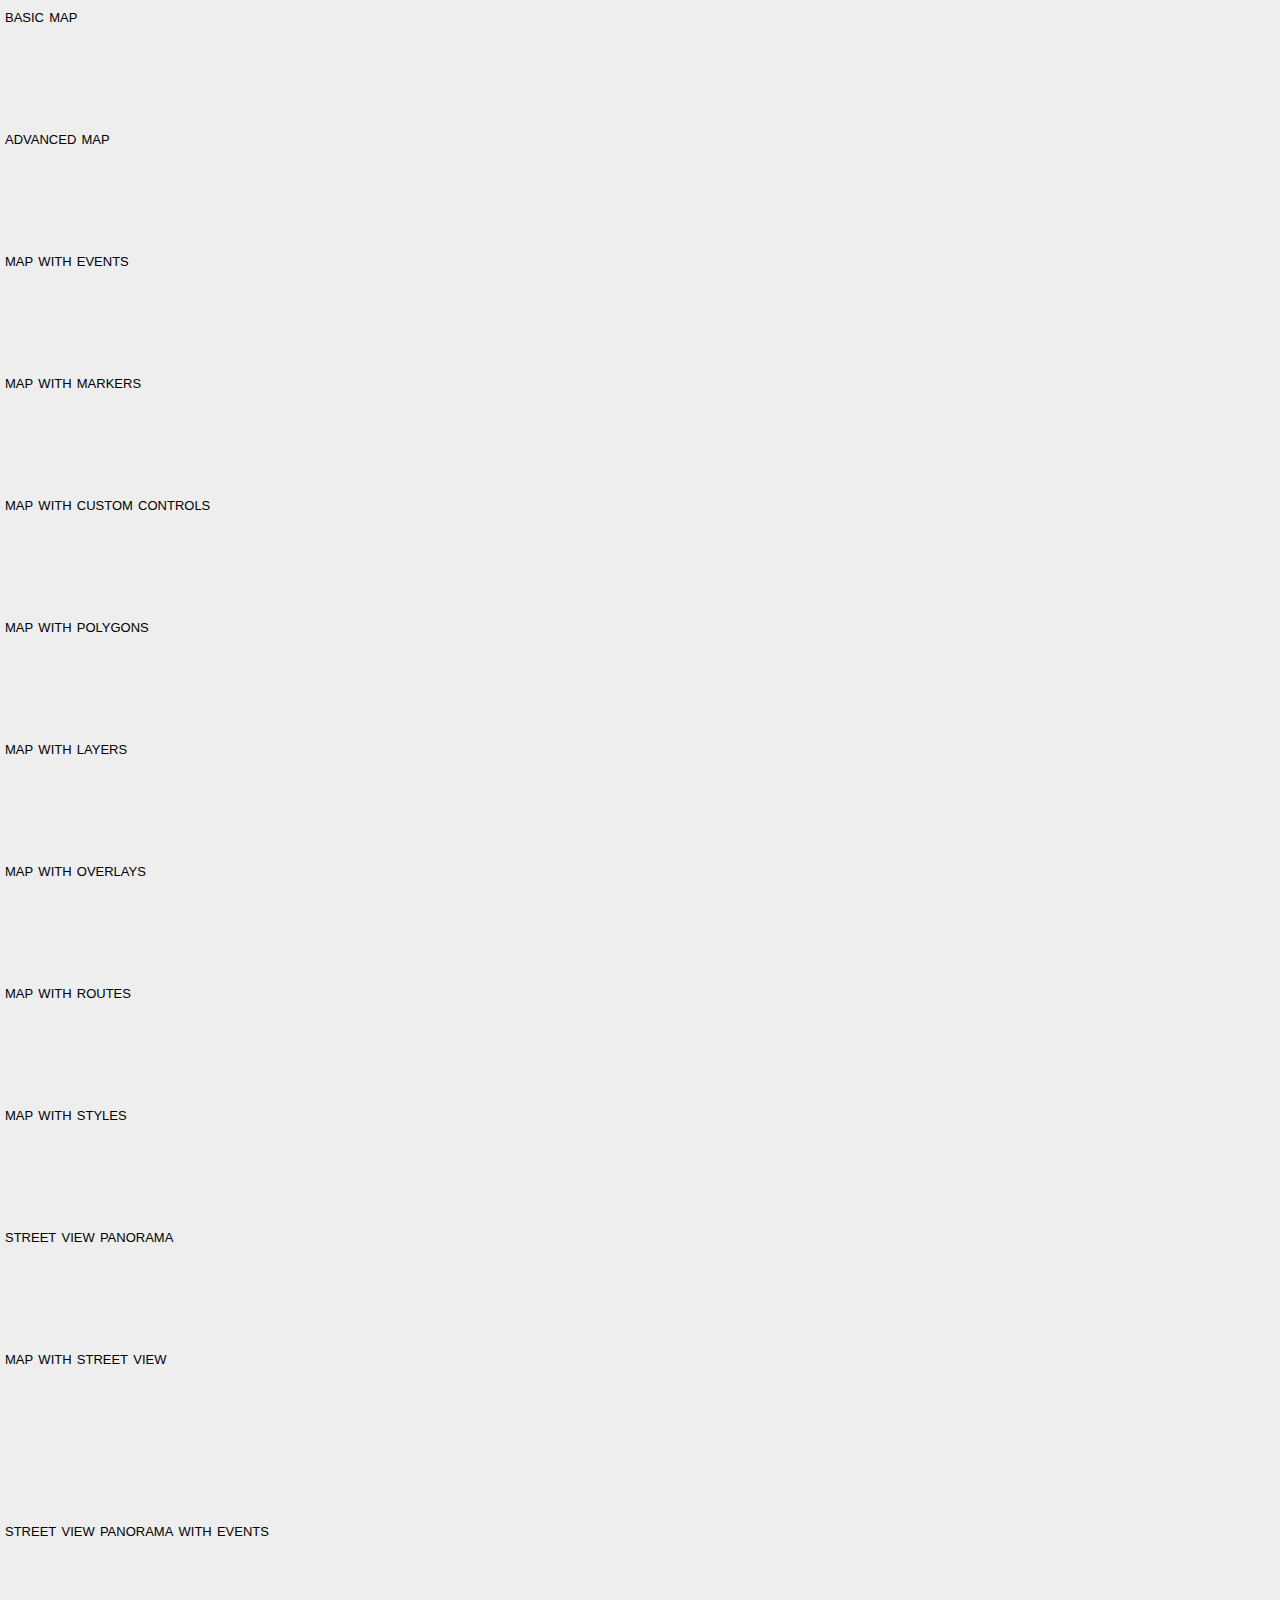
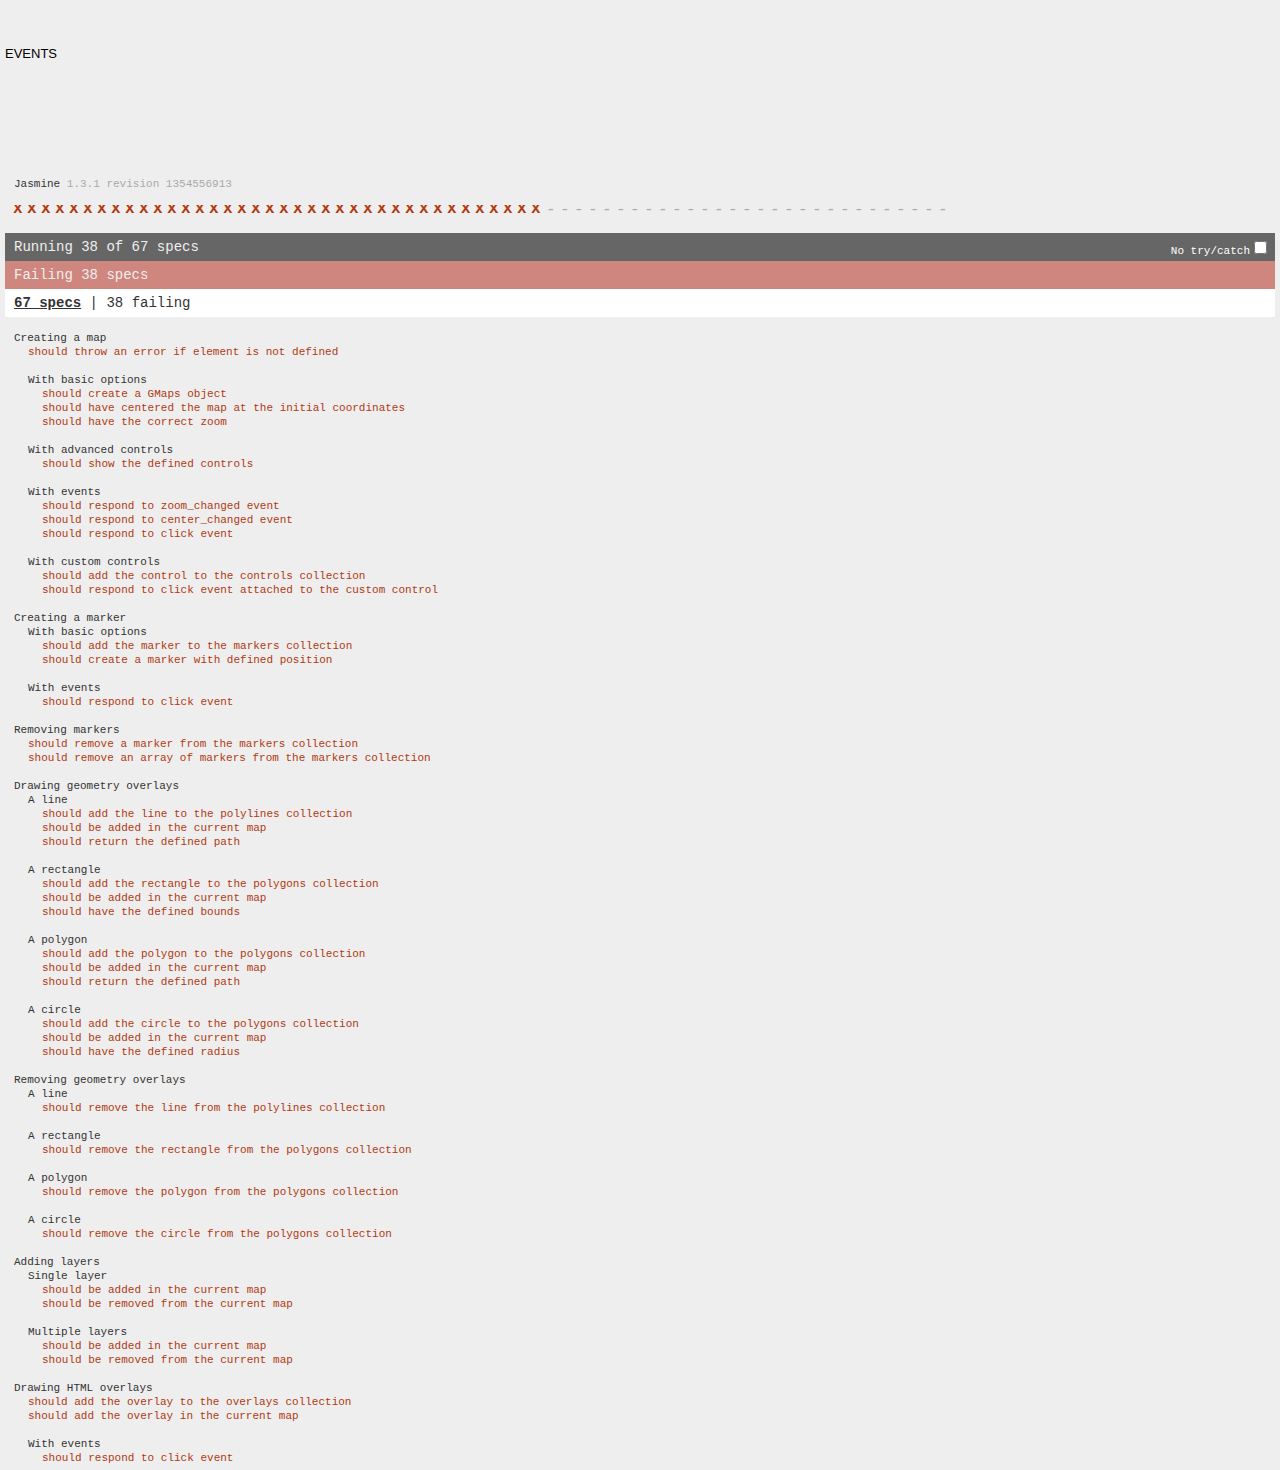
<file: bower_components/gmaps/test/index.html>
<!DOCTYPE html>
<html>
<head>
  <title>gmaps.js test</title>
  <link rel="stylesheet" type="text/css" href="lib/jasmine.css" />
  <link rel="stylesheet" href="style.css" />
  <script type="text/javascript" src="lib/jasmine.js"></script>
  <script type="text/javascript" src="lib/jasmine-html.js"></script>

  <script type="text/javascript" src="http://maps.google.com/maps/api/js?sensor=true"></script>
  <script type="text/javascript" src="../gmaps.js"></script>

  <script type="text/javascript" src="spec/MapSpec.js"></script>
  <script type="text/javascript" src="spec/MarkerSpec.js"></script>
  <script type="text/javascript" src="spec/GeometrySpec.js"></script>
  <script type="text/javascript" src="spec/LayerSpec.js"></script>
  <script type="text/javascript" src="spec/OverlaySpec.js"></script>
  <script type="text/javascript" src="spec/RouteSpec.js"></script>
  <script type="text/javascript" src="spec/StyleSpec.js"></script>
  <script type="text/javascript" src="spec/StreetViewSpec.js"></script>
  <script type="text/javascript" src="spec/EventSpec.js"></script>
  <script type="text/javascript" src="spec/ControlSpec.js"></script>

  <script type="text/javascript">
    (function() {
      var jasmineEnv = jasmine.getEnv();
      jasmineEnv.updateInterval = 1000;

      var htmlReporter = new jasmine.HtmlReporter();

      jasmineEnv.addReporter(htmlReporter);

      jasmineEnv.specFilter = function(spec) {
        return htmlReporter.specFilter(spec);
      };

      var currentWindowOnload = window.onload;

      window.onload = function() {
        if (currentWindowOnload) {
          currentWindowOnload();
        }

        execJasmine();
      };

      function execJasmine() {
        jasmineEnv.execute();
      }

    })();
  </script>
</head>
<body>
  <h3>Basic map</h3>
  <div class="map" id="basic-map"></div>
  <h3>Advanced map</h3>
  <div class="map" id="advanced-map"></div>
  <h3>Map with events</h3>
  <div class="map" id="map-with-events"></div>
  <h3>Map with markers</h3>
  <div class="map" id="map-with-markers"></div>
  <h3>Map with custom controls</h3>
  <div class="map" id="map-with-custom-controls"></div>
  <h3>Map with polygons</h3>
  <div class="map" id="map-with-polygons"></div>
  <h3>Map with layers</h3>
  <div class="map" id="map-with-layers"></div>
  <h3>Map with overlays</h3>
  <div class="map" id="map-with-overlays"></div>
  <h3>Map with routes</h3>
  <div class="map" id="map-with-routes"></div>
  <h3>Map with styles</h3>
  <div class="map" id="map-with-styles"></div>
  <h3>Street View Panorama</h3>
  <div class="panorama" id="streetview-standalone-panorama"></div>
  <h3>Map with Street View</h3>
  <div class="with-columns">
    <div class="map" id="map-with-streetview"></div>
    <div class="panorama" id="streetview-panorama"></div>
  </div>
  <h3>Street View Panorama with events</h3>
  <div class="panorama" id="streetview-with-events"></div>
  <h3>Events</h3>
  <div class="map" id="events"></div>
</body>
</html>
</file>
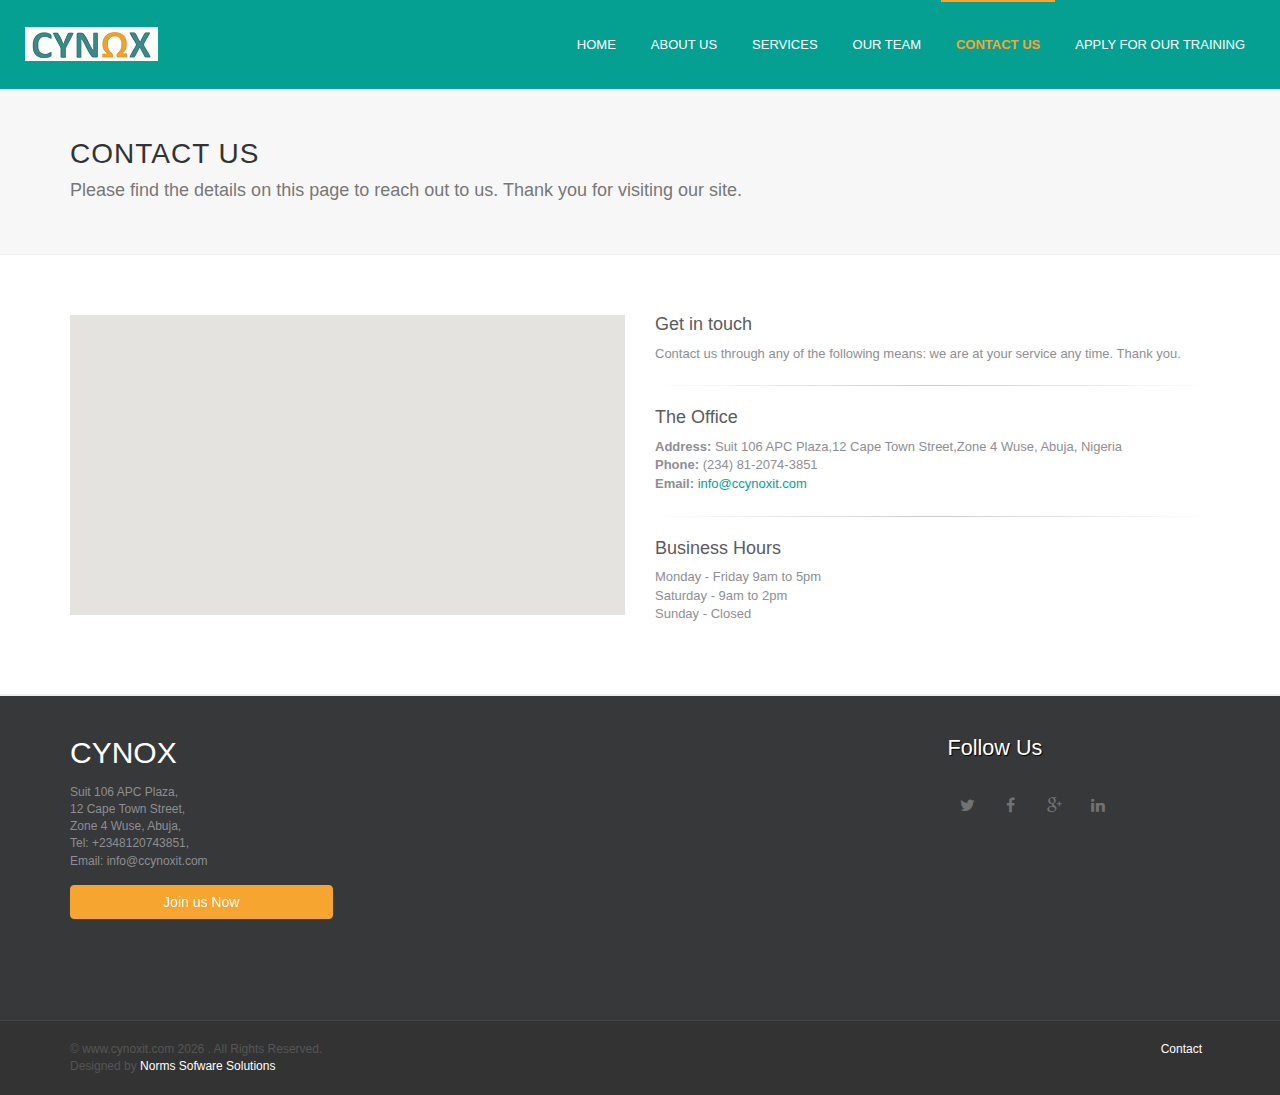
<file: pages/contact.html>
<!DOCTYPE html>
<!-- Template Name: Clip-Two - Frontend | Build with Twitter Bootstrap 3.x | Author: ClipTheme -->
<!--[if IE 8]><html class="ie8" lang="en"><![endif]-->
<!--[if IE 9]><html class="ie9" lang="en"><![endif]-->
<html lang="en">
	<!-- start: HEAD -->
	<head>
		<title>CYNOX | Contact Us</title>
		<!-- start: META -->
		<!--[if IE]><meta http-equiv='X-UA-Compatible' content="IE=edge,IE=9,IE=8,chrome=1" /><![endif]-->
		<meta charset="utf-8" />
		<meta name="viewport" content="width=device-width, initial-scale=1.0, user-scalable=0, minimum-scale=1.0, maximum-scale=1.0">
		<meta name="apple-mobile-web-app-capable" content="yes">
		<meta name="apple-mobile-web-app-status-bar-style" content="black">
		<meta content="" name="description" />
		<meta content="" name="author" />
		<!-- end: META -->
		<!-- start: MAIN CSS -->
		<link href="../bower_components/bootstrap/dist/css/bootstrap.min.css" rel="stylesheet" media="screen">
		<link href="../bower_components/font-awesome/css/font-awesome.min.css" rel="stylesheet" media="screen">
		<link href="../bower_components/themify-icons/themify-icons.css" rel="stylesheet" media="screen">
		<link href="../bower_components/animate.css/animate.min.css" rel="stylesheet" media="screen">
		<link href="../bower_components/slick.js/slick/slick.css" rel="stylesheet" media="screen" />
		<link href="../bower_components/slick.js/slick/slick-theme.css" rel="stylesheet" media="screen" />
		<link href="../bower_components/swiper/dist/css/swiper.min.css" rel="stylesheet" media="screen" />
		<link href="assets/css/styles.css" rel="stylesheet" media="screen">
		<link href="assets/css/plugins.css" rel="stylesheet" media="screen">
		<!-- end: MAIN CSS -->
		<!-- start: FAVICON -->	
		<link rel="shortcut icon" href="favicon.ico" />
		<!-- end: FAVICON -->
	</head>
	<!-- end: HEAD -->
	<body>
		<div id="app">
					<!-- start: HEADER -->
			<header>
				<div class="navbar  bg-primary navbar-default" role="navigation">
					<!-- start: TOP NAVIGATION CONTAINER -->
					<div class="container">
						<div class="navbar-header">
							<!-- start: RESPONSIVE MENU TOGGLER -->
							<a class="pull-left menu-toggler hidden-md hidden-lg mobile-button" id="menu-toggler" data-toggle="collapse" href=".navbar-collapse"> <span class="sr-only">Toggle navigation</span> <i class="ti-align-justify"></i> </a>
							<!-- end: RESPONSIVE MENU TOGGLER -->

							<!-- start: LOGO -->
							<a href="index.html" class="navbar-brand"> <img src="assets/images/logo.png" alt="CYNOX IT"> </a>
							<!-- end: LOGO -->
						</div>
						<!-- start: NAVBAR -->
						<div class="navbar-collapse collapse">
							<ul class="nav navbar-nav navbar-right">
								<li class="">
									<a href="index.html"> Home </a>
								</li>
								<li class="">
									<a href="about.html"> About Us </a>
								</li>
								<li class="">
									<a href="services.html"> Services </a>
								</li>
								<!-- <li class="">
									<a href="portfolio.html"> Portfolio </a>
								</li> -->
								<li class="">
									<a href="team.html"> Our Team </a>
								</li>
								<li class="active">
									<a href="contact.html"> Contact Us </a>
								</li>
								<li>
									<a href="training.html" target="_blank"> Apply for our Training </a>
								</li>
							</ul>
							<!-- start: MENU TOGGLER FOR MOBILE DEVICES -->
							<div class="close-handle visible-sm-block visible-xs-block menu-toggler" data-toggle="collapse" href=".navbar-collapse">
								<div class="arrow-left"></div>
								<div class="arrow-right"></div>
							</div>
							<!-- end: MENU TOGGLER FOR MOBILE DEVICES -->
						</div>
						<!-- end: NAVBAR -->
					</div>
					<!-- end: TOP NAVIGATION CONTAINER -->
				</div>
			</header>
			<!-- end: HEADER -->

			<!-- start: APP CONTENT -->
			<div class="app-content">
				<div class="main-content">

					<section id="page-title">
						<div class="container">
							<div class="row">
								<div class="col-sm-8">
									<h1 class="mainTitle">Contact Us</h1>
									<span class="mainDescription">
										Please find the details on this page to reach out to us. Thank you for visiting our site.</span>
								</div>
								
							</div>
						</div>
					</section>

					

					<section class="container-fluid container-fullw bg-white">
						<div class="container">
							<div class="row">
								<div class="col-md-6">
								<div id="map"></div>
								</div>

								<div class="col-md-6">
									<h4>Get in touch</h4>
									<p>
									 Contact us through any of the following means: we are at your service any time. Thank you.
									</p>
									<hr>
									<h4>The Office</h4>
									<ul class="list-unstyled">
										<li>
											<i class="icon icon-map-marker"></i><strong>Address:</strong> Suit 106 APC Plaza,12 Cape Town Street,Zone 4 Wuse, Abuja, Nigeria
										</li>
										<li>
											<i class="icon icon-phone"></i><strong>Phone:</strong> (234) 81-2074-3851
										</li>
										<li>
											<i class="icon icon-envelope"></i><strong>Email:</strong>
											<a href="mailto:info@cynoxit.com">info@ccynoxit.com</a>
										</li>
									</ul>
									<hr class="right">
									<h4>Business Hours</h4>
									<ul class="list-unstyled">
										<li>
											<i class="icon icon-time"></i> Monday - Friday 9am to 5pm
										</li>
										<li>
											<i class="icon icon-time"></i> Saturday - 9am to 2pm
										</li>
										<li>
											<i class="icon icon-time"></i> Sunday - Closed
										</li>
									</ul>
								</div>
							</div>
						</div>
					</section>

				</div>
				<!-- start: FOOTER -->
				<footer id="footer">
					<div class="container">
						<div class="row">
							<div class="col-md-3 padding-bottom-25">
								<a class="logo" href="index.html"> <h2>CYNOX</h2> </a>
								<p class="padding-top-5">
									Suit 106 APC Plaza, <br />
									12 Cape Town Street, <br />
									Zone 4 Wuse, Abuja, <br />
									Tel: +2348120743851, <br />
									Email: info@ccynoxit.com

								</p>
								<button type="button" class="btn btn-primary margin-top-15 btn-block btn-scroll btn-scroll-top fa-arrow-right">
									<span>Join us Now</span>
								</button>
							</div>
							<div class="col-md-3 padding-bottom-25">
								<!-- <h4 class="margin-bottom-25">Latest Tweet</h4>
								<div class="twitter margin-bottom-15" id="tweet">
									<i class="fa fa-twitter pull-left"></i>
									<p class="padding-left-30">
										Lorem ipsum dolor sit amet, consectetur adipiscing elit. Donec hendrerit vehicula est, in consequat.
										<a href="#" class="time"> 12 Dec </a>
									</p>
								</div>
								<div class="twitter margin-bottom-15" id="tweet">
									<i class="fa fa-twitter pull-left"></i>
									<p class="padding-left-30">
										Lorem ipsum dolor sit amet, consectetur adipiscing elit. Donec hendrerit vehicula est, in consequat.
										<a href="#" class="time"> 12 Dec </a>
									</p>
								</div> -->
							</div>

							<div class="col-md-3 padding-bottom-25">
								<!-- <div class="contact-details">
									<h4 class="margin-bottom-25">Recent Posts</h4>
									<ul class="posts">
										<li>
											<a href="#"> MVC directory structure </a>
										</li>
										<li>
											<a href="#"> Dependency injection </a>
										</li>
										<li>
											<a href="#"> Service vs Factory </a>
										</li>
									</ul>
								</div> -->
							</div>
							<div class="col-md-3 padding-bottom-25">
								<h4 class="margin-bottom-25">Follow Us</h4>
								<div class="social-icons">
									<ul>
										<li class="social-twitter tooltips" data-original-title="Twitter" data-placement="bottom">
											<a target="_blank" href="#"> Twitter </a>
										</li>
										<li class="social-facebook tooltips" data-original-title="Facebook" data-placement="bottom">
											<a target="_blank" href="#" data-original-title="Facebook"> Facebook </a>
										</li>
										<li class="social-google tooltips" data-original-title="LinkedIn" data-placement="bottom">
											<a target="_blank" href="#" data-original-title="LinkedIn"> Google + </a>
										</li>
										<li class="social-linkedin tooltips" data-original-title="LinkedIn" data-placement="bottom">
											<a target="_blank" href="#" data-original-title="LinkedIn"> LinkedIn </a>
										</li>
									</ul>
								</div>
							</div>
						</div>
					</div>
					<div class="footer-copyright">
						<div class="container">
							<div class="row">
								<div class="col-md-8">
									<p>
											&copy; www.cynoxit.com  <span class="current-year"></span> . All Rights Reserved.
									</p>
									<p>
										Designed by <a href="http://www.normsmiway.com">Norms Sofware Solutions</a>
									</p>
								</div>
								<div class="col-md-4">
									<nav id="sub-menu">
										<ul>
											<!-- <li>
												<a href="#"> FAQ's </a>
											</li> -->
											<!-- <li>
												<a href="#"> Sitemap </a>
											</li> -->
											<li>
												<a href="#"> Contact </a>
											</li>
										</ul>
									</nav>
								</div>
							</div>
						</div>
					</div>
				</footer>
				<a id="scroll-top" href="#"><i class="fa fa-angle-up"></i></a>
				<!-- end: FOOTER -->
			</div>
			<!-- end: APP CONTENT -->
		</div>
		<!-- start: MAIN JAVASCRIPTS -->
		<script src="../bower_components/jquery/dist/jquery.min.js"></script>
		<script src="../bower_components/bootstrap/dist/js/bootstrap.min.js"></script>
		<script src="../bower_components/bootstrap-hover-dropdown/bootstrap-hover-dropdown.min.js"></script>
		<script src="../bower_components/sticky-kit/jquery.sticky-kit.min.js"></script>
		<script src="../bower_components/jquery.appear.js/jquery.appear.js"></script>
		<script src="../bower_components/slick.js/slick/slick.min.js"></script>
		<script src="../bower_components/swiper/dist/js/swiper.jquery.min.js"></script>
		<script src="../bower_components/jquery.stellar/jquery.stellar.min.js"></script>
		<script src="../bower_components/countto/jquery.countTo.js"></script>
		<script src="../bower_components/magnific-popup/dist/jquery.magnific-popup.min.js"></script>
		<script src="assets/js/main.js"></script>
		<!-- end: MAIN JAVASCRIPTS -->
		<!-- start: JAVASCRIPTS REQUIRED FOR THIS PAGE ONLY -->
		<script type="text/javascript" src="http://maps.google.com/maps/api/js?sensor=true"></script>
		<script src="../bower_components/gmaps/gmaps.min.js"></script>
		<!-- end: JAVASCRIPTS REQUIRED FOR THIS PAGE ONLY -->
		<script src="assets/js/contact.js"></script>
		<script>
			jQuery(document).ready(function() {
				Main.init();
				Contact.init();
			});
		</script>
	</body>
</html>
</file>
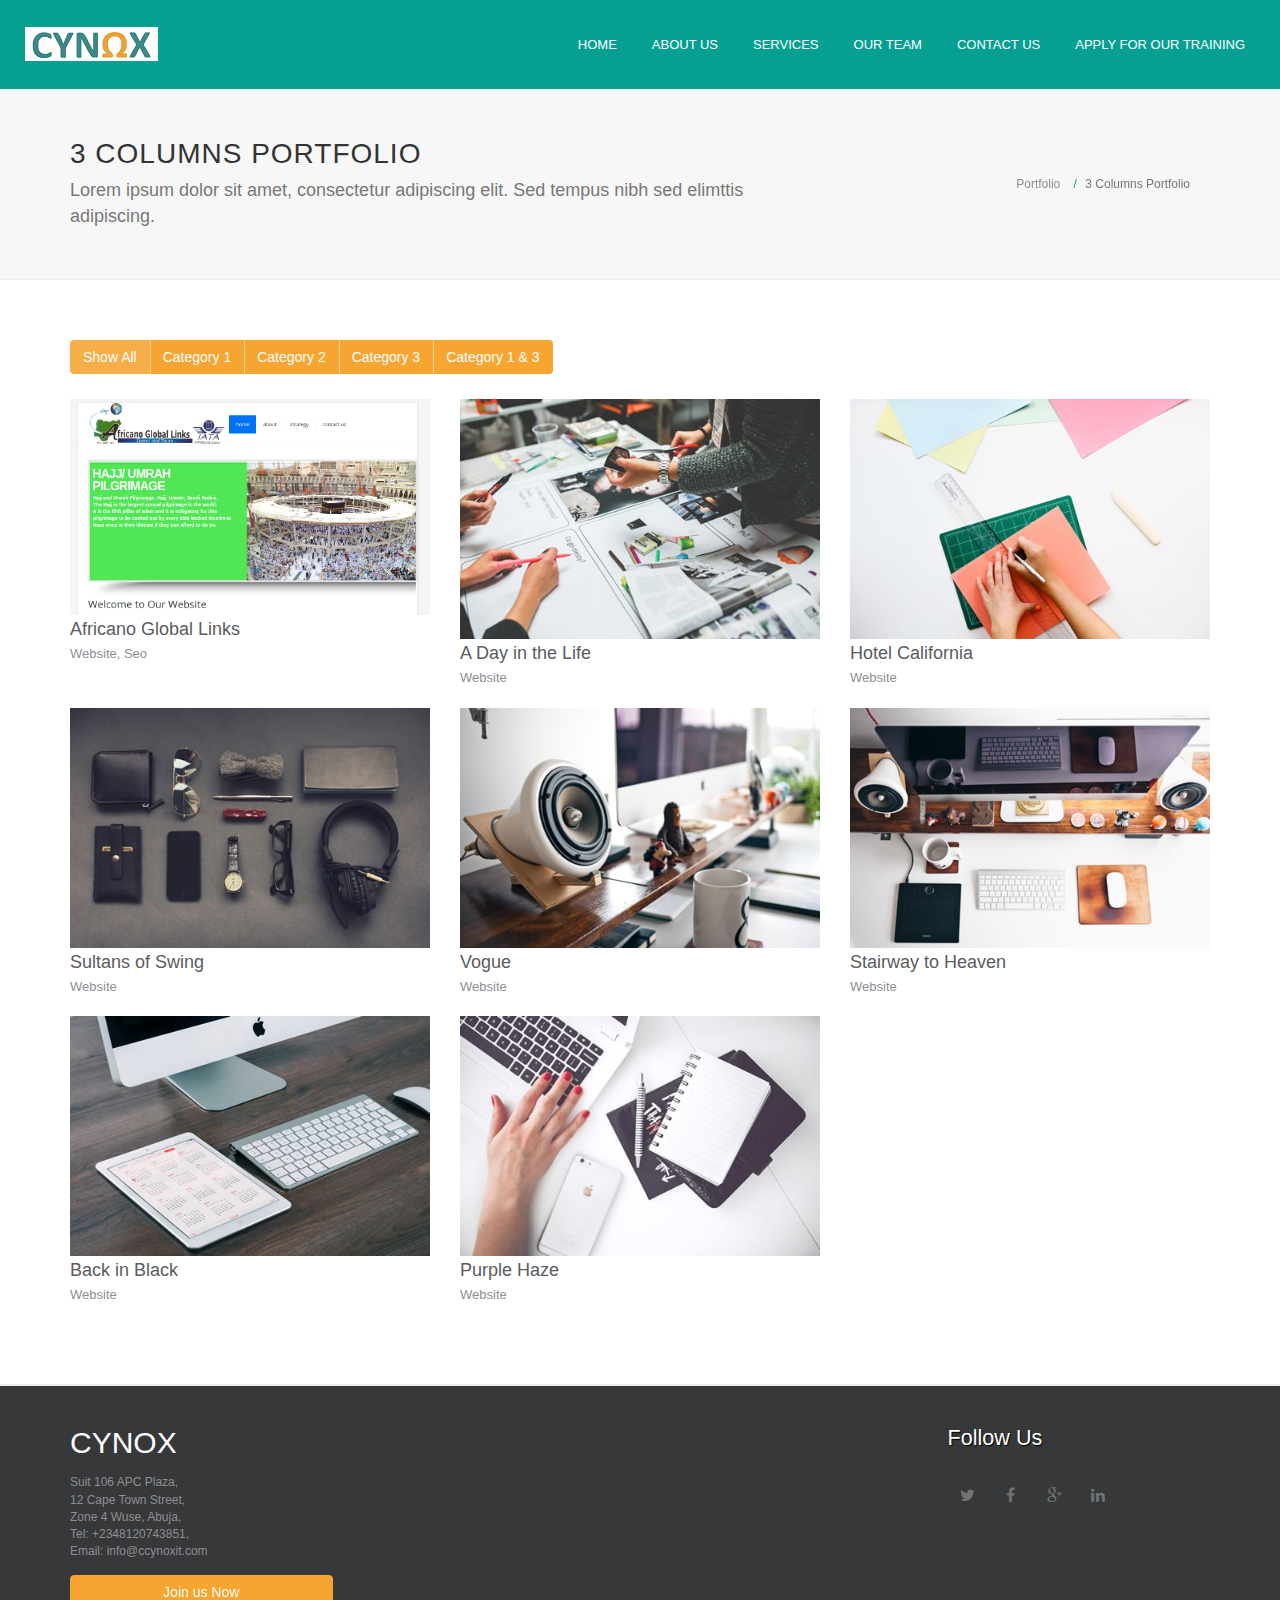
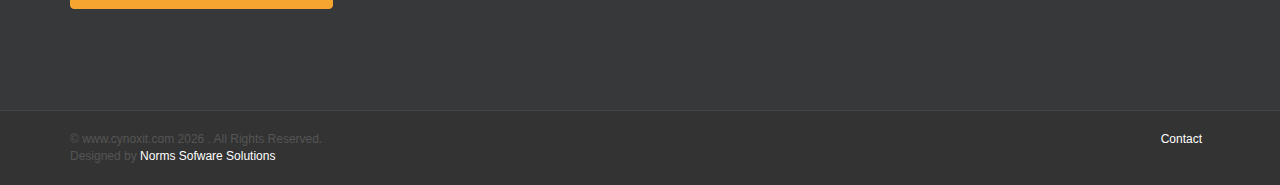
<file: pages/portfolio.html>
<!DOCTYPE html>
<!-- Template Name: Clip-Two - Frontend | Build with Twitter Bootstrap 3.x | Author: ClipTheme -->
<!--[if IE 8]><html class="ie8" lang="en"><![endif]-->
<!--[if IE 9]><html class="ie9" lang="en"><![endif]-->
<html lang="en">
	<!-- start: HEAD -->
	<head>
		<title>CYNOX| Portfolio</title>
		<!-- start: META -->
		<!--[if IE]><meta http-equiv='X-UA-Compatible' content="IE=edge,IE=9,IE=8,chrome=1" /><![endif]-->
		<meta charset="utf-8" />
		<meta name="viewport" content="width=device-width, initial-scale=1.0, user-scalable=0, minimum-scale=1.0, maximum-scale=1.0">
		<meta name="apple-mobile-web-app-capable" content="yes">
		<meta name="apple-mobile-web-app-status-bar-style" content="black">
		<meta content="" name="description" />
		<meta content="" name="author" />
		<!-- end: META -->
		<!-- start: MAIN CSS -->
		<link href="../bower_components/bootstrap/dist/css/bootstrap.min.css" rel="stylesheet" media="screen">
		<link href="../bower_components/font-awesome/css/font-awesome.min.css" rel="stylesheet" media="screen">
		<link href="../bower_components/themify-icons/themify-icons.css" rel="stylesheet" media="screen">
		<link href="../bower_components/animate.css/animate.min.css" rel="stylesheet" media="screen">
		<link href="../bower_components/slick.js/slick/slick.css" rel="stylesheet" media="screen" />
		<link href="../bower_components/slick.js/slick/slick-theme.css" rel="stylesheet" media="screen" />
		<link href="../bower_components/swiper/dist/css/swiper.min.css" rel="stylesheet" media="screen" />
		<link href="assets/css/styles.css" rel="stylesheet" media="screen">
		<link href="assets/css/plugins.css" rel="stylesheet" media="screen">
		<!-- end: MAIN CSS -->
		<!-- start: CSS REQUIRED FOR THIS PAGE ONLY -->
		<link href="../bower_components/magnific-popup/dist/magnific-popup.css" rel="stylesheet" media="screen" />
		<!-- end: CSS REQUIRED FOR THIS PAGE ONLY -->
		<!-- start: FAVICON -->	
		<link rel="shortcut icon" href="favicon.ico" />
		<!-- end: FAVICON -->
	</head>
	<!-- end: HEAD -->
	<body>
		<div id="app">
				<!-- start: HEADER -->
			<header>
				<div class="navbar  bg-primary navbar-default" role="navigation">
					<!-- start: TOP NAVIGATION CONTAINER -->
					<div class="container">
						<div class="navbar-header">
							<!-- start: RESPONSIVE MENU TOGGLER -->
							<a class="pull-left menu-toggler hidden-md hidden-lg mobile-button" id="menu-toggler" data-toggle="collapse" href=".navbar-collapse"> <span class="sr-only">Toggle navigation</span> <i class="ti-align-justify"></i> </a>
							<!-- end: RESPONSIVE MENU TOGGLER -->

							<!-- start: LOGO -->
							<a href="index.html" class="navbar-brand"> <img src="assets/images/logo.png" alt="CYNOX IT"> </a>
							<!-- end: LOGO -->
						</div>
						<!-- start: NAVBAR -->
						<div class="navbar-collapse collapse">
							<ul class="nav navbar-nav navbar-right">
								<li class="">
									<a href="index.html"> Home </a>
								</li>
								<li class="">
									<a href="about.html"> About Us </a>
								</li>
								<li class="">
									<a href="services.html"> Services </a>
								</li>
								<!-- <li class="active">
									<a href="portfolio.html"> Portfolio </a>
								</li> -->
								<li class="">
									<a href="team.html"> Our Team </a>
								</li>
								<li class="">
									<a href="contact.html"> Contact Us </a>
								</li>
								<li>
									<a href="training.html" target="_blank"> Apply for our Training </a>
								</li>
							</ul>
							<!-- start: MENU TOGGLER FOR MOBILE DEVICES -->
							<div class="close-handle visible-sm-block visible-xs-block menu-toggler" data-toggle="collapse" href=".navbar-collapse">
								<div class="arrow-left"></div>
								<div class="arrow-right"></div>
							</div>
							<!-- end: MENU TOGGLER FOR MOBILE DEVICES -->
						</div>
						<!-- end: NAVBAR -->
					</div>
					<!-- end: TOP NAVIGATION CONTAINER -->
				</div>
			</header>
			<!-- end: HEADER -->

			<!-- start: APP CONTENT -->
			<div class="app-content">
				<div class="main-content">
					<section id="page-title">
						<div class="container">
							<div class="row">
								<div class="col-sm-8">
									<h1 class="mainTitle">3 Columns Portfolio</h1>
									<span class="mainDescription">Lorem ipsum dolor sit amet, consectetur adipiscing elit. Sed tempus nibh sed elimttis adipiscing.</span>
								</div>
								<ol class="breadcrumb">
									<li>
										<span>Portfolio</span>
									</li>
									<li class="active">
										<span>3 Columns Portfolio</span>
									</li>
								</ol>
							</div>
						</div>
					</section>

					<section class="container-fluid container-fullw bg-white">
						<div class="container">
							<div class="row">
								<div class="col-md-12">
									<div class="controls margin-bottom-25">
										<div class="btn-group hidden-xs">
											<a href="javascript:void(0)" class="btn btn-primary active filter active" data-filter="all"> Show All </a>
											<a href="javascript:void(0)" class="btn btn-primary filter" data-filter=".category_1"> Category 1 </a>
											<a href="javascript:void(0)" class="btn btn-primary filter" data-filter=".category_2"> Category 2 </a>
											<a href="javascript:void(0)" class="btn btn-primary filter" data-filter=".category_3"> Category 3 </a>
											<a href="javascript:void(0)" class="btn btn-primary filter" data-filter=".category_3, .category_1"> Category 1 &amp; 3 </a>
										</div>
										<div class="btn-group visible-xs-inline-block">
											<a href="#" data-toggle="dropdown" class="btn btn-primary btn-wide dropdown-toggle"> Categories <span class="caret"></span> </a>
											<ul class="dropdown-menu dropdown-light">
												<li>
													<a href="javascript:void(0)" class="filter" data-filter="all"> Show All </a>
												</li>
												<li>
													<a href="javascript:void(0)" class="filter" data-filter=".category_1"> Category 1 </a>
												</li>
												<li>
													<a href="javascript:void(0)" class="filter" data-filter=".category_2"> Category 2 </a>
												</li>
												<li>
													<a href="javascript:void(0)" class="filter" data-filter=".category_3"> Category 3 </a>
												</li>									
												<li>
													<a href="javascript:void(0)" class="filter" data-filter=".category_3, .category_1"> Category 1 &amp; 3 </a>
												</li>
												
											</ul>
										</div>
									</div>
								</div>
								<!-- GRID -->
								<ul id="Grid" class="list-unstyled">
									<li class="col-md-4 col-xs-12 mix category_1" data-cat="1">
										<div class="portfolio-item icons-effect">
											<div class="thumb-overlay">
												<img src="assets/images/portfolio/image01_th.png" class="img-responsive" alt="">
												<div class="mask">
													<div class="icons-wrapper">
														<div class="icons">
															<a href="assets/images/portfolio/image01.png" class="icon zoom-image"> <span class="fa-stack fa-2x"> <i class="fa fa-circle fa-stack-2x text-white"></i> <i class="fa fa-plus fa-stack-1x text-extra-large text-light"></i> </span> </a>
															<a href="portfolio_item.html" class="icon"> <span class="fa-stack fa-2x"> <i class="fa fa-circle fa-stack-2x text-white"></i> <i class="fa fa-ellipsis-h fa-stack-1x text-extra-large text-light"></i> </span> </a>
														</div>
													</div>
												</div>

											</div>
											<div class="thumb-info">
												<h4 class="margin-bottom-5 margin-top-5">Africano Global Links</h4>
												<span>Website, Seo</span>
											</div>
										</div>

									</li>
									<li class="col-md-4 col-xs-12 mix category_2" data-cat="2">
										<div class="portfolio-item icons-effect">
											<div class="thumb-overlay">
												<img src="assets/images/portfolio/image02_th.jpg" class="img-responsive" alt="">
												<div class="mask">
													<div class="icons-wrapper">
														<div class="icons">
															<a href="assets/images/portfolio/image02.jpg" class="icon zoom-image"> <span class="fa-stack fa-2x"> <i class="fa fa-circle fa-stack-2x text-white"></i> <i class="fa fa-plus fa-stack-1x text-extra-large text-light"></i> </span> </a>
															<a href="portfolio_item.html" class="icon"> <span class="fa-stack fa-2x"> <i class="fa fa-circle fa-stack-2x text-white"></i> <i class="fa fa-ellipsis-h fa-stack-1x text-extra-large text-light"></i> </span> </a>
														</div>
													</div>
												</div>

											</div>
											<div class="thumb-info">
												<h4 class="margin-bottom-5 margin-top-5">A Day in the Life</h4>
												<span>Website</span>
											</div>
										</div>

									</li>
									<li class="col-md-4 col-xs-12 mix category_3" data-cat="3">
										<div class="portfolio-item icons-effect">
											<div class="thumb-overlay">
												<img src="assets/images/portfolio/image03_th.jpg" class="img-responsive" alt="">
												<div class="mask">
													<div class="icons-wrapper">
														<div class="icons">
															<a href="assets/images/portfolio/image03.jpg" class="icon zoom-image"> <span class="fa-stack fa-2x"> <i class="fa fa-circle fa-stack-2x text-white"></i> <i class="fa fa-plus fa-stack-1x text-extra-large text-light"></i> </span> </a>
															<a href="portfolio_item.html" class="icon"> <span class="fa-stack fa-2x"> <i class="fa fa-circle fa-stack-2x text-white"></i> <i class="fa fa-ellipsis-h fa-stack-1x text-extra-large text-light"></i> </span> </a>
														</div>
													</div>
												</div>

											</div>
											<div class="thumb-info">
												<h4 class="margin-bottom-5 margin-top-5">Hotel California</h4>
												<span>Website</span>
											</div>
										</div>

									</li>
									<li class="col-md-4 col-xs-12 mix category_3" data-cat="3">
										<div class="portfolio-item icons-effect">
											<div class="thumb-overlay">
												<img src="assets/images/portfolio/image04_th.jpg" class="img-responsive" alt="">
												<div class="mask">
													<div class="icons-wrapper">
														<div class="icons">
															<a href="assets/images/portfolio/image04.jpg" class="icon zoom-image"> <span class="fa-stack fa-2x"> <i class="fa fa-circle fa-stack-2x text-white"></i> <i class="fa fa-plus fa-stack-1x text-extra-large text-light"></i> </span> </a>
															<a href="portfolio_item.html" class="icon"> <span class="fa-stack fa-2x"> <i class="fa fa-circle fa-stack-2x text-white"></i> <i class="fa fa-ellipsis-h fa-stack-1x text-extra-large text-light"></i> </span> </a>
														</div>
													</div>
												</div>

											</div>
											<div class="thumb-info">
												<h4 class="margin-bottom-5 margin-top-5">Sultans of Swing</h4>
												<span>Website</span>
											</div>
										</div>

									</li>
									<li class="col-md-4 col-xs-12 mix category_1" data-cat="1">
										<div class="portfolio-item icons-effect">
											<div class="thumb-overlay">
												<img src="assets/images/portfolio/image05_th.jpg" class="img-responsive" alt="">
												<div class="mask">
													<div class="icons-wrapper">
														<div class="icons">
															<a href="assets/images/portfolio/image05.jpg" class="icon zoom-image"> <span class="fa-stack fa-2x"> <i class="fa fa-circle fa-stack-2x text-white"></i> <i class="fa fa-plus fa-stack-1x text-extra-large text-light"></i> </span> </a>
															<a href="portfolio_item.html" class="icon"> <span class="fa-stack fa-2x"> <i class="fa fa-circle fa-stack-2x text-white"></i> <i class="fa fa-ellipsis-h fa-stack-1x text-extra-large text-light"></i> </span> </a>
														</div>
													</div>
												</div>

											</div>
											<div class="thumb-info">
												<h4 class="margin-bottom-5 margin-top-5">Vogue</h4>
												<span>Website</span>
											</div>
										</div>

									</li>
									<li class="col-md-4 col-xs-12 mix category_3" data-cat="3">
										<div class="portfolio-item icons-effect">
											<div class="thumb-overlay">
												<img src="assets/images/portfolio/image06_th.jpg" class="img-responsive" alt="">
												<div class="mask">
													<div class="icons-wrapper">
														<div class="icons">
															<a href="assets/images/portfolio/image06.jpg" class="icon zoom-image"> <span class="fa-stack fa-2x"> <i class="fa fa-circle fa-stack-2x text-white"></i> <i class="fa fa-plus fa-stack-1x text-extra-large text-light"></i> </span> </a>
															<a href="portfolio_item.html" class="icon"> <span class="fa-stack fa-2x"> <i class="fa fa-circle fa-stack-2x text-white"></i> <i class="fa fa-ellipsis-h fa-stack-1x text-extra-large text-light"></i> </span> </a>
														</div>
													</div>
												</div>

											</div>
											<div class="thumb-info">
												<h4 class="margin-bottom-5 margin-top-5">Stairway to Heaven</h4>
												<span>Website</span>
											</div>
										</div>

									</li>
									<li class="col-md-4 col-xs-12 mix category_2" data-cat="2">
										<div class="portfolio-item icons-effect">
											<div class="thumb-overlay">
												<img src="assets/images/portfolio/image07_th.jpg" class="img-responsive" alt="">
												<div class="mask">
													<div class="icons-wrapper">
														<div class="icons">
															<a href="assets/images/portfolio/image07.jpg" class="icon zoom-image"> <span class="fa-stack fa-2x"> <i class="fa fa-circle fa-stack-2x text-white"></i> <i class="fa fa-plus fa-stack-1x text-extra-large text-light"></i> </span> </a>
															<a href="portfolio_item.html" class="icon"> <span class="fa-stack fa-2x"> <i class="fa fa-circle fa-stack-2x text-white"></i> <i class="fa fa-ellipsis-h fa-stack-1x text-extra-large text-light"></i> </span> </a>
														</div>
													</div>
												</div>

											</div>
											<div class="thumb-info">
												<h4 class="margin-bottom-5 margin-top-5">Back in Black</h4>
												<span>Website</span>
											</div>
										</div>

									</li>
									<li class="col-md-4 col-xs-12 mix category_1" data-cat="1">
										<div class="portfolio-item icons-effect">
											<div class="thumb-overlay">
												<img src="assets/images/portfolio/image08_th.jpg" class="img-responsive" alt="">
												<div class="mask">
													<div class="icons-wrapper">
														<div class="icons">
															<a href="assets/images/portfolio/image08.jpg" class="icon zoom-image"> <span class="fa-stack fa-2x"> <i class="fa fa-circle fa-stack-2x text-white"></i> <i class="fa fa-plus fa-stack-1x text-extra-large text-light"></i> </span> </a>
															<a href="portfolio_item.html" class="icon"> <span class="fa-stack fa-2x"> <i class="fa fa-circle fa-stack-2x text-white"></i> <i class="fa fa-ellipsis-h fa-stack-1x text-extra-large text-light"></i> </span> </a>
														</div>
													</div>
												</div>

											</div>
											<div class="thumb-info">
												<h4 class="margin-bottom-5 margin-top-5">Purple Haze</h4>
												<span>Website</span>
											</div>
										</div>

									</li>

								</ul>
							</div>
						</div>
					</section>
				</div>
				
				<!-- start: FOOTER -->
				<footer id="footer">
					<div class="container">
						<div class="row">
							<div class="col-md-3 padding-bottom-25">
								<a class="logo" href="index.html"> <h2>CYNOX</h2> </a>
								<p class="padding-top-5">
									Suit 106 APC Plaza, <br />
									12 Cape Town Street, <br />
									Zone 4 Wuse, Abuja, <br />
									Tel: +2348120743851, <br />
									Email: info@ccynoxit.com

								</p>
								<button type="button" class="btn btn-primary margin-top-15 btn-block btn-scroll btn-scroll-top fa-arrow-right">
									<span>Join us Now</span>
								</button>
							</div>
							<div class="col-md-3 padding-bottom-25">
								<!-- <h4 class="margin-bottom-25">Latest Tweet</h4>
								<div class="twitter margin-bottom-15" id="tweet">
									<i class="fa fa-twitter pull-left"></i>
									<p class="padding-left-30">
										Lorem ipsum dolor sit amet, consectetur adipiscing elit. Donec hendrerit vehicula est, in consequat.
										<a href="#" class="time"> 12 Dec </a>
									</p>
								</div>
								<div class="twitter margin-bottom-15" id="tweet">
									<i class="fa fa-twitter pull-left"></i>
									<p class="padding-left-30">
										Lorem ipsum dolor sit amet, consectetur adipiscing elit. Donec hendrerit vehicula est, in consequat.
										<a href="#" class="time"> 12 Dec </a>
									</p>
								</div> -->
							</div>

							<div class="col-md-3 padding-bottom-25">
								<!-- <div class="contact-details">
									<h4 class="margin-bottom-25">Recent Posts</h4>
									<ul class="posts">
										<li>
											<a href="#"> MVC directory structure </a>
										</li>
										<li>
											<a href="#"> Dependency injection </a>
										</li>
										<li>
											<a href="#"> Service vs Factory </a>
										</li>
									</ul>
								</div> -->
							</div>
							<div class="col-md-3 padding-bottom-25">
								<h4 class="margin-bottom-25">Follow Us</h4>
								<div class="social-icons">
									<ul>
										<li class="social-twitter tooltips" data-original-title="Twitter" data-placement="bottom">
											<a target="_blank" href="#"> Twitter </a>
										</li>
										<li class="social-facebook tooltips" data-original-title="Facebook" data-placement="bottom">
											<a target="_blank" href="#" data-original-title="Facebook"> Facebook </a>
										</li>
										<li class="social-google tooltips" data-original-title="LinkedIn" data-placement="bottom">
											<a target="_blank" href="#" data-original-title="LinkedIn"> Google + </a>
										</li>
										<li class="social-linkedin tooltips" data-original-title="LinkedIn" data-placement="bottom">
											<a target="_blank" href="#" data-original-title="LinkedIn"> LinkedIn </a>
										</li>
									</ul>
								</div>
							</div>
						</div>
					</div>
					<div class="footer-copyright">
						<div class="container">
							<div class="row">
								<div class="col-md-8">
									<p>
										&copy; www.cynoxit.com  <span class="current-year"></span> . All Rights Reserved.
									</p>
									<p>
										Designed by <a href="http://www.normsmiway.com">Norms Sofware Solutions</a>
									</p>
								</div>
								<div class="col-md-4">
									<nav id="sub-menu">
										<ul>
											<!-- <li>
												<a href="#"> FAQ's </a>
											</li> -->
											<!-- <li>
												<a href="#"> Sitemap </a>
											</li> -->
											<li>
												<a href="contact.html"> Contact </a>
											</li>
										</ul>
									</nav>
								</div>
							</div>
						</div>
					</div>
				</footer>
				<a id="scroll-top" href="#"><i class="fa fa-angle-up"></i></a>
				<!-- end: FOOTER -->

			</div>
			<!-- end: APP CONTENT -->
		</div>
		<!-- start: MAIN JAVASCRIPTS -->
		<script src="../bower_components/jquery/dist/jquery.min.js"></script>
		<script src="../bower_components/bootstrap/dist/js/bootstrap.min.js"></script>
		<script src="../bower_components/bootstrap-hover-dropdown/bootstrap-hover-dropdown.min.js"></script>
		<script src="../bower_components/sticky-kit/jquery.sticky-kit.min.js"></script>
		<script src="../bower_components/jquery.appear.js/jquery.appear.js"></script>
		<script src="../bower_components/slick.js/slick/slick.min.js"></script>
		<script src="../bower_components/swiper/dist/js/swiper.jquery.min.js"></script>
		<script src="../bower_components/jquery.stellar/jquery.stellar.min.js"></script>
		<script src="../bower_components/countto/jquery.countTo.js"></script>
		<script src="../bower_components/magnific-popup/dist/jquery.magnific-popup.min.js"></script>
		<script src="assets/js/main.js"></script>
		<!-- end: MAIN JAVASCRIPTS -->
		<!-- start: JAVASCRIPTS REQUIRED FOR THIS PAGE ONLY -->
		<script src="../bower_components/mixitup/build/jquery.mixitup.min.js"></script>
		<script src="assets/js/portfolio.js"></script>
		<!-- end: JAVASCRIPTS REQUIRED FOR THIS PAGE ONLY -->
		<script>
			jQuery(document).ready(function() {
				Main.init();
				Portfolio.init();			
			});
		</script>
	</body>
</html>
</file>
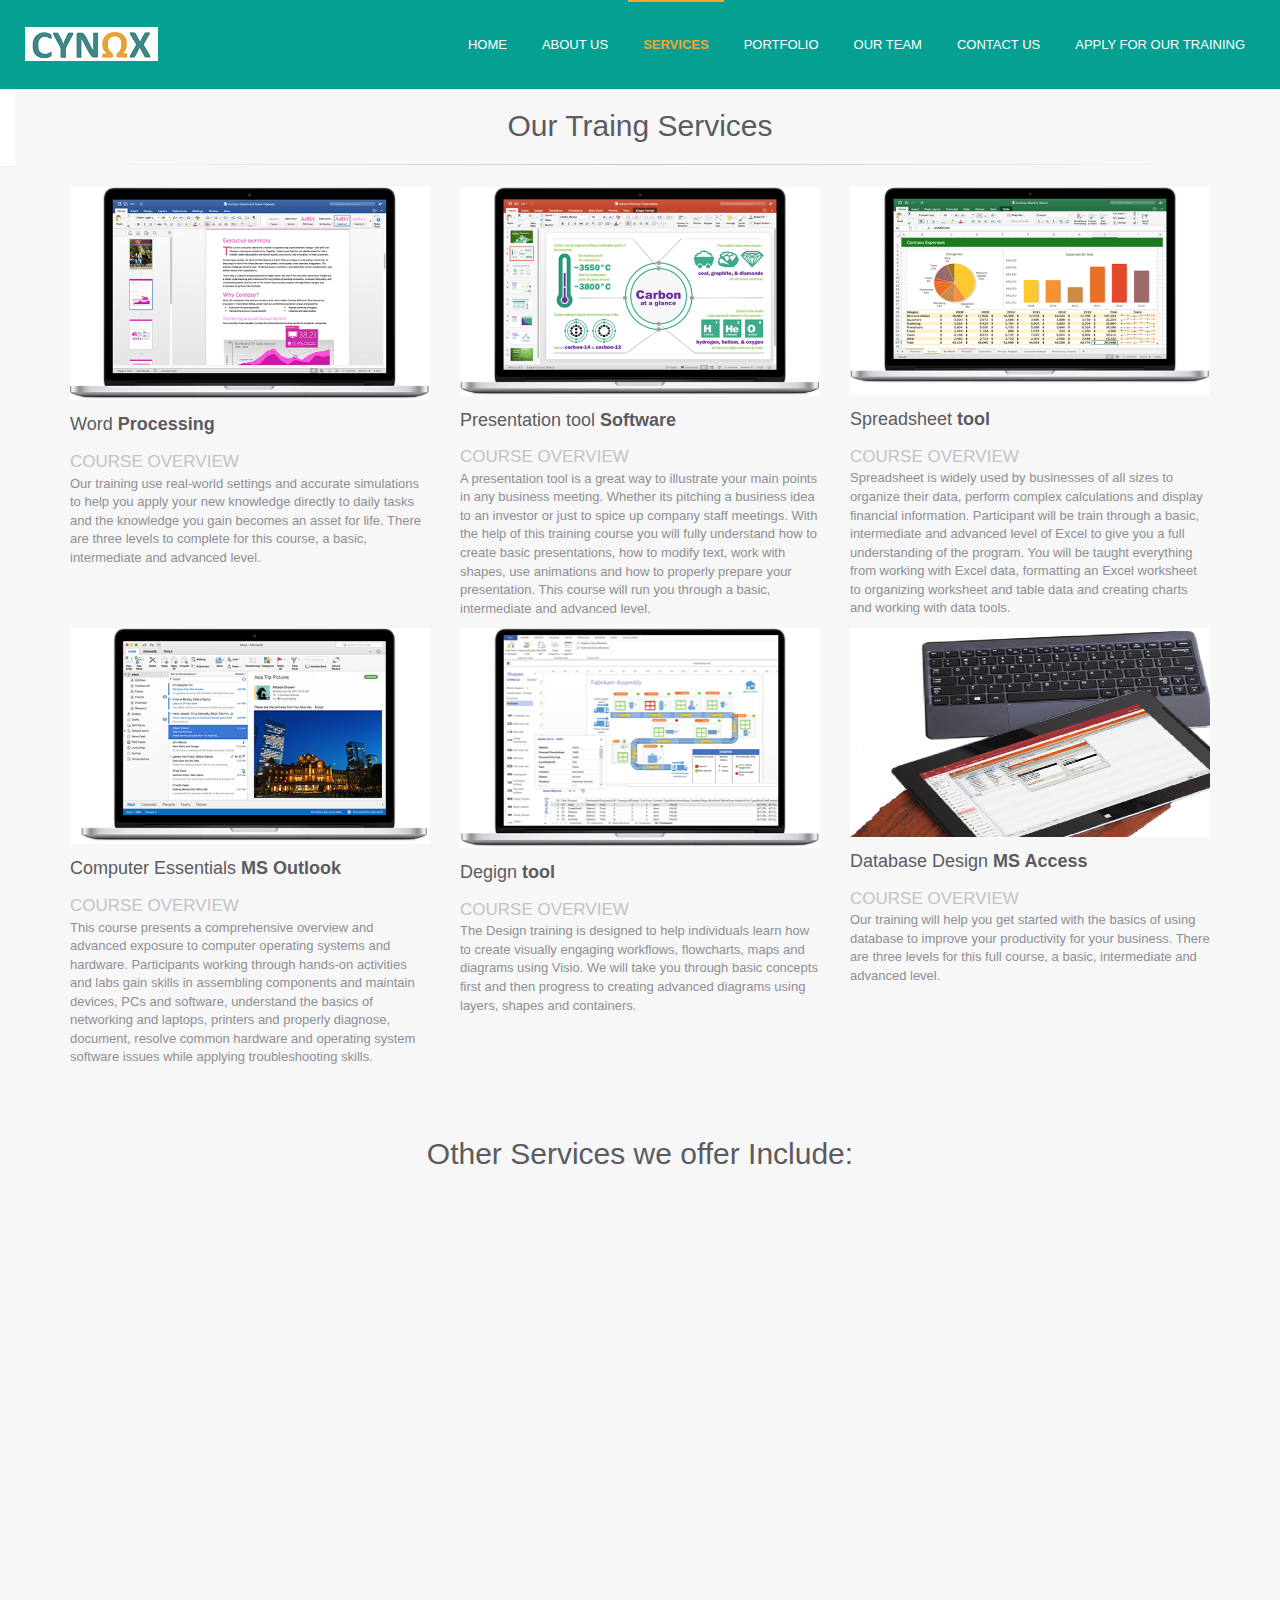
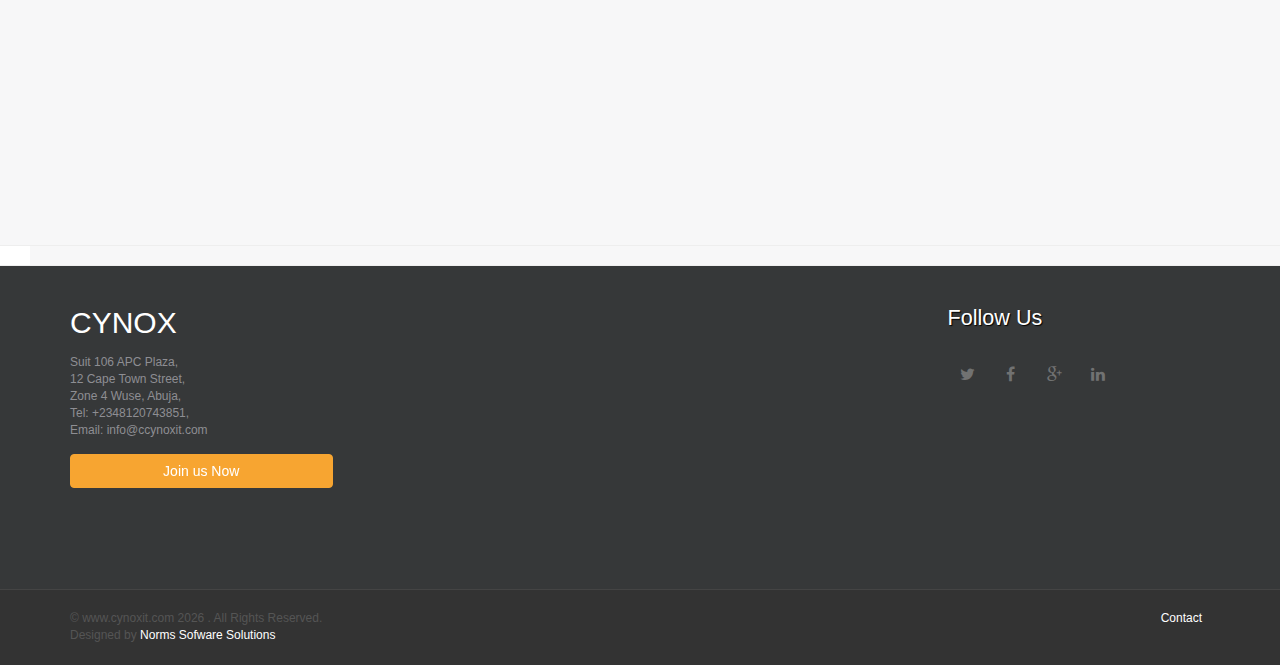
<file: pages/services.html>
<!DOCTYPE html>
<!-- Template Name: Clip-Two - Frontend | Build with Twitter Bootstrap 3.x | Author: ClipTheme -->
<!--[if IE 8]><html class="ie8" lang="en"><![endif]-->
<!--[if IE 9]><html class="ie9" lang="en"><![endif]-->
<html lang="en">
	<!-- start: HEAD -->
	<head>
		<title>CYNOX| Services</title>
		<!-- start: META -->
		<!--[if IE]><meta http-equiv='X-UA-Compatible' content="IE=edge,IE=9,IE=8,chrome=1" /><![endif]-->
		<meta charset="utf-8" />
		<meta name="viewport" content="width=device-width, initial-scale=1.0, user-scalable=0, minimum-scale=1.0, maximum-scale=1.0">
		<meta name="apple-mobile-web-app-capable" content="yes">
		<meta name="apple-mobile-web-app-status-bar-style" content="black">
		<meta content="" name="description" />
		<meta content="" name="author" />
		<!-- end: META -->
		<!-- start: MAIN CSS -->
		<link href="../bower_components/bootstrap/dist/css/bootstrap.min.css" rel="stylesheet" media="screen">
		<link href="../bower_components/font-awesome/css/font-awesome.min.css" rel="stylesheet" media="screen">
		<link href="../bower_components/themify-icons/themify-icons.css" rel="stylesheet" media="screen">
		<link href="../bower_components/animate.css/animate.min.css" rel="stylesheet" media="screen">
		<link href="../bower_components/slick.js/slick/slick.css" rel="stylesheet" media="screen" />
		<link href="../bower_components/slick.js/slick/slick-theme.css" rel="stylesheet" media="screen" />
		<link href="../bower_components/swiper/dist/css/swiper.min.css" rel="stylesheet" media="screen" />
		<link href="assets/css/styles.css" rel="stylesheet" media="screen">
		<link href="assets/css/plugins.css" rel="stylesheet" media="screen">
		<!-- end: MAIN CSS -->
		<!-- start: FAVICON -->	
		<link rel="shortcut icon" href="favicon.ico" />
		<!-- end: FAVICON -->
	</head>
	<!-- end: HEAD -->
	<body>
		<div id="app">
			<!-- start: HEADER -->
			<header>
				<div class="navbar  bg-primary navbar-default" role="navigation">
					<!-- start: TOP NAVIGATION CONTAINER -->
					<div class="container">
						<div class="navbar-header">
							<!-- start: RESPONSIVE MENU TOGGLER -->
							<a class="pull-left menu-toggler hidden-md hidden-lg mobile-button" id="menu-toggler" data-toggle="collapse" href=".navbar-collapse"> <span class="sr-only">Toggle navigation</span> <i class="ti-align-justify"></i> </a>
							<!-- end: RESPONSIVE MENU TOGGLER -->

							<!-- start: LOGO -->
							<a href="index.html" class="navbar-brand"> <img src="assets/images/logo.png" alt="CYNOX IT"> </a>
							<!-- end: LOGO -->
						</div>
						<!-- start: NAVBAR -->
						<div class="navbar-collapse collapse">
							<ul class="nav navbar-nav navbar-right">
								<li class="">
									<a href="index.html"> Home </a>
								</li>
								<li class="">
									<a href="about.html"> About Us </a>
								</li>
								<li class="active">
									<a href="services.html"> Services </a>
								</li>
								<li class="">
									<a href="portfolio.html"> Portfolio </a>
								</li>
								<li class="">
									<a href="team.html"> Our Team </a>
								</li>
								<li class="">
									<a href="contact.html"> Contact Us </a>
								</li>
								<li>
									<a href="training.html" target="_blank"> Apply for our Training </a>
								</li>
							</ul>
							<!-- start: MENU TOGGLER FOR MOBILE DEVICES -->
							<div class="close-handle visible-sm-block visible-xs-block menu-toggler" data-toggle="collapse" href=".navbar-collapse">
								<div class="arrow-left"></div>
								<div class="arrow-right"></div>
							</div>
							<!-- end: MENU TOGGLER FOR MOBILE DEVICES -->
						</div>
						<!-- end: NAVBAR -->
					</div>
					<!-- end: TOP NAVIGATION CONTAINER -->
				</div>
			</header>
			<!-- end: HEADER -->

			<!-- start: APP CONTENT -->
			<div class="app-content">
				<div class="main-content">
					

					<sectuion class="container-fluid container-fullw bg-white">
						<div class="container">
							<div class="row">
								<div class="col-md-12">
									<h2 class="text-center" data-appears-class="fadeInUp" data-appears-delay="300">Our Traing Services</h2>
									<hr />
									<p data-appears-delay="300" data-appears-class="fadeInDown" class="text-center">
										
									</p>
								</div>
								<div class="col-md-4">
									<img src="assets/images/services/services-5.png" class="img-responsive margin-bottom-15" alt="" />
									<h4 class="over-title margin-bottom-15">Word <span class="text-bold">Processing</span></h4>
									<span class="text-extra-large text-light">COURSE OVERVIEW</span>
									<p>
										Our training use real-world settings and accurate simulations to 
										help you apply your new knowledge directly to daily tasks and the 
										knowledge you gain becomes an asset for life. There are three levels 
										to complete for this course, a basic, intermediate and advanced level.
									</p>
								</div>
								<div class="col-md-4">
									<img src="assets/images/services/services-3.png" class="img-responsive margin-bottom-15" alt="" />
									<h4 class="over-title margin-bottom-15">Presentation tool <span class="text-bold"> Software</span></h4>
									<span class="text-extra-large text-light">COURSE OVERVIEW</span>
									<p>
										A presentation tool is a great way to illustrate your main points in any business meeting. Whether its pitching a business idea to an investor or just to spice up company staff meetings. With the help of this training course you will fully understand how to create basic presentations, how to modify text, work with shapes, use animations and how to properly prepare your presentation. This course will run you through a basic, intermediate and advanced level. 
									</p>
								</div>
								<div class="col-md-4">
									<img src="assets/images/services/services-2.png" class="img-responsive margin-bottom-15" alt="" />
									<h4 class="over-title margin-bottom-15">Spreadsheet <span class="text-bold">tool</span></h4>
									<span class="text-extra-large text-light">COURSE OVERVIEW</span>
									<p>
										Spreadsheet is widely used by businesses of all sizes to organize their data, 
										perform complex calculations and display financial information. Participant 
										will be train through a basic, intermediate and advanced level of Excel to give
										 you a full understanding of the program. You will be taught everything from working 
										 with Excel data, formatting an Excel worksheet to organizing worksheet and table data 
										 and creating charts and working with data tools.
									</p>
										
								</div>
							</div>

							<div class="row">
								<div class="col-md-4">
									<img src="assets/images/services/services-7.png" class="img-responsive margin-bottom-15" alt="" />
									<h4 class="over-title margin-bottom-15">Computer Essentials <span class="text-bold">MS Outlook</span></h4>
									<span class="text-extra-large text-light">COURSE OVERVIEW</span>
									<p>
										This course presents a comprehensive overview and advanced exposure to computer operating systems and hardware. Participants working through hands-on activities and labs gain skills in assembling components and maintain devices, PCs and software, understand the basics of networking and laptops, printers and properly diagnose, document, resolve common hardware and operating system software issues while applying troubleshooting skills.
									</p>
								</div>
								<div class="col-md-4">
									<img src="assets/images/services/services-1.png" class="img-responsive margin-bottom-15" alt="" />
									<h4 class="over-title margin-bottom-15">Degign  <span class="text-bold"> tool</span></h4>
									<span class="text-extra-large text-light">COURSE OVERVIEW</span>
									<p>
										The Design training is designed to help individuals learn how to create visually engaging workflows, flowcharts, maps and diagrams using Visio.  We will take you through basic concepts first and then progress to creating advanced diagrams using layers, shapes and containers.
									</p>
								</div>
								<div class="col-md-4">
									<img src="assets/images/services/services-8.png" class="img-responsive margin-bottom-15" alt="" />
									<h4 class="over-title margin-bottom-15">Database Design <span class="text-bold">MS Access</span></h4>
									<span class="text-extra-large text-light">COURSE OVERVIEW</span>
									<p>
										Our training will help you get started with the basics of using database to improve 
										your productivity for your business. There are three levels for this full course, 
										a basic, intermediate and advanced level. 
									</p>
								</div>
							</div>
						</div>
					</section>

					<section class="container-fluid container-fullw">
						<div class="container">
							<div class="row">
								<div class="col-md-12">
									<h2 class="text-center">Other Services we offer Include: </h2>
									<p class="text-center">
										
									</p>
									<div class="row">
										<div class="container">
											<div data-appears-group-delay="0" data-appears-delay-increase="80">
												<div class="row">
													<div class="col-sm-4">
														<div data-appears-class="fadeIn" class="padding-top-40 padding-bottom-40">
															<div class="pull-left" data-appears-class="bounceIn">
																<i class="fa fa-anchor fa-3x text-primary"></i>
															</div>
															<div>
																<div class="padding-left-50">
																	<h4 class="margin-bottom-25 text-uppercase">I C T Trainings & Development</h4>
																	<p>
																		We are Solution-Driven organization with customized program dedicated to the essence of ICT training and development. CYNOX IT is a catalyst for attaching the missing linkage between the knowledge learned and the practical work applications. We believe that training does not stop at preaching in front of a whiteboard and we therefore stress on hands on application, real live experiences and frontend technology.
																	</p>
																</div>
															</div>
														</div>
													</div>
													<div class="col-sm-4">
														<div data-appears-class="fadeIn" class="padding-top-40 padding-bottom-40">
															<div class="pull-left" data-appears-class="bounceIn">
																<i class="fa fa-briefcase fa-3x text-primary"></i>
															</div>
															<div>
																<div class="padding-left-50">
																	<h4 class="margin-bottom-25 text-uppercase">Consultancy Services</h4>
																	<p>
																		We seek to integrate capacity building with specialized in consulting and advisory services to create successful and sustainable projects. Give us a call today! Our team of consultants will come to your doorsteps and listen to your needs and come up with the best coaching and consultancy. 
																	</p>
																</div>
															</div>
														</div>
													</div>
													<div class="col-sm-4">
														<div data-appears-class="fadeIn" class="padding-top-40 padding-bottom-40">
															<div class="pull-left" data-appears-class="bounceIn">
																<i class="fa fa-desktop fa-3x text-primary"></i>
															</div>
															<div>
																<div class="padding-left-50">
																	<h4 class="margin-bottom-25 text-uppercase">Software Applications Development</h4>
																	<p>
																		 We build & design customized software solutions to our client's specification to improve business and organizational processes. We also provide support and maintenance for our clients. CYNOX IT also outsources for complex problems and ensures that clients are well trained.

																	</p>
																</div>
															</div>
														</div>
													</div>
												</div>
												<div class="row">
													<div class="col-sm-4">
														<div data-appears-class="fadeIn" class="padding-top-40 padding-bottom-40">
															<div class="pull-left" data-appears-class="bounceIn">
																<i class="fa fa-code fa-3x text-primary"></i>
															</div>
															<div>
																<div class="padding-left-50">
																	<h4 class="margin-bottom-25 text-uppercase">Web Design/Development</h4>
																	<p>
																		CYNOX IT offers range of web services like web design, web portal & Applications
																	</p>
																</div>
															</div>
														</div>
													</div>
													
												
											
													<div class="col-sm-4">
														<div data-appears-class="fadeIn" class="padding-top-40 padding-bottom-40">
															<div class="pull-left" data-appears-class="bounceIn">
																<i class="fa fa-cogs fa-3x text-primary"></i>
															</div>
															<div>
																<div class="padding-left-50">
																	<h4 class="margin-bottom-25 text-uppercase">Supply and Installation of IT Equipment</h4>
																	<p>
																		We supply, install and maintain the most cost effective and quality IT Equipment for our clients. We also provide enterprise networks solutions like  installations that seek to help our clients establish and maintain an internet presence which would help them effectively promote their products and services to their target audience, and also solve their business and organizational needs. 
																	</p>
																</div>
															</div>
														</div>
													</div>
												</div>
											</div>
										</div>
									</div>
								</div>
							</div>
						</div>
					</section>

				</div>
				
				<!-- start: FOOTER -->
				<footer id="footer">
					<div class="container">
						<div class="row">
							<div class="col-md-3 padding-bottom-25">
								<a class="logo" href="index.html"> <h2>CYNOX</h2> </a>
								<p class="padding-top-5">
									Suit 106 APC Plaza, <br />
									12 Cape Town Street, <br />
									Zone 4 Wuse, Abuja, <br />
									Tel: +2348120743851, <br />
									Email: info@ccynoxit.com

								</p>
								<button type="button" class="btn btn-primary margin-top-15 btn-block btn-scroll btn-scroll-top fa-arrow-right">
									<span>Join us Now</span>
								</button>
							</div>
							<div class="col-md-3 padding-bottom-25">
								<!-- <h4 class="margin-bottom-25">Latest Tweet</h4>
								<div class="twitter margin-bottom-15" id="tweet">
									<i class="fa fa-twitter pull-left"></i>
									<p class="padding-left-30">
										Lorem ipsum dolor sit amet, consectetur adipiscing elit. Donec hendrerit vehicula est, in consequat.
										<a href="#" class="time"> 12 Dec </a>
									</p>
								</div>
								<div class="twitter margin-bottom-15" id="tweet">
									<i class="fa fa-twitter pull-left"></i>
									<p class="padding-left-30">
										Lorem ipsum dolor sit amet, consectetur adipiscing elit. Donec hendrerit vehicula est, in consequat.
										<a href="#" class="time"> 12 Dec </a>
									</p>
								</div> -->
							</div>

							<div class="col-md-3 padding-bottom-25">
								<!-- <div class="contact-details">
									<h4 class="margin-bottom-25">Recent Posts</h4>
									<ul class="posts">
										<li>
											<a href="#"> MVC directory structure </a>
										</li>
										<li>
											<a href="#"> Dependency injection </a>
										</li>
										<li>
											<a href="#"> Service vs Factory </a>
										</li>
									</ul>
								</div> -->
							</div>
							<div class="col-md-3 padding-bottom-25">
								<h4 class="margin-bottom-25">Follow Us</h4>
								<div class="social-icons">
									<ul>
										<li class="social-twitter tooltips" data-original-title="Twitter" data-placement="bottom">
											<a target="_blank" href="#"> Twitter </a>
										</li>
										<li class="social-facebook tooltips" data-original-title="Facebook" data-placement="bottom">
											<a target="_blank" href="#" data-original-title="Facebook"> Facebook </a>
										</li>
										<li class="social-google tooltips" data-original-title="LinkedIn" data-placement="bottom">
											<a target="_blank" href="#" data-original-title="LinkedIn"> Google + </a>
										</li>
										<li class="social-linkedin tooltips" data-original-title="LinkedIn" data-placement="bottom">
											<a target="_blank" href="#" data-original-title="LinkedIn"> LinkedIn </a>
										</li>
									</ul>
								</div>
							</div>
						</div>
					</div>
					<div class="footer-copyright">
						<div class="container">
							<div class="row">
								<div class="col-md-8">
									<p>
											&copy; www.cynoxit.com  <span class="current-year"></span> . All Rights Reserved.
									</p>
									<p>
										Designed by <a href="http://www.normsmiway.com">Norms Sofware Solutions</a>
									</p>
								</div>
								<div class="col-md-4">
									<nav id="sub-menu">
										<ul>
											<!-- <li>
												<a href="#"> FAQ's </a>
											</li> -->
											<!-- <li>
												<a href="#"> Sitemap </a>
											</li> -->
											<li>
												<a href="contact.html"> Contact </a>
											</li>
										</ul>
									</nav>
								</div>
							</div>
						</div>
					</div>
				</footer>
				<a id="scroll-top" href="#"><i class="fa fa-angle-up"></i></a>
				<!-- end: FOOTER -->

			</div>
			<!-- end: APP CONTENT -->
		</div>
		<!-- start: MAIN JAVASCRIPTS -->
		<script src="../bower_components/jquery/dist/jquery.min.js"></script>
		<script src="../bower_components/bootstrap/dist/js/bootstrap.min.js"></script>
		<script src="../bower_components/bootstrap-hover-dropdown/bootstrap-hover-dropdown.min.js"></script>
		<script src="../bower_components/sticky-kit/jquery.sticky-kit.min.js"></script>
		<script src="../bower_components/jquery.appear.js/jquery.appear.js"></script>
		<script src="../bower_components/slick.js/slick/slick.min.js"></script>
		<script src="../bower_components/swiper/dist/js/swiper.jquery.min.js"></script>
		<script src="../bower_components/jquery.stellar/jquery.stellar.min.js"></script>
		<script src="../bower_components/countto/jquery.countTo.js"></script>
		<script src="../bower_components/magnific-popup/dist/jquery.magnific-popup.min.js"></script>
		<script src="assets/js/main.js"></script>
		<!-- end: MAIN JAVASCRIPTS -->
		<script>
			jQuery(document).ready(function() {
				Main.init();
			});
		</script>
	</body>
</html>
</file>
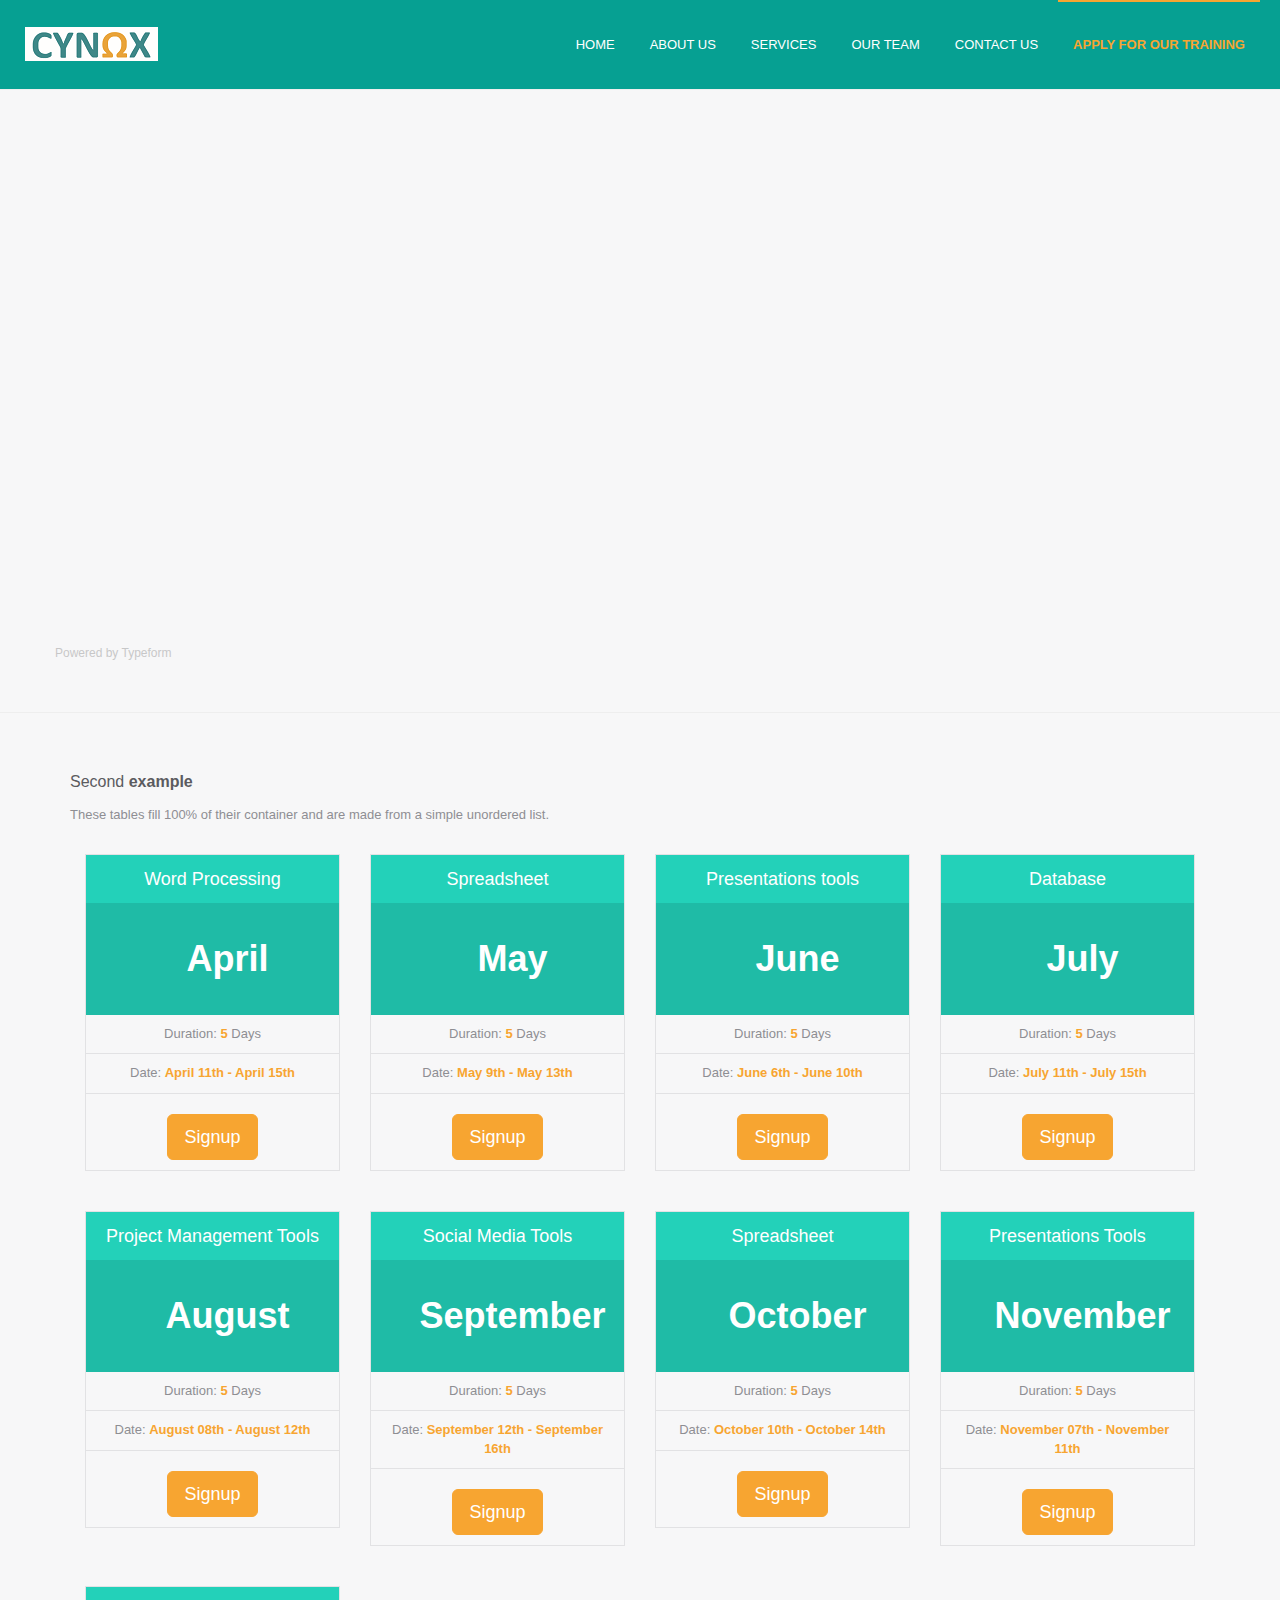
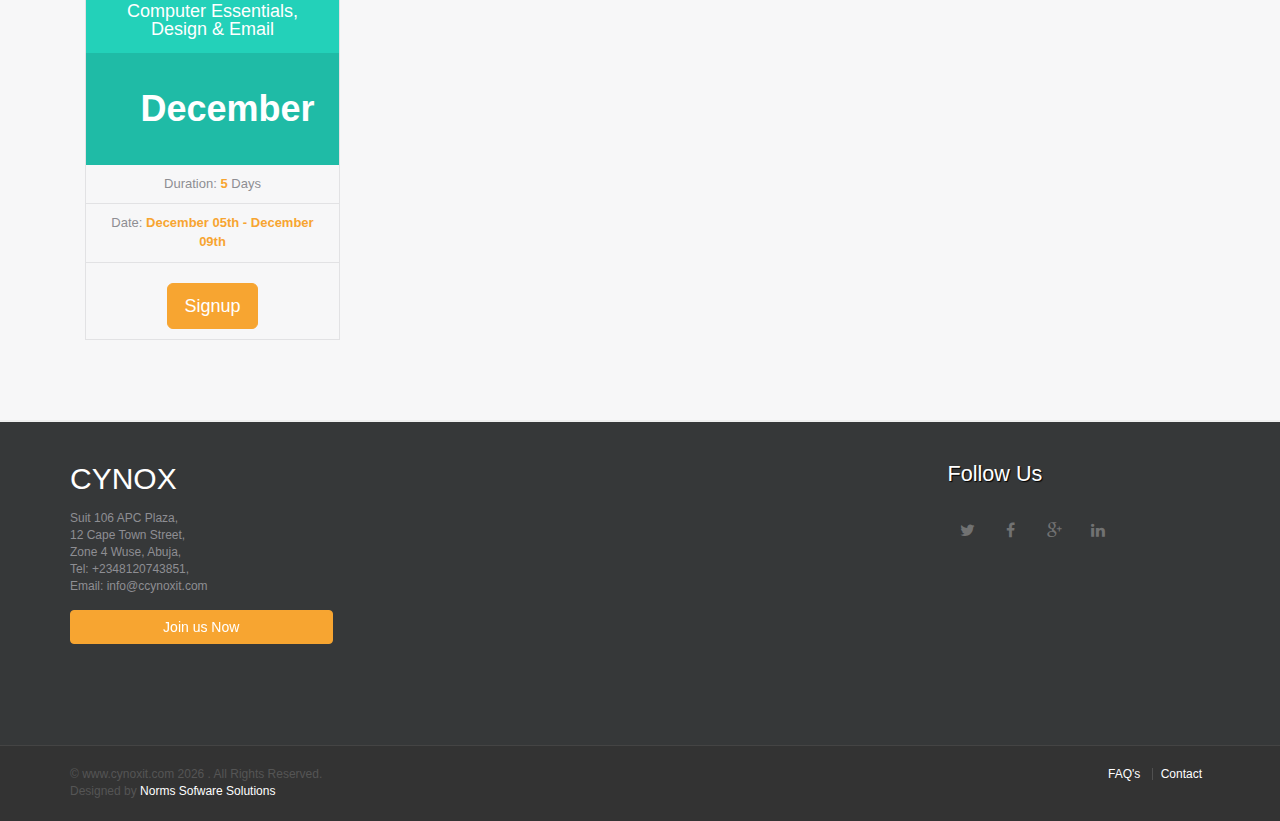
<file: pages/training.html>
<!DOCTYPE html>
<!-- Template Name: Clip-Two - Frontend | Build with Twitter Bootstrap 3.x | Author: ClipTheme -->
<!--[if IE 8]><html class="ie8" lang="en"><![endif]-->
<!--[if IE 9]><html class="ie9" lang="en"><![endif]-->
<html lang="en">
	<!-- start: HEAD -->
	<head>
		<title>CYNOX| Training Carlender </title>
		<!-- start: META -->
		<!--[if IE]><meta http-equiv='X-UA-Compatible' content="IE=edge,IE=9,IE=8,chrome=1" /><![endif]-->
		<meta charset="utf-8" />
		<meta name="viewport" content="width=device-width, initial-scale=1.0, user-scalable=0, minimum-scale=1.0, maximum-scale=1.0">
		<meta name="apple-mobile-web-app-capable" content="yes">
		<meta name="apple-mobile-web-app-status-bar-style" content="black">
		<meta content="" name="description" />
		<meta content="" name="author" />
		<!-- end: META -->
		<!-- start: MAIN CSS -->
		<link href="../bower_components/bootstrap/dist/css/bootstrap.min.css" rel="stylesheet" media="screen">
		<link href="../bower_components/font-awesome/css/font-awesome.min.css" rel="stylesheet" media="screen">
		<link href="../bower_components/themify-icons/themify-icons.css" rel="stylesheet" media="screen">
		<link href="../bower_components/animate.css/animate.min.css" rel="stylesheet" media="screen">
		<link href="../bower_components/slick.js/slick/slick.css" rel="stylesheet" media="screen" />
		<link href="../bower_components/slick.js/slick/slick-theme.css" rel="stylesheet" media="screen" />
		<link href="../bower_components/swiper/dist/css/swiper.min.css" rel="stylesheet" media="screen" />
		<link href="assets/css/styles.css" rel="stylesheet" media="screen">
		<link href="assets/css/plugins.css" rel="stylesheet" media="screen">
		<!-- end: MAIN CSS -->
		<!-- start: FAVICON -->	
		<link rel="shortcut icon" href="favicon.ico" />
		<!-- end: FAVICON -->
	</head>
	<!-- end: HEAD -->
	<body>
		<div id="app">
			<!-- start: HEADER -->
			<header>
				<div class="navbar  bg-primary navbar-default" role="navigation">
					<!-- start: TOP NAVIGATION CONTAINER -->
					<div class="container">
						<div class="navbar-header">
							<!-- start: RESPONSIVE MENU TOGGLER -->
							<a class="pull-left menu-toggler hidden-md hidden-lg mobile-button" id="menu-toggler" data-toggle="collapse" href=".navbar-collapse"> <span class="sr-only">Toggle navigation</span> <i class="ti-align-justify"></i> </a>
							<!-- end: RESPONSIVE MENU TOGGLER -->

							<!-- start: LOGO -->
							<a href="index.html" class="navbar-brand"> <img src="assets/images/logo.png" alt="CYNOX IT"> </a>
							<!-- end: LOGO -->
						</div>
						<!-- start: NAVBAR -->
						<div class="navbar-collapse collapse">
							<ul class="nav navbar-nav navbar-right">
								<li class="">
									<a href="index.html"> Home </a>
								</li>
								<li class="">
									<a href="about.html" > About Us </a>
								</li>
								<li class="">
									<a href="services.html"> Services</a>
								</li>
								<!-- <li class="">
									<a href="portfolio.html"> Portfolio </a>
								</li> -->
								<li class="">
									<a href="team.html"> Our Team </a>
								</li>
								<li >
									<a href="contact.html"> Contact Us </a>
								</li>
								<li class="active">
									<a href="training.html" target="_blank"> Apply for our Training </a>
								</li>
							</ul>
							<!-- start: MENU TOGGLER FOR MOBILE DEVICES -->
							<div class="close-handle visible-sm-block visible-xs-block menu-toggler" data-toggle="collapse" href=".navbar-collapse">
								<div class="arrow-left"></div>
								<div class="arrow-right"></div>
							</div>
							<!-- end: MENU TOGGLER FOR MOBILE DEVICES -->
						</div>
						<!-- end: NAVBAR -->
					</div>
					<!-- end: TOP NAVIGATION CONTAINER -->
				</div>
			</header>
			<!-- end: HEADER -->

			<!-- start: APP CONTENT -->
			<div class="app-content">
				<div class="main-content">
					<section id="page-title">
						<div class="container">
							<div class="row">
								<div class="col-sm-8">
									<!-- <h1 class="mainTitle">Traing Schedule</h1>
									<span class="mainDescription">
										Please check the following for our various training and register for any one of your choice.
									</span> -->
								</div>

								<div class="typeform-widget" data-url="https://cynoxit.typeform.com/to/r2EsHd" data-text="Registration Form" style="width:100%;height:500px;">
									</div>
									<script>
									(function(){var qs,js,q,s,d=document,gi=d.getElementById,ce=d.createElement,gt=d.getElementsByTagName,id='typef_orm',b='https://s3-eu-west-1.amazonaws.com/share.typeform.com/';if(!gi.call(d,id)){js=ce.call(d,'script');js.id=id;js.src=b+'widget.js';q=gt.call(d,'script')[0];q.parentNode.insertBefore(js,q)}})()</script>
    								<div style="font-family: Sans-Serif;font-size: 12px;color: #999;opacity: 0.5; padding-top: 5px;">Powered by <a href="http://www.typeform.com/?utm_campaign=r2EsHd&amp;utm_source=typeform.com-2298750-Basic&amp;utm_medium=typeform&amp;utm_content=typeform-embedded&amp;utm_term=EN" style="color: #999" target="_blank">Typeform</a>
    								</div>
							</div>
						</div>
					</section>

					

					<section class="container-fluid container-fullw">
						<div class="container">
							<div class="row">
								<div class="col-md-12">
									<h5 class="over-title margin-bottom-15">Second <span class="text-bold">example</span></h5>
									<p>
										These tables fill 100% of their container and are made from a simple unordered list.
									</p>
									<div class="pricing-table pricing-green">
										<div class="col-lg-3 col-md-3 col-xs-6">
											<ul class="plan plan1">
												<li class="plan-name">
													Word Processing
												</li>
												<li class="plan-price">
													<h3> April  <span class="price-cents"></span><span class="price-month"></span></h3>
												</li>
												<li>
													Duration: <strong class="text-orange">5</strong> Days
												</li>
												<li >
													Date: <strong class="text-orange">April 11th - April 15th </strong> 
												</li>
												
												<li class="plan-action">
													<a href="#" class="btn btn-primary btn-lg"> Signup </a>
												</li>
											</ul>
										</div>
											<div class="col-lg-3 col-md-3 col-xs-6">
											<ul class="plan plan1">
												<li class="plan-name">
													Spreadsheet
												</li>
												<li class="plan-price">
													<h3> May  <span class="price-cents"></span><span class="price-month"></span></h3>
												</li>
												<li>
													Duration: <strong class="text-orange">5</strong> Days
												</li>
												<li >
													Date: <strong class="text-orange">May 9th - May 13th </strong> 
												</li>
												
												<li class="plan-action">
													<a href="#" class="btn btn-primary btn-lg"> Signup </a>
												</li>
											</ul>
										</div>

											<div class="col-lg-3 col-md-3 col-xs-6">
											<ul class="plan plan1">
												<li class="plan-name">
													Presentations tools
												</li>
												<li class="plan-price">
													<h3> June  <span class="price-cents"></span><span class="price-month"></span></h3>
												</li>
												<li>
													Duration: <strong class="text-orange">5</strong> Days
												</li>
												<li >
													Date: <strong class="text-orange">June 6th - June 10th </strong> 
												</li>
												
												<li class="plan-action">
													<a href="#" class="btn btn-primary btn-lg"> Signup </a>
												</li>
											</ul>
										</div>

										<div class="col-lg-3 col-md-3 col-xs-6">
											<ul class="plan plan1">
												<li class="plan-name">
													Database
												</li>
												<li class="plan-price">
													<h3> July  <span class="price-cents"></span><span class="price-month"></span></h3>
												</li>
												<li>
													Duration: <strong class="text-orange">5</strong> Days
												</li>
												<li >
													Date: <strong class="text-orange">July 11th - July 15th </strong> 
												</li>
												
												<li class="plan-action">
													<a href="#" class="btn btn-primary btn-lg"> Signup </a>
												</li>
											</ul>
										</div>
									</div>

									<div class="pricing-table pricing-green">
										<div class="col-lg-3 col-md-3 col-xs-6">
											<ul class="plan plan1">
												<li class="plan-name">
													Project Management Tools
												</li>
												<li class="plan-price">
													<h3> August  <span class="price-cents"></span><span class="price-month"></span></h3>
												</li>
												<li>
													Duration: <strong class="text-orange">5</strong> Days
												</li>
												<li >
													Date: <strong class="text-orange">August 08th - August 12th </strong> 
												</li>
												
												<li class="plan-action">
													<a href="#" class="btn btn-primary btn-lg"> Signup </a>
												</li>
											</ul>
										</div>

											<div class="col-lg-3 col-md-3 col-xs-6">
											<ul class="plan plan1">
												<li class="plan-name">
													Social Media Tools
												</li>
												<li class="plan-price">
													<h3> September  <span class="price-cents"></span><span class="price-month"></span></h3>
												</li>
												<li>
													Duration: <strong class="text-orange">5</strong> Days
												</li>
												<li >
													Date: <strong class="text-orange">September 12th - September 16th </strong> 
												</li>
												
												<li class="plan-action">
													<a href="#" class="btn btn-primary btn-lg"> Signup </a>
												</li>
											</ul>
										</div>
										<div class="col-lg-3 col-md-3 col-xs-6">
											<ul class="plan plan1">
												<li class="plan-name">
													Spreadsheet
												</li>
												<li class="plan-price">
													<h3> October  <span class="price-cents"></span><span class="price-month"></span></h3>
												</li>
												<li>
													Duration: <strong class="text-orange">5</strong> Days
												</li>
												<li >
													Date: <strong class="text-orange">October 10th - October 14th </strong> 
												</li>
												
												<li class="plan-action">
													<a href="#" class="btn btn-primary btn-lg"> Signup </a>
												</li>
											</ul>
										   </div>

											<div class="col-lg-3 col-md-3 col-xs-6">
											<ul class="plan plan1">
												<li class="plan-name">
													Presentations Tools
												</li>
												<li class="plan-price">
													<h3> November  <span class="price-cents"></span><span class="price-month"></span></h3>
												</li>
												<li>
													Duration: <strong class="text-orange">5</strong> Days
												</li>
												<li >
													Date: <strong class="text-orange">November 07th - November 11th </strong> 
												</li>
												
												<li class="plan-action">
													<a href="#" class="btn btn-primary btn-lg"> Signup </a>
												</li>
											</ul>
										</div>
										<div class="pricing-table pricing-green">
										<div class="col-lg-3 col-md-3 col-xs-6">
											<ul class="plan plan1">
												<li class="plan-name">
													Computer Essentials, Design & Email
												</li>
												<li class="plan-price">
													<h3> December  <span class="price-cents"></span><span class="price-month"></span></h3>
												</li>
												<li>
													Duration: <strong class="text-orange">5</strong> Days
												</li>
												<li >
													Date: <strong class="text-orange">December 05th - December 09th </strong> 
												</li>
												
												<li class="plan-action">
													<a href="#" class="btn btn-primary btn-lg"> Signup </a>
												</li>
											</ul>
										</div>							
										
									</div>
								</div>
							</div>
						</div>
					</section>

				</div>
				
				<!-- start: FOOTER -->
				<footer id="footer">
					<div class="container">
						<div class="row">
							<div class="col-md-3 padding-bottom-25">
								<a class="logo" href="index.html"> <h2>CYNOX</h2> </a>
								<p class="padding-top-5">
									Suit 106 APC Plaza, <br />
									12 Cape Town Street, <br />
									Zone 4 Wuse, Abuja, <br />
									Tel: +2348120743851, <br />
									Email: info@ccynoxit.com

								</p>
								<button type="button" class="btn btn-primary margin-top-15 btn-block btn-scroll btn-scroll-top fa-arrow-right">
									<span>Join us Now</span>
								</button>
							</div>
							<div class="col-md-3 padding-bottom-25">
								<!-- <h4 class="margin-bottom-25">Latest Tweet</h4>
								<div class="twitter margin-bottom-15" id="tweet">
									<i class="fa fa-twitter pull-left"></i>
									<p class="padding-left-30">
										Lorem ipsum dolor sit amet, consectetur adipiscing elit. Donec hendrerit vehicula est, in consequat.
										<a href="#" class="time"> 12 Dec </a>
									</p>
								</div>
								<div class="twitter margin-bottom-15" id="tweet">
									<i class="fa fa-twitter pull-left"></i>
									<p class="padding-left-30">
										Lorem ipsum dolor sit amet, consectetur adipiscing elit. Donec hendrerit vehicula est, in consequat.
										<a href="#" class="time"> 12 Dec </a>
									</p>
								</div> -->
							</div>

							<div class="col-md-3 padding-bottom-25">
								<!-- <div class="contact-details">
									<h4 class="margin-bottom-25">Recent Posts</h4>
									<ul class="posts">
										<li>
											<a href="#"> MVC directory structure </a>
										</li>
										<li>
											<a href="#"> Dependency injection </a>
										</li>
										<li>
											<a href="#"> Service vs Factory </a>
										</li>
									</ul>
								</div> -->
							</div>
							<div class="col-md-3 padding-bottom-25">
								<h4 class="margin-bottom-25">Follow Us</h4>
								<div class="social-icons">
									<ul>
										<li class="social-twitter tooltips" data-original-title="Twitter" data-placement="bottom">
											<a target="_blank" href="#"> Twitter </a>
										</li>
										<li class="social-facebook tooltips" data-original-title="Facebook" data-placement="bottom">
											<a target="_blank" href="#" data-original-title="Facebook"> Facebook </a>
										</li>
										<li class="social-google tooltips" data-original-title="LinkedIn" data-placement="bottom">
											<a target="_blank" href="#" data-original-title="LinkedIn"> Google + </a>
										</li>
										<li class="social-linkedin tooltips" data-original-title="LinkedIn" data-placement="bottom">
											<a target="_blank" href="#" data-original-title="LinkedIn"> LinkedIn </a>
										</li>
									</ul>
								</div>
							</div>
						</div>
					</div>
					<div class="footer-copyright">
						<div class="container">
							<div class="row">
								<div class="col-md-8">
									<p>
											&copy; www.cynoxit.com  <span class="current-year"></span> . All Rights Reserved.
									</p>
									<p>
										Designed by <a href="http://www.normsmiway.com">Norms Sofware Solutions</a>
									</p>
								</div>
								<div class="col-md-4">
									<nav id="sub-menu">
										<ul>
											<li>
												<a href="#"> FAQ's </a>
											</li>
											<!-- <li>
												<a href="#"> Sitemap </a>
											</li> -->
											<li>
												<a href="#"> Contact </a>
											</li>
										</ul>
									</nav>
								</div>
							</div>
						</div>
					</div>
				</footer>
				<a id="scroll-top" href="#"><i class="fa fa-angle-up"></i></a>
				<!-- end: FOOTER -->
			</div>
			<!-- end: APP CONTENT -->
		</div>
		<!-- start: MAIN JAVASCRIPTS -->
		<script src="../bower_components/jquery/dist/jquery.min.js"></script>
		<script src="../bower_components/bootstrap/dist/js/bootstrap.min.js"></script>
		<script src="../bower_components/bootstrap-hover-dropdown/bootstrap-hover-dropdown.min.js"></script>
		<script src="../bower_components/sticky-kit/jquery.sticky-kit.min.js"></script>
		<script src="../bower_components/jquery.appear.js/jquery.appear.js"></script>
		<script src="../bower_components/slick.js/slick/slick.min.js"></script>
		<script src="../bower_components/swiper/dist/js/swiper.jquery.min.js"></script>
		<script src="../bower_components/jquery.stellar/jquery.stellar.min.js"></script>
		<script src="../bower_components/countto/jquery.countTo.js"></script>
		<script src="../bower_components/magnific-popup/dist/jquery.magnific-popup.min.js"></script>
		<script src="assets/js/main.js"></script>
		<!-- end: MAIN JAVASCRIPTS -->
		<script>
			jQuery(document).ready(function() {
				Main.init();
			});
		</script>

		
	</body>
</html>
</file>
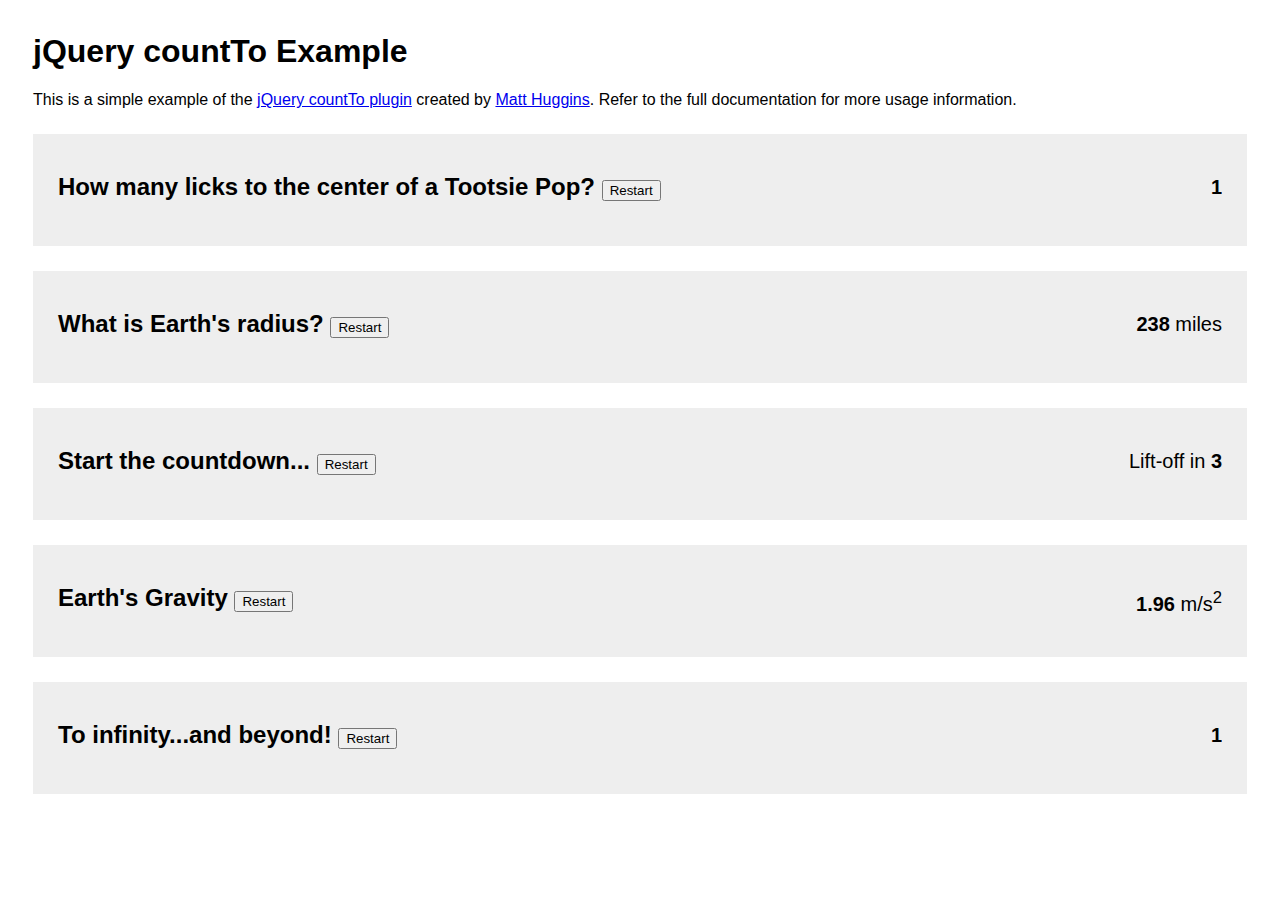
<file: bower_components/countto/example.html>
<html>
<head>
  <title>jQuery countTo Example</title>
  
  <style type="text/css">
    body {
      font-family: Arial;
      padding: 25px;
    }
    
    .example {
      position: relative;
      padding: 25px;
      margin: 25px 0;
      line-height: 1em;
      background-color: #eee;
    }
    
    .example h2 {
      margin-right: 100px;
    }
    
    .example p {
      position: absolute;
      right: 25px;
      top: 25px;
      font-size: 20px;
    }
    
    .red {
      color: #c00;
    }
  </style>
</head>

<body>
  <h1>jQuery countTo Example</h1>
  <p>
    This is a simple example of the
    <a href="https://github.com/mhuggins/jquery-countTo">jQuery countTo plugin</a>
    created by <a href="http://www.matthuggins.com">Matt Huggins</a>.  Refer to
    the full documentation for more usage information.
  </p>
  
  <div class="example">
    <h2>
      How many licks to the center of a Tootsie Pop?
      <button class="restart" data-target="#lollipop">Restart</button>
    </h2>
    <p><b class="timer" id="lollipop" data-to="3" data-speed="1500"></b></p>
  </div>
  
  <div class="example">
    <h2>
      What is Earth's radius?
      <button class="restart" data-target="#earth">Restart</button>
    </h2>
    <p><b class="timer" id="earth" data-to="3968" data-speed="10000"></b> miles</p>
  </div>
  
  <div class="example">
    <h2>
      Start the countdown...
      <button class="restart" data-target="#countdown">Restart</button>
    </h2>
    <p>Lift-off in <b class="timer" id="countdown" data-from="3" data-to="1" data-speed="3000"></b></p>
  </div>
  
  <div class="example">
    <h2>
      Earth's Gravity
      <button class="restart" data-target="#gravity">Restart</button>
    </h2>
    <p><b class="timer" id="gravity" data-from="0" data-to="9.8" data-speed="3000" data-decimals="2"></b> m/s<sup>2</sup></p>
  </div>
  
  <div class="example">
    <h2>
      To infinity...and beyond!
      <button class="restart" data-target="#infinity">Restart</button>
    </h2>
    <p><b class="timer" id="infinity" data-from="0" data-to="1" data-speed="1000"></b></p>
  </div>
  
  <script type="text/javascript" src="http://ajax.googleapis.com/ajax/libs/jquery/1.8.3/jquery.min.js"></script>
  <script type="text/javascript" src="jquery.countTo.js"></script>
  
  <script type="text/javascript">
    jQuery(function ($) {
      // custom formatting example
      $('#earth').data('countToOptions', {
        formatter: function (value, options) {
          return value.toFixed(options.decimals).replace(/\B(?=(?:\d{3})+(?!\d))/g, ',');
        }
      });
      
      // custom callback when counting completes
      $('#countdown').data('countToOptions', {
        onComplete: function (value) {
          $(this).text('BLAST OFF!').addClass('red');
        }
      });
      
      // another custom callback for counting to infinity
      $('#infinity').data('countToOptions', {
        onComplete: function (value) {
          count.call(this, {
            from: value,
            to: value + 1
          });
        }
      });
      
      // start all the timers
      $('.timer').each(count);
      
      // restart a timer when a button is clicked
      $('.restart').click(function (event) {
        event.preventDefault();
        var target = $(this).data('target');
        count.call($(target));
      });
      
      function count(options) {
        var $this = $(this);
        options = $.extend({}, options || {}, $this.data('countToOptions') || {});
        $this.countTo(options);
      }
    });
  </script>
</body>
</html>
</file>
<file: bower_components/gmaps/test/lib/jasmine.css>
body { background-color: #eeeeee; padding: 0; margin: 5px; overflow-y: scroll; }

#HTMLReporter { font-size: 11px; font-family: Monaco, "Lucida Console", monospace; line-height: 14px; color: #333333; }
#HTMLReporter a { text-decoration: none; }
#HTMLReporter a:hover { text-decoration: underline; }
#HTMLReporter p, #HTMLReporter h1, #HTMLReporter h2, #HTMLReporter h3, #HTMLReporter h4, #HTMLReporter h5, #HTMLReporter h6 { margin: 0; line-height: 14px; }
#HTMLReporter .banner, #HTMLReporter .symbolSummary, #HTMLReporter .summary, #HTMLReporter .resultMessage, #HTMLReporter .specDetail .description, #HTMLReporter .alert .bar, #HTMLReporter .stackTrace { padding-left: 9px; padding-right: 9px; }
#HTMLReporter #jasmine_content { position: fixed; right: 100%; }
#HTMLReporter .version { color: #aaaaaa; }
#HTMLReporter .banner { margin-top: 14px; }
#HTMLReporter .duration { color: #aaaaaa; float: right; }
#HTMLReporter .symbolSummary { overflow: hidden; *zoom: 1; margin: 14px 0; }
#HTMLReporter .symbolSummary li { display: block; float: left; height: 7px; width: 14px; margin-bottom: 7px; font-size: 16px; }
#HTMLReporter .symbolSummary li.passed { font-size: 14px; }
#HTMLReporter .symbolSummary li.passed:before { color: #5e7d00; content: "\02022"; }
#HTMLReporter .symbolSummary li.failed { line-height: 9px; }
#HTMLReporter .symbolSummary li.failed:before { color: #b03911; content: "x"; font-weight: bold; margin-left: -1px; }
#HTMLReporter .symbolSummary li.skipped { font-size: 14px; }
#HTMLReporter .symbolSummary li.skipped:before { color: #bababa; content: "\02022"; }
#HTMLReporter .symbolSummary li.pending { line-height: 11px; }
#HTMLReporter .symbolSummary li.pending:before { color: #aaaaaa; content: "-"; }
#HTMLReporter .exceptions { color: #fff; float: right; margin-top: 5px; margin-right: 5px; }
#HTMLReporter .bar { line-height: 28px; font-size: 14px; display: block; color: #eee; }
#HTMLReporter .runningAlert { background-color: #666666; }
#HTMLReporter .skippedAlert { background-color: #aaaaaa; }
#HTMLReporter .skippedAlert:first-child { background-color: #333333; }
#HTMLReporter .skippedAlert:hover { text-decoration: none; color: white; text-decoration: underline; }
#HTMLReporter .passingAlert { background-color: #a6b779; }
#HTMLReporter .passingAlert:first-child { background-color: #5e7d00; }
#HTMLReporter .failingAlert { background-color: #cf867e; }
#HTMLReporter .failingAlert:first-child { background-color: #b03911; }
#HTMLReporter .results { margin-top: 14px; }
#HTMLReporter #details { display: none; }
#HTMLReporter .resultsMenu, #HTMLReporter .resultsMenu a { background-color: #fff; color: #333333; }
#HTMLReporter.showDetails .summaryMenuItem { font-weight: normal; text-decoration: inherit; }
#HTMLReporter.showDetails .summaryMenuItem:hover { text-decoration: underline; }
#HTMLReporter.showDetails .detailsMenuItem { font-weight: bold; text-decoration: underline; }
#HTMLReporter.showDetails .summary { display: none; }
#HTMLReporter.showDetails #details { display: block; }
#HTMLReporter .summaryMenuItem { font-weight: bold; text-decoration: underline; }
#HTMLReporter .summary { margin-top: 14px; }
#HTMLReporter .summary .suite .suite, #HTMLReporter .summary .specSummary { margin-left: 14px; }
#HTMLReporter .summary .specSummary.passed a { color: #5e7d00; }
#HTMLReporter .summary .specSummary.failed a { color: #b03911; }
#HTMLReporter .description + .suite { margin-top: 0; }
#HTMLReporter .suite { margin-top: 14px; }
#HTMLReporter .suite a { color: #333333; }
#HTMLReporter #details .specDetail { margin-bottom: 28px; }
#HTMLReporter #details .specDetail .description { display: block; color: white; background-color: #b03911; }
#HTMLReporter .resultMessage { padding-top: 14px; color: #333333; }
#HTMLReporter .resultMessage span.result { display: block; }
#HTMLReporter .stackTrace { margin: 5px 0 0 0; max-height: 224px; overflow: auto; line-height: 18px; color: #666666; border: 1px solid #ddd; background: white; white-space: pre; }

#TrivialReporter { padding: 8px 13px; position: absolute; top: 0; bottom: 0; left: 0; right: 0; overflow-y: scroll; background-color: white; font-family: "Helvetica Neue Light", "Lucida Grande", "Calibri", "Arial", sans-serif; /*.resultMessage {*/ /*white-space: pre;*/ /*}*/ }
#TrivialReporter a:visited, #TrivialReporter a { color: #303; }
#TrivialReporter a:hover, #TrivialReporter a:active { color: blue; }
#TrivialReporter .run_spec { float: right; padding-right: 5px; font-size: .8em; text-decoration: none; }
#TrivialReporter .banner { color: #303; background-color: #fef; padding: 5px; }
#TrivialReporter .logo { float: left; font-size: 1.1em; padding-left: 5px; }
#TrivialReporter .logo .version { font-size: .6em; padding-left: 1em; }
#TrivialReporter .runner.running { background-color: yellow; }
#TrivialReporter .options { text-align: right; font-size: .8em; }
#TrivialReporter .suite { border: 1px outset gray; margin: 5px 0; padding-left: 1em; }
#TrivialReporter .suite .suite { margin: 5px; }
#TrivialReporter .suite.passed { background-color: #dfd; }
#TrivialReporter .suite.failed { background-color: #fdd; }
#TrivialReporter .spec { margin: 5px; padding-left: 1em; clear: both; }
#TrivialReporter .spec.failed, #TrivialReporter .spec.passed, #TrivialReporter .spec.skipped { padding-bottom: 5px; border: 1px solid gray; }
#TrivialReporter .spec.failed { background-color: #fbb; border-color: red; }
#TrivialReporter .spec.passed { background-color: #bfb; border-color: green; }
#TrivialReporter .spec.skipped { background-color: #bbb; }
#TrivialReporter .messages { border-left: 1px dashed gray; padding-left: 1em; padding-right: 1em; }
#TrivialReporter .passed { background-color: #cfc; display: none; }
#TrivialReporter .failed { background-color: #fbb; }
#TrivialReporter .skipped { color: #777; background-color: #eee; display: none; }
#TrivialReporter .resultMessage span.result { display: block; line-height: 2em; color: black; }
#TrivialReporter .resultMessage .mismatch { color: black; }
#TrivialReporter .stackTrace { white-space: pre; font-size: .8em; margin-left: 10px; max-height: 5em; overflow: auto; border: 1px inset red; padding: 1em; background: #eef; }
#TrivialReporter .finished-at { padding-left: 1em; font-size: .6em; }
#TrivialReporter.show-passed .passed, #TrivialReporter.show-skipped .skipped { display: block; }
#TrivialReporter #jasmine_content { position: fixed; right: 100%; }
#TrivialReporter .runner { border: 1px solid gray; display: block; margin: 5px 0; padding: 2px 0 2px 10px; }
</file>
<file: bower_components/gmaps/test/style.css>
body {
font-family: sans-serif;
}

h1, h2, h3, h4, h5, h6 {
  margin: 0;
  font-weight: lighter;
  text-transform: lowercase;
  font-variant: small-caps;
}

.map,
.panorama {
  width: 100%;
  height: 100px;
}

.with-columns {
  display: block;
  width: 100%;
  overflow: hidden;
}

.with-columns .map,
.with-columns .panorama {
  display: block;
  width: 50%;
  height: 150px;
  float: left;
}
</file>
<file: bower_components/themify-icons/themify-icons.css>
@font-face {
	font-family: 'themify';
	src:url('fonts/themify.eot?-fvbane');
	src:url('fonts/themify.eot?#iefix-fvbane') format('embedded-opentype'),
		url('fonts/themify.woff?-fvbane') format('woff'),
		url('fonts/themify.ttf?-fvbane') format('truetype'),
		url('fonts/themify.svg?-fvbane#themify') format('svg');
	font-weight: normal;
	font-style: normal;
}

[class^="ti-"], [class*=" ti-"] {
	font-family: 'themify';
	speak: none;
	font-style: normal;
	font-weight: normal;
	font-variant: normal;
	text-transform: none;
	line-height: 1;

	/* Better Font Rendering =========== */
	-webkit-font-smoothing: antialiased;
	-moz-osx-font-smoothing: grayscale;
}

.ti-wand:before {
	content: "\e600";
}
.ti-volume:before {
	content: "\e601";
}
.ti-user:before {
	content: "\e602";
}
.ti-unlock:before {
	content: "\e603";
}
.ti-unlink:before {
	content: "\e604";
}
.ti-trash:before {
	content: "\e605";
}
.ti-thought:before {
	content: "\e606";
}
.ti-target:before {
	content: "\e607";
}
.ti-tag:before {
	content: "\e608";
}
.ti-tablet:before {
	content: "\e609";
}
.ti-star:before {
	content: "\e60a";
}
.ti-spray:before {
	content: "\e60b";
}
.ti-signal:before {
	content: "\e60c";
}
.ti-shopping-cart:before {
	content: "\e60d";
}
.ti-shopping-cart-full:before {
	content: "\e60e";
}
.ti-settings:before {
	content: "\e60f";
}
.ti-search:before {
	content: "\e610";
}
.ti-zoom-in:before {
	content: "\e611";
}
.ti-zoom-out:before {
	content: "\e612";
}
.ti-cut:before {
	content: "\e613";
}
.ti-ruler:before {
	content: "\e614";
}
.ti-ruler-pencil:before {
	content: "\e615";
}
.ti-ruler-alt:before {
	content: "\e616";
}
.ti-bookmark:before {
	content: "\e617";
}
.ti-bookmark-alt:before {
	content: "\e618";
}
.ti-reload:before {
	content: "\e619";
}
.ti-plus:before {
	content: "\e61a";
}
.ti-pin:before {
	content: "\e61b";
}
.ti-pencil:before {
	content: "\e61c";
}
.ti-pencil-alt:before {
	content: "\e61d";
}
.ti-paint-roller:before {
	content: "\e61e";
}
.ti-paint-bucket:before {
	content: "\e61f";
}
.ti-na:before {
	content: "\e620";
}
.ti-mobile:before {
	content: "\e621";
}
.ti-minus:before {
	content: "\e622";
}
.ti-medall:before {
	content: "\e623";
}
.ti-medall-alt:before {
	content: "\e624";
}
.ti-marker:before {
	content: "\e625";
}
.ti-marker-alt:before {
	content: "\e626";
}
.ti-arrow-up:before {
	content: "\e627";
}
.ti-arrow-right:before {
	content: "\e628";
}
.ti-arrow-left:before {
	content: "\e629";
}
.ti-arrow-down:before {
	content: "\e62a";
}
.ti-lock:before {
	content: "\e62b";
}
.ti-location-arrow:before {
	content: "\e62c";
}
.ti-link:before {
	content: "\e62d";
}
.ti-layout:before {
	content: "\e62e";
}
.ti-layers:before {
	content: "\e62f";
}
.ti-layers-alt:before {
	content: "\e630";
}
.ti-key:before {
	content: "\e631";
}
.ti-import:before {
	content: "\e632";
}
.ti-image:before {
	content: "\e633";
}
.ti-heart:before {
	content: "\e634";
}
.ti-heart-broken:before {
	content: "\e635";
}
.ti-hand-stop:before {
	content: "\e636";
}
.ti-hand-open:before {
	content: "\e637";
}
.ti-hand-drag:before {
	content: "\e638";
}
.ti-folder:before {
	content: "\e639";
}
.ti-flag:before {
	content: "\e63a";
}
.ti-flag-alt:before {
	content: "\e63b";
}
.ti-flag-alt-2:before {
	content: "\e63c";
}
.ti-eye:before {
	content: "\e63d";
}
.ti-export:before {
	content: "\e63e";
}
.ti-exchange-vertical:before {
	content: "\e63f";
}
.ti-desktop:before {
	content: "\e640";
}
.ti-cup:before {
	content: "\e641";
}
.ti-crown:before {
	content: "\e642";
}
.ti-comments:before {
	content: "\e643";
}
.ti-comment:before {
	content: "\e644";
}
.ti-comment-alt:before {
	content: "\e645";
}
.ti-close:before {
	content: "\e646";
}
.ti-clip:before {
	content: "\e647";
}
.ti-angle-up:before {
	content: "\e648";
}
.ti-angle-right:before {
	content: "\e649";
}
.ti-angle-left:before {
	content: "\e64a";
}
.ti-angle-down:before {
	content: "\e64b";
}
.ti-check:before {
	content: "\e64c";
}
.ti-check-box:before {
	content: "\e64d";
}
.ti-camera:before {
	content: "\e64e";
}
.ti-announcement:before {
	content: "\e64f";
}
.ti-brush:before {
	content: "\e650";
}
.ti-briefcase:before {
	content: "\e651";
}
.ti-bolt:before {
	content: "\e652";
}
.ti-bolt-alt:before {
	content: "\e653";
}
.ti-blackboard:before {
	content: "\e654";
}
.ti-bag:before {
	content: "\e655";
}
.ti-move:before {
	content: "\e656";
}
.ti-arrows-vertical:before {
	content: "\e657";
}
.ti-arrows-horizontal:before {
	content: "\e658";
}
.ti-fullscreen:before {
	content: "\e659";
}
.ti-arrow-top-right:before {
	content: "\e65a";
}
.ti-arrow-top-left:before {
	content: "\e65b";
}
.ti-arrow-circle-up:before {
	content: "\e65c";
}
.ti-arrow-circle-right:before {
	content: "\e65d";
}
.ti-arrow-circle-left:before {
	content: "\e65e";
}
.ti-arrow-circle-down:before {
	content: "\e65f";
}
.ti-angle-double-up:before {
	content: "\e660";
}
.ti-angle-double-right:before {
	content: "\e661";
}
.ti-angle-double-left:before {
	content: "\e662";
}
.ti-angle-double-down:before {
	content: "\e663";
}
.ti-zip:before {
	content: "\e664";
}
.ti-world:before {
	content: "\e665";
}
.ti-wheelchair:before {
	content: "\e666";
}
.ti-view-list:before {
	content: "\e667";
}
.ti-view-list-alt:before {
	content: "\e668";
}
.ti-view-grid:before {
	content: "\e669";
}
.ti-uppercase:before {
	content: "\e66a";
}
.ti-upload:before {
	content: "\e66b";
}
.ti-underline:before {
	content: "\e66c";
}
.ti-truck:before {
	content: "\e66d";
}
.ti-timer:before {
	content: "\e66e";
}
.ti-ticket:before {
	content: "\e66f";
}
.ti-thumb-up:before {
	content: "\e670";
}
.ti-thumb-down:before {
	content: "\e671";
}
.ti-text:before {
	content: "\e672";
}
.ti-stats-up:before {
	content: "\e673";
}
.ti-stats-down:before {
	content: "\e674";
}
.ti-split-v:before {
	content: "\e675";
}
.ti-split-h:before {
	content: "\e676";
}
.ti-smallcap:before {
	content: "\e677";
}
.ti-shine:before {
	content: "\e678";
}
.ti-shift-right:before {
	content: "\e679";
}
.ti-shift-left:before {
	content: "\e67a";
}
.ti-shield:before {
	content: "\e67b";
}
.ti-notepad:before {
	content: "\e67c";
}
.ti-server:before {
	content: "\e67d";
}
.ti-quote-right:before {
	content: "\e67e";
}
.ti-quote-left:before {
	content: "\e67f";
}
.ti-pulse:before {
	content: "\e680";
}
.ti-printer:before {
	content: "\e681";
}
.ti-power-off:before {
	content: "\e682";
}
.ti-plug:before {
	content: "\e683";
}
.ti-pie-chart:before {
	content: "\e684";
}
.ti-paragraph:before {
	content: "\e685";
}
.ti-panel:before {
	content: "\e686";
}
.ti-package:before {
	content: "\e687";
}
.ti-music:before {
	content: "\e688";
}
.ti-music-alt:before {
	content: "\e689";
}
.ti-mouse:before {
	content: "\e68a";
}
.ti-mouse-alt:before {
	content: "\e68b";
}
.ti-money:before {
	content: "\e68c";
}
.ti-microphone:before {
	content: "\e68d";
}
.ti-menu:before {
	content: "\e68e";
}
.ti-menu-alt:before {
	content: "\e68f";
}
.ti-map:before {
	content: "\e690";
}
.ti-map-alt:before {
	content: "\e691";
}
.ti-loop:before {
	content: "\e692";
}
.ti-location-pin:before {
	content: "\e693";
}
.ti-list:before {
	content: "\e694";
}
.ti-light-bulb:before {
	content: "\e695";
}
.ti-Italic:before {
	content: "\e696";
}
.ti-info:before {
	content: "\e697";
}
.ti-infinite:before {
	content: "\e698";
}
.ti-id-badge:before {
	content: "\e699";
}
.ti-hummer:before {
	content: "\e69a";
}
.ti-home:before {
	content: "\e69b";
}
.ti-help:before {
	content: "\e69c";
}
.ti-headphone:before {
	content: "\e69d";
}
.ti-harddrives:before {
	content: "\e69e";
}
.ti-harddrive:before {
	content: "\e69f";
}
.ti-gift:before {
	content: "\e6a0";
}
.ti-game:before {
	content: "\e6a1";
}
.ti-filter:before {
	content: "\e6a2";
}
.ti-files:before {
	content: "\e6a3";
}
.ti-file:before {
	content: "\e6a4";
}
.ti-eraser:before {
	content: "\e6a5";
}
.ti-envelope:before {
	content: "\e6a6";
}
.ti-download:before {
	content: "\e6a7";
}
.ti-direction:before {
	content: "\e6a8";
}
.ti-direction-alt:before {
	content: "\e6a9";
}
.ti-dashboard:before {
	content: "\e6aa";
}
.ti-control-stop:before {
	content: "\e6ab";
}
.ti-control-shuffle:before {
	content: "\e6ac";
}
.ti-control-play:before {
	content: "\e6ad";
}
.ti-control-pause:before {
	content: "\e6ae";
}
.ti-control-forward:before {
	content: "\e6af";
}
.ti-control-backward:before {
	content: "\e6b0";
}
.ti-cloud:before {
	content: "\e6b1";
}
.ti-cloud-up:before {
	content: "\e6b2";
}
.ti-cloud-down:before {
	content: "\e6b3";
}
.ti-clipboard:before {
	content: "\e6b4";
}
.ti-car:before {
	content: "\e6b5";
}
.ti-calendar:before {
	content: "\e6b6";
}
.ti-book:before {
	content: "\e6b7";
}
.ti-bell:before {
	content: "\e6b8";
}
.ti-basketball:before {
	content: "\e6b9";
}
.ti-bar-chart:before {
	content: "\e6ba";
}
.ti-bar-chart-alt:before {
	content: "\e6bb";
}
.ti-back-right:before {
	content: "\e6bc";
}
.ti-back-left:before {
	content: "\e6bd";
}
.ti-arrows-corner:before {
	content: "\e6be";
}
.ti-archive:before {
	content: "\e6bf";
}
.ti-anchor:before {
	content: "\e6c0";
}
.ti-align-right:before {
	content: "\e6c1";
}
.ti-align-left:before {
	content: "\e6c2";
}
.ti-align-justify:before {
	content: "\e6c3";
}
.ti-align-center:before {
	content: "\e6c4";
}
.ti-alert:before {
	content: "\e6c5";
}
.ti-alarm-clock:before {
	content: "\e6c6";
}
.ti-agenda:before {
	content: "\e6c7";
}
.ti-write:before {
	content: "\e6c8";
}
.ti-window:before {
	content: "\e6c9";
}
.ti-widgetized:before {
	content: "\e6ca";
}
.ti-widget:before {
	content: "\e6cb";
}
.ti-widget-alt:before {
	content: "\e6cc";
}
.ti-wallet:before {
	content: "\e6cd";
}
.ti-video-clapper:before {
	content: "\e6ce";
}
.ti-video-camera:before {
	content: "\e6cf";
}
.ti-vector:before {
	content: "\e6d0";
}
.ti-themify-logo:before {
	content: "\e6d1";
}
.ti-themify-favicon:before {
	content: "\e6d2";
}
.ti-themify-favicon-alt:before {
	content: "\e6d3";
}
.ti-support:before {
	content: "\e6d4";
}
.ti-stamp:before {
	content: "\e6d5";
}
.ti-split-v-alt:before {
	content: "\e6d6";
}
.ti-slice:before {
	content: "\e6d7";
}
.ti-shortcode:before {
	content: "\e6d8";
}
.ti-shift-right-alt:before {
	content: "\e6d9";
}
.ti-shift-left-alt:before {
	content: "\e6da";
}
.ti-ruler-alt-2:before {
	content: "\e6db";
}
.ti-receipt:before {
	content: "\e6dc";
}
.ti-pin2:before {
	content: "\e6dd";
}
.ti-pin-alt:before {
	content: "\e6de";
}
.ti-pencil-alt2:before {
	content: "\e6df";
}
.ti-palette:before {
	content: "\e6e0";
}
.ti-more:before {
	content: "\e6e1";
}
.ti-more-alt:before {
	content: "\e6e2";
}
.ti-microphone-alt:before {
	content: "\e6e3";
}
.ti-magnet:before {
	content: "\e6e4";
}
.ti-line-double:before {
	content: "\e6e5";
}
.ti-line-dotted:before {
	content: "\e6e6";
}
.ti-line-dashed:before {
	content: "\e6e7";
}
.ti-layout-width-full:before {
	content: "\e6e8";
}
.ti-layout-width-default:before {
	content: "\e6e9";
}
.ti-layout-width-default-alt:before {
	content: "\e6ea";
}
.ti-layout-tab:before {
	content: "\e6eb";
}
.ti-layout-tab-window:before {
	content: "\e6ec";
}
.ti-layout-tab-v:before {
	content: "\e6ed";
}
.ti-layout-tab-min:before {
	content: "\e6ee";
}
.ti-layout-slider:before {
	content: "\e6ef";
}
.ti-layout-slider-alt:before {
	content: "\e6f0";
}
.ti-layout-sidebar-right:before {
	content: "\e6f1";
}
.ti-layout-sidebar-none:before {
	content: "\e6f2";
}
.ti-layout-sidebar-left:before {
	content: "\e6f3";
}
.ti-layout-placeholder:before {
	content: "\e6f4";
}
.ti-layout-menu:before {
	content: "\e6f5";
}
.ti-layout-menu-v:before {
	content: "\e6f6";
}
.ti-layout-menu-separated:before {
	content: "\e6f7";
}
.ti-layout-menu-full:before {
	content: "\e6f8";
}
.ti-layout-media-right-alt:before {
	content: "\e6f9";
}
.ti-layout-media-right:before {
	content: "\e6fa";
}
.ti-layout-media-overlay:before {
	content: "\e6fb";
}
.ti-layout-media-overlay-alt:before {
	content: "\e6fc";
}
.ti-layout-media-overlay-alt-2:before {
	content: "\e6fd";
}
.ti-layout-media-left-alt:before {
	content: "\e6fe";
}
.ti-layout-media-left:before {
	content: "\e6ff";
}
.ti-layout-media-center-alt:before {
	content: "\e700";
}
.ti-layout-media-center:before {
	content: "\e701";
}
.ti-layout-list-thumb:before {
	content: "\e702";
}
.ti-layout-list-thumb-alt:before {
	content: "\e703";
}
.ti-layout-list-post:before {
	content: "\e704";
}
.ti-layout-list-large-image:before {
	content: "\e705";
}
.ti-layout-line-solid:before {
	content: "\e706";
}
.ti-layout-grid4:before {
	content: "\e707";
}
.ti-layout-grid3:before {
	content: "\e708";
}
.ti-layout-grid2:before {
	content: "\e709";
}
.ti-layout-grid2-thumb:before {
	content: "\e70a";
}
.ti-layout-cta-right:before {
	content: "\e70b";
}
.ti-layout-cta-left:before {
	content: "\e70c";
}
.ti-layout-cta-center:before {
	content: "\e70d";
}
.ti-layout-cta-btn-right:before {
	content: "\e70e";
}
.ti-layout-cta-btn-left:before {
	content: "\e70f";
}
.ti-layout-column4:before {
	content: "\e710";
}
.ti-layout-column3:before {
	content: "\e711";
}
.ti-layout-column2:before {
	content: "\e712";
}
.ti-layout-accordion-separated:before {
	content: "\e713";
}
.ti-layout-accordion-merged:before {
	content: "\e714";
}
.ti-layout-accordion-list:before {
	content: "\e715";
}
.ti-ink-pen:before {
	content: "\e716";
}
.ti-info-alt:before {
	content: "\e717";
}
.ti-help-alt:before {
	content: "\e718";
}
.ti-headphone-alt:before {
	content: "\e719";
}
.ti-hand-point-up:before {
	content: "\e71a";
}
.ti-hand-point-right:before {
	content: "\e71b";
}
.ti-hand-point-left:before {
	content: "\e71c";
}
.ti-hand-point-down:before {
	content: "\e71d";
}
.ti-gallery:before {
	content: "\e71e";
}
.ti-face-smile:before {
	content: "\e71f";
}
.ti-face-sad:before {
	content: "\e720";
}
.ti-credit-card:before {
	content: "\e721";
}
.ti-control-skip-forward:before {
	content: "\e722";
}
.ti-control-skip-backward:before {
	content: "\e723";
}
.ti-control-record:before {
	content: "\e724";
}
.ti-control-eject:before {
	content: "\e725";
}
.ti-comments-smiley:before {
	content: "\e726";
}
.ti-brush-alt:before {
	content: "\e727";
}
.ti-youtube:before {
	content: "\e728";
}
.ti-vimeo:before {
	content: "\e729";
}
.ti-twitter:before {
	content: "\e72a";
}
.ti-time:before {
	content: "\e72b";
}
.ti-tumblr:before {
	content: "\e72c";
}
.ti-skype:before {
	content: "\e72d";
}
.ti-share:before {
	content: "\e72e";
}
.ti-share-alt:before {
	content: "\e72f";
}
.ti-rocket:before {
	content: "\e730";
}
.ti-pinterest:before {
	content: "\e731";
}
.ti-new-window:before {
	content: "\e732";
}
.ti-microsoft:before {
	content: "\e733";
}
.ti-list-ol:before {
	content: "\e734";
}
.ti-linkedin:before {
	content: "\e735";
}
.ti-layout-sidebar-2:before {
	content: "\e736";
}
.ti-layout-grid4-alt:before {
	content: "\e737";
}
.ti-layout-grid3-alt:before {
	content: "\e738";
}
.ti-layout-grid2-alt:before {
	content: "\e739";
}
.ti-layout-column4-alt:before {
	content: "\e73a";
}
.ti-layout-column3-alt:before {
	content: "\e73b";
}
.ti-layout-column2-alt:before {
	content: "\e73c";
}
.ti-instagram:before {
	content: "\e73d";
}
.ti-google:before {
	content: "\e73e";
}
.ti-github:before {
	content: "\e73f";
}
.ti-flickr:before {
	content: "\e740";
}
.ti-facebook:before {
	content: "\e741";
}
.ti-dropbox:before {
	content: "\e742";
}
.ti-dribbble:before {
	content: "\e743";
}
.ti-apple:before {
	content: "\e744";
}
.ti-android:before {
	content: "\e745";
}
.ti-save:before {
	content: "\e746";
}
.ti-save-alt:before {
	content: "\e747";
}
.ti-yahoo:before {
	content: "\e748";
}
.ti-wordpress:before {
	content: "\e749";
}
.ti-vimeo-alt:before {
	content: "\e74a";
}
.ti-twitter-alt:before {
	content: "\e74b";
}
.ti-tumblr-alt:before {
	content: "\e74c";
}
.ti-trello:before {
	content: "\e74d";
}
.ti-stack-overflow:before {
	content: "\e74e";
}
.ti-soundcloud:before {
	content: "\e74f";
}
.ti-sharethis:before {
	content: "\e750";
}
.ti-sharethis-alt:before {
	content: "\e751";
}
.ti-reddit:before {
	content: "\e752";
}
.ti-pinterest-alt:before {
	content: "\e753";
}
.ti-microsoft-alt:before {
	content: "\e754";
}
.ti-linux:before {
	content: "\e755";
}
.ti-jsfiddle:before {
	content: "\e756";
}
.ti-joomla:before {
	content: "\e757";
}
.ti-html5:before {
	content: "\e758";
}
.ti-flickr-alt:before {
	content: "\e759";
}
.ti-email:before {
	content: "\e75a";
}
.ti-drupal:before {
	content: "\e75b";
}
.ti-dropbox-alt:before {
	content: "\e75c";
}
.ti-css3:before {
	content: "\e75d";
}
.ti-rss:before {
	content: "\e75e";
}
.ti-rss-alt:before {
	content: "\e75f";
}
</file>
<file: pages/assets/css/styles.css>
﻿@charset "UTF-8";
/* ---------------------------------------------------------------------- 
>>> TABLE OF CONTENT
-------------------------------------------------------------------------
1 - Basic Elements & Classes
2 - Top Navbar
3 - Sidebar
4 - Nav
5 - Main Container
6 - Footer
7 - Settings
8 - Off sidebar
9 - Utilities
10 - Dropdown Menu
11 - Tabs
12 - Panles
13 - Pagination
14 - Accordion
15 - Animations
16 - Progress Bars
17 - Labels and Badges
18 - Form Elements
19 - Icons
20 - Buttons
21 - Links
22 - Form Wizard
23 - Login
24 - Invoice
25 - Timeline
26 - Tables
27 - User Profile
28 - Calendar
29 - Todo
30 - Chat
31 - Messages
32 - Modals
33 - Maps
34 - Pricing Table
35 - Error
36 - Page Title
37 - Tooltips
38 - Popovers
39 - Date Picker
/* ---------------------------------------------------------------------- */
/*



*/
/* ---------------------------------------------------------------------- */
/*  Basic Elements & Classes
/* ---------------------------------------------------------------------- */
html, body {
  height: 100%;
  width: 100%;
}

html {
  font-size: 100%;
}

body {
  color: #8e8e93;
  direction: ltr;
  overflow-x: hidden;
  height: 100%;
  font-family: Helvetica, Arial, sans-serif;
  font-size: 13px;
  padding: 0;
  margin: 0;
  background: #f7f7f8;
  -webkit-font-smoothing: antialiased !important;
}
body.bg_style_1 {
  background: url("../images/bg.png") transparent !important;
}
body.bg_style_2 {
  background: url("../images/bg_2.png") transparent !important;
}
body.bg_style_3 {
  background: url("../images/bg_3.png") transparent !important;
}
body.bg_style_4 {
  background: url("../images/bg_4.png") transparent !important;
}
body.bg_style_5 {
  background: url("../images/bg_5.png") transparent !important;
}

::-moz-selection {
  background: #06a092;
  text-shadow: none;
  color: #ffffff;
}

::selection {
  background: #06a092;
  text-shadow: none;
  color: #ffffff;
}

a, a:focus, a:hover, a:active {
  outline: 0 !important;
  text-decoration: none !important;
  cursor: pointer;
}

button {
  outline: 0 !important;
}

a {
  color: #06a092;
}
a:hover, a:focus, a:active {
  color: #004999;
}

h1, h2 {
  font-family: "Raleway", sans-serif;
}

h3, h4, h5 {
  font-family: Helvetica, Arial, sans-serif;
}

h1, h2, h3, h4, h5 {
  font-weight: 300;
  margin-top: 0;
  color: #5b5b60;
}
.text-bold h1, h1.text-bold, h1 .text-bold, .text-bold h2, h2.text-bold, h2 .text-bold, .text-bold h3, h3.text-bold, h3 .text-bold, .text-bold h4, h4.text-bold, h4 .text-bold, .text-bold h5, h5.text-bold, h5 .text-bold {
  font-weight: 600;
}

h5.over-title {
  font-family: "Lato", sans-serif;
  font-size: 16px;
}

.mainTitle {
  margin: 20px 0;
}
.mainTitle small {
  color: #8e8e93;
  font-size: 17px;
  font-weight: 300;
  letter-spacing: 0;
  display: block;
  margin: 10px 0;
}
.mainTitle i {
  font-size: 17px;
}

.ct-callout {
  border-color: #06a092;
  border-image: none;
  border-radius: 0;
  border-style: solid;
  border-width: 0 0 0 5px;
  margin: 20px 0;
  padding: 10px;
  background: rgba(255, 255, 255, 0.4);
}

.main-wrapper {
  position: relative;
}

.ajax-white-backdrop {
  background-color: rgba(255, 255, 255, 0.5);
  display: none;
  bottom: 0;
  left: 0;
  position: absolute;
  top: 0;
  right: 0;
  z-index: 1049;
}

.ajax-white-backdrop:before {
  background: #000;
  width: 40px;
  height: 40px;
  line-height: 40px;
  border-radius: 5px;
  top: 60px;
  left: 50%;
  margin-left: -20px;
  content: "";
  position: absolute;
}

.ajax-white-backdrop:after {
  content: "\f110";
  font-family: FontAwesome;
  width: 40px;
  height: 40px;
  line-height: 40px;
  top: 60px;
  color: #ffffff;
  text-align: center;
  position: absolute;
  left: 50%;
  margin-left: -20px;
  -webkit-animation: spin 2s infinite linear;
  -moz-animation: spin 2s infinite linear;
  -o-animation: spin 2s infinite linear;
  animation: spin 2s infinite linear;
}

@media (min-width: 992px) {
  .app-navbar-fixed {
    padding-top: 90px;
  }
}

.text-muted {
  color: #c2c2c5;
}

.app-content {
  position: relative;
  min-height: 100%;
}

#app {
  height: 100%;
  position: relative;
  width: 100%;
}

.app-content-loading {
  background: #000;
  border-radius: 10px;
  height: 100px;
  left: 50%;
  margin-left: -50px;
  margin-top: -50px;
  position: absolute;
  text-align: center;
  top: 50%;
  width: 100px;
  z-index: 1051;
}

.loading-spinner {
  font-size: 50px;
  left: 50%;
  margin-left: -25px;
  margin-top: -25px;
  position: absolute;
  top: 50%;
}

.well {
  box-shadow: none;
}

.nav-pills > li.active > a, .nav-pills > li.active > a:hover, .nav-pills > li.active > a:focus {
  background-color: #06a092;
  color: #fff;
}

.nav-pills > li > a {
  border-radius: 10px;
}

.list-group-item.active, .list-group-item.active:hover, .list-group-item.active:focus {
  background-color: #06a092;
  border-color: #06a092;
}

.container {
  position: relative;
}

.container-fullw {
  margin-left: -15px;
  margin-right: -15px;
  padding-left: 30px;
  padding-right: 30px;
  padding-top: 60px;
  padding-bottom: 60px;
  border-bottom: 1px solid #eee;
  position: relative;
  background: #f7f7f8;
}

.affix {
  top: 90px;
}

.affix-bottom {
  position: absolute;
}

#scroll-top {
  background-color: rgba(0, 0, 0, 0.3);
  border-radius: 2px;
  bottom: 80px;
  color: #fff;
  cursor: pointer;
  display: none;
  font-size: 20px;
  height: 40px;
  left: auto;
  line-height: 36px;
  position: fixed;
  right: 30px;
  text-align: center;
  top: auto;
  width: 40px;
  z-index: 299;
}
#scroll-top:hover {
  background-color: #f7a531;
}
@media (max-width: 991px) {
  #scroll-top {
    display: none !important;
  }
}

header {
  border: medium none;
  margin-bottom: 0;
  position: absolute;
  z-index: 1089;
  height: 90px;
  width: 100%;
}
header > .navbar {
  position: fixed;
  width: 100%;
}
@media (max-width: 991px) {
  header > .navbar {
    position: relative !important;
  }
}

/* ---------------------------------------------------------------------- */
/*  Slidingbar
/* ---------------------------------------------------------------------- */
#slidingbar-area {
  left: 0;
  margin-left: auto;
  margin-right: auto;
  position: absolute;
  top: 0;
  width: 100%;
  z-index: 99999;
}
#slidingbar-area #slidingbar {
  background: rgba(54, 56, 57, 0.9);
  color: #ffffff;
  display: none;
  height: auto;
  overflow: hidden;
  padding: 35px 10px;
  position: relative;
  z-index: 3;
}
#slidingbar-area .sb_toggle {
  border-color: transparent #363839 transparent transparent;
  border-style: solid;
  border-width: 0 40px 40px 0;
  bottom: -40px;
  height: 0;
  position: absolute;
  right: 0;
  width: 0;
  z-index: 999;
  -moz-transition: border 100ms ease-out;
  -o-transition: border 100ms ease-out;
  -webkit-transition: border 100ms ease-out;
  transition: border 100ms ease-out;
}
#slidingbar-area .sb_toggle.open {
  border-color: transparent rgba(54, 56, 57, 0.9) transparent transparent;
}
#slidingbar-area .sb_toggle.open:after {
  content: "\f068";
  display: block;
  font-family: "fontawesome";
  font-size: 12px;
  height: 40px;
  left: 24px;
  position: absolute;
  top: 3px;
}
#slidingbar-area .sb_toggle:after {
  color: #ffffff;
  content: "\f067";
  display: block;
  font-family: "fontawesome";
  font-size: 11px;
  height: 40px;
  left: 24px;
  position: absolute;
  text-shadow: none !important;
  top: 3px;
}
#slidingbar-area h2 {
  color: #DDDDDD;
  margin: 0 0 28px;
  text-transform: uppercase;
  font-size: 13px !important;
}

/* ---------------------------------------------------------------------- */
/*  Over Navbar
/* ---------------------------------------------------------------------- */
#over-navbar {
  background: #FFFFFF;
  border-bottom: 1px solid #EFEFEF;
  font-size: 10px;
  position: relative;
  top: 0;
  left: 0;
  right: 0;
  z-index: 1031;
  height: 40px;
}
#over-navbar * {
  height: 100%;
}
#over-navbar .callus {
  color: #ffffff;
  line-height: 40px;
  font-size: 11px;
  font-weight: normal;
  padding: 0 10px;
}
#over-navbar .callus a {
  color: #ffffff;
}

/* ---------------------------------------------------------------------- */
/*  Navbar
/* ---------------------------------------------------------------------- */
.close-handle {
  position: absolute;
  bottom: 0;
  left: 0;
  right: 0;
  background: #ffffff;
  cursor: pointer;
  z-index: 1;
  min-height: 40px;
}
.close-handle .arrow-left, .close-handle .arrow-right {
  background-color: #06a092;
  border-radius: 10px;
  bottom: 15px;
  height: 8px;
  left: 50%;
  position: absolute;
  -moz-transition: -moz-transform 0.2s ease 0s;
  -o-transition: -o-transform 0.2s ease 0s;
  -webkit-transition: -webkit-transform 0.2s ease;
  -webkit-transition-delay: 0s;
  transition: transform 0.2s ease 0s;
  width: 24px;
  margin-left: -12px;
  cursor: pointer;
}
.close-handle .arrow-left {
  -moz-transform: translate3d(-8px, 0px, 0px) rotate(-10deg);
  -ms-transform: translate3d(-8px, 0px, 0px) rotate(-10deg);
  -webkit-transform: translate3d(-8px, 0px, 0px) rotate(-10deg);
  transform: translate3d(-8px, 0px, 0px) rotate(-10deg);
}
.close-handle .arrow-right {
  -moz-transform: translate3d(8px, 0px, 0px) rotate(10deg);
  -ms-transform: translate3d(8px, 0px, 0px) rotate(10deg);
  -webkit-transform: translate3d(8px, 0px, 0px) rotate(10deg);
  transform: translate3d(8px, 0px, 0px) rotate(10deg);
}

@media (max-width: 991px) {
  .mobile-button {
    font-size: 17px;
    padding-left: 15px;
    padding-right: 15px;
  }
}

.navbar {
  background: rgba(255, 255, 255, 0.9);
  border-color: #efefef;
  height: 90px;
  line-height: 90px;
  min-height: 30px;
  margin: 0;
  border-radius: 0;
  border: none;
  border-bottom: 1px solid #efefef;
}
@media (min-width: 992px) {
  .navbar {
    -moz-transition: height 0.3s, line-height 0.3s;
    -o-transition: height 0.3s, line-height 0.3s;
    -webkit-transition: height 0.3s, line-height 0.3s;
    transition: height 0.3s, line-height 0.3s;
  }
}
.search-open .navbar .container {
  opacity: 0;
}
.search-open .navbar #overlay-search {
  display: block;
  opacity: 1;
  z-index: 1;
}
.search-open .navbar .close-search {
  position: relative;
  z-index: 100;
}
.navbar .container {
  opacity: 1;
  transition: opacity 0.3s ease-in-out 0s;
}
.navbar #overlay-search {
  z-index: -1;
  opacity: 0;
  transition: opacity 0.3s ease-in-out 0s;
  height: 100% !important;
  left: 0;
  margin: 0;
  padding: 0 15px;
  position: absolute;
  top: 0;
  right: 0;
  bottom: 0;
}
@media (max-width: 991px) {
  .navbar #overlay-search {
    padding: 0;
  }
}
.navbar #overlay-search form {
  height: 100% !important;
  left: 0;
  margin: 0;
  padding: 0;
  position: absolute;
  top: 0;
  width: 100% !important;
}
.navbar #overlay-search form input {
  background-color: #ffffff !important;
  border: none !important;
  border-radius: 0 !important;
  box-shadow: none !important;
  color: #333 !important;
  font-family: "Raleway",sans-serif;
  font-size: 25px !important;
  font-weight: 700 !important;
  height: 100% !important;
  letter-spacing: 2px !important;
  margin-top: 0 !important;
  outline: 0 none !important;
  padding: 10px 60px 10px 20px !important;
}
.navbar > .container {
  position: relative;
  width: 100%;
}
@media (max-width: 991px) {
  .navbar > .container {
    padding: 0;
  }
}
.navbar > .container .navbar-header {
  height: 90px !important;
  overflow: visible;
}
.navbar > .container .navbar-header.full-header {
  float: none;
  text-align: center;
}
.navbar > .container .navbar-header.full-header .navbar-brand {
  float: none;
}
@media (max-width: 991px) {
  .navbar > .container .navbar-header {
    float: none;
    text-align: center;
    margin: 0 !important;
  }
}
.navbar > .container .navbar-header .navbar-brand {
  padding: 0 10px 0;
  margin-left: 0;
  font-size: 30px;
  line-height: inherit;
  max-width: 200px;
  -moz-transition: width 0.3s;
  -o-transition: width 0.3s;
  -webkit-transition: width 0.3s;
  transition: width 0.3s;
}
@media (max-width: 991px) {
  .navbar > .container .navbar-header .navbar-brand {
    float: none;
  }
}
.navbar > .container .navbar-header .navbar-brand img {
  -moz-transition: all 0.3s;
  -o-transition: all 0.3s;
  -webkit-transition: all 0.3s;
  transition: all 0.3s;
  display: inline-block;
  margin-top: -6px;
  max-width: 200px;
}
@media (min-width: 992px) {
  .navbar > .container .navbar-collapse {
    margin-left: 260px;
    height: 90px !important;
  }
  .navbar > .container .navbar-collapse .nav {
    height: auto !important;
  }
}
@media (max-width: 991px) {
  .navbar > .container .navbar-collapse {
    margin: 0 -15px;
    background: #ffffff;
  }
  .navbar > .container .navbar-collapse.collapse {
    display: none !important;
  }
  .navbar > .container .navbar-collapse.collapse.in {
    display: block !important;
  }
  .navbar > .container .navbar-collapse .nav {
    overflow-y: auto;
    float: none !important;
    margin: 0;
    -webkit-overflow-scrolling: touch;
  }
  .navbar > .container .navbar-collapse .nav > li {
    float: left;
    width: 100%;
    border-bottom: 1px solid #efefef;
  }
  .navbar > .container .navbar-collapse .nav > li > a {
    margin: 0;
    height: 50px;
    line-height: 50px;
  }
  .navbar > .container .navbar-collapse .nav > li.open .dropdown-menu, .navbar > .container .navbar-collapse .nav > li.active .dropdown-menu {
    background-color: transparent;
    border: 0 none;
    box-shadow: none;
    float: none;
    margin-top: 0;
    position: static;
    width: auto;
    margin-left: 25px;
    margin-right: 25px;
  }
  .navbar > .container .navbar-collapse .nav > li.active .dropdown-menu {
    display: block;
  }
}
.navbar > .container .navbar-collapse.in {
  overflow-y: visible;
}
.navbar > .container .navbar-nav > li > a {
  padding-bottom: 0 !important;
  padding-top: 0 !important;
  height: 90px;
  line-height: inherit;
  display: block;
  margin-right: 5px;
  color: #ffffff;
  text-transform: uppercase;
  -moz-transition: height 0.3s;
  -o-transition: height 0.3s;
  -webkit-transition: height 0.3s;
  transition: height 0.3s;
}
.navbar > .container .navbar-nav > li > a:hover, .navbar > .container .navbar-nav > li > a:focus, .navbar > .container .navbar-nav > li > a:active, .open .navbar > .container .navbar-nav > li > a, .navbar > .container .navbar-nav > li > a:hover {
  background: none !important;
  color: #333333;
}
@media (min-width: 992px) {
  .navbar > .container .navbar-nav > li.dropdown:hover .dropdown-menu {
    display: block;
    -webkit-animation: fadeIn 0.5s;
    animation: fadeIn 0.5s;
  }
}
.navbar > .container .navbar-nav > li.open > a, .navbar > .container .navbar-nav > li.open > a:hover, .navbar > .container .navbar-nav > li.open a:focus, .navbar > .container .navbar-nav > li.open a:active {
  background: none !important;
  color: #333333;
}
.navbar > .container .navbar-nav > li.active > a, .navbar > .container .navbar-nav > li.active > a:hover, .navbar > .container .navbar-nav > li.active > a:focus, .navbar > .container .navbar-nav > li.active > a:active {
  color: #f7a531;
  background: none !important;
  font-weight: 600;
}
@media (min-width: 992px) {
  .navbar > .container .navbar-nav > li.active > a:before, .navbar > .container .navbar-nav > li.active > a:hover:before, .navbar > .container .navbar-nav > li.active > a:focus:before, .navbar > .container .navbar-nav > li.active > a:active:before {
    content: "";
    position: absolute;
    height: 2px;
    top: 0;
    left: 0;
    right: 0;
    background: #f7a531;
  }
}
.navbar > .container .navbar-nav > li > .dropdown-menu {
  font-size: inherit;
  border-top-width: 2px;
  border-top-style: solid;
  border-top-color: #f7a531;
  margin-top: 0;
  left: 0;
  right: auto;
  box-shadow: 0 8px 15px rgba(0, 0, 0, 0.1);
  min-width: 208px;
  padding: 0;
}
.navbar > .container .navbar-nav > li > .dropdown-menu li a {
  float: left;
  font-size: 12px;
  height: auto;
  line-height: 23px;
  max-width: none;
  min-height: 23px;
  padding: 8px 15px;
  text-align: left;
  text-decoration: none;
  width: 100%;
  color: #888888;
  border-bottom: 1px solid #efefef;
  -moz-transition: all 100ms ease-out;
  -o-transition: all 100ms ease-out;
  -webkit-transition: all 100ms ease-out;
  transition: all 100ms ease-out;
}
.navbar > .container .navbar-nav > li > .dropdown-menu li a:hover {
  padding-left: 20px;
}
.navbar > .container .navbar-nav > li > .dropdown-menu li a:active, .navbar > .container .navbar-nav > li > .dropdown-menu li a:focus {
  color: #f7a531;
}
.navbar > .container .navbar-nav > li > .dropdown-menu li.active a {
  background: #f7a531;
  color: #ffffff;
}
.navbar > .container .navbar-nav > li > .dropdown-menu li.active a:hover {
  padding-left: 15px;
}
.navbar > .container .navbar-nav > li > .dropdown-menu li:last-child a {
  border-bottom: none;
}
@media (min-width: 992px) {
  .navbar.smaller {
    height: 50px;
    line-height: 50px;
  }
  .navbar.smaller .navbar-header, .navbar.smaller .navbar-collapse {
    height: 50px !important;
  }
  .navbar.smaller .navbar-brand img {
    max-width: 80px !important;
  }
  .navbar.smaller .navbar-nav > li > a {
    height: 50px;
  }
}
.small-header .navbar {
  height: 50px !important;
  line-height: 50px !important;
}
.small-header .navbar .navbar-brand img {
  max-width: none !important;
}
.small-header .navbar .navbar-header {
  height: 50px !important;
}
@media (min-width: 992px) {
  .small-header .navbar .navbar-collapse, .small-header .navbar .navbar-nav > li > a {
    height: 50px !important;
  }
}
.navbar.navbar-dark {
  background: rgba(51, 51, 51, 0.9);
  border: none;
}
@media (max-width: 991px) {
  .navbar.navbar-dark .navbar-collapse {
    background: #363839 !important;
  }
}
@media (max-width: 991px) {
  .navbar.navbar-dark .navbar-collapse .nav > li {
    border-bottom: 1px solid #444444 !important;
  }
}
.navbar.navbar-dark .navbar-nav > li.mega-menu .mega-menu-content ul.sub-menu {
  border-left: 1px solid #444444 !important;
}
.navbar.navbar-dark .navbar-nav > li.mega-menu .mega-menu-content ul.sub-menu .mega-menu-sub-title {
  color: #ffffff !important;
}
.navbar.navbar-dark .navbar-nav > li > a {
  color: #ffffff !important;
}
.navbar.navbar-dark .navbar-nav > li > a:hover, .navbar.navbar-dark .navbar-nav > li > a:focus, .navbar.navbar-dark .navbar-nav > li > a:active, .open .navbar.navbar-dark .navbar-nav > li > a, .navbar.navbar-dark .navbar-nav > li > a:hover {
  color: #f7a531 !important;
}
@media (max-width: 991px) {
  .navbar.navbar-dark .navbar-nav > li > a:hover, .navbar.navbar-dark .navbar-nav > li > a:focus, .navbar.navbar-dark .navbar-nav > li > a:active, .open .navbar.navbar-dark .navbar-nav > li > a, .navbar.navbar-dark .navbar-nav > li > a:hover {
    color: #ffffff !important;
    background: #f7a531 !important;
  }
}
.navbar.navbar-dark .navbar-nav > li.active > a, .navbar.navbar-dark .navbar-nav > li.active > a:hover, .navbar.navbar-dark .navbar-nav > li.active > a:focus, .navbar.navbar-dark .navbar-nav > li.active > a:active, .navbar.navbar-dark .navbar-nav > li.open > a, .navbar.navbar-dark .navbar-nav > li.open > a:hover, .navbar.navbar-dark .navbar-nav > li.open > a:focus, .navbar.navbar-dark .navbar-nav > li.open > a:active {
  background: none !important;
  color: #f7a531 !important;
}
.navbar.navbar-dark .navbar-nav > li .dropdown-menu {
  background: #363839 !important;
}
.navbar.navbar-dark .navbar-nav > li .dropdown-menu li a {
  border-bottom: 1px solid #444444 !important;
  color: #cccccc !important;
}
.navbar.navbar-dark .navbar-nav > li .dropdown-menu li a:hover, .navbar.navbar-dark .navbar-nav > li .dropdown-menu li a:focus, .navbar.navbar-dark .navbar-nav > li .dropdown-menu li a:active {
  background: #f7a531 !important;
  color: #ffffff !important;
}
.navbar.navbar-transparent {
  background: none;
  border-bottom: 1px solid rgba(255, 255, 255, 0.4);
}
.navbar.navbar-transparent.smaller {
  background: rgba(255, 255, 255, 0.9);
}
.navbar.navbar-transparent > .container .navbar-nav > li > a {
  color: #ffffff !important;
  text-shadow: 1px 1px 1px rgba(0, 0, 0, 0.1);
  font-weight: bold;
}

.mega-menu .dropdown-menu {
  left: 20px !important;
  right: 20px !important;
  margin: 0 !important;
}

.mega-menu {
  position: static !important;
}
.mega-menu .mega-menu-content {
  padding: 0;
  line-height: normal !important;
}
.mega-menu .mega-menu-content ul.sub-menu {
  list-style: none;
  margin: 0 -15px;
  padding: 20px 0;
  display: inline-block;
  width: 100%;
}
@media (min-width: 992px) {
  .mega-menu .mega-menu-content ul.sub-menu {
    border-left: 1px solid #efefef;
  }
}
.mega-menu .mega-menu-content ul.sub-menu ul {
  list-style: none;
  margin: 0;
  padding: 0 0 0 30px;
}
.mega-menu .mega-menu-content ul.sub-menu ul li a {
  border-bottom: 1px solid #efefef !important;
}
.mega-menu .mega-menu-content ul.sub-menu ul li:last-child a {
  border-bottom: none !important;
}
.mega-menu .mega-menu-content ul.sub-menu .mega-menu-sub-title {
  color: #333333;
  display: block;
  font-size: 1em;
  font-weight: 600;
  padding: 5px 30px;
  text-transform: uppercase;
}
.mega-menu .mega-menu-content ul.sub-menu a {
  display: block;
  font-weight: normal;
  padding: 8px;
  line-height: 23px;
  font-size: 12px;
  height: auto;
  min-height: 23px;
  text-align: left;
  text-decoration: none;
  color: #808080;
}
.mega-menu .mega-menu-content ul.sub-menu a:hover, .mega-menu .mega-menu-content ul.sub-menu a:focus {
  background-color: #F5F5F5;
  color: #262626;
  text-decoration: none;
}

.menu-search > a:hover, .menu-search > a:focus {
  border-bottom: none !important;
}

#topbar {
  background: #363839;
  font-size: 10px;
  height: 40px;
  left: 0;
  position: absolute;
  right: 0;
  top: 0;
  z-index: 1031;
  padding: 0 15px;
  border-bottom: 1px solid #444444;
}
#topbar + .navbar {
  top: 40px;
  position: absolute;
}
#topbar + .navbar.navbar-fixed {
  position: fixed;
  top: 0;
}
#topbar .callus {
  color: #fff;
  font-size: 11px;
  font-weight: normal;
  line-height: 40px;
  padding: 0 10px;
}
#topbar .callus a {
  color: #999999;
}
#topbar .social-icons ul {
  float: right !important;
}
#topbar .social-icons ul li > a {
  opacity: 0.8;
}
#topbar .social-icons ul li > a::before {
  color: #ffffff;
}

/* ---------------------------------------------------------------------- */
/*  Main Content
/* ---------------------------------------------------------------------- */
.main-content {
  min-height: 100%;
  position: relative;
  padding-bottom: 400px;
  padding-top: 90px;
}
@media (min-width: 992px) {
  .app-navbar-fixed .main-content {
    margin-top: 0;
  }
  .app-navbar-fixed .main-content:before, .app-navbar-fixed .main-content:after {
    content: " ";
    display: table;
  }
  .app-navbar-fixed .main-content:after {
    clear: both;
  }
}
@media (max-width: 991px) {
  .main-content {
    display: block;
    height: 100%;
    overflow: hidden;
    padding-bottom: 0;
  }
  .main-content .wrap-content {
    height: 100%;
    overflow: auto;
    width: 100%;
    -webkit-overflow-scrolling: touch;
  }
}

#main-slider + .app-content .main-content {
  padding-top: 0;
}

/* ---------------------------------------------------------------------- */
/*  Footer
/* ---------------------------------------------------------------------- */
.app-content > footer {
  border-top: 1px solid #efefef;
  bottom: 0;
  right: 0;
  left: 0;
  position: absolute;
  font-size: 12px;
  background: #363839;
  padding-top: 40px;
  height: 400px;
}
@media (max-width: 991px) {
  .app-content > footer {
    position: relative;
    height: auto !important;
  }
}
.app-content > footer .footer-inner {
  padding: 0 20px;
  line-height: 400px;
}
@media (max-width: 991px) {
  .app-content > footer .footer-inner {
    line-height: inherit;
  }
}
.app-content > footer h4 {
  font-size: 1.8em;
  font-weight: 200;
  text-shadow: 1px 1px 1px #000000;
}
.app-content > footer h1, .app-content > footer h2, .app-content > footer h3, .app-content > footer h4, .app-content > footer a {
  color: #FFFFFF !important;
}
.app-content > footer h1, .app-content > footer h2, .app-content > footer h3, .app-content > footer h4 {
  color: #FFFFFF !important;
}
@media (max-width: 991px) {
  .app-content > footer h1, .app-content > footer h2, .app-content > footer h3, .app-content > footer h4 {
    margin-top: 30px !important;
    margin-bottom: 10px !important;
  }
}
.app-content > footer div.twitter a.time {
  color: #999999;
  display: block;
  font-size: 0.9em;
  padding-top: 3px;
  margin-bottom: 20px;
}
.app-content > footer div.twitter .fa {
  clear: both;
  font-size: 20px;
  position: relative;
  top: 3px;
}
.app-content > footer ul.posts {
  list-style: none;
  margin: 0;
  padding: 0;
}
.app-content > footer ul.posts li {
  border-bottom: 1px solid #5b5b60;
  padding: 10px;
}
.app-content > footer div.footer-copyright {
  background: #333333;
  border-top: 1px solid #444444;
  position: absolute;
  bottom: 0;
  left: 0;
  right: 0;
  padding: 20px 0 20px;
}
@media (max-width: 991px) {
  .app-content > footer div.footer-copyright {
    text-align: center;
    position: relative;
  }
}
.app-content > footer div.footer-copyright nav {
  float: right;
}
@media (max-width: 991px) {
  .app-content > footer div.footer-copyright nav {
    float: none;
    padding-top: 15px;
  }
}
.app-content > footer div.footer-copyright nav ul {
  list-style: none;
  margin: 0;
  padding: 0;
}
.app-content > footer div.footer-copyright nav ul li {
  border-left: 1px solid #505050;
  display: inline-block;
  line-height: 12px;
  margin: 0;
  padding: 0 8px;
}
.app-content > footer div.footer-copyright nav ul li:first-child {
  border: none;
  padding-left: 0;
}
.app-content > footer div.footer-copyright p {
  color: #555555;
  margin: 0;
  padding: 0;
}

/* ---------------------------------------------------------------------- */
/*  Settings
/* ---------------------------------------------------------------------- */
.settings {
  position: fixed !important;
  right: -240px;
  top: 120px;
  -webkit-transform: translate3d(0, 0, 0);
  transform: translate3d(0, 0, 0);
  -moz-transition: right 0.2s ease 0s;
  -o-transition: right 0.2s ease 0s;
  -webkit-transition: right 0.2s ease;
  -webkit-transition-delay: 0s;
  transition: right 0.2s ease 0s;
  border-left: 1px solid #efefef !important;
  border-bottom: 1px solid #efefef !important;
  width: 240px;
  z-index: 1050;
}
.settings.active {
  right: 0;
}
.settings > .btn {
  background: #ffffff !important;
  border-color: #efefef !important;
  border-right-width: 0;
  left: -44px;
  padding: 10px 15px;
  position: absolute;
  top: 41px;
  border-top-right-radius: 0;
  border-bottom-right-radius: 0;
}
.settings > .btn:hover, .settings > .btn:active, .settings > .btn:focus {
  box-shadow: none !important;
}
.settings.panel {
  border-radius: 0 !important;
  border-top: none;
  border-right: none;
  background: #ffffff;
  border-color: #efefef !important;
}
.settings.panel .panel-heading {
  border-top-width: 1px;
  border-top-style: solid;
  padding: 11px 15px;
  background: #efeff0;
  border-color: #efefef;
  border-radius: 0 !important;
}
.settings.panel .panel-body {
  padding: 0;
}
.settings.panel .setting-box {
  border-bottom: 1px solid #efefef;
  padding: 11px 10px 10px;
}
.settings.panel .setting-box .setting-title {
  padding: 5px 0;
}
.settings.panel .setting-box:last-child {
  border-bottom: none;
}

.colors-row {
  display: table;
  height: 100%;
  table-layout: fixed;
  width: 100%;
  padding-bottom: 0 !important;
  padding-top: 5px !important;
  border-bottom: none !important;
}

.color-theme {
  display: table-cell;
  height: 100%;
  vertical-align: top;
  padding-right: 5px;
}
.color-theme:last-child {
  padding-right: 0;
}
.color-theme .color-layout > label {
  border: 1px solid rgba(0, 0, 0, 0.1);
  cursor: pointer;
  display: block;
  overflow: hidden;
  position: relative;
}
.color-theme .color-layout > label .ti-check {
  color: #fff;
  display: block;
  font-size: 12px;
  height: 100%;
  opacity: 0;
  position: absolute;
  text-align: center;
  width: 100%;
  z-index: 1;
  background: rgba(44, 47, 59, 0.3);
  padding: 10px;
}
.color-theme .color-layout > label > input[type="radio"] {
  opacity: 0;
  position: absolute;
  visibility: hidden;
}
.color-theme .color-layout > label > input[type="radio"]:checked + .ti-check {
  opacity: 1 !important;
}
.color-theme .color-layout > label > .color {
  display: block;
  height: 18px;
  position: relative;
}
.color-theme .color-layout > label > .split {
  display: block;
  position: relative;
}
.color-theme .color-layout > label > .split:before, .color-theme .color-layout > label > .split:after {
  content: " ";
  display: table;
}
.color-theme .color-layout > label > .split:after {
  clear: both;
}
.color-theme .color-layout > label > .split > .color {
  display: block;
  height: 20px;
  position: relative;
}
.color-theme .color-layout > label > .split > .color:first-child {
  float: left;
  width: 30%;
}
.color-theme .color-layout > label > .split > .color:last-child {
  float: right;
  width: 70%;
}
.color-theme .color-layout > label > .split > .color .element {
  position: absolute;
  height: 5px;
  width: 100%;
  top: 5px;
}
.color-theme .color-layout > label > .split.header > .color {
  height: 10px;
}

.theme-1 .th-header {
  background: #f7f7f8;
}
.theme-1 .th-collapse {
  background: #f7f7f8;
}
.theme-1 .th-sidebar {
  background: #ffffff;
}
.theme-1 .th-body {
  background: #EFEFF4;
}
.theme-1 .element {
  background: #06a092;
}

.theme-2 .th-header {
  background: #22262E;
}
.theme-2 .th-collapse {
  background: #ffffff;
}
.theme-2 .th-sidebar {
  background: #1B1E24;
}
.theme-2 .th-body {
  background: #E5E9EC;
}
.theme-2 .element {
  background: #D1351F;
}

/* ---------------------------------------------------------------------- */
/*  OFF SIDEBAR
/* ---------------------------------------------------------------------- */
#off-sidebar {
  bottom: 0;
  position: fixed;
  right: -260px;
  top: 89px;
  -moz-transition: all 0.3s !important 0s;
  -o-transition: all 0.3s !important 0s;
  -webkit-transition: all 0.3s !important;
  -webkit-transition-delay: 0s;
  transition: all 0.3s !important 0s;
  width: 260px;
  z-index: 1051;
  background: #ffffff;
  border-left: 1px solid #efefef;
  border-top: 1px solid #efefef;
  overflow: hidden;
}
#off-sidebar .tab-content {
  position: absolute;
  bottom: 0;
  left: 0;
  right: 0;
  top: 45px;
}
@media (max-width: 991px) {
  #off-sidebar {
    position: fixed;
    top: 0;
    right: 0;
    z-index: 0;
  }
}
#off-sidebar .tab-pane {
  height: 100%;
  padding: 0;
}
#off-sidebar div[perfect-scrollbar] {
  overflow: hidden !important;
}
.app-mobile #off-sidebar div[perfect-scrollbar] {
  overflow-x: hidden !important;
  overflow-y: auto !important;
}
@media (min-width: 992px) {
  .app-offsidebar-open #off-sidebar {
    right: 0;
  }
}
#off-sidebar .nav-tabs.nav-justified > li {
  display: table-cell;
  width: 1%;
}
#off-sidebar .nav-tabs.nav-justified > li.active > a, #off-sidebar .nav-tabs.nav-justified > li.active > a:hover, #off-sidebar .nav-tabs.nav-justified > li.active > a:focus {
  border-bottom-color: #fff;
}
#off-sidebar .nav-tabs.nav-justified > li > a {
  border-bottom: 1px solid #efefef;
  border-right: 1px solid #efefef;
  border-left: none;
  border-radius: 0;
  border-top: none;
}
#off-sidebar .nav-tabs.nav-justified > li > a i {
  font-size: 17px;
}
#off-sidebar .nav-tabs.nav-justified > li.active > a, #off-sidebar .nav-tabs.nav-justified > li.active > a:hover, #off-sidebar .nav-tabs.nav-justified > li.active > a:focus {
  color: #aeacb4;
}
#off-sidebar .nav-tabs.nav-justified > li:first-child > a {
  border-left: none !important;
}
#off-sidebar .nav-tabs.nav-justified > li:last-child > a {
  border-right: none !important;
}
#off-sidebar .save-options {
  padding: 10px;
}

#off-sidebar .sidebar-wrapper {
  position: relative;
  min-height: 100%;
}

#off-sidebar #users {
  position: relative;
  right: 0;
  top: 0;
  height: 100%;
}
.app-offsidebar-open #off-sidebar #users {
  -moz-transition: right 0.3s ease 0s;
  -o-transition: right 0.3s ease 0s;
  -webkit-transition: right 0.3s ease;
  -webkit-transition-delay: 0s;
  transition: right 0.3s ease 0s;
}
.app-slide-off #off-sidebar #users {
  right: 0 !important;
}
#off-sidebar #users.chat-open {
  right: 260px;
}

#off-sidebar #users .user-chat {
  position: relative;
  left: 260px;
  top: 0;
  height: 100%;
}
#off-sidebar #users .chat-content {
  position: absolute;
  left: 0;
  right: 0;
  top: 0;
  bottom: 50px;
}

#off-sidebar .users-list {
  position: absolute;
  right: 0;
  left: 0;
  top: 0;
  height: 100%;
}

#off-sidebar .media-list .media {
  border-bottom: 1px solid #efefef;
  margin: 0;
}

#off-sidebar .media-list .media a {
  padding: 10px;
  display: block;
}

#off-sidebar .media-list .media a:hover {
  background: #efeff0;
  text-decoration: none;
}

#off-sidebar .sidebar-title {
  color: #aeacb4;
  font-size: 11px;
  margin: 15px 10px 10px 10px;
  text-transform: uppercase;
}

#off-sidebar .sidebar-back {
  position: relative;
  text-decoration: none;
  padding: 10px;
}
#off-sidebar .sidebar-back i {
  display: inline-block;
  font-size: 17px;
  margin-right: -2px;
  margin-top: 2px;
  font-weight: 600;
  vertical-align: top;
}
#off-sidebar .sidebar-back span {
  font-size: 15px;
  position: relative;
}

#off-sidebar .media-list .media .media-object {
  border-radius: 50% !important;
  float: left;
  margin-right: 10px;
  opacity: 0.8;
  width: 40px;
}

#off-sidebar .media-list .media .user-label {
  display: inline-block;
  margin-top: 10px;
  position: absolute;
  right: 25px;
}

#off-sidebar .media-list .media .status-online {
  line-height: 40px;
  font-size: 6px;
  position: absolute;
  right: 10px;
  display: inline-block;
  color: #1FBBA6;
}

#off-sidebar .media-list .media .media-heading {
  color: #8e8e93 !important;
  display: block;
  font-size: 13px;
  margin-bottom: 4px;
}

#off-sidebar .media-list .media .media-body span {
  color: #c8c7cc;
  display: block;
  font-size: 12px;
}

#off-sidebar .sidebar-content {
  height: 100%;
  position: relative;
}

#off-sidebar .discussion .avatar img {
  border-radius: 50% !important;
  width: 40px;
}

#off-sidebar .discussion .messages {
  margin-top: 10px;
}

#off-sidebar .discussion .messages p {
  font-size: 12px;
}

#off-sidebar .message-bar {
  position: absolute;
  bottom: 0;
}

/* ---------------------------------------------------------------------- */
/*  Utilities
/* ---------------------------------------------------------------------- */
.no-padding {
  padding: 0 !important;
}

.no-margin {
  margin: 0 !important;
}

.inline {
  display: inline;
}

.no-radius {
  -moz-border-radius: 0 !important;
  -webkit-border-radius: 0;
  border-radius: 0 !important;
}

.no-border {
  border: none !important;
}

.border-right {
  border-right-style: solid;
  border-right-width: 1px;
  border-color: rgba(0, 0, 0, 0.07);
}

.border-left {
  border-left-style: solid;
  border-left-width: 1px;
  border-color: rgba(0, 0, 0, 0.07);
}

.border-top {
  border-top-style: solid;
  border-top-width: 1px;
  border-color: rgba(0, 0, 0, 0.07);
}

.border-bottom {
  border-bottom-style: solid;
  border-bottom-width: 1px;
  border-color: rgba(0, 0, 0, 0.07);
}

.border-light {
  border-color: rgba(255, 255, 255, 0.2) !important;
}

.border-around {
  border: 1px solid #efefef;
}

.panel-white .border-light, .partition-white .border-light {
  border-color: rgba(0, 0, 0, 0.07) !important;
}

.border-dark {
  border-color: rgba(0, 0, 0, 0.2);
}

.panel-white .border-dark, .partition-white .border-dark {
  border-color: rgba(0, 0, 0, 0.3) !important;
}

.block {
  display: block !important;
}

.inline-block {
  display: inline-block !important;
}

.no-display {
  display: none !important;
}

.display-table {
  display: table !important;
}

.display-table-cell {
  display: table-cell !important;
}

.example {
  margin: 15px 0;
  padding: 14px 19px;
}

.space5 {
  display: block;
  margin-bottom: 5px !important;
  clear: both;
}

.space7 {
  margin-bottom: 7px !important;
  clear: both;
}

.space10 {
  margin-bottom: 10px !important;
  clear: both;
}

.space12 {
  margin-bottom: 12px !important;
  clear: both;
}

.space15 {
  margin-bottom: 15px !important;
  clear: both;
}

.space20 {
  margin-bottom: 20px !important;
  clear: both;
}

.padding-5 {
  padding: 5px !important;
}

.padding-10 {
  padding: 10px !important;
}

.padding-15 {
  padding: 15px !important;
}

.padding-20 {
  padding: 20px !important;
}

.padding-25 {
  padding: 25px !important;
}

.padding-30 {
  padding: 30px !important;
}

.padding-35 {
  padding: 35px !important;
}

.padding-40 {
  padding: 40px !important;
}

.padding-horizontal-5 {
  padding: 0 5px !important;
}

.padding-horizontal-10 {
  padding: 0 10px !important;
}

.padding-horizontal-15 {
  padding: 0 15px !important;
}

.padding-horizontal-20 {
  padding: 0 20px !important;
}

.padding-vertical-10 {
  padding: 10px 0 !important;
}

.padding-vertical-15 {
  padding: 15px 0 !important;
}

.padding-vertical-20 {
  padding: 20px 0 !important;
}

.padding-bottom-0 {
  padding-bottom: 0px !important;
}

.padding-bottom-5 {
  padding-bottom: 5px !important;
}

.padding-bottom-10 {
  padding-bottom: 10px !important;
}

.padding-bottom-15 {
  padding-bottom: 15px !important;
}

.padding-bottom-20 {
  padding-bottom: 20px !important;
}

.padding-bottom-25 {
  padding-bottom: 25px !important;
}

.padding-bottom-30 {
  padding-bottom: 30px !important;
}

.padding-bottom-35 {
  padding-bottom: 35px !important;
}

.padding-bottom-40 {
  padding-bottom: 40px !important;
}

.padding-bottom-45 {
  padding-bottom: 45px !important;
}

.padding-bottom-50 {
  padding-bottom: 50px !important;
}

.padding-top-0 {
  padding-top: 0px !important;
}

.padding-top-5 {
  padding-top: 5px !important;
}

.padding-top-10 {
  padding-top: 10px !important;
}

.padding-top-15 {
  padding-top: 15px !important;
}

.padding-top-20 {
  padding-top: 20px !important;
}

.padding-top-25 {
  padding-top: 25px !important;
}

.padding-top-30 {
  padding-top: 30px !important;
}

.padding-top-35 {
  padding-top: 35px !important;
}

.padding-top-40 {
  padding-top: 40px !important;
}

.padding-top-45 {
  padding-top: 45px !important;
}

.padding-top-50 {
  padding-top: 50px !important;
}

.padding-left-0 {
  padding-left: 0px !important;
}

.padding-left-5 {
  padding-left: 5px !important;
}

.padding-left-10 {
  padding-left: 10px !important;
}

.padding-left-15 {
  padding-left: 15px !important;
}

.padding-left-20 {
  padding-left: 20px !important;
}

.padding-left-25 {
  padding-left: 25px !important;
}

.padding-left-30 {
  padding-left: 30px !important;
}

.padding-left-35 {
  padding-left: 35px !important;
}

.padding-left-40 {
  padding-left: 40px !important;
}

.padding-left-45 {
  padding-left: 45px !important;
}

.padding-left-50 {
  padding-left: 50px !important;
}

.padding-right-0 {
  padding-right: 0px !important;
}

.padding-right-5 {
  padding-right: 5px !important;
}

.padding-right-10 {
  padding-right: 10px !important;
}

.padding-right-15 {
  padding-right: 15px !important;
}

.padding-right-20 {
  padding-right: 20px !important;
}

.padding-right-25 {
  padding-right: 25px !important;
}

.padding-right-30 {
  padding-right: 30px !important;
}

.padding-right-35 {
  padding-right: 35px !important;
}

.padding-right-40 {
  padding-right: 40px !important;
}

.padding-right-45 {
  padding-right: 45px !important;
}

.padding-right-50 {
  padding-right: 50px !important;
}

.margin-bottom-0 {
  margin-bottom: 0px !important;
}

.margin-bottom-5 {
  margin-bottom: 5px !important;
}

.margin-bottom-10 {
  margin-bottom: 10px !important;
}

.margin-bottom-15 {
  margin-bottom: 15px !important;
}

.margin-bottom-20 {
  margin-bottom: 20px !important;
}

.margin-bottom-25 {
  margin-bottom: 25px !important;
}

.margin-bottom-30 {
  margin-bottom: 30px !important;
}

.margin-top-0 {
  margin-top: 0px !important;
}

.margin-top-5 {
  margin-top: 5px !important;
}

.margin-top-10 {
  margin-top: 10px !important;
}

.margin-top-15 {
  margin-top: 15px !important;
}

.margin-top-20 {
  margin-top: 20px !important;
}

.margin-top-25 {
  margin-top: 25px !important;
}

.margin-top-30 {
  margin-top: 30px !important;
}

.margin-right-0 {
  margin-right: 0px !important;
}

.margin-right-5 {
  margin-right: 5px !important;
}

.margin-right-10 {
  margin-right: 10px !important;
}

.margin-right-15 {
  margin-right: 15px !important;
}

.margin-right-20 {
  margin-right: 20px !important;
}

.margin-right-25 {
  margin-right: 25px !important;
}

.margin-right-30 {
  margin-right: 30px !important;
}

.margin-left-0 {
  margin-left: 0px !important;
}

.margin-left-5 {
  margin-left: 5px !important;
}

.margin-left-10 {
  margin-left: 10px !important;
}

.margin-left-15 {
  margin-left: 15px !important;
}

.margin-left-20 {
  margin-left: 20px !important;
}

.margin-left-25 {
  margin-left: 25px !important;
}

.margin-left-30 {
  margin-left: 30px !important;
}

.min-height-155 {
  min-height: 155px !important;
}

.min-height-180 {
  min-height: 180px !important;
}

.min-height-200 {
  min-height: 200px !important;
}

.min-height-230 {
  min-height: 230px !important;
}

.min-height-250 {
  min-height: 250px !important;
}

.min-height-270 {
  min-height: 270px !important;
}

.min-height-280 {
  min-height: 280px !important;
}

.min-height-300 {
  min-height: 300px !important;
}

.min-height-350 {
  min-height: 350px !important;
}

.height-155 {
  height: 155px !important;
}

.height-180 {
  height: 180px !important;
}

.height-200 {
  height: 200px !important;
}

.height-230 {
  height: 230px !important;
}

.height-250 {
  height: 250px !important;
}

.height-270 {
  height: 270px !important;
}

.height-300 {
  height: 300px !important;
}

.height-330 {
  height: 330px !important;
}

.height-350 {
  height: 350px !important;
}

.opacity-0 {
  opacity: 0;
}

.no-visible {
  visibility: hidden;
}

.width-200 {
  width: 200px !important;
}

.vertical-align-bottom {
  vertical-align: bottom !important;
}

.vertical-align-middle {
  vertical-align: middle !important;
}

.vertical-align-top {
  vertical-align: top !important;
}

.text-bold {
  font-weight: bold !important;
}

.text-extra-small {
  font-size: 11px !important;
}

.text-small {
  font-size: 12px !important;
}

.text-large {
  font-size: 16px !important;
}

.text-extra-large {
  font-size: 17px !important;
}

h1.text-extra-large {
  font-size: 50px !important;
}

.text-primary {
  color: #06a092 !important;
}

.text-grey {
  color: #c8c7cc !important;
}

.text-azure {
  color: #0095C8 !important;
}

.text-orange {
  color: #f7a531 !important;
}

.text-green {
  color: #1FBBA6 !important;
}

.text-blue {
  color: #5F8295 !important;
}

.text-pink {
  color: #DD5A82 !important;
}

.text-purple {
  color: #DD5A82 !important;
}

.text-bricky {
  color: #894550 !important;
}

.text-yellow {
  color: #FFB848 !important;
}

.text-red {
  color: #C82E29 !important;
}

.text-white {
  color: #ffffff !important;
}

a.text-white {
  color: rgba(255, 255, 255, 0.6) !important;
}
a.text-white:hover {
  color: #ffffff !important;
}

.text-dark {
  color: #5b5b60 !important;
}

a.text-dark:hover {
  color: #6f6f74 !important;
}

.text-light {
  color: #c2c2c5 !important;
}

a.text-light:hover {
  color: #adadb1 !important;
}

.text-white-transparent {
  color: rgba(255, 255, 255, 0.7) !important;
}

/* ---------------------------------------------------------------------- */
/*  Background Colors
/* ---------------------------------------------------------------------- */
.no-bg {
  background: none !important;
}

.bg-white {
  background: #ffffff !important;
}

.bg-black {
  background: #2C2F3B !important;
  color: #ffffff;
}

.bg-primary {
  background: #06a092 !important;
  color: #ffffff;
}

.bg-light-primary {
  background: #3395ff !important;
  color: #ffffff;
}

.bg-dark-primary {
  background: #0062cc !important;
  color: #ffffff;
}

.bg-success {
  background: #5cb85c !important;
  color: #ffffff;
}

.bg-info {
  background: #46b8da !important;
  color: #ffffff;
}

.bg-warning {
  background: #eea236 !important;
  color: #ffffff;
}

.bg-danger {
  background: #d43f3a !important;
  color: #ffffff;
}

.bg-azure {
  background: #0095C8 !important;
  color: #ffffff;
}

.bg-light-azure {
  background: #00a8e2 !important;
  color: #ffffff;
}

.bg-dark-azure {
  background: #006f95 !important;
  color: #ffffff;
}

.bg-red {
  background: #C82E29 !important;
  color: #ffffff;
}

.bg-light-red {
  background: #da4f4a !important;
  color: #ffffff;
}

.bg-dark-red {
  background: #9e2420 !important;
  color: #ffffff;
}

.bg-green {
  background: #1FBBA6 !important;
  color: #ffffff;
}

.bg-light-green {
  background: #30ddc6 !important;
  color: #ffffff;
}

.bg-dark-green {
  background: #188f7f !important;
  color: #ffffff;
}

.bg-orange {
  background: #f7a531 !important;
  color: #ffffff;
}

.bg-light-orange {
  background: #ff8533 !important;
  color: #ffffff;
}

.bg-dark-orange {
  background: #cc5200 !important;
  color: #ffffff;
}

.bg-blue {
  background: #5F8295 !important;
  color: #ffffff;
}

.bg-light-blue {
  background: #7c9bab !important;
  color: #ffffff;
}

.bg-dark-blue {
  background: #4b6776 !important;
  color: #ffffff;
}

.bg-pink {
  background: #DD5A82 !important;
  color: #ffffff;
}

.bg-light-pink {
  background: #e684a2 !important;
  color: #ffffff;
}

.bg-dark-pink {
  background: #d43062 !important;
  color: #ffffff;
}

.bg-purple {
  background: #804C75 !important;
  color: #ffffff;
}

.bg-light-purple {
  background: #a05f92 !important;
  color: #ffffff;
}

.bg-dark-purple {
  background: #603958 !important;
  color: #ffffff;
}

.bg-beige {
  background: #D2BD8E !important;
  color: #ffffff;
}

.bg-light-beige {
  background: #d9c8a0 !important;
  color: #ffffff;
}

.bg-dark-beige {
  background: #c3a86a !important;
  color: #ffffff;
}

.bg-grey {
  background: #c8c7cc !important;
  color: #ffffff;
}

.bg-light-grey {
  background: #f7f7f8 !important;
}

.bg-dark-grey {
  background: #aeacb4 !important;
  color: #ffffff;
}

.bg-yellow {
  background: #FFB848 !important;
  color: #ffffff;
}

.bg-light-yellow {
  background: #ffcc7b !important;
  color: #ffffff;
}

.bg-dark-yellow {
  background: #ffa415 !important;
  color: #ffffff;
}

.bg-bricky {
  background: #894550 !important;
  color: #ffffff;
}

.bg-light-bricky {
  background: #aa5764 !important;
  color: #ffffff;
}

.bg-dark-bricky {
  background: #67343c !important;
  color: #ffffff;
}

.bg-body {
  background: #F1F3FA;
}

hr {
  background-image: -o-linear-gradient(left center, transparent, rgba(0, 0, 0, 0.2), transparent);
  background-image: -webkit-gradient(linear, left center, transparent, rgba(0, 0, 0, 0.2), transparent);
  background-image: -ms-linear-gradient(left center, transparent, rgba(0, 0, 0, 0.2), transparent);
  background-image: -moz-linear-gradient(left center, transparent, rgba(0, 0, 0, 0.2), transparent);
  background-image: -webkit-linear-gradient(left center, transparent, rgba(0, 0, 0, 0.2), transparent);
  background-image: linear-gradient(to left, rgba(0, 0, 0, 0), rgba(0, 0, 0, 0.2), rgba(0, 0, 0, 0));
  border: 0 none;
  height: 1px;
  margin: 22px 0;
}

hr.white-hr {
  background-image: -o-linear-gradient(left center, rgba(255, 255, 255, 0), rgba(255, 255, 255, 0.2), rgba(255, 255, 255, 0));
  background-image: -webkit-gradient(linear, left center, rgba(255, 255, 255, 0), rgba(255, 255, 255, 0.2), rgba(255, 255, 255, 0));
  background-image: -ms-linear-gradient(left center, rgba(255, 255, 255, 0), rgba(255, 255, 255, 0.2), rgba(255, 255, 255, 0));
  background-image: -moz-linear-gradient(left center, rgba(255, 255, 255, 0), rgba(255, 255, 255, 0.2), rgba(255, 255, 255, 0));
  background-image: -webkit-linear-gradient(left center, rgba(255, 255, 255, 0), rgba(255, 255, 255, 0.2), rgba(255, 255, 255, 0));
  background-image: linear-gradient(to left, rgba(255, 255, 255, 0), rgba(255, 255, 255, 0.2), rgba(255, 255, 255, 0));
  border: 0 none;
  height: 1px;
  margin: 22px 0;
}

hr.fade-right {
  background-image: -o-linear-gradient(left center, rgba(0, 0, 0, 0.2), transparent);
  background-image: -webkit-gradient(left center, rgba(0, 0, 0, 0.2), transparent);
  background-image: -ms-linear-gradient(left center, rgba(0, 0, 0, 0.2), transparent);
  background-image: -moz-linear-gradient(left center, rgba(0, 0, 0, 0.2), transparent);
  background-image: -webkit-linear-gradient(left center, rgba(0, 0, 0, 0.2), transparent);
  background-image: linear-gradient(to right center, rgba(0, 0, 0, 0.2), rgba(0, 0, 0, 0));
  border: 0 none;
  height: 1px;
  margin: 22px 0;
}

hr.fade-left {
  background-image: -o-linear-gradient(left center, transparent, rgba(0, 0, 0, 0.2));
  background-image: -webkit-gradient(left center, transparent, rgba(0, 0, 0, 0.2));
  background-image: -ms-linear-gradient(left center, transparent, rgba(0, 0, 0, 0.2));
  background-image: -moz-linear-gradient(left center, transparent, rgba(0, 0, 0, 0.2));
  background-image: -webkit-linear-gradient(left center, transparent, rgba(0, 0, 0, 0.2));
  background-image: linear-gradient(to right center, rgba(0, 0, 0, 0), rgba(0, 0, 0, 0.2));
  border: 0 none;
  height: 1px;
  margin: 22px 0;
}

.center {
  text-align: center;
}

.text-left {
  text-align: left;
}

.text-right {
  text-align: right;
}

.circle-100 {
  width: 100px;
  height: 100px;
  border-radius: 50%;
  display: inline-block;
  -moz-box-shadow: 0, 1px, 2px, #C3C3C3;
  -webkit-box-shadow: 0, 1px, 2px, #C3C3C3;
  box-shadow: 0, 1px, 2px, #C3C3C3;
}

.circle-50 {
  width: 50px;
  height: 50px;
  border-radius: 50%;
  line-height: 55px;
  text-align: center;
  display: inline-block;
  -moz-box-shadow: 0, 1px, 2px, #C3C3C3;
  -webkit-box-shadow: 0, 1px, 2px, #C3C3C3;
  box-shadow: 0, 1px, 2px, #C3C3C3;
}

.rate .value {
  font-size: 30px;
  font-weight: 600;
}
.rate i {
  vertical-align: middle;
  padding-bottom: 15px;
}
.rate .percentage {
  vertical-align: middle;
  font-size: 15px;
  padding-bottom: 15px;
}
.rate img {
  display: block;
  position: relative;
  width: 100%;
}

.overlayer {
  display: block;
  position: absolute;
  z-index: 101;
  background-image: linear-gradient(rgba(0, 0, 0, 0) 0px, #000000 100%);
  opacity: 1;
}
.overlayer.fullwidth {
  width: 100%;
}
.overlayer .overlayer-wrapper {
  display: block;
  position: relative;
  z-index: 100;
}

.bottom-left {
  bottom: 0;
  left: 0;
  position: absolute;
}

.tags {
  display: inline-block;
  background: #C2C6CD;
  color: #ffffff !important;
  text-decoration: none;
  cursor: pointer;
  margin: 0 0 10px 18px;
  padding: 2px 10px 1px;
  border-top-right-radius: 3px;
  border-bottom-right-radius: 3px;
  position: relative;
  transition: all .25s linear;
  white-space: nowrap;
  line-height: 21px;
}
.tags:before {
  content: "";
  border-style: solid;
  border-color: transparent #c5c5c5 transparent transparent;
  border-width: 12px 13px 12px 0;
  position: absolute;
  left: -13px;
  top: 0;
  transition: all .25s linear;
}
.tags:hover {
  background-color: #8B91A0;
  color: #FFFFFF;
}
.tags:hover:before {
  border-color: transparent #8B91A0 transparent transparent;
}
.tags:after {
  background: none repeat scroll 0 0 #FFFFFF;
  border-radius: 50% 50% 50% 50%;
  content: "";
  height: 5px;
  left: -1px;
  position: absolute;
  top: 10px;
  width: 5px;
}

.tooltip-notification {
  cursor: pointer;
  right: 0;
  margin-top: 3px;
  padding: 5px 0;
  position: absolute;
  top: 25px;
  z-index: 10000;
}
.toolbar .tooltip-notification {
  top: 60px;
  right: 20px;
}
.tooltip-notification .tooltip-notification-arrow {
  border-width: 0 5px 5px;
  left: 80%;
  margin-left: -5px;
  top: 0;
  border-color: transparent;
  border-bottom-color: #292B2E;
  border-style: solid;
  height: 0;
  position: absolute;
  width: 0;
}
.tooltip-notification .tooltip-notification-inner {
  background-color: #292B2E;
  border-radius: 4px;
  color: #FFFFFF;
  font-size: 12px;
  padding: 8px;
  text-align: center;
  text-decoration: none;
  line-height: normal;
}
.tooltip-notification .tooltip-notification-inner .message {
  color: #BFC0C1;
  font-size: 11px;
  margin-top: -4px;
}
.tooltip-notification .tooltip-notification-inner > div {
  width: 100px;
}

.float-none {
  float: none;
}

.background-dark {
  background: rgba(0, 0, 0, 0.2);
}

.background-light {
  background: rgba(255, 255, 255, 0.6) !important;
}

.radius-3 {
  border-radius: 3px;
}

.radius-5 {
  border-radius: 5px;
}

.radius-10 {
  border-radius: 10px;
}

.stack-right-bottom {
  left: auto !important;
  right: -0.5em !important;
  top: auto !important;
  bottom: -0.5em !important;
  text-shadow: 2px 0 0 #fff, -2px 0 0 #fff, 0 2px 0 #fff, 0 -2px 0 #fff, 1px 1px #fff, -1px -1px 0 #fff, 1px -1px 0 #fff, -1px 1px 0 #fff;
}

.noTransform {
  -o-transform: none !important;
  -moz-transform: none !important;
  -ms-transform: none !important;
  -webkit-transform: none !important;
  transform: none !important;
}

.vertical-bottom {
  vertical-align: bottom;
}

.vertical-middle {
  vertical-align: middle;
}

.vertical-top {
  vertical-align: top;
}

.show-grid {
  margin-bottom: 15px;
}

.show-grid [class^="col-"] {
  background-color: rgba(86, 61, 124, 0.15);
  border: 1px solid rgba(86, 61, 124, 0.2);
  padding-bottom: 10px;
  padding-top: 10px;
}

.no-wrap {
  white-space: nowrap !important;
}

.wrap {
  white-space: normal !important;
}

.overflow-hidden {
  overflow: hidden;
}

.show-grid [class*="col-"] {
  background: #e6e7e8;
  border: 10px solid #f7f8fa;
  line-height: 2em;
  margin-bottom: 10px;
  text-align: center;
}

.testimonial-thumb {
  margin: 0 auto;
  max-width: 80px;
}

.counter {
  font-size: 50px;
}

.counter-symbol {
  font-size: 40px;
}

/* ---------------------------------------------------------------------- */
/* Dropdown Menu
/* ---------------------------------------------------------------------- */
.dropdown-menu.dropdown-dark {
  background-color: #2B3034;
  border: 1px solid #1A1C1E;
  border-radius: 0;
  box-shadow: none;
  list-style: none outside none;
  max-width: 300px;
  min-width: 166px;
  padding: 0;
  position: absolute;
  text-shadow: none;
  z-index: 1000;
}
.dropdown-menu.dropdown-dark:after {
  border-color: transparent;
  border-style: solid;
  display: block;
  height: 0;
  position: absolute;
  width: 0;
  border-width: 10px;
  content: "";
  border-bottom-color: #2B3034;
  border-top-width: 0;
  content: " ";
  top: -9px;
  left: 10px;
}
.dropdown-menu.dropdown-dark.pull-right:after {
  left: auto;
  right: 10px;
}
.dropdown-menu.dropdown-dark .dropdown-header {
  padding: 8px 8px 6px;
  color: #f7f7f8;
  font-size: 11px;
}
.dropdown-menu.dropdown-dark .divider {
  background: none;
}
.dropdown-menu.dropdown-dark li p, .dropdown-menu.dropdown-dark li a, .dropdown-menu.dropdown-dark .drop-down-wrapper li p, .dropdown-menu.dropdown-dark .drop-down-wrapper li a {
  color: #EDEDED;
  border-bottom-color: #1A1C1E;
  color: #FFFFFF;
  font-size: 12px;
  font-weight: 300;
  margin: 0;
  padding: 8px 8px 6px;
  border-bottom-width: 1px;
  border-bottom-style: solid;
  white-space: normal !important;
  display: block;
}
.dropdown-menu.dropdown-dark li:last-child a {
  border-bottom: none !important;
  border-radius: 0 0 6px 6px;
}
.dropdown-menu.dropdown-dark > li > a:hover, .dropdown-menu.dropdown-dark > li > a:focus, .dropdown-menu.dropdown-dark .dropdown-submenu:hover > a, .dropdown-menu.dropdown-dark .dropdown-submenu:focus > a, .dropdown-menu.dropdown-dark .drop-down-wrapper li a:hover, .dropdown-menu.dropdown-dark .drop-down-wrapper li a:focus {
  background-color: #212326;
}

.dropdown-menu.dropdown-light {
  background-color: #FFFFFF;
  border: 1px solid rgba(17, 17, 17, 0.15);
  max-width: 300px;
  min-width: 166px;
  border-radius: 7px;
  padding: 0;
}
.dropdown-menu.dropdown-light:before, .dropdown-menu.dropdown-light:after {
  border-color: transparent;
  border-style: solid;
  display: block;
  height: 0;
  position: absolute;
  width: 0;
}
.dropdown-menu.dropdown-light:before {
  border-bottom-color: rgba(17, 17, 17, 0.15);
  border-style: solid;
  display: block;
  height: 0;
  position: absolute;
  width: 0;
  border-width: 11px;
  content: "";
  border-top-width: 0;
  content: " ";
  top: -11px;
  left: 10px;
}
.dropdown-menu.dropdown-light:after {
  border-color: transparent;
  border-style: solid;
  display: block;
  height: 0;
  position: absolute;
  width: 0;
  border-width: 10px;
  content: "";
  border-bottom-color: #FFFFFF;
  border-top-width: 0;
  content: " ";
  top: -9px;
  left: 11px;
}
.dropdown-menu.dropdown-light.pull-right:after {
  left: auto;
  right: 11px;
}
.dropdown-menu.dropdown-light.pull-right:before {
  left: auto;
  right: 10px;
}
.dropdown-menu.dropdown-light li a {
  border-bottom: 1px solid #DDDDDD;
  font-size: 14px;
  line-height: 35px;
  color: #06a092;
  text-align: center;
}
.dropdown-menu.dropdown-light li:first-child a {
  border-radius: 7px 7px 0 0;
}
.dropdown-menu.dropdown-light li:last-child a {
  border-radius: 0 0 7px 7px;
}
.dropdown-menu.dropdown-light li:last-child a {
  border-bottom: none;
}

.drop-down-wrapper .list-group-item {
  border-left: none;
  border-right: none;
  margin-top: 0;
}
.drop-down-wrapper .list-group-item:first-child {
  border-top-left-radius: 0;
  border-top-right-radius: 0;
}
.drop-down-wrapper .list-group-item:last-child {
  border-bottom-left-radius: 0;
  border-bottom-right-radius: 0;
}

.dropdown-header {
  padding: 5px 10px;
}

/* ---------------------------------------------------------------------- */
/* Tabs
/* ---------------------------------------------------------------------- */
.nav-tabs {
  margin-bottom: 0;
  padding: 0;
}
.nav-tabs.nav-justified > li > a {
  border-left: none !important;
  border-radius: 0;
  border-top: none !important;
  border-right: none !important;
}
.nav-tabs > li {
  margin-bottom: -3px;
  text-align: center;
}
.nav-tabs > li.dropdown.active a {
  cursor: pointer;
}
.nav-tabs > li.dropdown .dropdown-menu > .active a, .nav-tabs > li.dropdown .dropdown-menu > .active a:hover, .nav-tabs > li.dropdown .dropdown-menu > .active a:focus {
  background-color: #f7f7f8;
  color: #ffffff;
}
.nav-tabs > li > a {
  border: 0 none;
  border-radius: 0;
  color: #8E9AA2;
  min-width: 70px;
  padding: 15px 20px;
}
.nav-tabs > li.active a, .nav-tabs > li.active a:hover, .nav-tabs > li.active a:focus {
  border-width: 0;
}
.nav-tabs > .active a, .nav-tabs > .active a:hover, .nav-tabs > .active a:focus {
  border: 0 none;
  -moz-box-shadow: 1px 1px 2px rgba(44, 47, 59, 0.1);
  -webkit-box-shadow: 1px 1px 2px rgba(44, 47, 59, 0.1);
  box-shadow: 1px 1px 2px rgba(44, 47, 59, 0.1);
  color: #505458;
}

.panel-tabs, .tabbable {
  background-color: #E6E8E8;
  padding: 1px;
  margin-bottom: 15px;
}

.tabbable[type="pills"] {
  background: none;
}
.tabbable[type="pills"] > .nav {
  margin-bottom: 10px;
}

.panel-tabs {
  padding: 0;
}
.panel-tabs .panel-heading {
  background: #EFEFF4;
}
.panel-tabs .panel-body {
  padding: 0;
}
.panel-tabs .tabbable {
  margin: 0;
  padding: 0;
}
.panel-tabs .nav-tabs {
  border: medium none;
  float: right;
  margin-top: -48px;
}
.panel-tabs .nav-tabs > li > a {
  border-top-left-radius: 3px;
  border-top-right-radius: 3px;
}

.tab-content {
  background-color: #FFFFFF;
  position: relative;
}

.tab-content > .tab-pane, .pill-content > .pill-pane {
  display: none;
  padding: 15px;
}

.tab-content > .active, .pill-content > .active {
  display: block;
}

.tabs-left.tabbable {
  background-color: none;
  padding: 0;
}
.tabs-left .tab-content {
  border-top: 1px solid #EFEFF4;
  border-right: 1px solid #EFEFF4;
  border-bottom: 1px solid #EFEFF4;
  overflow: hidden;
}
.tabs-left > .nav-tabs {
  border: none;
  float: left;
  margin-bottom: 0;
  top: auto;
}
.tabs-left > .nav-tabs > li {
  float: none;
  text-align: left;
}
.tabs-left > .nav-tabs > li > a, .tabs-left > .nav-tabs > li a:focus, .tabs-left > .nav-tabs > li a:hover {
  border-color: #EFEFF4;
  margin: 0 -1px 0 0;
}
.tabs-left > .nav-tabs > li.active > a, .tabs-left > .nav-tabs > li.active a:focus, .tabs-left > .nav-tabs > li.active a:hover {
  border-color: #EFEFF4;
  border-right: none;
  border-left: 1px solid #EFEFF4;
  border-top-width: 1px;
  margin: 0 -1px;
}

.tabs-right.tabbable {
  background-color: none;
  padding: 0;
}
.tabs-right .tab-content {
  border-top: 1px solid #EFEFF4;
  border-left: 1px solid #EFEFF4;
  border-bottom: 1px solid #EFEFF4;
  overflow: hidden;
}
.tabs-right > .nav-tabs {
  border: none;
  float: right;
  margin-bottom: 0;
  top: auto;
}
.tabs-right > .nav-tabs > li {
  text-align: left;
  float: none;
}
.tabs-right > .nav-tabs > li > a, .tabs-right > .nav-tabs > li a:focus, .tabs-right > .nav-tabs > li a:hover {
  border-color: #EFEFF4;
  margin: 0 0 0 -1px;
}
.tabs-right > .nav-tabs > li.active > a, .tabs-right > .nav-tabs > li.active a:focus, .tabs-right > .nav-tabs > li.active a:hover {
  border-color: #EFEFF4;
  border-right: 1px solid #EFEFF4 !important;
  border-left: none;
  border-top-width: 1px;
  margin: 0 -1px;
}

.tabs-below > .nav-tabs {
  border-bottom-width: 0;
  border-color: #EFEFF4;
  margin-bottom: 0;
  margin-top: 0;
  top: auto;
}
.tabs-below > .nav-tabs > li {
  margin-bottom: 0;
}
.tabs-below > .nav-tabs > li > a, .tabs-below > .nav-tabs > li a:focus, .tabs-below > .nav-tabs > li a:hover {
  border-color: #EFEFF4;
}
.tabs-below > .nav-tabs > li.active > a, .tabs-below > .nav-tabs > li.active a:focus, .tabs-below > .nav-tabs > li.active a:hover {
  border-bottom: none;
  border-color: transparent #EFEFF4 #EFEFF4;
  margin-top: 0;
}

.partition-dark .nav-tabs {
  border: none;
}
.partition-dark .nav-tabs > li {
  margin-bottom: 0;
}
.partition-dark .nav-tabs > li.active > a, .partition-dark .nav-tabs > li.active > a:hover, .partition-dark .nav-tabs > li.active a:focus {
  background-color: #2C2F3B;
  border: none;
  color: #ffffff;
}
.partition-dark .nav-tabs > li.active > a:before, .partition-dark .nav-tabs > li.active a:after {
  border-color: transparent;
  border-style: solid;
  display: block;
  height: 0;
  position: absolute;
  width: 0;
}
.partition-dark .nav-tabs > li.active > a:after {
  content: " ";
  height: 0;
  position: absolute;
  width: 0;
  border: 5px solid transparent;
  border-top-color: #2C2F3B;
  top: 100%;
  left: 50%;
  margin-left: -5px;
  z-index: 1;
}
.partition-dark .nav-tabs > li > a {
  border: none;
  color: #f7f7f8;
  padding: 10px 15px;
  -moz-border-radius: 0;
  -webkit-border-radius: 0;
  border-radius: 0;
}
.partition-dark .nav-tabs > li > a:hover, .partition-dark .nav-tabs > li a:focus {
  background-color: #2C2F3B;
}
.partition-dark .tab-content {
  z-index: 0;
  color: #2C2F3B;
}

/* ---------------------------------------------------------------------- */
/*  Panels
/* ---------------------------------------------------------------------- */
.panel {
  background: none;
  -moz-box-shadow: none;
  -webkit-box-shadow: none;
  box-shadow: none;
  -moz-border-radius: 3px;
  -webkit-border-radius: 3px;
  border-radius: 3px;
  color: #8e8e93;
  border: none;
  position: relative;
}

.panel-footer {
  position: relative;
  border-top-width: 1px;
  border-top-style: solid;
  border-top-color: inherit;
  padding: 15px;
  background: none;
}

.panel-heading {
  position: relative;
  border-bottom-width: 1px;
  border-bottom-style: solid;
  padding: 15px;
  min-height: 50px;
}
.panel-heading .panel-heading-tabs {
  list-style: none;
  top: 0;
  right: 0;
  position: absolute;
  margin: 0;
  padding: 0;
}
.panel-heading .panel-heading-tabs > li {
  float: left;
  padding: 0 15px;
  border-left-width: 1px;
  border-left-style: solid;
  border-left-color: inherit;
  height: 50px;
  line-height: 50px;
}
.panel-heading .panel-heading-tabs > li.panel-tools {
  position: relative;
  filter: progid:DXImageTransform.Microsoft.Alpha(enabled=false);
  opacity: 1;
  right: auto;
  top: auto;
}
.panel-heading .panel-heading-tabs > li.panel-tools .tmp-tool {
  right: 20px;
  top: auto;
}
.panel-heading .panel-heading-tabs > li.panel-tools .dropdown {
  line-height: normal;
}

.core-box .heading {
  margin-bottom: 15px;
}
.core-box .core-icon {
  width: 33.3333%;
  left: 0;
  top: 0;
  bottom: 0;
  position: absolute;
}
.core-box .core-icon .icon-big {
  line-height: 80px;
}
.core-box .core-content {
  margin-left: 33.3333%;
  min-height: 120px;
}
.core-box .heading {
  font-size: 12px;
}
.core-box .title {
  font-size: 20px;
  line-height: 21px;
  margin-bottom: 0;
  font-weight: 400;
}
.core-box .subtitle {
  font-size: 14px;
  filter: progid:DXImageTransform.Microsoft.Alpha(Opacity=80);
  opacity: 0.8;
}
.core-box .content {
  line-height: 20px;
  margin-bottom: 15px;
  position: relative;
  padding-left: 60px;
}
.core-box .content .fa {
  font-size: 50px;
  left: 0;
  top: 0;
  position: absolute;
  width: 40px;
}
.core-box .view-more {
  float: right;
}
.core-box .view-more i {
  display: inline-block;
}

.panel-tools {
  position: absolute;
  right: 10px;
  top: 14px;
  font-size: 12px;
}

.panel-portfolio .portfolio-grid {
  padding: 0;
  text-align: center;
  overflow: hidden;
  max-height: 200px;
  position: relative;
}
.panel-portfolio .portfolio-grid .item {
  overflow: hidden !important;
}
.panel-portfolio .navigator {
  position: relative;
  text-align: center;
  margin-top: -40px;
  margin-bottom: 10px;
  z-index: 101;
}

.panel-transparent, .partition-transparent {
  background: none;
  position: relative;
  box-shadow: none;
  color: #5b5b60;
}
.panel-transparent .panel-tools .btn, .panel-transparent .panel-tools > a, .partition-transparent .panel-tools .btn, .partition-transparent .panel-tools > a {
  color: rgba(72, 71, 77, 0.7) !important;
}
.panel-transparent .panel-tools .btn:hover, .panel-transparent .panel-tools > a:hover, .partition-transparent .panel-tools .btn:hover, .partition-transparent .panel-tools > a:hover {
  color: #48474d !important;
}

.panel-primary, .partition-primary {
  background-color: #06a092;
  position: relative;
  color: #ffffff;
}
.panel-primary .panel-heading, .partition-primary .panel-heading {
  background-color: #06a092;
  border: none;
}
.panel-primary .panel-tools .btn, .panel-primary .panel-tools > a, .partition-primary .panel-tools .btn, .partition-primary .panel-tools > a {
  color: rgba(255, 255, 255, 0.8) !important;
}
.panel-primary .panel-tools .btn:hover, .panel-primary .panel-tools > a:hover, .partition-primary .panel-tools .btn:hover, .partition-primary .panel-tools > a:hover {
  color: #ffffff !important;
}

.panel-light-primary, .partition-light-primary {
  background-color: #3395ff;
  position: relative;
  color: #ffffff;
}
.panel-light-primary .panel-heading, .partition-light-primary .panel-heading {
  background-color: #3395ff;
  border: none;
}
.panel-light-primary .panel-tools .btn, .panel-light-primary .panel-tools > a, .partition-light-primary .panel-tools .btn, .partition-light-primary .panel-tools > a {
  color: rgba(255, 255, 255, 0.8) !important;
}
.panel-light-primary .panel-tools .btn:hover, .panel-light-primary .panel-tools > a:hover, .partition-light-primary .panel-tools .btn:hover, .partition-light-primary .panel-tools > a:hover {
  color: #ffffff !important;
}

.panel-dark-primary, .partition-dark-primary {
  background-color: #0062cc;
  position: relative;
  color: #ffffff;
}
.panel-dark-primary .panel-heading, .partition-dark-primary .panel-heading {
  background-color: #0062cc;
  border: none;
}
.panel-dark-primary .panel-tools .btn, .panel-dark-primary .panel-tools > a, .partition-dark-primary .panel-tools .btn, .partition-dark-primary .panel-tools > a {
  color: rgba(255, 255, 255, 0.8) !important;
}
.panel-dark-primary .panel-tools .btn:hover, .panel-dark-primary .panel-tools > a:hover, .partition-dark-primary .panel-tools .btn:hover, .partition-dark-primary .panel-tools > a:hover {
  color: #ffffff !important;
}

.panel-grey, .partition-grey {
  background-color: #c8c7cc;
  position: relative;
  color: #48474d;
}
.panel-grey .panel-tools .btn, .panel-grey .panel-tools > a, .partition-grey .panel-tools .btn, .partition-grey .panel-tools > a {
  color: rgba(72, 71, 77, 0.7) !important;
}
.panel-grey .panel-tools .btn:hover, .panel-grey .panel-tools > a:hover, .partition-grey .panel-tools .btn:hover, .partition-grey .panel-tools > a:hover {
  color: #48474d !important;
}

.panel-light-grey, .partition-light-grey {
  background-color: #f7f7f8;
  position: relative;
  color: #8e8e93;
}
.panel-light-grey .panel-tools .btn, .panel-light-grey .panel-tools > a, .partition-light-grey .panel-tools .btn, .partition-light-grey .panel-tools > a {
  color: rgba(142, 142, 147, 0.7) !important;
}
.panel-light-grey .panel-tools .btn:hover, .panel-light-grey .panel-tools > a:hover, .partition-light-grey .panel-tools .btn:hover, .partition-light-grey .panel-tools > a:hover {
  color: #8e8e93 !important;
}

.panel-orange, .partition-orange {
  background-color: #f7a531;
  position: relative;
  color: #ffffff;
}
.panel-orange .panel-tools .btn, .panel-orange .panel-tools > a, .partition-orange .panel-tools .btn, .partition-orange .panel-tools > a {
  color: rgba(255, 255, 255, 0.7) !important;
}
.panel-orange .panel-tools .btn:hover, .panel-orange .panel-tools > a:hover, .partition-orange .panel-tools .btn:hover, .partition-orange .panel-tools > a:hover {
  color: #ffffff !important;
}

.panel-purple, .partition-purple {
  background-color: #804C75;
  position: relative;
  color: #ffffff;
}
.panel-purple .panel-tools .btn, .panel-purple .panel-tools > a, .partition-purple .panel-tools .btn, .partition-purple .panel-tools > a {
  color: rgba(255, 255, 255, 0.7) !important;
}
.panel-purple .panel-tools .btn:hover, .panel-purple .panel-tools > a:hover, .partition-purple .panel-tools .btn:hover, .partition-purple .panel-tools > a:hover {
  color: #ffffff !important;
}

.panel-pink, .partition-pink {
  background-color: #DD5A82;
  position: relative;
  color: #ffffff;
}
.panel-pink .panel-tools .btn, .panel-pink .panel-tools > a, .partition-pink .panel-tools .btn, .partition-pink .panel-tools > a {
  color: rgba(255, 255, 255, 0.7) !important;
}
.panel-pink .panel-tools .btn:hover, .panel-pink .panel-tools > a:hover, .partition-pink .panel-tools .btn:hover, .partition-pink .panel-tools > a:hover {
  color: #ffffff !important;
}

.panel-azure, .partition-azure {
  background-color: #0095C8;
  position: relative;
  color: #ffffff;
}
.panel-azure .panel-tools .btn, .panel-azure .panel-tools > a, .partition-azure .panel-tools .btn, .partition-azure .panel-tools > a {
  color: rgba(255, 255, 255, 0.7) !important;
}
.panel-azure .panel-tools .btn:hover, .panel-azure .panel-tools > a:hover, .partition-azure .panel-tools .btn:hover, .partition-azure .panel-tools > a:hover {
  color: #ffffff !important;
}

.panel-bricky, .partition-bricky {
  background-color: #894550;
  position: relative;
  color: #ffffff;
}
.panel-bricky .panel-tools .btn, .panel-bricky .panel-tools > a, .partition-bricky .panel-tools .btn, .partition-bricky .panel-tools > a {
  color: rgba(255, 255, 255, 0.7) !important;
}
.panel-bricky .panel-tools .btn:hover, .panel-bricky .panel-tools > a:hover, .partition-bricky .panel-tools .btn:hover, .partition-bricky .panel-tools > a:hover {
  color: #ffffff !important;
}

.panel-green, .partition-green {
  background-color: #1FBBA6;
  position: relative;
  color: #ffffff;
}
.panel-green .panel-tools .btn, .panel-green .panel-tools > a, .partition-green .panel-tools .btn, .partition-green .panel-tools > a {
  color: rgba(255, 255, 255, 0.7) !important;
}
.panel-green .panel-tools .btn:hover, .panel-green .panel-tools > a:hover, .partition-green .panel-tools .btn:hover, .partition-green .panel-tools > a:hover {
  color: #ffffff !important;
}

.panel-red, .partition-red {
  background-color: #C82E29;
  position: relative;
  color: #ffffff;
}
.panel-red .panel-tools .btn, .panel-red .panel-tools > a, .partition-red .panel-tools .btn, .partition-red .panel-tools > a {
  color: rgba(255, 255, 255, 0.7) !important;
}
.panel-red .panel-tools .btn:hover, .panel-red .panel-tools > a:hover, .partition-red .panel-tools .btn:hover, .partition-red .panel-tools > a:hover {
  color: #ffffff !important;
}

.panel-blue, .partition-blue {
  background-color: #5F8295;
  position: relative;
  color: #ffffff;
}
.panel-blue .panel-tools .btn, .panel-blue .panel-tools > a, .partition-blue .panel-tools .btn, .partition-blue .panel-tools > a {
  color: rgba(255, 255, 255, 0.7) !important;
}
.panel-blue .panel-tools .btn:hover, .panel-blue .panel-tools > a:hover, .partition-blue .panel-tools .btn:hover, .partition-blue .panel-tools > a:hover {
  color: #ffffff !important;
}

.panel-yellow, .partition-yellow {
  background-color: #FFB848;
  position: relative;
  color: #2C2F3B;
}
.panel-yellow .panel-tools .btn, .panel-yellow .panel-tools > a, .partition-yellow .panel-tools .btn, .partition-yellow .panel-tools > a {
  color: rgba(44, 47, 59, 0.7) !important;
}
.panel-yellow .panel-tools .btn:hover, .panel-yellow .panel-tools > a:hover, .partition-yellow .panel-tools .btn:hover, .partition-yellow .panel-tools > a:hover {
  color: #2C2F3B !important;
}

.panel-white, .partition-white {
  background-color: #ffffff;
  position: relative;
  color: #5b5b60;
  border: 1px solid rgba(0, 0, 0, 0.07);
}

.panel-dark, .partition-dark {
  background-color: #2C2F3B;
  position: relative;
  color: #ffffff;
}
.panel-dark .panel-tools .btn, .panel-dark .panel-tools > a, .partition-dark .panel-tools .btn, .partition-dark .panel-tools > a {
  color: rgba(255, 255, 255, 0.7) !important;
}
.panel-dark .panel-tools .btn:hover, .panel-dark .panel-tools > a:hover, .partition-dark .panel-tools .btn:hover, .partition-dark .panel-tools > a:hover {
  color: #ffffff !important;
}

.panel-scroll {
  overflow: hidden;
  position: relative;
  width: auto;
  padding-right: 10px !important;
}

.panel-note {
  -moz-border-radius: 0;
  -webkit-border-radius: 0;
  border-radius: 0;
  border: none;
}
.panel-note .panel-heading {
  background: url("../images/note_dot.png") repeat-x;
  border-bottom: 0 none;
  padding-top: 30px;
  padding-bottom: 10px;
  top: 0;
  z-index: 3;
  position: relative;
}
.panel-note .panel-heading h3 {
  margin: 0;
}
.panel-note .panel-body {
  background: url("../images/line.png") repeat;
  padding: 0;
  margin: 0 15px;
  line-height: 18px;
}
.panel-note .panel-footer {
  background: none;
  border-bottom-left-radius: 0;
  border-bottom-right-radius: 0;
  border-top: none;
  padding: 10px 15px;
  margin-bottom: 0;
}
.panel-note .panel-footer .avatar-note {
  width: 30px;
  height: 30px;
  float: left;
  margin-right: 10px;
}
.panel-note .panel-footer .avatar-note img {
  -moz-border-radius: 2px;
  -webkit-border-radius: 2px;
  border-radius: 2px;
}
.panel-note .panel-footer .author-note {
  display: block;
  line-height: 14px;
}
.panel-note .panel-footer .timestamp {
  color: #999999;
  display: inline-block;
  font-size: 11px;
}
.panel-note .note-options a {
  margin-left: 10px;
  font-size: 12px;
}
.panel-note .note-options a:hover {
  text-decoration: none;
}

[class^="partition-"]:after {
  content: " ";
  visibility: hidden;
  display: block;
  height: 0;
  clear: both;
}

/* ---------------------------------------------------------------------- */
/*  Backdrop
/* ---------------------------------------------------------------------- */
.full-white-backdrop {
  background-color: #FFFFFF;
  display: none;
  bottom: 0;
  left: 0;
  position: fixed;
  top: 0;
  right: 0;
  z-index: 1049;
}

.panel.panel-full-screen {
  bottom: 0;
  left: 10px;
  position: fixed;
  top: 10px;
  right: 10px;
  z-index: 1048;
  background-color: #FFFFFF;
}

.tmp-tool {
  position: fixed;
  right: 40px;
  top: 20px;
}

/* ---------------------------------------------------------------------- */
/*  Spinner
/* ---------------------------------------------------------------------- */
.csspinner {
  position: relative;
}

.csspinner:before {
  content: "";
  z-index: 1;
  position: absolute;
  top: 0;
  right: 0;
  bottom: 0;
  left: 0;
  background-color: rgba(255, 255, 255, 0.8);
}

.csspinner:after {
  z-index: 2;
  content: "";
  position: absolute;
  -webkit-transform-origin: center;
  -ms-transform-origin: center;
  transform-origin: center;
}

.load1:after {
  width: 30px;
  height: 30px;
  top: 50%;
  left: 50%;
  margin: -15px 0 0 -15px;
  border-radius: 50%;
  border-top: 2px solid rgba(0, 0, 0, 0.2);
  border-right: 2px solid rgba(0, 0, 0, 0.2);
  border-bottom: 2px solid rgba(0, 0, 0, 0.2);
  border-left: 2px solid #06a092;
  -webkit-animation: load1 1.1s infinite linear;
  animation: load1 1.1s infinite linear;
}

@-webkit-keyframes load1 {
  0% {
    -webkit-transform: rotate(0deg);
    transform: rotate(0deg);
  }
  100% {
    -webkit-transform: rotate(360deg);
    transform: rotate(360deg);
  }
}
@keyframes load1 {
  0% {
    -webkit-transform: rotate(0deg);
    transform: rotate(0deg);
  }
  100% {
    -webkit-transform: rotate(360deg);
    transform: rotate(360deg);
  }
}
.load2:after {
  width: 30px;
  height: 30px;
  background-color: #06a092;
  top: 50%;
  left: 50%;
  margin: -15px 0 0 -15px;
  -webkit-animation: load2 1.2s infinite ease-in-out;
  animation: load2 1.2s infinite ease-in-out;
}

@-webkit-keyframes load2 {
  0% {
    -webkit-transform: perspective(120px);
  }
  50% {
    -webkit-transform: perspective(120px) rotateY(180deg);
  }
  100% {
    -webkit-transform: perspective(120px) rotateY(180deg) rotateX(180deg);
  }
}
@keyframes load2 {
  0% {
    transform: perspective(120px) rotateX(0deg) rotateY(0deg);
    -webkit-transform: perspective(120px) rotateX(0deg) rotateY(0deg);
  }
  50% {
    transform: perspective(120px) rotateX(-180.1deg) rotateY(0deg);
    -webkit-transform: perspective(120px) rotateX(-180.1deg) rotateY(0deg);
  }
  100% {
    transform: perspective(120px) rotateX(-180deg) rotateY(-179.9deg);
    -webkit-transform: perspective(120px) rotateX(-180deg) rotateY(-179.9deg);
  }
}
/* ---------------------------------------------------------------------- */
/*  Pagination
/* ---------------------------------------------------------------------- */
.pagination > li > a, .pagination > li > span {
  margin-left: 5px;
  padding: 5px 10px;
  border-radius: 5px;
  cursor: pointer;
  color: #06a092;
}

.pagination > .active > a, .pagination > .active > a:hover, .pagination > .active > span:hover, .pagination > .active > a:focus, .pagination > .active > span:focus {
  background-color: #06a092;
  border-color: #06a092;
}

.pagination.squared {
  border-radius: 0 !important;
}

.pagination.squared li:first-child a, .pagination.squared li:first-child > span {
  border-bottom-left-radius: 0px !important;
  border-left-width: 1px;
  border-top-left-radius: 0px !important;
}

.pagination.squared li:last-child > a, .pagination.squared li:last-child > span {
  border-bottom-right-radius: 0px !important;
  border-top-right-radius: 0px !important;
}

.pagination-blue li a {
  background: #f7f7f8;
  border: none !important;
  color: #8e8e93;
  display: inline-block;
  margin-right: 1px;
}
.pagination-blue li a:hover {
  background: #e7e7e9;
  color: #424246;
  cursor: pointer;
}
.pagination-blue li:first-child a {
  border: none !important;
}
.pagination-blue li.disabled a {
  background: #f7f7f8;
  filter: progid:DXImageTransform.Microsoft.Alpha(Opacity=20);
  opacity: 0.2;
}
.pagination-blue li.disabled a:hover, .pagination-blue li.disabled a:focus {
  background: #f7f7f8;
  filter: progid:DXImageTransform.Microsoft.Alpha(Opacity=20);
  opacity: 0.2;
  cursor: default !important;
}
.pagination-blue li.active a {
  background: #5F8295 !important;
  border: none !important;
  color: #ffffff !important;
  cursor: default !important;
  filter: progid:DXImageTransform.Microsoft.Alpha(enabled=false);
  opacity: 1;
}
.pagination-blue li [class^="fa-"], .pagination-blue li [class*=" fa-"], .pagination-blue li [class*="ti-"] {
  color: #5F8295;
}

.pagination-green li a {
  background: #f7f7f8;
  border: none !important;
  color: #8e8e93;
  display: inline-block;
  margin-right: 1px;
}
.pagination-green li a:hover {
  background: #e7e7e9;
  color: #424246;
  cursor: pointer;
}
.pagination-green li:first-child a {
  border: none !important;
}
.pagination-green li.disabled a {
  background: #f7f7f8;
  filter: progid:DXImageTransform.Microsoft.Alpha(Opacity=20);
  opacity: 0.2;
}
.pagination-green li.disabled a:hover, .pagination-green li.disabled a:focus {
  background: #f7f7f8;
  filter: progid:DXImageTransform.Microsoft.Alpha(Opacity=20);
  opacity: 0.2;
  cursor: default !important;
}
.pagination-green li.active a {
  background: #1FBBA6 !important;
  border: none !important;
  color: #ffffff !important;
  cursor: default !important;
  filter: progid:DXImageTransform.Microsoft.Alpha(enabled=false);
  opacity: 1;
}
.pagination-green li [class^="fa-"], .pagination-green li [class*=" fa-"], .pagination-green li [class*="ti-"] {
  color: #1FBBA6;
}

.pagination-red li a {
  background: #f7f7f8;
  border: none !important;
  color: #8e8e93;
  display: inline-block;
  margin-right: 1px;
}
.pagination-red li a:hover {
  background: #e7e7e9;
  color: #424246;
  cursor: pointer;
}
.pagination-red li:first-child a {
  border: none !important;
}
.pagination-red li.disabled a {
  background: #f7f7f8;
  filter: progid:DXImageTransform.Microsoft.Alpha(Opacity=20);
  opacity: 0.2;
}
.pagination-red li.disabled a:hover, .pagination-red li.disabled a:focus {
  background: #f7f7f8;
  filter: progid:DXImageTransform.Microsoft.Alpha(Opacity=20);
  opacity: 0.2;
  cursor: default !important;
}
.pagination-red li.active a {
  background: #C82E29 !important;
  border: none !important;
  color: #ffffff !important;
  cursor: default !important;
  filter: progid:DXImageTransform.Microsoft.Alpha(enabled=false);
  opacity: 1;
}
.pagination-red li [class^="fa-"], .pagination-red li [class*=" fa-"], .pagination-red li [class*="ti-"] {
  color: #C82E29;
}

/* ---------------------------------------------------------------------- */
/*  Accordion
/* ---------------------------------------------------------------------- */
.accordion .panel {
  border: none;
  -moz-border-radius: 0;
  -webkit-border-radius: 0;
  border-radius: 0;
  -moz-box-shadow: 0, 0, 0, transparent;
  -webkit-box-shadow: 0, 0, 0, transparent;
  box-shadow: 0, 0, 0, transparent;
}
.accordion .panel-heading {
  padding: 0;
  background-image: none;
  height: auto;
  min-height: 0;
  -moz-box-shadow: 0, 0, 0, transparent;
  -webkit-box-shadow: 0, 0, 0, transparent;
  box-shadow: 0, 0, 0, transparent;
  -moz-border-radius: 0;
  -webkit-border-radius: 0;
  border-radius: 0;
}
.accordion .panel-heading .accordion-toggle {
  background-color: #E6E8E8;
  color: #5b5b60;
  display: block;
  font-size: 13px;
  line-height: 20px;
  padding: 10px;
  position: relative;
}
.accordion .panel-heading .accordion-toggle:hover, .accordion .panel-heading .accordion-toggle:focus {
  text-decoration: none;
}
.accordion .panel-heading .accordion-toggle.collapsed {
  background-color: #F3F3F3;
  border-color: #D9D9D9;
  border-width: 0 0 0 1px;
  color: #aeacb4;
  font-weight: 300;
}
.accordion .panel-heading .accordion-toggle.collapsed > .icon-arrow {
  filter: progid:DXImageTransform.Microsoft.Alpha(Opacity=75);
  opacity: 0.75;
}
.accordion .panel-heading .accordion-toggle.collapsed > .icon-arrow:before {
  content: "\f067" !important;
}
.accordion .panel-heading .accordion-toggle > .icon-arrow {
  font-family: FontAwesome;
  font-size: 11px;
  padding: 0 5px;
  display: inline-block;
  font-family: FontAwesome;
  font-style: normal;
  font-weight: normal;
  line-height: 1;
  -webkit-font-smoothing: antialiased;
  -moz-osx-font-smoothing: grayscale;
  color: #f7f7f8;
}
.accordion .panel-heading .accordion-toggle > .icon-arrow:before {
  content: "\f068";
}
.accordion .panel-body {
  border: none !important;
}
.accordion.panel-group .panel + .panel {
  margin-top: 1px;
}
.accordion.accordion-white .panel-heading .accordion-toggle {
  background-color: #ffffff;
}
.accordion.accordion-white .panel-heading .accordion-toggle.collapsed {
  background-color: #ffffff;
}
.accordion.accordion-white.panel-group .panel + .panel {
  margin-top: 0;
  border-top: 1px solid #a8a8ac;
}
.accordion.heading-white .accordion-toggle {
  background-color: #ffffff;
  color: #8e8e93;
}
.accordion.heading-white .panel-group .panel + .panel {
  margin-top: 0;
  border-top: 1px solid rgba(0, 0, 0, 0.07);
}
.accordion.no-padding .panel-body {
  padding: 0;
}
.accordion.body-light-grey .panel-body {
  background: #f7f7f8 !important;
}
.accordion .panel-group {
  margin-bottom: 0;
}
.accordion .panel-group .panel + .panel {
  margin-top: 0;
  border-top: 1px solid transparent;
}

.accordion-custom .panel {
  background-color: none;
  border: none;
  border-radius: 0;
  box-shadow: none;
}
.accordion-custom .panel .panel-heading {
  background-image: none;
  border-radius: 0;
  box-shadow: none;
  height: auto;
  padding: 0;
}
.accordion-custom .panel .panel-heading .accordion-toggle {
  background-color: none;
  color: #606060;
  display: block;
  font-size: 13px;
  font-weight: bold;
  line-height: 22px;
  padding: 10px;
  position: relative;
}
.accordion-custom .panel .panel-heading .accordion-toggle:hover, .accordion-custom .panel .panel-heading .accordion-toggle:focus {
  text-decoration: none;
}
.accordion-custom .panel .panel-heading .accordion-toggle.collapsed {
  background-color: none;
  border-color: #d9d9d9;
  border-bottom: 1px solid #e7e7e7 !important;
  border-width: 0 0 0 1px;
  color: #606060;
  font-weight: normal;
}
.accordion-custom .panel .panel-heading .accordion-toggle.collapsed > .icon-arrow::before {
  content: "\f067" !important;
  font-family: "fontawesome" !important;
  font-style: normal;
  font-weight: normal;
  background-color: #333;
  color: #ffffff;
}
.accordion-custom .panel .panel-heading .accordion-toggle.collapsed:hover > .icon-arrow::before {
  background-color: #06a092;
}
.accordion-custom .panel .panel-heading .accordion-toggle > .icon-arrow {
  font-size: 11px;
  padding: 0 5px;
}
.accordion-custom .panel .panel-heading .accordion-toggle > .icon-arrow::before {
  content: "\f068";
  font-family: "fontawesome" !important;
  font-style: normal;
  font-weight: normal;
  display: block;
  float: left;
  font-weight: normal;
  height: 22px;
  line-height: 22px;
  text-align: center;
  width: 22px;
  background-color: #06a092;
  color: #ffffff;
}
.accordion-custom .panel .panel-body {
  border: none !important;
}

/* ---------------------------------------------------------------------- */
/*  Animations
/* ---------------------------------------------------------------------- */
.smooth.ng-animate {
  position: absolute;
  width: 100%;
  height: 100%;
  overflow: hidden;
}

.fade-in-right-big.ng-enter {
  -webkit-animation: fadeInRightBig 0.5s;
  animation: fadeInRightBig 0.5s;
}

.fade-in-right-big.ng-leave {
  -webkit-animation: fadeOutLeftBig 0.5s;
  animation: fadeOutLeftBig 0.5s;
}

.fade-in-left-big.ng-enter {
  -webkit-animation: fadeInLeftBig 0.5s;
  animation: fadeInLeftBig 0.5s;
}

.fade-in-left-big.ng-leave {
  -webkit-animation: fadeOutRightBig 0.5s;
  animation: fadeOutRightBig 0.5s;
}

.fade-in-up-big.ng-enter {
  -webkit-animation: fadeInUpBig 0.5s;
  animation: fadeInUpBig 0.5s;
}

.fade-in-up-big.ng-leave {
  -webkit-animation: fadeOutUpBig 0.5s;
  animation: fadeOutUpBig 0.5s;
}

.fade-in-down-big.ng-enter {
  -webkit-animation: fadeInDownBig 0.5s;
  animation: fadeInDownBig 0.5s;
}

.fade-in-down-big.ng-leave {
  -webkit-animation: fadeOutDownBig 0.5s;
  animation: fadeOutDownBig 0.5s;
}

.fade-in.ng-enter {
  -webkit-animation: fadeIn 0.5s;
  animation: fadeIn 0.5s;
}

.fade-in.ng-leave {
  -webkit-animation: fadeOut 0.5s;
  animation: fadeOut 0.5s;
}

.fade-in-right.ng-enter {
  -webkit-animation: fadeInRight 0.5s;
  animation: fadeInRight 0.5s;
}

.fade-in-right.ng-leave {
  -webkit-animation: fadeOutLeft 0.5s;
  animation: fadeOutLeft 0.5s;
}

.fade-in-left.ng-enter {
  -webkit-animation: fadeInLeft 0.5s;
  animation: fadeInLeft 0.5s;
}

.fade-in-left.ng-leave {
  -webkit-animation: fadeOutRight 0.5s;
  animation: fadeOutRight 0.5s;
}

.fade-in-up.ng-enter {
  -webkit-animation: fadeInUp 0.5s;
  animation: fadeInUp 0.5s;
}

.fade-in-up.ng-leave {
  -webkit-animation: fadeOutUp 0.5s;
  animation: fadeOutUp 0.5s;
}

.fade-in-down.ng-enter {
  -webkit-animation: fadeInDown 0.5s;
  animation: fadeInDown 0.5s;
}

.fade-in-down.ng-leave {
  -webkit-animation: fadeOutDown 0.5s;
  animation: fadeOutDown 0.5s;
}

.heart-pulse {
  -webkit-animation: heart-pulse 1s linear infinite;
  -moz-animation: heart-pulse 1s linear infinite;
  -ms-animation: heart-pulse 1s linear infinite;
  animation: heart-pulse 1s linear infinite;
}

@keyframes "heart-pulse" {
  0% {
    color: #a51919;
  }
  90% {
    color: rgba(255, 0, 0, 0);
  }
  100% {
    color: red;
  }
}
@-moz-keyframes heart-pulse {
  0% {
    color: #a51919;
  }
  90% {
    color: rgba(255, 0, 0, 0);
  }
  100% {
    color: red;
  }
}
@-webkit-keyframes "heart-pulse" {
  0% {
    color: #a51919;
  }
  90% {
    color: rgba(255, 0, 0, 0);
  }
  100% {
    color: red;
  }
}
@-ms-keyframes "heart-pulse" {
  0% {
    color: #a51919;
  }
  90% {
    color: rgba(255, 0, 0, 0);
  }
  100% {
    color: red;
  }
}
.animated {
  visibility: visible !important;
}

/* ---------------------------------------------------------------------- */
/* Progress Bar
/* ---------------------------------------------------------------------- */
.progress.progress-xs {
  height: 7px;
}

.progress.progress-sm {
  height: 12px;
}

.progress.progress-lg {
  height: 20px;
}

.progress.transparent-black {
  background-color: rgba(0, 0, 0, 0.2);
}

.progress-bar {
  background-color: #06a092;
}

.progress-bar-success {
  background-color: #5cb85c;
}

.progress-bar-info {
  background-color: #46b8da;
}

.progress-bar-warning {
  background-color: #eea236;
}

.progress-bar-danger {
  background-color: #d43f3a;
}

.progress-percent {
  background-color: #333;
  border-radius: 2px;
  color: #f9f9f9;
  font-size: 11px;
  height: 22px;
  line-height: 22px;
  padding: 0 5px;
  position: absolute;
  right: -10px;
  text-shadow: 1px 1px 1px rgba(0, 0, 0, 0.2);
  top: -28px;
  width: 40px;
  z-index: 2;
}

.progress-percent::after {
  content: " ";
  height: 0;
  position: absolute;
  bottom: -4px;
  width: 0;
  border-color: transparent transparent transparent #333;
  border-style: solid;
  border-width: 4px;
  left: 0;
}

.progress-animated .progress-bar {
  position: relative;
  -moz-transition: width 0.6s ease-in-out 0s;
  -o-transition: width 0.6s ease-in-out 0s;
  -webkit-transition: width 0.6s ease-in-out;
  -webkit-transition-delay: 0s;
  transition: width 0.6s ease-in-out 0s;
}

.progress-tooltip {
  overflow: visible !important;
  margin-bottom: 0;
  margin-top: 30px;
  position: relative;
}
.progress-tooltip span {
  color: #5b5b60;
  font-size: 12px;
  font-weight: 700;
  left: 0;
  line-height: 20px;
  position: absolute;
  text-transform: uppercase;
  top: -23px;
  z-index: 1;
}

/* ---------------------------------------------------------------------- */
/*  Labels and Badges
/* ---------------------------------------------------------------------- */
.badge {
  background-color: #06a092;
}

.badge-success {
  background-color: #5CB85C;
}

.badge-success[href]:hover, .badge-success[href]:focus {
  background-color: #449D44;
}

.badge-warning {
  background-color: #F0AD4E;
}

.badge-warning[href]:hover, .badge-warning[href]:focus {
  background-color: #EC971F;
}

.badge-info {
  background-color: #5BC0DE;
}

.badge-info[href]:hover, .badge-info[href]:focus {
  background-color: #31B0D5;
}

.badge-danger {
  background-color: #D9534F;
}

.badge-danger[href]:hover, .badge-danger[href]:focus {
  background-color: #C9302C;
}

.badge-new {
  background-color: #06a092;
  border-radius: 12px 12px 12px 12px !important;
  font-size: 11px !important;
  font-weight: 300;
  height: 18px;
  padding: 3px 6px;
  text-align: center;
  text-shadow: none !important;
  vertical-align: middle;
}

.label-default {
  background-color: #06a092;
}

.label {
  font-size: 85% !important;
  padding: 0.4em 0.6em !important;
}

.label-inverse, .badge-inverse {
  background-color: #555555;
}

/* ---------------------------------------------------------------------- */
/*  Forms
/* ---------------------------------------------------------------------- */
fieldset {
  background: #ffffff;
  border: 1px solid #e6e8e8;
  border-radius: 5px;
  margin: 20px 0 20px 0;
  padding: 25px;
  position: relative;
}
fieldset .form-group {
  margin-left: 0;
  margin-right: 0;
}
fieldset legend {
  background: inherit;
  font-family: "Lato", sans-serif;
  color: #06a092;
  font-size: 15px;
  left: 10px;
  padding: 0 10px;
  position: absolute;
  top: -12px;
  font-weight: 400;
  width: auto !important;
  border: none !important;
}

.form-control::-moz-placeholder {
  color: #c2c2c5;
  opacity: 1;
}

.form-control:-ms-input-placeholder {
  color: #c2c2c5;
  opacity: 1;
}

.form-control::-webkit-input-placeholder {
  color: #c2c2c5;
  opacity: 1;
}

textarea, select, input[type="text"], input[type="password"], input[type="datetime"], input[type="datetime-local"], input[type="date"], input[type="month"], input[type="time"], input[type="week"], input[type="number"], input[type="email"], input[type="url"], input[type="search"], input[type="tel"], input[type="color"] {
  -webkit-appearance: none !important;
  -moz-appearance: none !important;
  appearance: none !important;
  background-color: #FFFFFF !important;
  background-image: none !important;
  border: 1px solid #efefef !important;
  border-radius: 0 0 0 0 !important;
  color: #5b5b60 !important;
  font-family: inherit !important;
  font-size: 14px !important;
  line-height: 1.2 !important;
  padding: 5px 4px !important;
  transition-duration: 0.1s !important;
  box-shadow: none !important;
  -webkit-transition: 300ms ease-in-out !important;
  -moz-transition: 300ms ease-in-out !important;
  -ms-transition: 300ms ease-in-out !important;
  -o-transition: 300ms ease-in-out !important;
  transition: 300ms ease-in-out !important;
}
textarea:hover, select:hover, input[type="text"]:hover, input[type="password"]:hover, input[type="datetime"]:hover, input[type="datetime-local"]:hover, input[type="date"]:hover, input[type="month"]:hover, input[type="time"]:hover, input[type="week"]:hover, input[type="number"]:hover, input[type="email"]:hover, input[type="url"]:hover, input[type="search"]:hover, input[type="tel"]:hover, input[type="color"]:hover {
  border-color: #d5d5d5 !important;
}
textarea:focus, select:focus, input[type="text"]:focus, input[type="password"]:focus, input[type="datetime"]:focus, input[type="datetime-local"]:focus, input[type="date"]:focus, input[type="month"]:focus, input[type="time"]:focus, input[type="week"]:focus, input[type="number"]:focus, input[type="email"]:focus, input[type="url"]:focus, input[type="search"]:focus, input[type="tel"]:focus, input[type="color"]:focus {
  box-shadow: none !important;
  border-color: #e2e2e2 !important;
  background-color: #F8F8F8 !important;
}

textarea.underline, select.underline, input[type="text"].underline, input[type="password"].underline, input[type="datetime"].underline, input[type="datetime-local"].underline, input[type="date"].underline, input[type="month"].underline, input[type="time"].underline, input[type="week"].underline, input[type="number"].underline, input[type="email"].underline, input[type="url"].underline, input[type="search"].underline, input[type="tel"].underline, input[type="color"].underline {
  background: none !important;
  background-image: none;
  border: 1px solid #efefef;
  border-top: none;
  border-left: none;
  border-right: none;
  border-radius: 0 0 0 0 !important;
  color: #5b5b60;
  font-family: inherit;
  font-size: 14px;
  line-height: 1.2;
  padding: 5px 4px;
  transition-duration: 0.1s;
  box-shadow: none !important;
  -moz-transition: border 300ms ease-out;
  -o-transition: border 300ms ease-out;
  -webkit-transition: border 300ms ease-out;
  transition: border 300ms ease-out;
}
textarea.underline:hover, select.underline:hover, input[type="text"].underline:hover, input[type="password"].underline:hover, input[type="datetime"].underline:hover, input[type="datetime-local"].underline:hover, input[type="date"].underline:hover, input[type="month"].underline:hover, input[type="time"].underline:hover, input[type="week"].underline:hover, input[type="number"].underline:hover, input[type="email"].underline:hover, input[type="url"].underline:hover, input[type="search"].underline:hover, input[type="tel"].underline:hover, input[type="color"].underline:hover {
  border-color: #d5d5d5;
}
textarea.underline:focus, select.underline:focus, input[type="text"].underline:focus, input[type="password"].underline:focus, input[type="datetime"].underline:focus, input[type="datetime-local"].underline:focus, input[type="date"].underline:focus, input[type="month"].underline:focus, input[type="time"].underline:focus, input[type="week"].underline:focus, input[type="number"].underline:focus, input[type="email"].underline:focus, input[type="url"].underline:focus, input[type="search"].underline:focus, input[type="tel"].underline:focus, input[type="color"].underline:focus {
  box-shadow: none !important;
  border-color: #06a092 !important;
  background-color: none !important;
}

textarea[disabled], input[disabled], select[disabled] {
  background: #f7f7f8 !important;
  border-color: #F8F8F8 !important;
}
textarea[disabled]:hover, textarea[disabled]:focus, input[disabled]:hover, input[disabled]:focus, select[disabled]:hover, select[disabled]:focus {
  background: #f7f7f8 !important;
  border-color: #F8F8F8;
}

legend {
  color: inherit;
  font-size: 16px;
  font-weight: 300;
}

.input-group-addon {
  background-color: #06a092;
  border: 1px solid #06a092;
  color: #ffffff;
}

select[multiple="multiple"]:focus option {
  background: #F8F8F8 !important;
}

.has-error .form-control:focus, .has-error .form-control:hover, .has-warning .form-control:focus, .has-warning .form-control:hover, .has-success .form-control:focus, .has-success .form-control:hover {
  box-shadow: none;
}

.validation-invalid, .validation-valid {
  font-size: 12px;
  padding: 0 5px;
}

.has-error .control-label {
  color: #8e8e93 !important;
}
.has-error .error {
  color: #a94442;
}
.has-error .form-control {
  color: #5b5b60;
  border-color: #F8F8F8;
  border-bottom-color: #a94442 !important;
  border-bottom-width: 1px !important;
  border-bottom-style: dotted;
  border-color: #a94442 !important;
  border-width: 1px !important;
  border-style: dotted;
}
.has-error .form-control:focus, .has-error .form-control:hover {
  border-color: #F8F8F8;
  border-bottom-color: #a94442 !important;
}
.has-error label {
  color: #a94442 !important;
}

.has-warning {
  color: #eea236;
}
.has-warning .control-label {
  color: #8e8e93 !important;
}
.has-warning .form-control {
  color: #5b5b60;
  border-color: #F8F8F8;
  border-bottom-color: #8a6d3b !important;
  border-bottom-width: 1px !important;
  border-bottom-style: dotted;
  border-color: #8a6d3b !important;
  border-width: 1px !important;
  border-style: dotted;
}
.has-warning .form-control:focus, .has-warning .form-control:hover {
  border-color: #F8F8F8;
  border-bottom-color: #8a6d3b !important;
}
.has-warning label {
  color: #8a6d3b;
}

.has-success {
  color: #5cb85c;
}
.has-success .control-label {
  color: #8e8e93 !important;
}
.has-success .form-control {
  color: #5b5b60;
  border-color: #F8F8F8;
  border-bottom-color: #3c763d !important;
  border-bottom-width: 1px !important;
  border-bottom-style: dotted;
  border-color: #3c763d !important;
  border-width: 1px !important;
  border-style: dotted;
}
.has-success .form-control:focus, .has-success .form-control:hover {
  border-color: #F8F8F8;
  border-bottom-color: #3c763d !important;
}
.has-success label {
  color: #3c763d;
}

label {
  font-weight: normal;
  color: #858585;
}

span.input-icon, span.input-help {
  display: block;
  position: relative;
}

.input-icon > input {
  padding-left: 30px !important;
  padding-right: 6px;
}

.input-icon.input-icon-right > input {
  padding-left: 6px !important;
  padding-right: 30px !important;
}

span.input-help > input {
  padding-left: 30px;
  padding-right: 6px;
}

.input-icon > [class*="fa-"], .input-icon > [class*="ti-"] {
  bottom: 0;
  color: #06a092;
  display: inline-block;
  left: 5px;
  line-height: 35px;
  padding: 0 3px;
  position: absolute;
  top: -1px;
  z-index: 2;
}

.input-icon.input-icon-right > [class*="fa-"], .input-icon.input-icon-right > [class*="ti-"] {
  left: auto;
  right: 4px;
}

.help-button {
  background-color: #65BCDA;
  border-radius: 100% 100% 100% 100%;
  color: #FFFFFF;
  cursor: default;
  position: absolute;
  font-size: 14px;
  font-weight: bold;
  height: 20px;
  padding: 0;
  text-align: center;
  width: 20px;
  line-height: 20px;
  top: 7px;
  left: 7px;
}

.help-button:before {
  content: "\f128";
  display: inline;
  font-family: FontAwesome;
  font-weight: 300;
  height: auto;
  text-shadow: none;
  font-style: normal;
}

.form-control {
  color: inherit;
}

select.form-control {
  background-color: #FFFFFF;
  border: 1px solid #efefef;
  border-radius: 0 0 0 0;
  color: #5b5b60;
}

select.form-control option {
  padding: 3px 4px;
}

.form-control.search-select {
  padding: 0 !important;
  box-shadow: none;
  border: none;
}

textarea.autosize {
  min-height: 71px;
}
textarea.autosize.area-animated:focus {
  vertical-align: top;
  transition: height 0.2s;
  -webkit-transition: height 0.2s;
  -moz-transition: height 0.2s;
  transition: height 0.2s;
  overflow: hidden;
  word-wrap: break-word;
  resize: horizontal;
}

.note-editor {
  position: relative;
  padding-top: 12px;
  background: #ffffff;
}
.note-editor textarea {
  background: url("../images/line_detail.png") repeat;
  line-height: 20px;
  margin-top: 10px;
  min-height: 140px;
  border: none;
  padding: 0;
  position: relative;
}
.note-editor textarea:focus {
  background-color: #ffffff !important;
}
.note-editor:before {
  background: url("../images/note_dot.png") repeat-x;
  position: absolute;
  height: 12px;
  top: 0;
  left: 0;
  right: 0;
  content: "";
  padding-top: 1px;
}

.radio label.radio-inline, .checkbox label.checkbox-inline {
  display: inline-block;
}

.radio-inline, .radio-inline + .radio-inline, .checkbox-inline, .checkbox-inline + .checkbox-inline {
  margin-right: 10px !important;
  margin-top: 5px !important;
  margin-left: 0 !important;
  margin-bottom: 10px !important;
}

.checkbox-table {
  display: inline-block;
  margin: 2px 0 0 0;
  line-height: 10px;
}

.checkbox-table label {
  margin-bottom: 0;
}

.help-inline {
  margin-top: 6px;
  color: #737373;
}

.help-block.error {
  color: #B94A48;
}

.symbol.required:before {
  content: "*";
  display: inline;
  color: #E6674A;
}

.has-success .symbol:before {
  content: "\f00c";
  display: inline;
  font-family: FontAwesome;
  color: #468847;
}

.has-error .symbol:before {
  content: "\f00d";
  display: inline;
  font-family: FontAwesome;
  color: #C82E29;
}

.has-warning .symbol:before {
  content: "\f071";
  display: inline;
  font-family: FontAwesome;
  color: #eea236;
}

.has-error .note-editor, .has-error .cke_chrome {
  border-color: #B94A48 !important;
}

.form-group {
  position: relative;
}

.form-group .text {
  display: block;
  font-size: 14px;
  font-weight: 400;
  margin-top: 7px;
}

.form-control[disabled], .form-control[readonly], fieldset[disabled] .form-control {
  cursor: default;
}

.ui-select-multiple.ui-select-bootstrap input.ui-select-search {
  max-width: 50px;
}

/* Default custom select inspired by tympanus.net */
div.cs-select {
  display: inline-block;
  vertical-align: middle;
  position: relative;
  text-align: left;
  background: #fff;
  z-index: 100;
  font-size: 100%;
  width: 100%;
  max-width: 1500px;
  -webkit-touch-callout: none;
  -webkit-user-select: none;
  -khtml-user-select: none;
  -moz-user-select: none;
  -ms-user-select: none;
  user-select: none;
}

div.cs-select.disabled {
  opacity: 0.5;
}
div.cs-select.disabled span {
  cursor: default !important;
}

div.cs-select:focus {
  outline: none;
  /* For better accessibility add a style for this in your skin */
}

.cs-select select {
  display: none;
}

.cs-select span {
  display: block;
  position: relative;
  cursor: pointer;
  padding: 5px 4px;
  white-space: nowrap;
  overflow: hidden;
  text-overflow: ellipsis;
}

/* Placeholder and selected option */
.cs-select > span {
  padding-right: 3em;
}

.cs-select > span::after,
.cs-select .cs-selected span::after {
  speak: none;
  position: absolute;
  top: 50%;
  -webkit-transform: translateY(-50%);
  transform: translateY(-50%);
  -webkit-font-smoothing: antialiased;
  -moz-osx-font-smoothing: grayscale;
}

.cs-select > span::after {
  content: '\25BE';
  right: 1em;
}

.cs-select .cs-selected span::after {
  content: '\e64c';
  margin-left: 1em;
  font-family: "themify";
  font-size: 60%;
}

.cs-select.cs-active > span::after {
  -webkit-transform: translateY(-50%) rotate(180deg);
  transform: translateY(-50%) rotate(180deg);
}

.cs-select.cs-active {
  z-index: 101;
}

/* Options */
.cs-select .cs-options {
  position: absolute;
  overflow: hidden;
  width: 100%;
  background: #fff;
  visibility: hidden;
}

.cs-select.cs-active .cs-options {
  visibility: visible;
}

.cs-select ul {
  list-style: none;
  margin: 0;
  padding: 0;
  width: 100%;
}

.cs-select ul span {
  padding: 1em;
}

.cs-select ul li.cs-focus span {
  background-color: #ddd;
}

/* Optgroup and optgroup label */
.cs-select li.cs-optgroup ul {
  padding-left: 1em;
}

.cs-select li.cs-optgroup > span {
  cursor: default;
}

div.cs-skin-slide {
  color: #5b5b60;
  font-size: 14px;
  width: 100%;
}

div.cs-skin-slide::before {
  content: '';
  background: #ffffff;
  position: absolute;
  width: 100%;
  height: 100%;
  top: 0;
  left: 0;
  -webkit-backface-visibility: hidden;
  backface-visibility: hidden;
  -webkit-transition: -webkit-transform 0.3s;
  transition: transform 0.3s;
}

.cs-skin-slide.cs-active::before {
  -webkit-transform: scale3d(1, 4, 1);
  transform: scale3d(1, 4, 1);
  background: #f7f7f8;
  box-shadow: 0 0 4px rgba(0, 0, 0, 0.2);
}

.cs-skin-slide > span {
  height: 34px;
  line-height: 20px;
  border: 1px solid #efefef;
  -webkit-transition: text-indent 0.3s, opacity 0.3s;
  transition: text-indent 0.3s, opacity 0.3s;
}

.cs-skin-slide.cs-active > span {
  text-indent: -290px;
  opacity: 0;
}

.cs-skin-slide > span::after,
.cs-skin-slide.cs-active > span::after {
  font-family: 'themify';
  content: '\e68e';
  color: #06a092;
  -webkit-backface-visibility: hidden;
  backface-visibility: hidden;
  font-size: 17px;
}

.cs-skin-slide.cs-active > span::after {
  -webkit-transform: translate3d(0, -50%, 0);
  transform: translate3d(0, -50%, 0);
}

.cs-skin-slide .cs-options {
  background: transparent;
  width: 100%;
  height: 400%;
  padding: 5px;
  top: 50%;
  left: 50%;
  -webkit-transform: translate3d(-50%, -50%, 0);
  transform: translate3d(-50%, -50%, 0);
}

.cs-skin-slide.cs-active .cs-options {
  overflow-y: auto;
}

.cs-skin-slide .cs-options li {
  opacity: 0;
  -webkit-transform: translate3d(30%, 0, 0);
  transform: translate3d(30%, 0, 0);
  -webkit-transition: -webkit-transform 0.3s, opacity 0.3s;
  transition: transform 0.3s, opacity 0.3s;
  margin-bottom: 5px;
}

.cs-skin-slide.cs-active .cs-options li {
  -webkit-transform: translate3d(0, 0, 0);
  transform: translate3d(0, 0, 0);
  opacity: 1;
}

.cs-skin-slide.cs-active .cs-options li:first-child {
  -webkit-transition-delay: 0.05s;
  transition-delay: 0.05s;
}

.cs-skin-slide.cs-active .cs-options li:nth-child(2) {
  -webkit-transition-delay: 0.1s;
  transition-delay: 0.1s;
}

.cs-skin-slide.cs-active .cs-options li:nth-child(3) {
  -webkit-transition-delay: 0.15s;
  transition-delay: 0.15s;
}

.cs-skin-slide.cs-active .cs-options li:nth-child(4) {
  -webkit-transition-delay: 0.2s;
  transition-delay: 0.2s;
}

.cs-skin-slide.cs-active .cs-options li:nth-child(5) {
  -webkit-transition-delay: 0.25s;
  transition-delay: 0.25s;
}

.cs-skin-slide.cs-active .cs-options li:nth-child(6) {
  -webkit-transition-delay: 0.3s;
  transition-delay: 0.3s;
}

.cs-skin-slide.cs-active .cs-options li:nth-child(7) {
  -webkit-transition-delay: 0.35s;
  transition-delay: 0.35s;
}

/* more options need more delay declaration */
.cs-skin-slide .cs-options li span {
  padding: 0.8em 1em;
}

.cs-skin-slide .cs-options li span:empty {
  display: none;
}

.cs-skin-slide .cs-options li:hover,
.cs-skin-slide .cs-options li.cs-focus {
  background: #eaeaec;
}

.cs-skin-slide .cs-options li.cs-selected {
  color: #ffffff;
  background: #06a092;
}

.cs-select [class^="ti-"],
.cs-select [class*=" ti-"],
.cs-select [class^="fa-"],
.cs-select [class*=" fa-"] {
  line-height: inherit !important;
  display: block !important;
}
.cs-select [class^="ti-"] span,
.cs-select [class*=" ti-"] span,
.cs-select [class^="fa-"] span,
.cs-select [class*=" fa-"] span {
  font-family: Helvetica, Arial, sans-serif;
  padding-left: 30px !important;
}
.cs-select [class^="ti-"]:before,
.cs-select [class*=" ti-"]:before,
.cs-select [class^="fa-"]:before,
.cs-select [class*=" fa-"]:before {
  font-family: 'themify';
  position: absolute;
  left: 5px;
  top: 50%;
  -webkit-transform: translate3d(0, -50%, 0);
  transform: translate3d(0, -50%, 0);
  font-size: 17px;
}

.cs-select [class^="ti-"]:before,
.cs-select [class*=" ti-"]:before {
  font-family: 'themify';
}

.cs-select [class^="fa-"]:before,
.cs-select [class*=" fa-"]:before {
  font-family: 'fontawesome';
}

/* Skin Elastic */
div.cs-skin-elastic {
  background: transparent;
  font-size: 14px;
  color: #5b5b60;
}

.cs-skin-elastic > span {
  background-color: #fff;
  z-index: 100;
  border: 1px solid #c8c7cc;
  height: 34px;
  line-height: 20px;
}

.cs-skin-elastic > span::after {
  font-family: 'themify';
  content: '\e64b';
  -webkit-backface-visibility: hidden;
  backface-visibility: hidden;
  color: #06a092;
}

.cs-skin-elastic .cs-options {
  overflow: visible;
  background: transparent;
  opacity: 1;
  visibility: visible;
  pointer-events: none;
}

.cs-skin-elastic.cs-active .cs-options {
  pointer-events: auto;
}

.cs-skin-elastic .cs-options > ul::before {
  content: '';
  position: absolute;
  width: 100%;
  height: 100%;
  left: 0;
  top: 0;
  -webkit-transform: scale3d(1, 0, 1);
  transform: scale3d(1, 0, 1);
  background: #f7f7f8;
  box-shadow: 0 0 4px rgba(0, 0, 0, 0.2);
  -webkit-transform-origin: 50% 0%;
  transform-origin: 50% 0%;
  -webkit-transition: -webkit-transform 0.3s;
  transition: transform 0.3s;
}

.cs-skin-elastic.cs-active .cs-options > ul::before {
  -webkit-transform: scale3d(1, 1, 1);
  transform: scale3d(1, 1, 1);
  -webkit-transition: none;
  transition: none;
  -webkit-animation: expand 0.6s ease-out;
  animation: expand 0.6s ease-out;
}

.cs-skin-elastic .cs-options ul li {
  opacity: 0;
  -webkit-transform: translate3d(0, -25px, 0);
  transform: translate3d(0, -25px, 0);
  -webkit-transition: opacity 0.15s, -webkit-transform 0.15s;
  transition: opacity 0.15s, transform 0.15s;
}

.cs-skin-elastic.cs-active .cs-options ul li {
  -webkit-transform: translate3d(0, 0, 0);
  transform: translate3d(0, 0, 0);
  opacity: 1;
  -webkit-transition: none;
  transition: none;
  -webkit-animation: bounce 0.6s ease-out;
  animation: bounce 0.6s ease-out;
}

.cs-skin-elastic .cs-options span {
  background-repeat: no-repeat;
  background-position: 1.5em 50%;
  background-size: 2em auto;
  padding: 0.8em 1em 0.8em 1em;
}

.cs-skin-elastic .cs-options li:hover,
.cs-skin-elastic .cs-options li.cs-focus {
  background: #eaeaec;
}

.cs-skin-elastic .cs-options .cs-selected,
.cs-skin-elastic .cs-options .cs-selected:hover {
  color: #ffffff !important;
  background: #06a092 !important;
}

@-webkit-keyframes expand {
  0% {
    -webkit-transform: scale3d(1, 0, 1);
  }
  25% {
    -webkit-transform: scale3d(1, 1.2, 1);
  }
  50% {
    -webkit-transform: scale3d(1, 0.85, 1);
  }
  75% {
    -webkit-transform: scale3d(1, 1.05, 1);
  }
  100% {
    -webkit-transform: scale3d(1, 1, 1);
  }
}
@keyframes expand {
  0% {
    -webkit-transform: scale3d(1, 0, 1);
    transform: scale3d(1, 0, 1);
  }
  25% {
    -webkit-transform: scale3d(1, 1.2, 1);
    transform: scale3d(1, 1.2, 1);
  }
  50% {
    -webkit-transform: scale3d(1, 0.85, 1);
    transform: scale3d(1, 0.85, 1);
  }
  75% {
    -webkit-transform: scale3d(1, 1.05, 1);
    transform: scale3d(1, 1.05, 1);
  }
  100% {
    -webkit-transform: scale3d(1, 1, 1);
    transform: scale3d(1, 1, 1);
  }
}
@-webkit-keyframes bounce {
  0% {
    -webkit-transform: translate3d(0, -25px, 0);
    opacity: 0;
  }
  25% {
    -webkit-transform: translate3d(0, 10px, 0);
  }
  50% {
    -webkit-transform: translate3d(0, -6px, 0);
  }
  75% {
    -webkit-transform: translate3d(0, 2px, 0);
  }
  100% {
    -webkit-transform: translate3d(0, 0, 0);
    opacity: 1;
  }
}
@keyframes bounce {
  0% {
    -webkit-transform: translate3d(0, -25px, 0);
    transform: translate3d(0, -25px, 0);
    opacity: 0;
  }
  25% {
    -webkit-transform: translate3d(0, 10px, 0);
    transform: translate3d(0, 10px, 0);
  }
  50% {
    -webkit-transform: translate3d(0, -6px, 0);
    transform: translate3d(0, -6px, 0);
  }
  75% {
    -webkit-transform: translate3d(0, 2px, 0);
    transform: translate3d(0, 2px, 0);
  }
  100% {
    -webkit-transform: translate3d(0, 0, 0);
    transform: translate3d(0, 0, 0);
    opacity: 1;
  }
}
input[type="radio"], input[type="checkbox"] {
  box-sizing: border-box;
  cursor: pointer;
  line-height: normal;
}

.clip-check {
  margin-bottom: 10px;
  margin-top: 10px;
  padding-left: 0;
}
.clip-check label {
  cursor: pointer;
  display: inline-block;
  font-size: 13px;
  margin-right: 15px;
  padding-left: 30px !important;
  position: relative;
  line-height: 23px;
  transition: border 0.2s linear 0s, color 0.2s linear 0s;
  white-space: nowrap;
}
.clip-check label:before {
  background-color: #ffffff;
  border: 1px solid #efefef;
  content: "";
  display: inline-block;
  height: 20px;
  left: 0;
  margin-right: 10px;
  position: absolute;
  width: 20px;
  border-radius: 0;
  top: 1px;
  transition: border 0.2s linear 0s, color 0.2s linear 0s;
}
.clip-check label:after {
  display: inline-block;
  font-size: 11px;
  height: 19px;
  left: 4px;
  position: absolute;
  top: -1px;
  transition: border 0.2s linear 0s, color 0.2s linear 0s;
  width: 19px;
}
.clip-check input[type="checkbox"] {
  display: none;
}
.clip-check input[type="checkbox"]:checked + label:before {
  border-width: 10px;
}
.clip-check input[type="checkbox"]:checked + label:after {
  color: #fff;
  content: "\f00c";
  font-family: "FontAwesome";
}
.clip-check input[type="checkbox"][disabled] + label {
  opacity: 0.65;
}
.clip-check input[type="checkbox"][disabled] + label:before {
  background-color: #F8F8F8;
}
.clip-check.check-md label {
  margin-right: 15px;
  padding-left: 35px !important;
  line-height: 28px;
}
.clip-check.check-md label:before {
  height: 25px;
  width: 25px;
}
.clip-check.check-md label:after {
  font-size: 14px;
  height: 24px;
  left: 5px;
  width: 24px;
}
.clip-check.check-md input[type="checkbox"]:checked + label:before {
  border-width: 12px;
}
.clip-check.check-lg label {
  margin-right: 15px;
  padding-left: 40px !important;
  line-height: 33px;
}
.clip-check.check-lg label:before {
  height: 30px;
  width: 30px;
}
.clip-check.check-lg label:after {
  font-size: 17px;
  height: 29px;
  left: 6px;
  width: 29px;
}
.clip-check.check-lg input[type="checkbox"]:checked + label:before {
  border-width: 15px;
}

.clip-check.check-success input[type="checkbox"]:checked + label:before {
  border-color: #5cb85c;
}

.clip-check.check-primary input[type="checkbox"]:checked + label:before {
  border-color: #06a092;
}

.clip-check.check-warning input[type="checkbox"]:checked + label:before {
  border-color: #eea236;
}

.clip-check.check-danger input[type="checkbox"]:checked + label:before {
  border-color: #d43f3a;
}

.clip-check.check-info input[type="checkbox"]:checked + label:before {
  border-color: #46b8da;
}

.clip-check.check-purple input[type="checkbox"]:checked + label:before {
  border-color: #804C75;
}

.clip-radio {
  margin-bottom: 10px;
  margin-top: 10px;
  padding-left: 0;
}
.clip-radio label {
  cursor: pointer;
  display: inline-block;
  font-size: 13px;
  margin-right: 15px;
  padding-left: 25px !important;
  position: relative;
  margin-bottom: 6px;
  line-height: 23px;
}
.clip-radio label:before {
  background-color: #ffffff;
  border: 1px solid #d0d0d0;
  content: "";
  display: inline-block;
  height: 20px;
  left: 0;
  margin-right: 10px;
  position: absolute;
  width: 20px;
  border-radius: 99px;
  bottom: 2px;
  transition: all 0.3s cubic-bezier(0.455, 0.03, 0.215, 1.33) 0s;
}
.clip-radio label:after {
  border: 1px solid #efefef;
  content: "";
  display: inline-block;
  height: 20px;
  left: 0;
  margin-right: 10px;
  position: absolute;
  width: 20px;
  border-radius: 99px;
  bottom: 2px;
  transition: all 0.3s cubic-bezier(0.455, 0.03, 0.215, 1.33) 0s;
}
.clip-radio input[type="radio"] {
  display: none;
}
.clip-radio input[type="radio"]:checked + label:before {
  border-width: 6px;
  background: #F8F8F8;
  border-color: #ffffff;
}
.clip-radio input[type="radio"][disabled] + label {
  opacity: 0.65;
}
.clip-radio.radio-md label {
  padding-left: 30px !important;
  line-height: 28px;
}
.clip-radio.radio-md label:before {
  height: 25px;
  width: 25px;
}
.clip-radio.radio-md label:after {
  height: 25px;
  width: 25px;
}
.clip-radio.radio-md input[type="radio"] {
  display: none;
}
.clip-radio.radio-md input[type="radio"]:checked + label:before {
  border-width: 7px;
}
.clip-radio.radio-lg label {
  padding-left: 35px !important;
  line-height: 33px;
}
.clip-radio.radio-lg label:before {
  height: 30px;
  width: 30px;
}
.clip-radio.radio-lg label:after {
  height: 30px;
  width: 30px;
}
.clip-radio.radio-lg input[type="radio"] {
  display: none;
}
.clip-radio.radio-lg input[type="radio"]:checked + label:before {
  border-width: 8px;
}

.clip-radio.radio-success input[type="radio"]:checked + label:before {
  background: #5cb85c;
}

.clip-radio.radio-primary input[type="radio"]:checked + label:before {
  background: #06a092;
}

.clip-radio.radio-info input[type="radio"]:checked + label:before {
  background: #46b8da;
}

.clip-radio.radio-warning input[type="radio"]:checked + label:before {
  background: #eea236;
}

.clip-radio.radio-danger input[type="radio"]:checked + label:before {
  background: #d43f3a;
}

.clip-radio.radio-purple input[type="radio"]:checked + label:before {
  background: #804C75;
}

/* ---------------------------------------------------------------------- */
/*  Icons
/* ---------------------------------------------------------------------- */
.fa-round {
  border: 0.1em solid #eee;
  border-radius: 100%;
  padding: 0.2em 0.25em 0.15em;
}

.the-icons {
  list-style: none;
  margin: 20px 0;
  padding: 0;
}
.the-icons .fa-hover {
  display: block;
  height: 32px;
  line-height: 32px;
  padding-left: 10px;
  color: #8B91A0;
  cursor: pointer;
}
.no-touch .the-icons .fa-hover {
  -moz-transition: font-size, 0.2s, ease 0s;
  -o-transition: font-size, 0.2s, ease 0s;
  -webkit-transition: font-size, 0.2s, ease 0s;
  transition: font-size, 0.2s, ease 0s;
}
.no-touch .the-icons .fa-hover:hover {
  font-size: 20px;
}
.no-touch .the-icons .fa-hover:hover .fa, .no-touch .the-icons .fa-hover:hover [class*="ti-"] {
  font-size: 20px;
}
.the-icons .fa-hover .fa, .the-icons .fa-hover [class*="ti-"] {
  display: inline-block;
  font-size: 14px;
  margin-right: 10px;
  text-align: right;
  width: 32px;
  color: #06a092;
}

.big-icon {
  font-size: 100px;
}

/* ---------------------------------------------------------------------- */
/*  Buttons
/* ---------------------------------------------------------------------- */
.btn {
  -moz-transition: all 0.3s !important 0s;
  -o-transition: all 0.3s !important 0s;
  -webkit-transition: all 0.3s !important;
  -webkit-transition-delay: 0s;
  transition: all 0.3s !important 0s;
  background-image: none !important;
  box-shadow: none !important;
  outline: none !important;
  position: relative;
}

.btn:after {
  content: "";
  position: absolute;
  transition: all 0.3s ease 0s;
  z-index: -1;
}

.btn-wide {
  min-width: 120px;
}

.ladda-button[data-style="contract"][data-loading] {
  border-radius: 50%;
  min-width: 38px !important;
  overflow: hidden;
  width: 38px !important;
}

.btn:hover, .btn:focus, .btn:active, .btn.active, .btn.disabled, .btn[disabled] {
  box-shadow: none;
}

.btn-o {
  background: none !important;
}

.btn-default {
  background-color: #ffffff;
  border-color: #efefef;
  color: #8e8e93;
}
.btn-default:hover {
  background-color: #ffffff;
  border-color: #e2e2e2;
  color: #8e8e93 !important;
}
.btn-default:active, .btn-default.active, .btn-default.active:focus, .btn-default:active:focus, .btn-default:active:hover {
  background-color: #f8f8f8;
  border-color: #fcfcfc;
  color: #5b5b60 !important;
}
.btn-default:focus {
  background-color: #ffffff;
  border-color: #e2e2e2;
  color: #5b5b60 !important;
}
.btn-default.disabled:hover, .btn-default.disabled:focus, .btn-default.disabled:active, .btn-default.disabled.active, .btn-default[disabled], .btn-default[disabled]:hover, .btn-default[disabled]:focus, .btn-default[disabled]:active, .btn-default[disabled].active, fieldset[disabled] .btn-default:hover, fieldset[disabled] .btn-default:focus, fieldset[disabled] .btn-default:active, fieldset[disabled] .btn-default.active {
  background-color: #ffffff;
  border-color: white;
  color: #cfcfd1;
}
.btn-default .caret {
  border-top-color: #8e8e93;
}
.dropup .btn-default .caret {
  border-bottom: 4px solid #8e8e93;
}

.btn-primary {
  background-color: #f7a531;
  border-color: #f7a531;
  color: #ffffff;
}
.open .btn-primary.dropdown-toggle {
  background-color: #f39e26;
  border-color: #f39e26;
}
.btn-primary:hover {
  background-color: #f6ae48 !important;
  border-color: #f6ae48;
  color: #ffffff;
}
.btn-primary:active, .btn-primary.active, .btn-primary.active:focus, .btn-primary:active:focus, .btn-primary:active:hover, .btn-primary.dropdown-toggle:active:hover {
  background-color: #f6ae48 !important;
  border-color: #f6ae48;
}
.btn-primary:focus {
  background-color: #f39e26;
  border-color: #f39e26;
}
.btn-primary.disabled:hover, .btn-primary.disabled:focus, .btn-primary.disabled:active, .btn-primary.disabled.active, .btn-primary[disabled], .btn-primary[disabled]:hover, .btn-primary[disabled]:focus, .btn-primary[disabled]:active, .btn-primary[disabled].active, fieldset[disabled] .btn-primary:hover, fieldset[disabled] .btn-primary:focus, fieldset[disabled] .btn-primary:active, fieldset[disabled] .btn-primary.active {
  background-color: #f6ae48;
  border-color: #f6ae48;
  color: #ffffff;
}
.btn-primary.btn-o {
  border: 1px solid #06a092;
  color: #06a092;
}
.btn-primary.btn-o:hover {
  color: #f39e26;
  border-color: #f39e26;
  background: none !important;
}
.btn-primary.btn-o:active, .btn-primary.btn-o.active, .btn-primary.btn-o.active:focus, .btn-primary.btn-o:active:focus, .btn-primary.btn-o:active:hover {
  background-color: #eaeaec !important;
  border-color: #f39e26 !important;
  color: #f39e26 !important;
}
.btn-primary.btn-o:focus {
  background-color: #f6ae48;
  border-color: #f6ae48;
  color: #f39e26;
}
.btn-primary.btn-o.disabled:hover, .btn-primary.btn-o.disabled:focus, .btn-primary.btn-o.disabled:active, .btn-primary.btn-o.disabled.active, .btn-primary.btn-o[disabled], .btn-primary.btn-o[disabled]:hover, .btn-primary.btn-o[disabled]:focus, .btn-primary.btn-o[disabled]:active, .btn-primary.btn-o[disabled].active, fieldset[disabled] .btn-primary.btn-o:hover, fieldset[disabled] .btn-primary.btn-o:focus, fieldset[disabled] .btn-primary.btn-o:active, fieldset[disabled] .btn-primary.btn-o.active {
  border-color: #f6ae48;
  color: #f6ae48;
}
.btn-primary.btn-o .caret {
  border-top-color: #06a092;
}
.btn-primary .caret {
  border-top-color: #ffffff;
}
.dropup .btn-primary .caret {
  border-bottom: 4px solid #ffffff;
}

.btn-success {
  background-color: #5cb85c;
  border-color: #5cb85c;
  color: #ffffff;
}
.open .btn-success.dropdown-toggle {
  background-color: #91cf91;
  border-color: #91cf91;
}
.btn-success:hover {
  background-color: #80c780 !important;
  border-color: #80c780;
  color: #ffffff;
}
.btn-success:active, .btn-success.active, .btn-success.active:focus, .btn-success:active:focus, .btn-success:active:hover, .btn-success.dropdown-toggle:active:hover {
  background-color: #4cae4c !important;
  border-color: #4cae4c;
}
.btn-success:focus {
  background-color: #91cf91;
  border-color: #91cf91;
}
.btn-success.disabled:hover, .btn-success.disabled:focus, .btn-success.disabled:active, .btn-success.disabled.active, .btn-success[disabled], .btn-success[disabled]:hover, .btn-success[disabled]:focus, .btn-success[disabled]:active, .btn-success[disabled].active, fieldset[disabled] .btn-success:hover, fieldset[disabled] .btn-success:focus, fieldset[disabled] .btn-success:active, fieldset[disabled] .btn-success.active {
  background-color: #a3d7a3;
  border-color: #a3d7a3;
  color: #ffffff;
}
.btn-success.btn-o {
  border: 1px solid #5cb85c;
  color: #5cb85c;
}
.btn-success.btn-o:hover {
  color: #80c780;
  border-color: #80c780;
  background: none !important;
}
.btn-success.btn-o:active, .btn-success.btn-o.active, .btn-success.btn-o.active:focus, .btn-success.btn-o:active:focus, .btn-success.btn-o:active:hover {
  background-color: #eaeaec !important;
  border-color: #3d8b3d !important;
  color: #3d8b3d !important;
}
.btn-success.btn-o:focus {
  background-color: #a3d7a3;
  border-color: #a3d7a3;
  color: #80c780;
}
.btn-success.btn-o.disabled:hover, .btn-success.btn-o.disabled:focus, .btn-success.btn-o.disabled:active, .btn-success.btn-o.disabled.active, .btn-success.btn-o[disabled], .btn-success.btn-o[disabled]:hover, .btn-success.btn-o[disabled]:focus, .btn-success.btn-o[disabled]:active, .btn-success.btn-o[disabled].active, fieldset[disabled] .btn-success.btn-o:hover, fieldset[disabled] .btn-success.btn-o:focus, fieldset[disabled] .btn-success.btn-o:active, fieldset[disabled] .btn-success.btn-o.active {
  border-color: #a3d7a3;
  color: #a3d7a3;
}
.btn-success.btn-o .caret {
  border-top-color: #5cb85c;
}
.btn-success .caret {
  border-top-color: #ffffff;
}
.dropup .btn-success .caret {
  border-bottom: 4px solid #ffffff;
}

.btn-info {
  background-color: #46b8da;
  border-color: #46b8da;
  color: #ffffff;
}
.open .btn-info.dropdown-toggle {
  background-color: #86d0e7;
  border-color: #86d0e7;
}
.btn-info:hover {
  background-color: #71c8e2 !important;
  border-color: #71c8e2;
  color: #ffffff;
}
.btn-info:active, .btn-info.active, .btn-info.active:focus, .btn-info:active:focus, .btn-info:active:hover, .btn-info.dropdown-toggle:active:hover {
  background-color: #31b0d6 !important;
  border-color: #31b0d6;
}
.btn-info:focus {
  background-color: #86d0e7;
  border-color: #86d0e7;
}
.btn-info.disabled:hover, .btn-info.disabled:focus, .btn-info.disabled:active, .btn-info.disabled.active, .btn-info[disabled], .btn-info[disabled]:hover, .btn-info[disabled]:focus, .btn-info[disabled]:active, .btn-info[disabled].active, fieldset[disabled] .btn-info:hover, fieldset[disabled] .btn-info:focus, fieldset[disabled] .btn-info:active, fieldset[disabled] .btn-info.active {
  background-color: #9bd9eb;
  border-color: #9bd9eb;
  color: #ffffff;
}
.btn-info.btn-o {
  border: 1px solid #46b8da;
  color: #46b8da;
}
.btn-info.btn-o:hover {
  color: #71c8e2;
  border-color: #71c8e2;
  background: none !important;
}
.btn-info.btn-o:active, .btn-info.btn-o.active, .btn-info.btn-o.active:focus, .btn-info.btn-o:active:focus, .btn-info.btn-o:active:hover {
  background-color: #eaeaec !important;
  border-color: #2390b0 !important;
  color: #2390b0 !important;
}
.btn-info.btn-o:focus {
  background-color: #9bd9eb;
  border-color: #9bd9eb;
  color: #71c8e2;
}
.btn-info.btn-o.disabled:hover, .btn-info.btn-o.disabled:focus, .btn-info.btn-o.disabled:active, .btn-info.btn-o.disabled.active, .btn-info.btn-o[disabled], .btn-info.btn-o[disabled]:hover, .btn-info.btn-o[disabled]:focus, .btn-info.btn-o[disabled]:active, .btn-info.btn-o[disabled].active, fieldset[disabled] .btn-info.btn-o:hover, fieldset[disabled] .btn-info.btn-o:focus, fieldset[disabled] .btn-info.btn-o:active, fieldset[disabled] .btn-info.btn-o.active {
  border-color: #9bd9eb;
  color: #9bd9eb;
}
.btn-info.btn-o .caret {
  border-top-color: #46b8da;
}
.btn-info .caret {
  border-top-color: #ffffff;
}
.dropup .btn-info .caret {
  border-bottom: 4px solid #ffffff;
}

.btn-warning {
  background-color: #eea236;
  border-color: #eea236;
  color: #ffffff;
}
.open .btn-warning.dropdown-toggle {
  background-color: #f4c37d;
  border-color: #f4c37d;
}
.btn-warning:hover {
  background-color: #f2b865 !important;
  border-color: #f2b865;
  color: #ffffff;
}
.btn-warning:active, .btn-warning.active, .btn-warning.active:focus, .btn-warning:active:focus, .btn-warning:active:hover, .btn-warning.dropdown-toggle:active:hover {
  background-color: #ec971e !important;
  border-color: #ec971e;
}
.btn-warning:focus {
  background-color: #f4c37d;
  border-color: #f4c37d;
}
.btn-warning.disabled:hover, .btn-warning.disabled:focus, .btn-warning.disabled:active, .btn-warning.disabled.active, .btn-warning[disabled], .btn-warning[disabled]:hover, .btn-warning[disabled]:focus, .btn-warning[disabled]:active, .btn-warning[disabled].active, fieldset[disabled] .btn-warning:hover, fieldset[disabled] .btn-warning:focus, fieldset[disabled] .btn-warning:active, fieldset[disabled] .btn-warning.active {
  background-color: #f6ce94;
  border-color: #f6ce94;
  color: #ffffff;
}
.btn-warning.btn-o {
  border: 1px solid #eea236;
  color: #eea236;
}
.btn-warning.btn-o:hover {
  color: #f2b865;
  border-color: #f2b865;
  background: none !important;
}
.btn-warning.btn-o:active, .btn-warning.btn-o.active, .btn-warning.btn-o.active:focus, .btn-warning.btn-o:active:focus, .btn-warning.btn-o:active:hover {
  background-color: #eaeaec !important;
  border-color: #c77c11 !important;
  color: #c77c11 !important;
}
.btn-warning.btn-o:focus {
  background-color: #f6ce94;
  border-color: #f6ce94;
  color: #f2b865;
}
.btn-warning.btn-o.disabled:hover, .btn-warning.btn-o.disabled:focus, .btn-warning.btn-o.disabled:active, .btn-warning.btn-o.disabled.active, .btn-warning.btn-o[disabled], .btn-warning.btn-o[disabled]:hover, .btn-warning.btn-o[disabled]:focus, .btn-warning.btn-o[disabled]:active, .btn-warning.btn-o[disabled].active, fieldset[disabled] .btn-warning.btn-o:hover, fieldset[disabled] .btn-warning.btn-o:focus, fieldset[disabled] .btn-warning.btn-o:active, fieldset[disabled] .btn-warning.btn-o.active {
  border-color: #f6ce94;
  color: #f6ce94;
}
.btn-warning.btn-o .caret {
  border-top-color: #eea236;
}
.btn-warning .caret {
  border-top-color: #ffffff;
}
.dropup .btn-warning .caret {
  border-bottom: 4px solid #ffffff;
}

.btn-danger {
  background-color: #d43f3a;
  border-color: #d43f3a;
  color: #ffffff;
}
.open .btn-danger.dropdown-toggle {
  background-color: #e27c79;
  border-color: #e27c79;
}
.btn-danger:hover {
  background-color: #dd6864 !important;
  border-color: #dd6864;
  color: #ffffff;
}
.btn-danger:active, .btn-danger.active, .btn-danger.active:focus, .btn-danger:active:focus, .btn-danger:active:hover, .btn-danger.dropdown-toggle:active:hover {
  background-color: #c9312c !important;
  border-color: #c9312c;
}
.btn-danger:focus {
  background-color: #e27c79;
  border-color: #e27c79;
}
.btn-danger.disabled:hover, .btn-danger.disabled:focus, .btn-danger.disabled:active, .btn-danger.disabled.active, .btn-danger[disabled], .btn-danger[disabled]:hover, .btn-danger[disabled]:focus, .btn-danger[disabled]:active, .btn-danger[disabled].active, fieldset[disabled] .btn-danger:hover, fieldset[disabled] .btn-danger:focus, fieldset[disabled] .btn-danger:active, fieldset[disabled] .btn-danger.active {
  background-color: #e6918e;
  border-color: #e6918e;
  color: #ffffff;
}
.btn-danger.btn-o {
  border: 1px solid #d43f3a;
  color: #d43f3a;
}
.btn-danger.btn-o:hover {
  color: #dd6864;
  border-color: #dd6864;
  background: none !important;
}
.btn-danger.btn-o:active, .btn-danger.btn-o.active, .btn-danger.btn-o.active:focus, .btn-danger.btn-o:active:focus, .btn-danger.btn-o:active:hover {
  background-color: #eaeaec !important;
  border-color: #9f2723 !important;
  color: #9f2723 !important;
}
.btn-danger.btn-o:focus {
  background-color: #e6918e;
  border-color: #e6918e;
  color: #dd6864;
}
.btn-danger.btn-o.disabled:hover, .btn-danger.btn-o.disabled:focus, .btn-danger.btn-o.disabled:active, .btn-danger.btn-o.disabled.active, .btn-danger.btn-o[disabled], .btn-danger.btn-o[disabled]:hover, .btn-danger.btn-o[disabled]:focus, .btn-danger.btn-o[disabled]:active, .btn-danger.btn-o[disabled].active, fieldset[disabled] .btn-danger.btn-o:hover, fieldset[disabled] .btn-danger.btn-o:focus, fieldset[disabled] .btn-danger.btn-o:active, fieldset[disabled] .btn-danger.btn-o.active {
  border-color: #e6918e;
  color: #e6918e;
}
.btn-danger.btn-o .caret {
  border-top-color: #d43f3a;
}
.btn-danger .caret {
  border-top-color: #ffffff;
}
.dropup .btn-danger .caret {
  border-bottom: 4px solid #ffffff;
}

.btn-azure {
  background-color: #0095C8;
  border-color: #0095C8;
  color: #ffffff;
}
.open .btn-azure.dropdown-toggle {
  background-color: #16c3ff;
  border-color: #16c3ff;
}
.btn-azure:hover {
  background-color: #00bbfb !important;
  border-color: #00bbfb;
  color: #ffffff;
}
.btn-azure:active, .btn-azure.active, .btn-azure.active:focus, .btn-azure:active:focus, .btn-azure:active:hover, .btn-azure.dropdown-toggle:active:hover {
  background-color: #0082af !important;
  border-color: #0082af;
}
.btn-azure:focus {
  background-color: #16c3ff;
  border-color: #16c3ff;
  color: #ffffff;
}
.btn-azure.disabled:hover, .btn-azure.disabled:focus, .btn-azure.disabled:active, .btn-azure.disabled.active, .btn-azure[disabled], .btn-azure[disabled]:hover, .btn-azure[disabled]:focus, .btn-azure[disabled]:active, .btn-azure[disabled].active, fieldset[disabled] .btn-azure:hover, fieldset[disabled] .btn-azure:focus, fieldset[disabled] .btn-azure:active, fieldset[disabled] .btn-azure.active {
  background-color: #2fcaff;
  border-color: #2fcaff;
  color: #ffffff;
}
.btn-azure.btn-o {
  border: 1px solid #0095C8;
  color: #0095C8;
}
.btn-azure.btn-o:hover {
  color: #00bbfb;
  border-color: #00bbfb;
  background: none !important;
}
.btn-azure.btn-o:active, .btn-azure.btn-o.active, .btn-azure.btn-o.active:focus, .btn-azure.btn-o:active:focus, .btn-azure.btn-o:active:hover {
  background-color: #eaeaec !important;
  border-color: #005c7c !important;
  color: #005c7c !important;
}
.btn-azure.btn-o:focus {
  background-color: #2fcaff;
  border-color: #2fcaff;
  color: #00bbfb;
}
.btn-azure.btn-o.disabled:hover, .btn-azure.btn-o.disabled:focus, .btn-azure.btn-o.disabled:active, .btn-azure.btn-o.disabled.active, .btn-azure.btn-o[disabled], .btn-azure.btn-o[disabled]:hover, .btn-azure.btn-o[disabled]:focus, .btn-azure.btn-o[disabled]:active, .btn-azure.btn-o[disabled].active, fieldset[disabled] .btn-azure.btn-o:hover, fieldset[disabled] .btn-azure.btn-o:focus, fieldset[disabled] .btn-azure.btn-o:active, fieldset[disabled] .btn-azure.btn-o.active {
  border-color: #2fcaff;
  color: #2fcaff;
}
.btn-azure.btn-o .caret {
  border-top-color: #0095C8;
}
.btn-azure .caret {
  border-top-color: #ffffff;
}
.dropup .btn-azure .caret {
  border-bottom: 4px solid #ffffff;
}

.btn-light-azure {
  background-color: #00a8e2;
  border-color: #00a8e2;
  color: #ffffff;
}
.open .btn-light-azure.dropdown-toggle {
  background-color: #2fcaff;
  border-color: #2fcaff;
}
.btn-light-azure:hover {
  background-color: #16c3ff !important;
  border-color: #16c3ff;
  color: #ffffff;
}
.btn-light-azure:active, .btn-light-azure.active, .btn-light-azure.active:focus, .btn-light-azure:active:focus, .btn-light-azure:active:hover, .btn-light-azure.dropdown-toggle:active:hover {
  background-color: #0095c8 !important;
  border-color: #0095c8;
}
.btn-light-azure:focus {
  background-color: #2fcaff;
  border-color: #2fcaff;
  color: #ffffff;
}
.btn-light-azure.disabled:hover, .btn-light-azure.disabled:focus, .btn-light-azure.disabled:active, .btn-light-azure.disabled.active, .btn-light-azure[disabled], .btn-light-azure[disabled]:hover, .btn-light-azure[disabled]:focus, .btn-light-azure[disabled]:active, .btn-light-azure[disabled].active, fieldset[disabled] .btn-light-azure:hover, fieldset[disabled] .btn-light-azure:focus, fieldset[disabled] .btn-light-azure:active, fieldset[disabled] .btn-light-azure.active {
  background-color: #49d0ff;
  border-color: #49d0ff;
  color: #ffffff;
}
.btn-light-azure.btn-o {
  border: 1px solid #00a8e2;
  color: #00a8e2;
}
.btn-light-azure.btn-o:hover {
  color: #16c3ff;
  border-color: #16c3ff;
  background: none !important;
}
.btn-light-azure.btn-o:active, .btn-light-azure.btn-o.active, .btn-light-azure.btn-o.active:focus, .btn-light-azure.btn-o:active:focus, .btn-light-azure.btn-o:active:hover {
  background-color: #eaeaec !important;
  border-color: #006f95 !important;
  color: #006f95 !important;
}
.btn-light-azure.btn-o:focus {
  background-color: #49d0ff;
  border-color: #49d0ff;
  color: #16c3ff;
}
.btn-light-azure.btn-o.disabled:hover, .btn-light-azure.btn-o.disabled:focus, .btn-light-azure.btn-o.disabled:active, .btn-light-azure.btn-o.disabled.active, .btn-light-azure.btn-o[disabled], .btn-light-azure.btn-o[disabled]:hover, .btn-light-azure.btn-o[disabled]:focus, .btn-light-azure.btn-o[disabled]:active, .btn-light-azure.btn-o[disabled].active, fieldset[disabled] .btn-light-azure.btn-o:hover, fieldset[disabled] .btn-light-azure.btn-o:focus, fieldset[disabled] .btn-light-azure.btn-o:active, fieldset[disabled] .btn-light-azure.btn-o.active {
  border-color: #49d0ff;
  color: #49d0ff;
}
.btn-light-azure.btn-o .caret {
  border-top-color: #00a8e2;
}
.btn-light-azure .caret {
  border-top-color: #ffffff;
}
.dropup .btn-light-azure .caret {
  border-bottom: 4px solid #ffffff;
}

.btn-dark-azure {
  background-color: #006f95;
  border-color: #006f95;
  color: #ffffff;
}
.open .btn-dark-azure.dropdown-toggle {
  background-color: #00a8e2;
  border-color: #00a8e2;
}
.btn-dark-azure:hover {
  background-color: #0095c8 !important;
  border-color: #0095c8;
  color: #ffffff;
}
.btn-dark-azure:active, .btn-dark-azure.active, .btn-dark-azure.active:focus, .btn-dark-azure:active:focus, .btn-dark-azure:active:hover, .btn-dark-azure.dropdown-toggle:active:hover {
  background-color: #005c7c !important;
  border-color: #005c7c;
}
.btn-dark-azure:focus {
  background-color: #00a8e2;
  border-color: #00a8e2;
  color: #ffffff;
}
.btn-dark-azure.disabled:hover, .btn-dark-azure.disabled:focus, .btn-dark-azure.disabled:active, .btn-dark-azure.disabled.active, .btn-dark-azure[disabled], .btn-dark-azure[disabled]:hover, .btn-dark-azure[disabled]:focus, .btn-dark-azure[disabled]:active, .btn-dark-azure[disabled].active, fieldset[disabled] .btn-dark-azure:hover, fieldset[disabled] .btn-dark-azure:focus, fieldset[disabled] .btn-dark-azure:active, fieldset[disabled] .btn-dark-azure.active {
  background-color: #00bbfb;
  border-color: #00bbfb;
  color: #ffffff;
}
.btn-dark-azure.btn-o {
  border: 1px solid #006f95;
  color: #006f95;
}
.btn-dark-azure.btn-o:hover {
  color: #0095c8;
  border-color: #0095c8;
  background: none !important;
}
.btn-dark-azure.btn-o:active, .btn-dark-azure.btn-o.active, .btn-dark-azure.btn-o.active:focus, .btn-dark-azure.btn-o:active:focus, .btn-dark-azure.btn-o:active:hover {
  background-color: #eaeaec !important;
  border-color: #003649 !important;
  color: #003649 !important;
}
.btn-dark-azure.btn-o:focus {
  background-color: #00bbfb;
  border-color: #00bbfb;
  color: #0095c8;
}
.btn-dark-azure.btn-o.disabled:hover, .btn-dark-azure.btn-o.disabled:focus, .btn-dark-azure.btn-o.disabled:active, .btn-dark-azure.btn-o.disabled.active, .btn-dark-azure.btn-o[disabled], .btn-dark-azure.btn-o[disabled]:hover, .btn-dark-azure.btn-o[disabled]:focus, .btn-dark-azure.btn-o[disabled]:active, .btn-dark-azure.btn-o[disabled].active, fieldset[disabled] .btn-dark-azure.btn-o:hover, fieldset[disabled] .btn-dark-azure.btn-o:focus, fieldset[disabled] .btn-dark-azure.btn-o:active, fieldset[disabled] .btn-dark-azure.btn-o.active {
  border-color: #00bbfb;
  color: #00bbfb;
}
.btn-dark-azure.btn-o .caret {
  border-top-color: #006f95;
}
.btn-dark-azure .caret {
  border-top-color: #ffffff;
}
.dropup .btn-dark-azure .caret {
  border-bottom: 4px solid #ffffff;
}

.btn-blue {
  background-color: #5F8295;
  border-color: #5F8295;
  color: #ffffff;
}
.open .btn-blue.dropdown-toggle {
  background-color: #8ba6b5;
  border-color: #8ba6b5;
}
.btn-blue:hover {
  background-color: #7c9bab !important;
  border-color: #7c9bab;
  color: #ffffff;
}
.btn-blue:active, .btn-blue.active, .btn-blue.active:focus, .btn-blue:active:focus, .btn-blue:active:hover, .btn-blue.dropdown-toggle:active:hover {
  background-color: #557485 !important;
  border-color: #557485;
}
.btn-blue:focus {
  background-color: #8ba6b5;
  border-color: #8ba6b5;
  color: #ffffff;
}
.btn-blue.disabled:hover, .btn-blue.disabled:focus, .btn-blue.disabled:active, .btn-blue.disabled.active, .btn-blue[disabled], .btn-blue[disabled]:hover, .btn-blue[disabled]:focus, .btn-blue[disabled]:active, .btn-blue[disabled].active, fieldset[disabled] .btn-blue:hover, fieldset[disabled] .btn-blue:focus, fieldset[disabled] .btn-blue:active, fieldset[disabled] .btn-blue.active {
  background-color: #9bb2bf;
  border-color: #9bb2bf;
  color: #ffffff;
}
.btn-blue.btn-o {
  border: 1px solid #5F8295;
  color: #5F8295;
}
.btn-blue.btn-o:hover {
  color: #7c9bab;
  border-color: #7c9bab;
  background: none !important;
}
.btn-blue.btn-o:active, .btn-blue.btn-o.active, .btn-blue.btn-o.active:focus, .btn-blue.btn-o:active:focus, .btn-blue.btn-o:active:hover {
  background-color: #eaeaec !important;
  border-color: #415966 !important;
  color: #415966 !important;
}
.btn-blue.btn-o:focus {
  background-color: #9bb2bf;
  border-color: #9bb2bf;
  color: #7c9bab;
}
.btn-blue.btn-o.disabled:hover, .btn-blue.btn-o.disabled:focus, .btn-blue.btn-o.disabled:active, .btn-blue.btn-o.disabled.active, .btn-blue.btn-o[disabled], .btn-blue.btn-o[disabled]:hover, .btn-blue.btn-o[disabled]:focus, .btn-blue.btn-o[disabled]:active, .btn-blue.btn-o[disabled].active, fieldset[disabled] .btn-blue.btn-o:hover, fieldset[disabled] .btn-blue.btn-o:focus, fieldset[disabled] .btn-blue.btn-o:active, fieldset[disabled] .btn-blue.btn-o.active {
  border-color: #9bb2bf;
  color: #9bb2bf;
}
.btn-blue.btn-o .caret {
  border-top-color: #5F8295;
}
.btn-blue .caret {
  border-top-color: #ffffff;
}
.dropup .btn-blue .caret {
  border-bottom: 4px solid #ffffff;
}

.btn-light-blue {
  background-color: #7c9bab;
  border-color: #7c9bab;
  color: #ffffff;
}
.open .btn-light-blue.dropdown-toggle {
  background-color: #aabec9;
  border-color: #aabec9;
}
.btn-light-blue:hover {
  background-color: #9bb2bf !important;
  border-color: #9bb2bf;
  color: #ffffff;
}
.btn-light-blue:active, .btn-light-blue.active, .btn-light-blue.active:focus, .btn-light-blue:active:focus, .btn-light-blue:active:hover, .btn-light-blue.dropdown-toggle:active:hover {
  background-color: #6c8fa1 !important;
  border-color: #6c8fa1;
}
.btn-light-blue:focus {
  background-color: #aabec9;
  border-color: #aabec9;
  color: #ffffff;
}
.btn-light-blue.disabled:hover, .btn-light-blue.disabled:focus, .btn-light-blue.disabled:active, .btn-light-blue.disabled.active, .btn-light-blue[disabled], .btn-light-blue[disabled]:hover, .btn-light-blue[disabled]:focus, .btn-light-blue[disabled]:active, .btn-light-blue[disabled].active, fieldset[disabled] .btn-light-blue:hover, fieldset[disabled] .btn-light-blue:focus, fieldset[disabled] .btn-light-blue:active, fieldset[disabled] .btn-light-blue.active {
  background-color: #bacad3;
  border-color: #bacad3;
  color: #ffffff;
}
.btn-light-blue.btn-o {
  border: 1px solid #7c9bab;
  color: #7c9bab;
}
.btn-light-blue.btn-o:hover {
  color: #9bb2bf;
  border-color: #9bb2bf;
  background: none !important;
}
.btn-light-blue.btn-o:active, .btn-light-blue.btn-o.active, .btn-light-blue.btn-o.active:focus, .btn-light-blue.btn-o:active:focus, .btn-light-blue.btn-o:active:hover {
  background-color: #eaeaec !important;
  border-color: #557485 !important;
  color: #557485 !important;
}
.btn-light-blue.btn-o:focus {
  background-color: #bacad3;
  border-color: #bacad3;
  color: #9bb2bf;
}
.btn-light-blue.btn-o.disabled:hover, .btn-light-blue.btn-o.disabled:focus, .btn-light-blue.btn-o.disabled:active, .btn-light-blue.btn-o.disabled.active, .btn-light-blue.btn-o[disabled], .btn-light-blue.btn-o[disabled]:hover, .btn-light-blue.btn-o[disabled]:focus, .btn-light-blue.btn-o[disabled]:active, .btn-light-blue.btn-o[disabled].active, fieldset[disabled] .btn-light-blue.btn-o:hover, fieldset[disabled] .btn-light-blue.btn-o:focus, fieldset[disabled] .btn-light-blue.btn-o:active, fieldset[disabled] .btn-light-blue.btn-o.active {
  border-color: #bacad3;
  color: #bacad3;
}
.btn-light-blue.btn-o .caret {
  border-top-color: #7c9bab;
}
.btn-light-blue .caret {
  border-top-color: #ffffff;
}
.dropup .btn-light-blue .caret {
  border-bottom: 4px solid #ffffff;
}

.btn-dark-blue {
  background-color: #4b6776;
  border-color: #4b6776;
  color: #ffffff;
}
.open .btn-dark-blue.dropdown-toggle {
  background-color: #6c8fa1;
  border-color: #6c8fa1;
}
.btn-dark-blue:hover {
  background-color: #5f8295 !important;
  border-color: #5f8295;
  color: #ffffff;
}
.btn-dark-blue:active, .btn-dark-blue.active, .btn-dark-blue.active:focus, .btn-dark-blue:active:focus, .btn-dark-blue:active:hover, .btn-dark-blue.dropdown-toggle:active:hover {
  background-color: #415966 !important;
  border-color: #415966;
}
.btn-dark-blue:focus {
  background-color: #6c8fa1;
  border-color: #6c8fa1;
  color: #ffffff;
}
.btn-dark-blue.disabled:hover, .btn-dark-blue.disabled:focus, .btn-dark-blue.disabled:active, .btn-dark-blue.disabled.active, .btn-dark-blue[disabled], .btn-dark-blue[disabled]:hover, .btn-dark-blue[disabled]:focus, .btn-dark-blue[disabled]:active, .btn-dark-blue[disabled].active, fieldset[disabled] .btn-dark-blue:hover, fieldset[disabled] .btn-dark-blue:focus, fieldset[disabled] .btn-dark-blue:active, fieldset[disabled] .btn-dark-blue.active {
  background-color: #7c9bab;
  border-color: #7c9bab;
  color: #ffffff;
}
.btn-dark-blue.btn-o {
  border: 1px solid #4b6776;
  color: #4b6776;
}
.btn-dark-blue.btn-o:hover {
  color: #5f8295;
  border-color: #5f8295;
  background: none !important;
}
.btn-dark-blue.btn-o:active, .btn-dark-blue.btn-o.active, .btn-dark-blue.btn-o.active:focus, .btn-dark-blue.btn-o:active:focus, .btn-dark-blue.btn-o:active:hover {
  background-color: #eaeaec !important;
  border-color: #2d3e47 !important;
  color: #2d3e47 !important;
}
.btn-dark-blue.btn-o:focus {
  background-color: #7c9bab;
  border-color: #7c9bab;
  color: #5f8295;
}
.btn-dark-blue.btn-o.disabled:hover, .btn-dark-blue.btn-o.disabled:focus, .btn-dark-blue.btn-o.disabled:active, .btn-dark-blue.btn-o.disabled.active, .btn-dark-blue.btn-o[disabled], .btn-dark-blue.btn-o[disabled]:hover, .btn-dark-blue.btn-o[disabled]:focus, .btn-dark-blue.btn-o[disabled]:active, .btn-dark-blue.btn-o[disabled].active, fieldset[disabled] .btn-dark-blue.btn-o:hover, fieldset[disabled] .btn-dark-blue.btn-o:focus, fieldset[disabled] .btn-dark-blue.btn-o:active, fieldset[disabled] .btn-dark-blue.btn-o.active {
  border-color: #7c9bab;
  color: #7c9bab;
}
.btn-dark-blue.btn-o .caret {
  border-top-color: #4b6776;
}
.btn-dark-blue .caret {
  border-top-color: #ffffff;
}
.dropup .btn-dark-blue .caret {
  border-bottom: 4px solid #ffffff;
}

.btn-green {
  background-color: #1FBBA6;
  border-color: #1FBBA6;
  color: #ffffff;
}
.open .btn-green.dropdown-toggle {
  background-color: #46e0cc;
  border-color: #46e0cc;
}
.btn-green:hover {
  background-color: #30ddc6 !important;
  border-color: #30ddc6;
  color: #ffffff;
}
.btn-green:active, .btn-green.active, .btn-green.active:focus, .btn-green:active:focus, .btn-green:active:hover, .btn-green.dropdown-toggle:active:hover {
  background-color: #1ba593 !important;
  border-color: #1ba593;
}
.btn-green:focus {
  background-color: #46e0cc;
  border-color: #46e0cc;
  color: #ffffff;
}
.btn-green.disabled:hover, .btn-green.disabled:focus, .btn-green.disabled:active, .btn-green.disabled.active, .btn-green[disabled], .btn-green[disabled]:hover, .btn-green[disabled]:focus, .btn-green[disabled]:active, .btn-green[disabled].active, fieldset[disabled] .btn-green:hover, fieldset[disabled] .btn-green:focus, fieldset[disabled] .btn-green:active, fieldset[disabled] .btn-green.active {
  background-color: #5ce4d2;
  border-color: #5ce4d2;
  color: #ffffff;
}
.btn-green.btn-o {
  border: 1px solid #1FBBA6;
  color: #1FBBA6;
}
.btn-green.btn-o:hover {
  color: #30ddc6;
  border-color: #30ddc6;
  background: none !important;
}
.btn-green.btn-o:active, .btn-green.btn-o.active, .btn-green.btn-o.active:focus, .btn-green.btn-o:active:focus, .btn-green.btn-o:active:hover {
  background-color: #eaeaec !important;
  border-color: #14796c !important;
  color: #14796c !important;
}
.btn-green.btn-o:focus {
  background-color: #5ce4d2;
  border-color: #5ce4d2;
  color: #30ddc6;
}
.btn-green.btn-o.disabled:hover, .btn-green.btn-o.disabled:focus, .btn-green.btn-o.disabled:active, .btn-green.btn-o.disabled.active, .btn-green.btn-o[disabled], .btn-green.btn-o[disabled]:hover, .btn-green.btn-o[disabled]:focus, .btn-green.btn-o[disabled]:active, .btn-green.btn-o[disabled].active, fieldset[disabled] .btn-green.btn-o:hover, fieldset[disabled] .btn-green.btn-o:focus, fieldset[disabled] .btn-green.btn-o:active, fieldset[disabled] .btn-green.btn-o.active {
  border-color: #5ce4d2;
  color: #5ce4d2;
}
.btn-green.btn-o .caret {
  border-top-color: #1FBBA6;
}
.btn-green .caret {
  border-top-color: #ffffff;
}
.dropup .btn-green .caret {
  border-bottom: 4px solid #ffffff;
}

.btn-light-green {
  background-color: #30ddc6;
  border-color: #30ddc6;
  color: #ffffff;
}
.open .btn-light-green.dropdown-toggle {
  background-color: #72e8d8;
  border-color: #72e8d8;
}
.btn-light-green:hover {
  background-color: #5ce4d2 !important;
  border-color: #5ce4d2;
  color: #ffffff;
}
.btn-light-green:active, .btn-light-green.active, .btn-light-green.active:focus, .btn-light-green:active:focus, .btn-light-green:active:hover, .btn-light-green.dropdown-toggle:active:hover {
  background-color: #23d1b9 !important;
  border-color: #23d1b9;
}
.btn-light-green:focus {
  background-color: #72e8d8;
  border-color: #72e8d8;
  color: #ffffff;
}
.btn-light-green.disabled:hover, .btn-light-green.disabled:focus, .btn-light-green.disabled:active, .btn-light-green.disabled.active, .btn-light-green[disabled], .btn-light-green[disabled]:hover, .btn-light-green[disabled]:focus, .btn-light-green[disabled]:active, .btn-light-green[disabled].active, fieldset[disabled] .btn-light-green:hover, fieldset[disabled] .btn-light-green:focus, fieldset[disabled] .btn-light-green:active, fieldset[disabled] .btn-light-green.active {
  background-color: #88ebde;
  border-color: #88ebde;
  color: #ffffff;
}
.btn-light-green.btn-o {
  border: 1px solid #30ddc6;
  color: #30ddc6;
}
.btn-light-green.btn-o:hover {
  color: #5ce4d2;
  border-color: #5ce4d2;
  background: none !important;
}
.btn-light-green.btn-o:active, .btn-light-green.btn-o.active, .btn-light-green.btn-o.active:focus, .btn-light-green.btn-o:active:focus, .btn-light-green.btn-o:active:hover {
  background-color: #eaeaec !important;
  border-color: #1ba593 !important;
  color: #1ba593 !important;
}
.btn-light-green.btn-o:focus {
  background-color: #88ebde;
  border-color: #88ebde;
  color: #5ce4d2;
}
.btn-light-green.btn-o.disabled:hover, .btn-light-green.btn-o.disabled:focus, .btn-light-green.btn-o.disabled:active, .btn-light-green.btn-o.disabled.active, .btn-light-green.btn-o[disabled], .btn-light-green.btn-o[disabled]:hover, .btn-light-green.btn-o[disabled]:focus, .btn-light-green.btn-o[disabled]:active, .btn-light-green.btn-o[disabled].active, fieldset[disabled] .btn-light-green.btn-o:hover, fieldset[disabled] .btn-light-green.btn-o:focus, fieldset[disabled] .btn-light-green.btn-o:active, fieldset[disabled] .btn-light-green.btn-o.active {
  border-color: #88ebde;
  color: #88ebde;
}
.btn-light-green.btn-o .caret {
  border-top-color: #30ddc6;
}
.btn-light-green .caret {
  border-top-color: #ffffff;
}
.dropup .btn-light-green .caret {
  border-bottom: 4px solid #ffffff;
}

.btn-dark-green {
  background-color: #188f7f;
  border-color: #188f7f;
  color: #ffffff;
}
.open .btn-dark-green.dropdown-toggle {
  background-color: #23d1b9;
  border-color: #23d1b9;
}
.btn-dark-green:hover {
  background-color: #1fbba6 !important;
  border-color: #1fbba6;
  color: #ffffff;
}
.btn-dark-green:active, .btn-dark-green.active, .btn-dark-green.active:focus, .btn-dark-green:active:focus, .btn-dark-green:active:hover, .btn-dark-green.dropdown-toggle:active:hover {
  background-color: #14796c !important;
  border-color: #14796c;
}
.btn-dark-green:focus {
  background-color: #23d1b9;
  border-color: #23d1b9;
  color: #ffffff;
}
.btn-dark-green.disabled:hover, .btn-dark-green.disabled:focus, .btn-dark-green.disabled:active, .btn-dark-green.disabled.active, .btn-dark-green[disabled], .btn-dark-green[disabled]:hover, .btn-dark-green[disabled]:focus, .btn-dark-green[disabled]:active, .btn-dark-green[disabled].active, fieldset[disabled] .btn-dark-green:hover, fieldset[disabled] .btn-dark-green:focus, fieldset[disabled] .btn-dark-green:active, fieldset[disabled] .btn-dark-green.active {
  background-color: #30ddc6;
  border-color: #30ddc6;
  color: #ffffff;
}
.btn-dark-green.btn-o {
  border: 1px solid #188f7f;
  color: #188f7f;
}
.btn-dark-green.btn-o:hover {
  color: #1fbba6;
  border-color: #1fbba6;
  background: none !important;
}
.btn-dark-green.btn-o:active, .btn-dark-green.btn-o.active, .btn-dark-green.btn-o.active:focus, .btn-dark-green.btn-o:active:focus, .btn-dark-green.btn-o:active:hover {
  background-color: #eaeaec !important;
  border-color: #0d4e45 !important;
  color: #0d4e45 !important;
}
.btn-dark-green.btn-o:focus {
  background-color: #30ddc6;
  border-color: #30ddc6;
  color: #1fbba6;
}
.btn-dark-green.btn-o.disabled:hover, .btn-dark-green.btn-o.disabled:focus, .btn-dark-green.btn-o.disabled:active, .btn-dark-green.btn-o.disabled.active, .btn-dark-green.btn-o[disabled], .btn-dark-green.btn-o[disabled]:hover, .btn-dark-green.btn-o[disabled]:focus, .btn-dark-green.btn-o[disabled]:active, .btn-dark-green.btn-o[disabled].active, fieldset[disabled] .btn-dark-green.btn-o:hover, fieldset[disabled] .btn-dark-green.btn-o:focus, fieldset[disabled] .btn-dark-green.btn-o:active, fieldset[disabled] .btn-dark-green.btn-o.active {
  border-color: #30ddc6;
  color: #30ddc6;
}
.btn-dark-green.btn-o .caret {
  border-top-color: #188f7f;
}
.btn-dark-green .caret {
  border-top-color: #ffffff;
}
.dropup .btn-dark-green .caret {
  border-bottom: 4px solid #ffffff;
}

.btn-orange {
  background-color: #FF6600;
  border-color: #FF6600;
  color: #ffffff;
}
.open .btn-orange.dropdown-toggle {
  background-color: #ff944d;
  border-color: #ff944d;
}
.btn-orange:hover {
  background-color: #ff8533 !important;
  border-color: #ff8533;
  color: #ffffff;
}
.btn-orange:active, .btn-orange.active, .btn-orange.active:focus, .btn-orange:active:focus, .btn-orange:active:hover, .btn-orange.dropdown-toggle:active:hover {
  background-color: #e65c00 !important;
  border-color: #e65c00;
}
.btn-orange:focus {
  background-color: #ff944d;
  border-color: #ff944d;
  color: #ffffff;
}
.btn-orange.disabled:hover, .btn-orange.disabled:focus, .btn-orange.disabled:active, .btn-orange.disabled.active, .btn-orange[disabled], .btn-orange[disabled]:hover, .btn-orange[disabled]:focus, .btn-orange[disabled]:active, .btn-orange[disabled].active, fieldset[disabled] .btn-orange:hover, fieldset[disabled] .btn-orange:focus, fieldset[disabled] .btn-orange:active, fieldset[disabled] .btn-orange.active {
  background-color: #ffa366;
  border-color: #ffa366;
  color: #ffffff;
}
.btn-orange.btn-o {
  border: 1px solid #FF6600;
  color: #FF6600;
}
.btn-orange.btn-o:hover {
  color: #ff8533;
  border-color: #ff8533;
  background: none !important;
}
.btn-orange.btn-o:active, .btn-orange.btn-o.active, .btn-orange.btn-o.active:focus, .btn-orange.btn-o:active:focus, .btn-orange.btn-o:active:hover {
  background-color: #eaeaec !important;
  border-color: #b34700 !important;
  color: #b34700 !important;
}
.btn-orange.btn-o:focus {
  background-color: #ffa366;
  border-color: #ffa366;
  color: #ff8533;
}
.btn-orange.btn-o.disabled:hover, .btn-orange.btn-o.disabled:focus, .btn-orange.btn-o.disabled:active, .btn-orange.btn-o.disabled.active, .btn-orange.btn-o[disabled], .btn-orange.btn-o[disabled]:hover, .btn-orange.btn-o[disabled]:focus, .btn-orange.btn-o[disabled]:active, .btn-orange.btn-o[disabled].active, fieldset[disabled] .btn-orange.btn-o:hover, fieldset[disabled] .btn-orange.btn-o:focus, fieldset[disabled] .btn-orange.btn-o:active, fieldset[disabled] .btn-orange.btn-o.active {
  border-color: #ffa366;
  color: #ffa366;
}
.btn-orange.btn-o .caret {
  border-top-color: #FF6600;
}
.btn-orange .caret {
  border-top-color: #ffffff;
}
.dropup .btn-orange .caret {
  border-bottom: 4px solid #ffffff;
}

.btn-light-orange {
  background-color: #ff8533;
  border-color: #ff8533;
  color: #ffffff;
}
.open .btn-light-orange.dropdown-toggle {
  background-color: #ffb380;
  border-color: #ffb380;
}
.btn-light-orange:hover {
  background-color: #ffa366 !important;
  border-color: #ffa366;
  color: #ffffff;
}
.btn-light-orange:active, .btn-light-orange.active, .btn-light-orange.active:focus, .btn-light-orange:active:focus, .btn-light-orange:active:hover, .btn-light-orange.dropdown-toggle:active:hover {
  background-color: #ff751a !important;
  border-color: #ff751a;
}
.btn-light-orange:focus {
  background-color: #ffb380;
  border-color: #ffb380;
  color: #ffffff;
}
.btn-light-orange.disabled:hover, .btn-light-orange.disabled:focus, .btn-light-orange.disabled:active, .btn-light-orange.disabled.active, .btn-light-orange[disabled], .btn-light-orange[disabled]:hover, .btn-light-orange[disabled]:focus, .btn-light-orange[disabled]:active, .btn-light-orange[disabled].active, fieldset[disabled] .btn-light-orange:hover, fieldset[disabled] .btn-light-orange:focus, fieldset[disabled] .btn-light-orange:active, fieldset[disabled] .btn-light-orange.active {
  background-color: #ffc299;
  border-color: #ffc299;
  color: #ffffff;
}
.btn-light-orange.btn-o {
  border: 1px solid #ff8533;
  color: #ff8533;
}
.btn-light-orange.btn-o:hover {
  color: #ffa366;
  border-color: #ffa366;
  background: none !important;
}
.btn-light-orange.btn-o:active, .btn-light-orange.btn-o.active, .btn-light-orange.btn-o.active:focus, .btn-light-orange.btn-o:active:focus, .btn-light-orange.btn-o:active:hover {
  background-color: #eaeaec !important;
  border-color: #e65c00 !important;
  color: #e65c00 !important;
}
.btn-light-orange.btn-o:focus {
  background-color: #ffc299;
  border-color: #ffc299;
  color: #ffa366;
}
.btn-light-orange.btn-o.disabled:hover, .btn-light-orange.btn-o.disabled:focus, .btn-light-orange.btn-o.disabled:active, .btn-light-orange.btn-o.disabled.active, .btn-light-orange.btn-o[disabled], .btn-light-orange.btn-o[disabled]:hover, .btn-light-orange.btn-o[disabled]:focus, .btn-light-orange.btn-o[disabled]:active, .btn-light-orange.btn-o[disabled].active, fieldset[disabled] .btn-light-orange.btn-o:hover, fieldset[disabled] .btn-light-orange.btn-o:focus, fieldset[disabled] .btn-light-orange.btn-o:active, fieldset[disabled] .btn-light-orange.btn-o.active {
  border-color: #ffc299;
  color: #ffc299;
}
.btn-light-orange.btn-o .caret {
  border-top-color: #ff8533;
}
.btn-light-orange .caret {
  border-top-color: #ffffff;
}
.dropup .btn-light-orange .caret {
  border-bottom: 4px solid #ffffff;
}

.btn-dark-orange {
  background-color: #cc5200;
  border-color: #cc5200;
  color: #ffffff;
}
.open .btn-dark-orange.dropdown-toggle {
  background-color: #ff751a;
  border-color: #ff751a;
}
.btn-dark-orange:hover {
  background-color: #ff6600 !important;
  border-color: #ff6600;
  color: #ffffff;
}
.btn-dark-orange:active, .btn-dark-orange.active, .btn-dark-orange.active:focus, .btn-dark-orange:active:focus, .btn-dark-orange:active:hover, .btn-dark-orange.dropdown-toggle:active:hover {
  background-color: #b34700 !important;
  border-color: #b34700;
}
.btn-dark-orange:focus {
  background-color: #ff751a;
  border-color: #ff751a;
  color: #ffffff;
}
.btn-dark-orange.disabled:hover, .btn-dark-orange.disabled:focus, .btn-dark-orange.disabled:active, .btn-dark-orange.disabled.active, .btn-dark-orange[disabled], .btn-dark-orange[disabled]:hover, .btn-dark-orange[disabled]:focus, .btn-dark-orange[disabled]:active, .btn-dark-orange[disabled].active, fieldset[disabled] .btn-dark-orange:hover, fieldset[disabled] .btn-dark-orange:focus, fieldset[disabled] .btn-dark-orange:active, fieldset[disabled] .btn-dark-orange.active {
  background-color: #ff8533;
  border-color: #ff8533;
  color: #ffffff;
}
.btn-dark-orange.btn-o {
  border: 1px solid #cc5200;
  color: #cc5200;
}
.btn-dark-orange.btn-o:hover {
  color: #ff6600;
  border-color: #ff6600;
  background: none !important;
}
.btn-dark-orange.btn-o:active, .btn-dark-orange.btn-o.active, .btn-dark-orange.btn-o.active:focus, .btn-dark-orange.btn-o:active:focus, .btn-dark-orange.btn-o:active:hover {
  background-color: #eaeaec !important;
  border-color: #803300 !important;
  color: #803300 !important;
}
.btn-dark-orange.btn-o:focus {
  background-color: #ff8533;
  border-color: #ff8533;
  color: #ff6600;
}
.btn-dark-orange.btn-o.disabled:hover, .btn-dark-orange.btn-o.disabled:focus, .btn-dark-orange.btn-o.disabled:active, .btn-dark-orange.btn-o.disabled.active, .btn-dark-orange.btn-o[disabled], .btn-dark-orange.btn-o[disabled]:hover, .btn-dark-orange.btn-o[disabled]:focus, .btn-dark-orange.btn-o[disabled]:active, .btn-dark-orange.btn-o[disabled].active, fieldset[disabled] .btn-dark-orange.btn-o:hover, fieldset[disabled] .btn-dark-orange.btn-o:focus, fieldset[disabled] .btn-dark-orange.btn-o:active, fieldset[disabled] .btn-dark-orange.btn-o.active {
  border-color: #ff8533;
  color: #ff8533;
}
.btn-dark-orange.btn-o .caret {
  border-top-color: #cc5200;
}
.btn-dark-orange .caret {
  border-top-color: #ffffff;
}
.dropup .btn-dark-orange .caret {
  border-bottom: 4px solid #ffffff;
}

.btn-red {
  background-color: #C82E29;
  border-color: #C82E29;
  color: #ffffff;
}
.open .btn-red.dropdown-toggle {
  background-color: #de635f;
  border-color: #de635f;
}
.btn-red:hover {
  background-color: #da4f4a !important;
  border-color: #da4f4a;
  color: #ffffff;
}
.btn-red:active, .btn-red.active, .btn-red.active:focus, .btn-red:active:focus, .btn-red:active:hover, .btn-red.dropdown-toggle:active:hover {
  background-color: #b32925 !important;
  border-color: #b32925;
}
.btn-red:focus {
  background-color: #de635f;
  border-color: #de635f;
  color: #ffffff;
}
.btn-red.disabled:hover, .btn-red.disabled:focus, .btn-red.disabled:active, .btn-red.disabled.active, .btn-red[disabled], .btn-red[disabled]:hover, .btn-red[disabled]:focus, .btn-red[disabled]:active, .btn-red[disabled].active, fieldset[disabled] .btn-red:hover, fieldset[disabled] .btn-red:focus, fieldset[disabled] .btn-red:active, fieldset[disabled] .btn-red.active {
  background-color: #e37874;
  border-color: #e37874;
  color: #ffffff;
}
.btn-red.btn-o {
  border: 1px solid #C82E29;
  color: #C82E29;
}
.btn-red.btn-o:hover {
  color: #da4f4a;
  border-color: #da4f4a;
  background: none !important;
}
.btn-red.btn-o:active, .btn-red.btn-o.active, .btn-red.btn-o.active:focus, .btn-red.btn-o:active:focus, .btn-red.btn-o:active:hover {
  background-color: #eaeaec !important;
  border-color: #891f1c !important;
  color: #891f1c !important;
}
.btn-red.btn-o:focus {
  background-color: #e37874;
  border-color: #e37874;
  color: #da4f4a;
}
.btn-red.btn-o.disabled:hover, .btn-red.btn-o.disabled:focus, .btn-red.btn-o.disabled:active, .btn-red.btn-o.disabled.active, .btn-red.btn-o[disabled], .btn-red.btn-o[disabled]:hover, .btn-red.btn-o[disabled]:focus, .btn-red.btn-o[disabled]:active, .btn-red.btn-o[disabled].active, fieldset[disabled] .btn-red.btn-o:hover, fieldset[disabled] .btn-red.btn-o:focus, fieldset[disabled] .btn-red.btn-o:active, fieldset[disabled] .btn-red.btn-o.active {
  border-color: #e37874;
  color: #e37874;
}
.btn-red.btn-o .caret {
  border-top-color: #C82E29;
}
.btn-red .caret {
  border-top-color: #ffffff;
}
.dropup .btn-red .caret {
  border-bottom: 4px solid #ffffff;
}

.btn-light-red {
  background-color: #da4f4a;
  border-color: #da4f4a;
  color: #ffffff;
}
.open .btn-light-red.dropdown-toggle {
  background-color: #e78d8a;
  border-color: #e78d8a;
}
.btn-light-red:hover {
  background-color: #e37874 !important;
  border-color: #e37874;
  color: #ffffff;
}
.btn-light-red:active, .btn-light-red.active, .btn-light-red.active:focus, .btn-light-red:active:focus, .btn-light-red:active:hover, .btn-light-red.dropdown-toggle:active:hover {
  background-color: #d63a35 !important;
  border-color: #d63a35;
}
.btn-light-red:focus {
  background-color: #e78d8a;
  border-color: #e78d8a;
  color: #ffffff;
}
.btn-light-red.disabled:hover, .btn-light-red.disabled:focus, .btn-light-red.disabled:active, .btn-light-red.disabled.active, .btn-light-red[disabled], .btn-light-red[disabled]:hover, .btn-light-red[disabled]:focus, .btn-light-red[disabled]:active, .btn-light-red[disabled].active, fieldset[disabled] .btn-light-red:hover, fieldset[disabled] .btn-light-red:focus, fieldset[disabled] .btn-light-red:active, fieldset[disabled] .btn-light-red.active {
  background-color: #eba19f;
  border-color: #eba19f;
  color: #ffffff;
}
.btn-light-red.btn-o {
  border: 1px solid #da4f4a;
  color: #da4f4a;
}
.btn-light-red.btn-o:hover {
  color: #e37874;
  border-color: #e37874;
  background: none !important;
}
.btn-light-red.btn-o:active, .btn-light-red.btn-o.active, .btn-light-red.btn-o.active:focus, .btn-light-red.btn-o:active:focus, .btn-light-red.btn-o:active:hover {
  background-color: #eaeaec !important;
  border-color: #b32925 !important;
  color: #b32925 !important;
}
.btn-light-red.btn-o:focus {
  background-color: #eba19f;
  border-color: #eba19f;
  color: #e37874;
}
.btn-light-red.btn-o.disabled:hover, .btn-light-red.btn-o.disabled:focus, .btn-light-red.btn-o.disabled:active, .btn-light-red.btn-o.disabled.active, .btn-light-red.btn-o[disabled], .btn-light-red.btn-o[disabled]:hover, .btn-light-red.btn-o[disabled]:focus, .btn-light-red.btn-o[disabled]:active, .btn-light-red.btn-o[disabled].active, fieldset[disabled] .btn-light-red.btn-o:hover, fieldset[disabled] .btn-light-red.btn-o:focus, fieldset[disabled] .btn-light-red.btn-o:active, fieldset[disabled] .btn-light-red.btn-o.active {
  border-color: #eba19f;
  color: #eba19f;
}
.btn-light-red.btn-o .caret {
  border-top-color: #da4f4a;
}
.btn-light-red .caret {
  border-top-color: #ffffff;
}
.dropup .btn-light-red .caret {
  border-bottom: 4px solid #ffffff;
}

.btn-dark-red {
  background-color: #9e2420;
  border-color: #9e2420;
  color: #ffffff;
}
.open .btn-dark-red.dropdown-toggle {
  background-color: #d63a35;
  border-color: #d63a35;
}
.btn-dark-red:hover {
  background-color: #c82e29 !important;
  border-color: #c82e29;
  color: #ffffff;
}
.btn-dark-red:active, .btn-dark-red.active, .btn-dark-red.active:focus, .btn-dark-red:active:focus, .btn-dark-red:active:hover, .btn-dark-red.dropdown-toggle:active:hover {
  background-color: #891f1c !important;
  border-color: #891f1c;
}
.btn-dark-red:focus {
  background-color: #d63a35;
  border-color: #d63a35;
  color: #ffffff;
}
.btn-dark-red.disabled:hover, .btn-dark-red.disabled:focus, .btn-dark-red.disabled:active, .btn-dark-red.disabled.active, .btn-dark-red[disabled], .btn-dark-red[disabled]:hover, .btn-dark-red[disabled]:focus, .btn-dark-red[disabled]:active, .btn-dark-red[disabled].active, fieldset[disabled] .btn-dark-red:hover, fieldset[disabled] .btn-dark-red:focus, fieldset[disabled] .btn-dark-red:active, fieldset[disabled] .btn-dark-red.active {
  background-color: #da4f4a;
  border-color: #da4f4a;
  color: #ffffff;
}
.btn-dark-red.btn-o {
  border: 1px solid #9e2420;
  color: #9e2420;
}
.btn-dark-red.btn-o:hover {
  color: #c82e29;
  border-color: #c82e29;
  background: none !important;
}
.btn-dark-red.btn-o:active, .btn-dark-red.btn-o.active, .btn-dark-red.btn-o.active:focus, .btn-dark-red.btn-o:active:focus, .btn-dark-red.btn-o:active:hover {
  background-color: #eaeaec !important;
  border-color: #5e1613 !important;
  color: #5e1613 !important;
}
.btn-dark-red.btn-o:focus {
  background-color: #da4f4a;
  border-color: #da4f4a;
  color: #c82e29;
}
.btn-dark-red.btn-o.disabled:hover, .btn-dark-red.btn-o.disabled:focus, .btn-dark-red.btn-o.disabled:active, .btn-dark-red.btn-o.disabled.active, .btn-dark-red.btn-o[disabled], .btn-dark-red.btn-o[disabled]:hover, .btn-dark-red.btn-o[disabled]:focus, .btn-dark-red.btn-o[disabled]:active, .btn-dark-red.btn-o[disabled].active, fieldset[disabled] .btn-dark-red.btn-o:hover, fieldset[disabled] .btn-dark-red.btn-o:focus, fieldset[disabled] .btn-dark-red.btn-o:active, fieldset[disabled] .btn-dark-red.btn-o.active {
  border-color: #da4f4a;
  color: #da4f4a;
}
.btn-dark-red.btn-o .caret {
  border-top-color: #9e2420;
}
.btn-dark-red .caret {
  border-top-color: #ffffff;
}
.dropup .btn-dark-red .caret {
  border-bottom: 4px solid #ffffff;
}

.btn-purple {
  background-color: #804C75;
  border-color: #804C75;
  color: #ffffff;
}
.open .btn-purple.dropdown-toggle {
  background-color: #aa6f9d;
  border-color: #aa6f9d;
}
.btn-purple:hover {
  background-color: #a05f92 !important;
  border-color: #a05f92;
  color: #ffffff;
}
.btn-purple:active, .btn-purple.active, .btn-purple.active:focus, .btn-purple:active:focus, .btn-purple:active:hover, .btn-purple.dropdown-toggle:active:hover {
  background-color: #704366 !important;
  border-color: #704366;
}
.btn-purple:focus {
  background-color: #aa6f9d;
  border-color: #aa6f9d;
  color: #ffffff;
}
.btn-purple.disabled:hover, .btn-purple.disabled:focus, .btn-purple.disabled:active, .btn-purple.disabled.active, .btn-purple[disabled], .btn-purple[disabled]:hover, .btn-purple[disabled]:focus, .btn-purple[disabled]:active, .btn-purple[disabled].active, fieldset[disabled] .btn-purple:hover, fieldset[disabled] .btn-purple:focus, fieldset[disabled] .btn-purple:active, fieldset[disabled] .btn-purple.active {
  background-color: #b37fa8;
  border-color: #b37fa8;
  color: #ffffff;
}
.btn-purple.btn-o {
  border: 1px solid #804C75;
  color: #804C75;
}
.btn-purple.btn-o:hover {
  color: #a05f92;
  border-color: #a05f92;
  background: none !important;
}
.btn-purple.btn-o:active, .btn-purple.btn-o.active, .btn-purple.btn-o.active:focus, .btn-purple.btn-o:active:focus, .btn-purple.btn-o:active:hover {
  background-color: #eaeaec !important;
  border-color: #503049 !important;
  color: #503049 !important;
}
.btn-purple.btn-o:focus {
  background-color: #b37fa8;
  border-color: #b37fa8;
  color: #a05f92;
}
.btn-purple.btn-o.disabled:hover, .btn-purple.btn-o.disabled:focus, .btn-purple.btn-o.disabled:active, .btn-purple.btn-o.disabled.active, .btn-purple.btn-o[disabled], .btn-purple.btn-o[disabled]:hover, .btn-purple.btn-o[disabled]:focus, .btn-purple.btn-o[disabled]:active, .btn-purple.btn-o[disabled].active, fieldset[disabled] .btn-purple.btn-o:hover, fieldset[disabled] .btn-purple.btn-o:focus, fieldset[disabled] .btn-purple.btn-o:active, fieldset[disabled] .btn-purple.btn-o.active {
  border-color: #b37fa8;
  color: #b37fa8;
}
.btn-purple.btn-o .caret {
  border-top-color: #804C75;
}
.btn-purple .caret {
  border-top-color: #ffffff;
}
.dropup .btn-purple .caret {
  border-bottom: 4px solid #ffffff;
}

.btn-light-purple {
  background-color: #a05f92;
  border-color: #a05f92;
  color: #ffffff;
}
.open .btn-light-purple.dropdown-toggle {
  background-color: #bd8fb3;
  border-color: #bd8fb3;
}
.btn-light-purple:hover {
  background-color: #b37fa8 !important;
  border-color: #b37fa8;
  color: #ffffff;
}
.btn-light-purple:active, .btn-light-purple.active, .btn-light-purple.active:focus, .btn-light-purple:active:focus, .btn-light-purple:active:hover, .btn-light-purple.dropdown-toggle:active:hover {
  background-color: #905684 !important;
  border-color: #905684;
}
.btn-light-purple:focus {
  background-color: #bd8fb3;
  border-color: #bd8fb3;
  color: #ffffff;
}
.btn-light-purple.disabled:hover, .btn-light-purple.disabled:focus, .btn-light-purple.disabled:active, .btn-light-purple.disabled.active, .btn-light-purple[disabled], .btn-light-purple[disabled]:hover, .btn-light-purple[disabled]:focus, .btn-light-purple[disabled]:active, .btn-light-purple[disabled].active, fieldset[disabled] .btn-light-purple:hover, fieldset[disabled] .btn-light-purple:focus, fieldset[disabled] .btn-light-purple:active, fieldset[disabled] .btn-light-purple.active {
  background-color: #c69fbe;
  border-color: #c69fbe;
  color: #ffffff;
}
.btn-light-purple.btn-o {
  border: 1px solid #a05f92;
  color: #a05f92;
}
.btn-light-purple.btn-o:hover {
  color: #b37fa8;
  border-color: #b37fa8;
  background: none !important;
}
.btn-light-purple.btn-o:active, .btn-light-purple.btn-o.active, .btn-light-purple.btn-o.active:focus, .btn-light-purple.btn-o:active:focus, .btn-light-purple.btn-o:active:hover {
  background-color: #eaeaec !important;
  border-color: #704366 !important;
  color: #704366 !important;
}
.btn-light-purple.btn-o:focus {
  background-color: #c69fbe;
  border-color: #c69fbe;
  color: #b37fa8;
}
.btn-light-purple.btn-o.disabled:hover, .btn-light-purple.btn-o.disabled:focus, .btn-light-purple.btn-o.disabled:active, .btn-light-purple.btn-o.disabled.active, .btn-light-purple.btn-o[disabled], .btn-light-purple.btn-o[disabled]:hover, .btn-light-purple.btn-o[disabled]:focus, .btn-light-purple.btn-o[disabled]:active, .btn-light-purple.btn-o[disabled].active, fieldset[disabled] .btn-light-purple.btn-o:hover, fieldset[disabled] .btn-light-purple.btn-o:focus, fieldset[disabled] .btn-light-purple.btn-o:active, fieldset[disabled] .btn-light-purple.btn-o.active {
  border-color: #c69fbe;
  color: #c69fbe;
}
.btn-light-purple.btn-o .caret {
  border-top-color: #a05f92;
}
.btn-light-purple .caret {
  border-top-color: #ffffff;
}
.dropup .btn-light-purple .caret {
  border-bottom: 4px solid #ffffff;
}

.btn-dark-purple {
  background-color: #603958;
  border-color: #603958;
  color: #ffffff;
}
.open .btn-dark-purple.dropdown-toggle {
  background-color: #905684;
  border-color: #905684;
}
.btn-dark-purple:hover {
  background-color: #804c75 !important;
  border-color: #804c75;
  color: #ffffff;
}
.btn-dark-purple:active, .btn-dark-purple.active, .btn-dark-purple.active:focus, .btn-dark-purple:active:focus, .btn-dark-purple:active:hover, .btn-dark-purple.dropdown-toggle:active:hover {
  background-color: #503049 !important;
  border-color: #503049;
}
.btn-dark-purple:focus {
  background-color: #905684;
  border-color: #905684;
  color: #ffffff;
}
.btn-dark-purple.disabled:hover, .btn-dark-purple.disabled:focus, .btn-dark-purple.disabled:active, .btn-dark-purple.disabled.active, .btn-dark-purple[disabled], .btn-dark-purple[disabled]:hover, .btn-dark-purple[disabled]:focus, .btn-dark-purple[disabled]:active, .btn-dark-purple[disabled].active, fieldset[disabled] .btn-dark-purple:hover, fieldset[disabled] .btn-dark-purple:focus, fieldset[disabled] .btn-dark-purple:active, fieldset[disabled] .btn-dark-purple.active {
  background-color: #a05f92;
  border-color: #a05f92;
  color: #ffffff;
}
.btn-dark-purple.btn-o {
  border: 1px solid #603958;
  color: #603958;
}
.btn-dark-purple.btn-o:hover {
  color: #804c75;
  border-color: #804c75;
  background: none !important;
}
.btn-dark-purple.btn-o:active, .btn-dark-purple.btn-o.active, .btn-dark-purple.btn-o.active:focus, .btn-dark-purple.btn-o:active:focus, .btn-dark-purple.btn-o:active:hover {
  background-color: #eaeaec !important;
  border-color: #301c2c !important;
  color: #301c2c !important;
}
.btn-dark-purple.btn-o:focus {
  background-color: #a05f92;
  border-color: #a05f92;
  color: #804c75;
}
.btn-dark-purple.btn-o.disabled:hover, .btn-dark-purple.btn-o.disabled:focus, .btn-dark-purple.btn-o.disabled:active, .btn-dark-purple.btn-o.disabled.active, .btn-dark-purple.btn-o[disabled], .btn-dark-purple.btn-o[disabled]:hover, .btn-dark-purple.btn-o[disabled]:focus, .btn-dark-purple.btn-o[disabled]:active, .btn-dark-purple.btn-o[disabled].active, fieldset[disabled] .btn-dark-purple.btn-o:hover, fieldset[disabled] .btn-dark-purple.btn-o:focus, fieldset[disabled] .btn-dark-purple.btn-o:active, fieldset[disabled] .btn-dark-purple.btn-o.active {
  border-color: #a05f92;
  color: #a05f92;
}
.btn-dark-purple.btn-o .caret {
  border-top-color: #603958;
}
.btn-dark-purple .caret {
  border-top-color: #ffffff;
}
.dropup .btn-dark-purple .caret {
  border-bottom: 4px solid #ffffff;
}

.btn-beige {
  background-color: #D2BD8E;
  border-color: #D2BD8E;
  color: #ffffff;
}
.open .btn-beige.dropdown-toggle {
  background-color: #e8ddc5;
  border-color: #e8ddc5;
}
.btn-beige:hover {
  background-color: #e1d2b2 !important;
  border-color: #e1d2b2;
  color: #ffffff;
}
.btn-beige:active, .btn-beige.active, .btn-beige.active:focus, .btn-beige:active:focus, .btn-beige:active:hover, .btn-beige.dropdown-toggle:active:hover {
  background-color: #cbb27c !important;
  border-color: #cbb27c;
}
.btn-beige:focus {
  background-color: #e8ddc5;
  border-color: #e8ddc5;
  color: #ffffff;
}
.btn-beige.disabled:hover, .btn-beige.disabled:focus, .btn-beige.disabled:active, .btn-beige.disabled.active, .btn-beige[disabled], .btn-beige[disabled]:hover, .btn-beige[disabled]:focus, .btn-beige[disabled]:active, .btn-beige[disabled].active, fieldset[disabled] .btn-beige:hover, fieldset[disabled] .btn-beige:focus, fieldset[disabled] .btn-beige:active, fieldset[disabled] .btn-beige.active {
  background-color: #efe8d7;
  border-color: #efe8d7;
  color: #ffffff;
}
.btn-beige.btn-o {
  border: 1px solid #D2BD8E;
  color: #D2BD8E;
}
.btn-beige.btn-o:hover {
  color: #e1d2b2;
  border-color: #e1d2b2;
  background: none !important;
  color:#0
}
.btn-beige.btn-o:active, .btn-beige.btn-o.active, .btn-beige.btn-o.active:focus, .btn-beige.btn-o:active:focus, .btn-beige.btn-o:active:hover {
  background-color: #eaeaec !important;
  border-color: #bc9d57 !important;
  color: #bc9d57 !important;
}
.btn-beige.btn-o:focus {
  background-color: #efe8d7;
  border-color: #efe8d7;
  color: #e1d2b2;
}
.btn-beige.btn-o.disabled:hover, .btn-beige.btn-o.disabled:focus, .btn-beige.btn-o.disabled:active, .btn-beige.btn-o.disabled.active, .btn-beige.btn-o[disabled], .btn-beige.btn-o[disabled]:hover, .btn-beige.btn-o[disabled]:focus, .btn-beige.btn-o[disabled]:active, .btn-beige.btn-o[disabled].active, fieldset[disabled] .btn-beige.btn-o:hover, fieldset[disabled] .btn-beige.btn-o:focus, fieldset[disabled] .btn-beige.btn-o:active, fieldset[disabled] .btn-beige.btn-o.active {
  border-color: #efe8d7;
  color: #efe8d7;
}
.btn-beige.btn-o .caret {
  border-top-color: #D2BD8E;
}
.btn-beige .caret {
  border-top-color: #ffffff;
}
.dropup .btn-beige .caret {
  border-bottom: 4px solid #ffffff;
}

.btn-light-beige {
  background-color: #d9c8a0;
  border-color: #d9c8a0;
  color: #ffffff;
}
.open .btn-light-beige.dropdown-toggle {
  background-color: #efe8d7;
  border-color: #efe8d7;
}
.btn-light-beige:hover {
  background-color: #e8ddc5 !important;
  border-color: #e8ddc5;
  color: #ffffff;
}
.btn-light-beige:active, .btn-light-beige.active, .btn-light-beige.active:focus, .btn-light-beige:active:focus, .btn-light-beige:active:hover, .btn-light-beige.dropdown-toggle:active:hover {
  background-color: #d2bd8e !important;
  border-color: #d2bd8e;
}
.btn-light-beige:focus {
  background-color: #efe8d7;
  border-color: #efe8d7;
  color: #ffffff;
}
.btn-light-beige.disabled:hover, .btn-light-beige.disabled:focus, .btn-light-beige.disabled:active, .btn-light-beige.disabled.active, .btn-light-beige[disabled], .btn-light-beige[disabled]:hover, .btn-light-beige[disabled]:focus, .btn-light-beige[disabled]:active, .btn-light-beige[disabled].active, fieldset[disabled] .btn-light-beige:hover, fieldset[disabled] .btn-light-beige:focus, fieldset[disabled] .btn-light-beige:active, fieldset[disabled] .btn-light-beige.active {
  background-color: #f6f2e9;
  border-color: #f6f2e9;
  color: #ffffff;
}
.btn-light-beige.btn-o {
  border: 1px solid #d9c8a0;
  color: #d9c8a0;
}
.btn-light-beige.btn-o:hover {
  color: #e8ddc5;
  border-color: #e8ddc5;
  background: none !important;
}
.btn-light-beige.btn-o:active, .btn-light-beige.btn-o.active, .btn-light-beige.btn-o.active:focus, .btn-light-beige.btn-o:active:focus, .btn-light-beige.btn-o:active:hover {
  background-color: #eaeaec !important;
  border-color: #c3a86a !important;
  color: #c3a86a !important;
}
.btn-light-beige.btn-o:focus {
  background-color: #f6f2e9;
  border-color: #f6f2e9;
  color: #e8ddc5;
}
.btn-light-beige.btn-o.disabled:hover, .btn-light-beige.btn-o.disabled:focus, .btn-light-beige.btn-o.disabled:active, .btn-light-beige.btn-o.disabled.active, .btn-light-beige.btn-o[disabled], .btn-light-beige.btn-o[disabled]:hover, .btn-light-beige.btn-o[disabled]:focus, .btn-light-beige.btn-o[disabled]:active, .btn-light-beige.btn-o[disabled].active, fieldset[disabled] .btn-light-beige.btn-o:hover, fieldset[disabled] .btn-light-beige.btn-o:focus, fieldset[disabled] .btn-light-beige.btn-o:active, fieldset[disabled] .btn-light-beige.btn-o.active {
  border-color: #f6f2e9;
  color: #f6f2e9;
}
.btn-light-beige.btn-o .caret {
  border-top-color: #d9c8a0;
}
.btn-light-beige .caret {
  border-top-color: #ffffff;
}
.dropup .btn-light-beige .caret {
  border-bottom: 4px solid #ffffff;
}

.btn-dark-beige {
  background-color: #c3a86a;
  border-color: #c3a86a;
  color: #ffffff;
}
.open .btn-dark-beige.dropdown-toggle {
  background-color: #d9c8a0;
  border-color: #d9c8a0;
}
.btn-dark-beige:hover {
  background-color: #d2bd8e !important;
  border-color: #d2bd8e;
  color: #ffffff;
}
.btn-dark-beige:active, .btn-dark-beige.active, .btn-dark-beige.active:focus, .btn-dark-beige:active:focus, .btn-dark-beige:active:hover, .btn-dark-beige.dropdown-toggle:active:hover {
  background-color: #bc9d57 !important;
  border-color: #bc9d57;
}
.btn-dark-beige:focus {
  background-color: #d9c8a0;
  border-color: #d9c8a0;
  color: #ffffff;
}
.btn-dark-beige.disabled:hover, .btn-dark-beige.disabled:focus, .btn-dark-beige.disabled:active, .btn-dark-beige.disabled.active, .btn-dark-beige[disabled], .btn-dark-beige[disabled]:hover, .btn-dark-beige[disabled]:focus, .btn-dark-beige[disabled]:active, .btn-dark-beige[disabled].active, fieldset[disabled] .btn-dark-beige:hover, fieldset[disabled] .btn-dark-beige:focus, fieldset[disabled] .btn-dark-beige:active, fieldset[disabled] .btn-dark-beige.active {
  background-color: #e1d2b2;
  border-color: #e1d2b2;
  color: #ffffff;
}
.btn-dark-beige.btn-o {
  border: 1px solid #c3a86a;
  color: #c3a86a;
}
.btn-dark-beige.btn-o:hover {
  color: #d2bd8e;
  border-color: #d2bd8e;
  background: none !important;
}
.btn-dark-beige.btn-o:active, .btn-dark-beige.btn-o.active, .btn-dark-beige.btn-o.active:focus, .btn-dark-beige.btn-o:active:focus, .btn-dark-beige.btn-o:active:hover {
  background-color: #eaeaec !important;
  border-color: #a18340 !important;
  color: #a18340 !important;
}
.btn-dark-beige.btn-o:focus {
  background-color: #e1d2b2;
  border-color: #e1d2b2;
  color: #d2bd8e;
}
.btn-dark-beige.btn-o.disabled:hover, .btn-dark-beige.btn-o.disabled:focus, .btn-dark-beige.btn-o.disabled:active, .btn-dark-beige.btn-o.disabled.active, .btn-dark-beige.btn-o[disabled], .btn-dark-beige.btn-o[disabled]:hover, .btn-dark-beige.btn-o[disabled]:focus, .btn-dark-beige.btn-o[disabled]:active, .btn-dark-beige.btn-o[disabled].active, fieldset[disabled] .btn-dark-beige.btn-o:hover, fieldset[disabled] .btn-dark-beige.btn-o:focus, fieldset[disabled] .btn-dark-beige.btn-o:active, fieldset[disabled] .btn-dark-beige.btn-o.active {
  border-color: #e1d2b2;
  color: #e1d2b2;
}
.btn-dark-beige.btn-o .caret {
  border-top-color: #c3a86a;
}
.btn-dark-beige .caret {
  border-top-color: #ffffff;
}
.dropup .btn-dark-beige .caret {
  border-bottom: 4px solid #ffffff;
}

.btn-yellow {
  background-color: #FFB848;
  border-color: #FFB848;
  color: #ffffff;
}
.open .btn-yellow.dropdown-toggle {
  background-color: #ffd694;
  border-color: #ffd694;
}
.btn-yellow:hover {
  background-color: #ffcc7b !important;
  border-color: #ffcc7b;
  color: #ffffff;
}
.btn-yellow:active, .btn-yellow.active, .btn-yellow.active:focus, .btn-yellow:active:focus, .btn-yellow:active:hover, .btn-yellow.dropdown-toggle:active:hover {
  background-color: #ffae2e !important;
  border-color: #ffae2e;
}
.btn-yellow:focus {
  background-color: #ffd694;
  border-color: #ffd694;
  color: #ffffff;
}
.btn-yellow.disabled:hover, .btn-yellow.disabled:focus, .btn-yellow.disabled:active, .btn-yellow.disabled.active, .btn-yellow[disabled], .btn-yellow[disabled]:hover, .btn-yellow[disabled]:focus, .btn-yellow[disabled]:active, .btn-yellow[disabled].active, fieldset[disabled] .btn-yellow:hover, fieldset[disabled] .btn-yellow:focus, fieldset[disabled] .btn-yellow:active, fieldset[disabled] .btn-yellow.active {
  background-color: #ffe0ae;
  border-color: #ffe0ae;
  color: #ffffff;
}
.btn-yellow.btn-o {
  border: 1px solid #FFB848;
  color: #FFB848;
}
.btn-yellow.btn-o:hover {
  color: #ffcc7b;
  border-color: #ffcc7b;
  background: none !important;
}
.btn-yellow.btn-o:active, .btn-yellow.btn-o.active, .btn-yellow.btn-o.active:focus, .btn-yellow.btn-o:active:focus, .btn-yellow.btn-o:active:hover {
  background-color: #eaeaec !important;
  border-color: #fa9900 !important;
  color: #fa9900 !important;
}
.btn-yellow.btn-o:focus {
  background-color: #ffe0ae;
  border-color: #ffe0ae;
  color: #ffcc7b;
}
.btn-yellow.btn-o.disabled:hover, .btn-yellow.btn-o.disabled:focus, .btn-yellow.btn-o.disabled:active, .btn-yellow.btn-o.disabled.active, .btn-yellow.btn-o[disabled], .btn-yellow.btn-o[disabled]:hover, .btn-yellow.btn-o[disabled]:focus, .btn-yellow.btn-o[disabled]:active, .btn-yellow.btn-o[disabled].active, fieldset[disabled] .btn-yellow.btn-o:hover, fieldset[disabled] .btn-yellow.btn-o:focus, fieldset[disabled] .btn-yellow.btn-o:active, fieldset[disabled] .btn-yellow.btn-o.active {
  border-color: #ffe0ae;
  color: #ffe0ae;
}
.btn-yellow.btn-o .caret {
  border-top-color: #FFB848;
}
.btn-yellow .caret {
  border-top-color: #ffffff;
}
.dropup .btn-yellow .caret {
  border-bottom: 4px solid #ffffff;
}

.btn-light-yellow {
  background-color: #ffcc7b;
  border-color: #ffcc7b;
  color: #ffffff;
}
.open .btn-light-yellow.dropdown-toggle {
  background-color: #ffe9c7;
  border-color: #ffe9c7;
}
.btn-light-yellow:hover {
  background-color: #ffe0ae !important;
  border-color: #ffe0ae;
  color: #ffffff;
}
.btn-light-yellow:active, .btn-light-yellow.active, .btn-light-yellow.active:focus, .btn-light-yellow:active:focus, .btn-light-yellow:active:hover, .btn-light-yellow.dropdown-toggle:active:hover {
  background-color: #ffc261 !important;
  border-color: #ffc261;
}
.btn-light-yellow:focus {
  background-color: #ffe9c7;
  border-color: #ffe9c7;
  color: #ffffff;
}
.btn-light-yellow.disabled:hover, .btn-light-yellow.disabled:focus, .btn-light-yellow.disabled:active, .btn-light-yellow.disabled.active, .btn-light-yellow[disabled], .btn-light-yellow[disabled]:hover, .btn-light-yellow[disabled]:focus, .btn-light-yellow[disabled]:active, .btn-light-yellow[disabled].active, fieldset[disabled] .btn-light-yellow:hover, fieldset[disabled] .btn-light-yellow:focus, fieldset[disabled] .btn-light-yellow:active, fieldset[disabled] .btn-light-yellow.active {
  background-color: #fff3e1;
  border-color: #fff3e1;
  color: #ffffff;
}
.btn-light-yellow.btn-o {
  border: 1px solid #ffcc7b;
  color: #ffcc7b;
}
.btn-light-yellow.btn-o:hover {
  color: #ffe0ae;
  border-color: #ffe0ae;
  background: none !important;
}
.btn-light-yellow.btn-o:active, .btn-light-yellow.btn-o.active, .btn-light-yellow.btn-o.active:focus, .btn-light-yellow.btn-o:active:focus, .btn-light-yellow.btn-o:active:hover {
  background-color: #eaeaec !important;
  border-color: #ffae2e !important;
  color: #ffae2e !important;
}
.btn-light-yellow.btn-o:focus {
  background-color: #fff3e1;
  border-color: #fff3e1;
  color: #ffe0ae;
}
.btn-light-yellow.btn-o.disabled:hover, .btn-light-yellow.btn-o.disabled:focus, .btn-light-yellow.btn-o.disabled:active, .btn-light-yellow.btn-o.disabled.active, .btn-light-yellow.btn-o[disabled], .btn-light-yellow.btn-o[disabled]:hover, .btn-light-yellow.btn-o[disabled]:focus, .btn-light-yellow.btn-o[disabled]:active, .btn-light-yellow.btn-o[disabled].active, fieldset[disabled] .btn-light-yellow.btn-o:hover, fieldset[disabled] .btn-light-yellow.btn-o:focus, fieldset[disabled] .btn-light-yellow.btn-o:active, fieldset[disabled] .btn-light-yellow.btn-o.active {
  border-color: #fff3e1;
  color: #fff3e1;
}
.btn-light-yellow.btn-o .caret {
  border-top-color: #ffcc7b;
}
.btn-light-yellow .caret {
  border-top-color: #ffffff;
}
.dropup .btn-light-yellow .caret {
  border-bottom: 4px solid #ffffff;
}

.btn-dark-yellow {
  background-color: #ffa415;
  border-color: #ffa415;
  color: #ffffff;
}
.open .btn-dark-yellow.dropdown-toggle {
  background-color: #ffc261;
  border-color: #ffc261;
}
.btn-dark-yellow:hover {
  background-color: #ffb848 !important;
  border-color: #ffb848;
  color: #ffffff;
}
.btn-dark-yellow:active, .btn-dark-yellow.active, .btn-dark-yellow.active:focus, .btn-dark-yellow:active:focus, .btn-dark-yellow:active:hover, .btn-dark-yellow.dropdown-toggle:active:hover {
  background-color: #fa9900 !important;
  border-color: #fa9900;
}
.btn-dark-yellow:focus {
  background-color: #ffc261;
  border-color: #ffc261;
  color: #ffffff;
}
.btn-dark-yellow.disabled:hover, .btn-dark-yellow.disabled:focus, .btn-dark-yellow.disabled:active, .btn-dark-yellow.disabled.active, .btn-dark-yellow[disabled], .btn-dark-yellow[disabled]:hover, .btn-dark-yellow[disabled]:focus, .btn-dark-yellow[disabled]:active, .btn-dark-yellow[disabled].active, fieldset[disabled] .btn-dark-yellow:hover, fieldset[disabled] .btn-dark-yellow:focus, fieldset[disabled] .btn-dark-yellow:active, fieldset[disabled] .btn-dark-yellow.active {
  background-color: #ffcc7b;
  border-color: #ffcc7b;
  color: #ffffff;
}
.btn-dark-yellow.btn-o {
  border: 1px solid #ffa415;
  color: #ffa415;
}
.btn-dark-yellow.btn-o:hover {
  color: #ffb848;
  border-color: #ffb848;
  background: none !important;
}
.btn-dark-yellow.btn-o:active, .btn-dark-yellow.btn-o.active, .btn-dark-yellow.btn-o.active:focus, .btn-dark-yellow.btn-o:active:focus, .btn-dark-yellow.btn-o:active:hover {
  background-color: #eaeaec !important;
  border-color: #c77a00 !important;
  color: #c77a00 !important;
}
.btn-dark-yellow.btn-o:focus {
  background-color: #ffcc7b;
  border-color: #ffcc7b;
  color: #ffb848;
}
.btn-dark-yellow.btn-o.disabled:hover, .btn-dark-yellow.btn-o.disabled:focus, .btn-dark-yellow.btn-o.disabled:active, .btn-dark-yellow.btn-o.disabled.active, .btn-dark-yellow.btn-o[disabled], .btn-dark-yellow.btn-o[disabled]:hover, .btn-dark-yellow.btn-o[disabled]:focus, .btn-dark-yellow.btn-o[disabled]:active, .btn-dark-yellow.btn-o[disabled].active, fieldset[disabled] .btn-dark-yellow.btn-o:hover, fieldset[disabled] .btn-dark-yellow.btn-o:focus, fieldset[disabled] .btn-dark-yellow.btn-o:active, fieldset[disabled] .btn-dark-yellow.btn-o.active {
  border-color: #ffcc7b;
  color: #ffcc7b;
}
.btn-dark-yellow.btn-o .caret {
  border-top-color: #ffa415;
}
.btn-dark-yellow .caret {
  border-top-color: #ffffff;
}
.dropup .btn-dark-yellow .caret {
  border-bottom: 4px solid #ffffff;
}

.btn-grey {
  background-color: #c8c7cc;
  border-color: #c8c7cc;
  color: #ffffff;
}
.open .btn-grey.dropdown-toggle {
  background-color: #efeff0;
  border-color: #efeff0;
}
.btn-grey:hover {
  background-color: #e2e2e4 !important;
  border-color: #e2e2e4;
  color: #ffffff;
}
.btn-grey:active, .btn-grey.active, .btn-grey.active:focus, .btn-grey:active:focus, .btn-grey:active:hover, .btn-grey.dropdown-toggle:active:hover {
  background-color: #bbbac0 !important;
  border-color: #bbbac0;
}
.btn-grey:focus {
  background-color: #efeff0;
  border-color: #efeff0;
  color: #ffffff;
}
.btn-grey.disabled:hover, .btn-grey.disabled:focus, .btn-grey.disabled:active, .btn-grey.disabled.active, .btn-grey[disabled], .btn-grey[disabled]:hover, .btn-grey[disabled]:focus, .btn-grey[disabled]:active, .btn-grey[disabled].active, fieldset[disabled] .btn-grey:hover, fieldset[disabled] .btn-grey:focus, fieldset[disabled] .btn-grey:active, fieldset[disabled] .btn-grey.active {
  background-color: #fcfcfd;
  border-color: #fcfcfd;
  color: #ffffff;
}
.btn-grey.btn-o {
  border: 1px solid #c8c7cc;
  color: #c8c7cc;
}
.btn-grey.btn-o:hover {
  color: #e2e2e4;
  border-color: #e2e2e4;
  background: none !important;
}
.btn-grey.btn-o:active, .btn-grey.btn-o.active, .btn-grey.btn-o.active:focus, .btn-grey.btn-o:active:focus, .btn-grey.btn-o:active:hover {
  background-color: #eaeaec !important;
  border-color: #a19fa8 !important;
  color: #a19fa8 !important;
}
.btn-grey.btn-o:focus {
  background-color: #fcfcfd;
  border-color: #fcfcfd;
  color: #e2e2e4;
}
.btn-grey.btn-o.disabled:hover, .btn-grey.btn-o.disabled:focus, .btn-grey.btn-o.disabled:active, .btn-grey.btn-o.disabled.active, .btn-grey.btn-o[disabled], .btn-grey.btn-o[disabled]:hover, .btn-grey.btn-o[disabled]:focus, .btn-grey.btn-o[disabled]:active, .btn-grey.btn-o[disabled].active, fieldset[disabled] .btn-grey.btn-o:hover, fieldset[disabled] .btn-grey.btn-o:focus, fieldset[disabled] .btn-grey.btn-o:active, fieldset[disabled] .btn-grey.btn-o.active {
  border-color: #fcfcfd;
  color: #fcfcfd;
}
.btn-grey.btn-o .caret {
  border-top-color: #c8c7cc;
}
.btn-grey .caret {
  border-top-color: #ffffff;
}
.dropup .btn-grey .caret {
  border-bottom: 4px solid #ffffff;
}

.btn-light-grey {
  background-color: #f7f7f8;
  border-color: #f7f7f8;
  color: #8e8e93;
}
.open .btn-light-grey.dropdown-toggle {
  background-color: white;
  border-color: white;
}
.btn-light-grey:hover {
  background-color: white !important;
  border-color: white;
  color: #8e8e93;
}
.btn-light-grey:active, .btn-light-grey.active, .btn-light-grey.active:focus, .btn-light-grey:active:focus, .btn-light-grey:active:hover, .btn-light-grey.dropdown-toggle:active:hover {
  background-color: #eaeaec !important;
  border-color: #eaeaec;
}
.btn-light-grey:focus {
  background-color: white;
  border-color: white;
  color: #8e8e93;
}
.btn-light-grey.disabled:hover, .btn-light-grey.disabled:focus, .btn-light-grey.disabled:active, .btn-light-grey.disabled.active, .btn-light-grey[disabled], .btn-light-grey[disabled]:hover, .btn-light-grey[disabled]:focus, .btn-light-grey[disabled]:active, .btn-light-grey[disabled].active, fieldset[disabled] .btn-light-grey:hover, fieldset[disabled] .btn-light-grey:focus, fieldset[disabled] .btn-light-grey:active, fieldset[disabled] .btn-light-grey.active {
  background-color: white;
  border-color: white;
  color: #c2c2c5;
}
.btn-light-grey.btn-o {
  border: 1px solid #f7f7f8;
  color: #f7f7f8;
}
.btn-light-grey.btn-o:hover {
  color: #a8a8ac;
  border-color: white;
  background: none !important;
}
.btn-light-grey.btn-o:active, .btn-light-grey.btn-o.active, .btn-light-grey.btn-o.active:focus, .btn-light-grey.btn-o:active:focus, .btn-light-grey.btn-o:active:hover {
  background-color: #eaeaec !important;
  border-color: #d0cfd3 !important;
  color: #68686d !important;
}
.btn-light-grey.btn-o:focus {
  background-color: white;
  border-color: white;
  color: white;
}
.btn-light-grey.btn-o.disabled:hover, .btn-light-grey.btn-o.disabled:focus, .btn-light-grey.btn-o.disabled:active, .btn-light-grey.btn-o.disabled.active, .btn-light-grey.btn-o[disabled], .btn-light-grey.btn-o[disabled]:hover, .btn-light-grey.btn-o[disabled]:focus, .btn-light-grey.btn-o[disabled]:active, .btn-light-grey.btn-o[disabled].active, fieldset[disabled] .btn-light-grey.btn-o:hover, fieldset[disabled] .btn-light-grey.btn-o:focus, fieldset[disabled] .btn-light-grey.btn-o:active, fieldset[disabled] .btn-light-grey.btn-o.active {
  border-color: white;
  color: #c2c2c5;
}
.btn-light-grey.btn-o .caret {
  border-top-color: #8e8e93;
}
.btn-light-grey .caret {
  border-top-color: #8e8e93;
}
.dropup .btn-light-grey .caret {
  border-bottom: 4px solid #8e8e93;
}

.btn-dark-grey {
  background-color: #aeacb4;
  border-color: #aeacb4;
  color: #ffffff;
}
.open .btn-dark-grey.dropdown-toggle {
  background-color: #d5d4d8;
  border-color: #d5d4d8;
}
.btn-dark-grey:hover {
  background-color: #c8c7cc !important;
  border-color: #c8c7cc;
  color: #ffffff;
}
.btn-dark-grey:active, .btn-dark-grey.active, .btn-dark-grey.active:focus, .btn-dark-grey:active:focus, .btn-dark-grey:active:hover, .btn-dark-grey.dropdown-toggle:active:hover {
  background-color: #a19fa8 !important;
  border-color: #a19fa8;
}
.btn-dark-grey:focus {
  background-color: #d5d4d8;
  border-color: #d5d4d8;
  color: #ffffff;
}
.btn-dark-grey.disabled:hover, .btn-dark-grey.disabled:focus, .btn-dark-grey.disabled:active, .btn-dark-grey.disabled.active, .btn-dark-grey[disabled], .btn-dark-grey[disabled]:hover, .btn-dark-grey[disabled]:focus, .btn-dark-grey[disabled]:active, .btn-dark-grey[disabled].active, fieldset[disabled] .btn-dark-grey:hover, fieldset[disabled] .btn-dark-grey:focus, fieldset[disabled] .btn-dark-grey:active, fieldset[disabled] .btn-dark-grey.active {
  background-color: #e2e2e4;
  border-color: #e2e2e4;
  color: #ffffff;
}
.btn-dark-grey.btn-o {
  border: 1px solid #aeacb4;
  color: #aeacb4;
}
.btn-dark-grey.btn-o:hover {
  color: #c8c7cc;
  border-color: #c8c7cc;
  background: none !important;
}
.btn-dark-grey.btn-o:active, .btn-dark-grey.btn-o.active, .btn-dark-grey.btn-o.active:focus, .btn-dark-grey.btn-o:active:focus, .btn-dark-grey.btn-o:active:hover {
  background-color: #a19fa8 !important;
  border-color: #86848f !important;
  color: #86848f !important;
}
.btn-dark-grey.btn-o:focus {
  background-color: #e2e2e4;
  border-color: #e2e2e4;
  color: #c8c7cc;
}
.btn-dark-grey.btn-o.disabled:hover, .btn-dark-grey.btn-o.disabled:focus, .btn-dark-grey.btn-o.disabled:active, .btn-dark-grey.btn-o.disabled.active, .btn-dark-grey.btn-o[disabled], .btn-dark-grey.btn-o[disabled]:hover, .btn-dark-grey.btn-o[disabled]:focus, .btn-dark-grey.btn-o[disabled]:active, .btn-dark-grey.btn-o[disabled].active, fieldset[disabled] .btn-dark-grey.btn-o:hover, fieldset[disabled] .btn-dark-grey.btn-o:focus, fieldset[disabled] .btn-dark-grey.btn-o:active, fieldset[disabled] .btn-dark-grey.btn-o.active {
  border-color: #e2e2e4;
  color: #e2e2e4;
}
.btn-dark-grey.btn-o .caret {
  border-top-color: #aeacb4;
}
.btn-dark-grey .caret {
  border-top-color: #ffffff;
}
.dropup .btn-dark-grey .caret {
  border-bottom: 4px solid #ffffff;
}

.btn-transparent-white {
  background: none;
  border-color: rgba(255, 255, 255, 0.6);
  border-width: 1px;
  color: #ffffff !important;
}
.btn-transparent-white:hover, .btn-transparent-white:focus, .btn-transparent-white:active, .btn-transparent-white.active {
  background-color: rgba(44, 47, 59, 0.1);
  border-color: rgba(255, 255, 255, 0.8);
}
.btn-transparent-white.disabled:hover, .btn-transparent-white.disabled:focus, .btn-transparent-white.disabled:active, .btn-transparent-white.disabled.active, .btn-transparent-white[disabled]:hover, .btn-transparent-white[disabled]:focus, .btn-transparent-white[disabled]:active, .btn-transparent-white[disabled].active, fieldset[disabled] .btn-transparent-white:hover, fieldset[disabled] .btn-transparent-white:focus, fieldset[disabled] .btn-transparent-white:active, fieldset[disabled] .btn-transparent-white.active {
  background: none;
  border-color: rgba(255, 255, 255, 0.3);
  color: #ffffff;
}
.btn-transparent-white .caret {
  border-top-color: rgba(44, 47, 59, 0.1);
}
.dropup .btn-transparent-white .caret {
  border-bottom: 4px solid rgba(44, 47, 59, 0.1);
}

.btn-transparent-grey {
  background: none;
  border-color: rgba(200, 199, 204, 0.3);
  border-width: 1px;
  color: #c8c7cc !important;
}
.btn-transparent-grey:hover, .btn-transparent-grey:focus, .btn-transparent-grey:active, .btn-transparent-grey.active {
  background-color: rgba(200, 199, 204, 0.1);
  border-color: rgba(200, 199, 204, 0.6);
  box-shadow: none !important;
}
.btn-transparent-grey.disabled:hover, .btn-transparent-grey.disabled:focus, .btn-transparent-grey.disabled:active, .btn-transparent-grey.disabled.active, .btn-transparent-grey[disabled]:hover, .btn-transparent-grey[disabled]:focus, .btn-transparent-grey[disabled]:active, .btn-transparent-grey[disabled].active, fieldset[disabled] .btn-transparent-grey:hover, fieldset[disabled] .btn-transparent-grey:focus, fieldset[disabled] .btn-transparent-grey:active, fieldset[disabled] .btn-transparent-grey.active {
  background: none;
  border-color: rgba(200, 199, 204, 0.3);
  color: #c8c7cc;
}
.btn-transparent-grey .caret {
  border-top-color: #c8c7cc;
}
.dropup .btn-transparent-grey .caret {
  border-bottom: 4px solid #c8c7cc;
}

.btn-transparent-red {
  background: none;
  border-color: rgba(200, 46, 41, 0.6);
  border-width: 2px;
  color: #C82E29 !important;
}
.btn-transparent-red:hover, .btn-transparent-red:focus, .btn-transparent-red:active, .btn-transparent-red.active {
  background-color: rgba(200, 46, 41, 0.1);
  border-color: rgba(200, 46, 41, 0.8);
}
.btn-transparent-red.disabled:hover, .btn-transparent-red.disabled:focus, .btn-transparent-red.disabled:active, .btn-transparent-red.disabled.active, .btn-transparent-red[disabled]:hover, .btn-transparent-red[disabled]:focus, .btn-transparent-red[disabled]:active, .btn-transparent-red[disabled].active, fieldset[disabled] .btn-transparent-red:hover, fieldset[disabled] .btn-transparent-red:focus, fieldset[disabled] .btn-transparent-red:active, fieldset[disabled] .btn-transparent-red.active {
  background: none;
  border-color: rgba(200, 46, 41, 0.3);
  color: #C82E29;
}
.btn-transparent-red .caret {
  border-top-color: #ffffff;
}
.dropup .btn-transparent-red .caret {
  border-bottom: 4px solid #ffffff;
}

.btn-squared {
  border-radius: 0 !important;
}

.btn-icon {
  background-color: #ffffff;
  border: 1px solid #DDDDDD;
  border-radius: 2px 2px 2px 2px;
  box-shadow: 0 1px 0 rgba(255, 255, 255, 0.8);
  cursor: pointer;
  height: 80px;
  display: block;
  font-size: 14px;
  padding: 5px 0 0;
  position: relative;
  text-align: center;
  transition: all 0.3s ease 0s;
  color: #8e8e93;
}

.btn-icon:hover {
  border-color: #A5A5A5;
  box-shadow: 0 0 3px rgba(0, 0, 0, 0.25);
  color: #8e8e93;
  text-decoration: none;
  text-shadow: 0 1px 0 #FFFFFF;
}

.btn-icon .badge {
  border-radius: 12px 12px 12px 12px !important;
  border-style: solid;
  border-width: 0;
  box-shadow: none;
  color: #FFFFFF !important;
  font-size: 11px !important;
  font-weight: 300;
  padding: 3px 7px;
  position: absolute;
  right: -5px;
  text-shadow: none;
  top: -5px;
}

.btn-icon [class^="fa-"], .btn-icon [class*=" fa-"] {
  clear: both;
  display: block;
}

.btn-file {
  position: relative;
  overflow: hidden;
}
.btn-file .svg-inject {
  vertical-align: middle;
}

.iconic-elem-primary {
  fill: #06a092 !important;
}

.iconic-elem-secondary {
  stroke: #fff !important;
}

.btn-file input[type=file] {
  position: absolute;
  top: 0;
  right: 0;
  min-width: 100%;
  min-height: 100%;
  font-size: 100px;
  text-align: right;
  filter: alpha(opacity=0);
  opacity: 0;
  outline: none;
  background: white;
  cursor: inherit;
  display: block;
}

.buttons-widget .btn, .buttons-widget .bootstrap-switch, .buttons-widget button {
  margin-bottom: 10px;
}

.buttons-widget .btn-group button, .buttons-widget .btn-group-vertical button, .buttons-widget .btn-group .btn, .buttons-widget .btn-group-vertical .btn {
  margin-bottom: 0;
}

.button-o {
  background: none;
  border: 1px solid #06a092;
  border-radius: 5px;
  box-sizing: border-box;
  color: #06a092;
  cursor: pointer;
  display: block;
  font-family: inherit;
  font-size: 14px;
  height: 29px;
  line-height: 27px;
  margin: 0;
  overflow: hidden;
  padding: 0 10px;
  position: relative;
  text-align: center;
  text-decoration: none;
  text-overflow: ellipsis;
  white-space: nowrap;
}

/***
Dropdown checkboxes
***/
.dropdown-checkboxes {
  padding: 5px;
}
.dropdown-checkboxes label {
  display: block;
  font-weight: normal;
  line-height: 20px;
}

.btn-group .btn + .btn, .btn-group .btn + .btn-group, .btn-group .btn-group + .btn, .btn-group .btn-group + .btn-group {
  border-left-color: rgba(255, 255, 255, 0.5) !important;
  margin: 0;
}

.btn-group-vertical > .btn + .btn, .btn-group-vertical > .btn + .btn-group, .btn-group-vertical > .btn-group + .btn, .btn-group-vertical > .btn-group + .btn-group {
  border-top-color: rgba(255, 255, 255, 0.5) !important;
  margin: 0;
}

/***
Social Icons
***/
.social-icons ul {
  list-style: none;
  margin: 0 0 -1px 0;
  padding: 0;
}
.social-icons ul li {
  display: inline-block;
  margin: 0;
  padding: 0;
  height: 40px;
  overflow: hidden;
}
.social-icons ul li a {
  background-position: 0 0;
  background-repeat: no-repeat;
  display: block;
  height: 80px;
  opacity: 0.6;
  text-indent: -9999px;
  width: 40px;
  top: 0;
  font-size: 16px;
  position: relative;
  -moz-transition: all, 0.3s, ease;
  -o-transition: all, 0.3s, ease;
  -webkit-transition: all, 0.3s, ease;
  transition: all, 0.3s, ease;
}
.social-icons ul li a:hover {
  top: -40px;
}
.social-icons ul li a:before {
  position: absolute;
  width: 40px;
  height: 40px;
  font-family: FontAwesome;
  text-indent: 0;
  line-height: 40px;
  top: 0;
  left: 0;
  text-align: center;
  color: #999999;
}
.social-icons ul li a:after {
  position: absolute;
  width: 40px;
  height: 40px;
  font-family: FontAwesome;
  text-indent: 0;
  line-height: 40px;
  top: 40px;
  left: 0;
  text-align: center;
  color: #FFFFFF;
}
.social-icons ul li.social-twitter a:before, .social-icons ul li.social-twitter a:after {
  content: "\f099";
}
.social-icons ul li.social-twitter a:after {
  background: #48C4D2;
}
.social-icons ul li.social-dribbble a:before, .social-icons ul li.social-dribbble a:after {
  content: "\f17d";
}
.social-icons ul li.social-dribbble a:after {
  background: #EF5B92;
}
.social-icons ul li.social-facebook a:before, .social-icons ul li.social-facebook a:after {
  content: "\f09a";
}
.social-icons ul li.social-facebook a:after {
  background: #3B5998;
}
.social-icons ul li.social-google a:before, .social-icons ul li.social-google a:after {
  content: "\f0d5";
}
.social-icons ul li.social-google a:after {
  background: #DD4B39;
}
.social-icons ul li.social-linkedin a:before, .social-icons ul li.social-linkedin a:after {
  content: "\f0e1";
}
.social-icons ul li.social-linkedin a:after {
  background: #71B2D0;
}
.social-icons ul li.social-youtube a:before, .social-icons ul li.social-youtube a:after {
  content: "\f167";
}
.social-icons ul li.social-youtube a:after {
  background: #F45750;
}
.social-icons ul li.social-rss a:before, .social-icons ul li.social-rss a:after {
  content: "\f09e";
}
.social-icons ul li.social-rss a:after {
  background: #FE9900;
}
.social-icons ul li.social-behance a:before, .social-icons ul li.social-behance a:after {
  content: "\f1b4";
}
.social-icons ul li.social-behance a:after {
  background: #5EB5FB;
}
.social-icons ul li.social-dropbox a:before, .social-icons ul li.social-dropbox a:after {
  content: "\f16b";
}
.social-icons ul li.social-dropbox a:after {
  background: #85BEEC;
}
.social-icons ul li.social-github a:before, .social-icons ul li.social-github a:after {
  content: "\f09b";
}
.social-icons ul li.social-github a:after {
  background: #94A5B0;
}
.social-icons ul li.social-skype a:before, .social-icons ul li.social-skype a:after {
  content: "\f17e";
}
.social-icons ul li.social-skype a:after {
  background: #70CCEF;
}
.social-icons ul li.social-spotify a:before, .social-icons ul li.social-spotify a:after {
  content: "\f1bc";
}
.social-icons ul li.social-spotify a:after {
  background: #8BD05A;
}
.social-icons ul li.social-stumbleupon a:before, .social-icons ul li.social-stumbleupon a:after {
  content: "\f1a4";
}
.social-icons ul li.social-stumbleupon a:after {
  background: #F08066;
}
.social-icons ul li.social-tumblr a:before, .social-icons ul li.social-tumblr a:after {
  content: "\f173";
}
.social-icons ul li.social-tumblr a:after {
  background: #85A5C3;
}
.social-icons ul li.social-vimeo a:before, .social-icons ul li.social-vimeo a:after {
  content: "\f194";
}
.social-icons ul li.social-vimeo a:after {
  background: #7C99A8;
}
.social-icons ul li.social-wordpress a:before, .social-icons ul li.social-wordpress a:after {
  content: "\f19a";
}
.social-icons ul li.social-wordpress a:after {
  background: #649EB9;
}
.social-icons ul li.social-xing a:before, .social-icons ul li.social-xing a:after {
  content: "\f168";
}
.social-icons ul li.social-xing a:after {
  background: #4F9394;
}
.social-icons ul li.social-yahoo a:before, .social-icons ul li.social-yahoo a:after {
  content: "\f19e";
}
.social-icons ul li.social-yahoo a:after {
  background: #C38DCF;
}
.social-icons ul li.social-vk a:before, .social-icons ul li.social-vk a:after {
  content: "\f189";
}
.social-icons ul li.social-vk a:after {
  background: #708FAC;
}
.social-icons ul li.social-instagram a:before, .social-icons ul li.social-instagram a:after {
  content: "\f16d";
}
.social-icons ul li.social-instagram a:after {
  background: #CBAA97;
}
.social-icons ul li.social-reddit a:before, .social-icons ul li.social-reddit a:after {
  content: "\f1a1";
}
.social-icons ul li.social-reddit a:after {
  background: #FF7A52;
}
.social-icons ul li.social-flickr a:before, .social-icons ul li.social-flickr a:after {
  content: "\f16e";
}
.social-icons ul li.social-flickr a:after {
  background: #FF4DA9;
}
.social-icons ul li.social-foursquare a:before, .social-icons ul li.social-foursquare a:after {
  content: "\f180";
}
.social-icons ul li.social-foursquare a:after {
  background: #6FCCF4;
}

.btn-scroll {
  position: relative;
  overflow: hidden;
  font-family: Helvetica, Arial, sans-serif !important;
  line-height: inherit !important;
  -moz-transition: all 0.3s ease 0s;
  -o-transition: all 0.3s ease 0s;
  -webkit-transition: all 0.3s ease;
  -webkit-transition-delay: 0s;
  transition: all 0.3s ease 0s;
  font-size: 14px;
}
.btn-scroll[class*="fa-"]:before {
  font-family: FontAwesome;
}
.btn-scroll[class*="ti-"]:before {
  font-family: themify;
}
.btn-scroll:after {
  content: "";
  position: absolute;
  transition: all 0.3s ease 0s;
  z-index: -1;
}
.btn-scroll:before {
  font-style: normal;
  font-variant: normal;
  font-weight: normal;
  line-height: 1;
  position: relative;
  text-transform: none;
  font-size: 100%;
  height: 100%;
  line-height: 2.5;
  position: absolute;
  transition: all 0.3s ease 0s;
  width: 100%;
}
.btn-scroll span {
  backface-visibility: hidden;
  display: inline-block;
  height: 100%;
  transition: all 0.3s ease 0s;
  width: 100%;
}
.btn-scroll.btn-scroll-top:hover span {
  -moz-transform: translateY(300%);
  -ms-transform: translateY(300%);
  -webkit-transform: translateY(300%);
  transform: translateY(300%);
}
.btn-scroll.btn-scroll-top:hover:before {
  top: 0;
}
.btn-scroll.btn-scroll-top:before {
  left: 0;
  top: -100%;
}
.btn-scroll.btn-scroll-left:hover span {
  -moz-transform: translateX(200%);
  -ms-transform: translateX(200%);
  -webkit-transform: translateX(200%);
  transform: translateX(200%);
}
.btn-scroll.btn-scroll-left:hover:before {
  left: 0;
}
.btn-scroll.btn-scroll-left:before {
  left: -100%;
  top: 0;
}

/* ---------------------------------------------------------------------- */
/*  Links
/* ---------------------------------------------------------------------- */
/*from http://tympanus.net/Development/CreativeLinkEffects/*/
nav.links {
  text-align: center;
}
nav.links a {
  color: #8e8e93;
  display: inline-block;
  font-size: 1.35em;
  font-weight: 400;
  letter-spacing: 1px;
  margin: 15px 25px;
  outline: medium none;
  position: relative;
  text-decoration: none;
  text-shadow: 0 0 1px rgba(255, 255, 255, 0.3);
  text-transform: uppercase;
}

[class^="cl-effect-"] a, [class*=" cl-effect-"] a {
  position: relative;
}

/* Effect 1: Brackets */
.cl-effect-1 a::before,
.cl-effect-1 a::after {
  display: inline-block;
  opacity: 0;
  -webkit-transition: -webkit-transform 0.3s, opacity 0.2s;
  -moz-transition: -moz-transform 0.3s, opacity 0.2s;
  transition: transform 0.3s, opacity 0.2s;
}

.cl-effect-1 a::before {
  margin-right: 10px;
  content: '[';
  -webkit-transform: translateX(20px);
  -moz-transform: translateX(20px);
  transform: translateX(20px);
}

.cl-effect-1 a::after {
  margin-left: 10px;
  content: ']';
  -webkit-transform: translateX(-20px);
  -moz-transform: translateX(-20px);
  transform: translateX(-20px);
}

.cl-effect-1 a:hover::before,
.cl-effect-1 a:hover::after,
.cl-effect-1 a:focus::before,
.cl-effect-1 a:focus::after {
  opacity: 1;
  -webkit-transform: translateX(0px);
  -moz-transform: translateX(0px);
  transform: translateX(0px);
}

/* Effect 2: 3D rolling links, idea from http://hakim.se/thoughts/rolling-links */
.cl-effect-2 a {
  line-height: 44px;
  -webkit-perspective: 1000px;
  -moz-perspective: 1000px;
  perspective: 1000px;
}

.cl-effect-2 a span {
  position: relative;
  display: inline-block;
  padding: 0 14px;
  background: #06a092;
  color: #ffffff;
  -webkit-transition: -webkit-transform 0.3s;
  -moz-transition: -moz-transform 0.3s;
  transition: transform 0.3s;
  -webkit-transform-origin: 50% 0;
  -moz-transform-origin: 50% 0;
  transform-origin: 50% 0;
  -webkit-transform-style: preserve-3d;
  -moz-transform-style: preserve-3d;
  transform-style: preserve-3d;
}

.csstransforms3d .cl-effect-2 a span::before {
  position: absolute;
  top: 100%;
  left: 0;
  width: 100%;
  height: 100%;
  background: #00cca0;
  content: attr(data-hover);
  -webkit-transition: background 0.3s;
  -moz-transition: background 0.3s;
  transition: background 0.3s;
  -webkit-transform: rotateX(-90deg);
  -moz-transform: rotateX(-90deg);
  transform: rotateX(-90deg);
  -webkit-transform-origin: 50% 0;
  -moz-transform-origin: 50% 0;
  transform-origin: 50% 0;
}

.cl-effect-2 a:hover span,
.cl-effect-2 a:focus span {
  -webkit-transform: rotateX(90deg) translateY(-22px);
  -moz-transform: rotateX(90deg) translateY(-22px);
  transform: rotateX(90deg) translateY(-22px);
}

.csstransforms3d .cl-effect-2 a:hover span::before,
.csstransforms3d .cl-effect-2 a:focus span::before {
  background: #06A092;
}

/* Effect 3: bottom line slides/fades in */
.cl-effect-3 a {
  padding: 8px 0;
}

.cl-effect-3 a::after {
  position: absolute;
  top: 100%;
  left: 0;
  width: 100%;
  height: 4px;
  background: rgba(0, 0, 0, 0.1);
  content: '';
  opacity: 0;
  -webkit-transition: opacity 0.3s, -webkit-transform 0.3s;
  -moz-transition: opacity 0.3s, -moz-transform 0.3s;
  transition: opacity 0.3s, transform 0.3s;
  -webkit-transform: translateY(10px);
  -moz-transform: translateY(10px);
  transform: translateY(10px);
}

.cl-effect-3 a:hover::after,
.cl-effect-3 a:focus::after {
  opacity: 1;
  -webkit-transform: translateY(0px);
  -moz-transform: translateY(0px);
  transform: translateY(0px);
}

/* Effect 4: bottom border enlarge */
.cl-effect-4 a {
  padding: 0 0 10px;
}

.cl-effect-4 a::after {
  position: absolute;
  top: 100%;
  left: 0;
  width: 100%;
  height: 1px;
  background: #06A092;
  content: '';
  opacity: 0;
  -webkit-transition: height 0.3s, opacity 0.3s, -webkit-transform 0.3s;
  -moz-transition: height 0.3s, opacity 0.3s, -moz-transform 0.3s;
  transition: height 0.3s, opacity 0.3s, transform 0.3s;
  -webkit-transform: translateY(-10px);
  -moz-transform: translateY(-10px);
  transform: translateY(-10px);
}

.cl-effect-4 a:hover::after,
.cl-effect-4 a:focus::after {
  height: 5px;
  opacity: 1;
  -webkit-transform: translateY(0px);
  -moz-transform: translateY(0px);
  transform: translateY(0px);
}

/* Effect 5: same word slide in */
.cl-effect-5 a {
  overflow: hidden;
  padding: 0 4px;
  height: 1.35em;
}

.cl-effect-5 a span {
  position: relative;
  display: inline-block;
  -webkit-transition: -webkit-transform 0.3s;
  -moz-transition: -moz-transform 0.3s;
  transition: transform 0.3s;
}

.cl-effect-5 a span::before {
  position: absolute;
  top: 100%;
  content: attr(data-hover);
  font-weight: 700;
  -webkit-transform: translate3d(0, 0, 0);
  -moz-transform: translate3d(0, 0, 0);
  transform: translate3d(0, 0, 0);
}

.cl-effect-5 a:hover span,
.cl-effect-5 a:focus span {
  -webkit-transform: translateY(-100%);
  -moz-transform: translateY(-100%);
  transform: translateY(-100%);
}

/* Effect 5: same word slide in and border bottom */
.cl-effect-6 a {
  margin: 0 10px;
  padding: 10px 20px;
}

.cl-effect-6 a::before {
  position: absolute;
  top: 0;
  left: 0;
  width: 100%;
  height: 2px;
  background: #06a092;
  content: '';
  -webkit-transition: top 0.3s;
  -moz-transition: top 0.3s;
  transition: top 0.3s;
}

.cl-effect-6 a::after {
  position: absolute;
  top: 0;
  left: 0;
  width: 2px;
  height: 2px;
  background: #06a092;
  content: '';
  -webkit-transition: height 0.3s;
  -moz-transition: height 0.3s;
  transition: height 0.3s;
}

.cl-effect-6 a:hover::before {
  top: 100%;
  opacity: 1;
}

.cl-effect-6 a:hover::after {
  height: 100%;
}

/* Effect 7: second border slides up */
.cl-effect-7 a {
  padding: 12px 10px 10px;
  color: #566473;
  text-shadow: none;
  font-weight: 700;
}

.cl-effect-7 a::before,
.cl-effect-7 a::after {
  position: absolute;
  top: 100%;
  left: 0;
  width: 100%;
  height: 3px;
  background: #566473;
  content: '';
  -webkit-transition: -webkit-transform 0.3s;
  -moz-transition: -moz-transform 0.3s;
  transition: transform 0.3s;
  -webkit-transform: scale(0.85);
  -moz-transform: scale(0.85);
  transform: scale(0.85);
}

.cl-effect-7 a::after {
  opacity: 0;
  -webkit-transition: top 0.3s, opacity 0.3s, -webkit-transform 0.3s;
  -moz-transition: top 0.3s, opacity 0.3s, -moz-transform 0.3s;
  transition: top 0.3s, opacity 0.3s, transform 0.3s;
}

.cl-effect-7 a:hover::before,
.cl-effect-7 a:hover::after,
.cl-effect-7 a:focus::before,
.cl-effect-7 a:focus::after {
  -webkit-transform: scale(1);
  -moz-transform: scale(1);
  transform: scale(1);
}

.cl-effect-7 a:hover::after,
.cl-effect-7 a:focus::after {
  top: 0%;
  opacity: 1;
}

/* Effect 8: border slight translate */
.cl-effect-8 a {
  padding: 10px 20px;
}

.cl-effect-8 a::before,
.cl-effect-8 a::after {
  position: absolute;
  top: 0;
  left: 0;
  width: 100%;
  height: 100%;
  border: 3px solid #8e8e93;
  content: '';
  -webkit-transition: -webkit-transform 0.3s, opacity 0.3s;
  -moz-transition: -moz-transform 0.3s, opacity 0.3s;
  transition: transform 0.3s, opacity 0.3s;
}

.cl-effect-8 a::after {
  border-color: #06a092;
  opacity: 0;
  -webkit-transform: translateY(-7px) translateX(6px);
  -moz-transform: translateY(-7px) translateX(6px);
  transform: translateY(-7px) translateX(6px);
}

.cl-effect-8 a:hover::before,
.cl-effect-8 a:focus::before {
  opacity: 0;
  -webkit-transform: translateY(5px) translateX(-5px);
  -moz-transform: translateY(5px) translateX(-5px);
  transform: translateY(5px) translateX(-5px);
}

.cl-effect-8 a:hover::after,
.cl-effect-8 a:focus::after {
  opacity: 1;
  -webkit-transform: translateY(0px) translateX(0px);
  -moz-transform: translateY(0px) translateX(0px);
  transform: translateY(0px) translateX(0px);
}

/* Effect 9: second text and borders */
.cl-effect-9 a {
  margin: 0 20px;
  padding: 18px 20px;
}

.cl-effect-9 a::before,
.cl-effect-9 a::after {
  position: absolute;
  top: 0;
  left: 0;
  width: 100%;
  height: 1px;
  background: #06a092;
  content: '';
  opacity: 0.2;
  -webkit-transition: opacity 0.3s, height 0.3s;
  -moz-transition: opacity 0.3s, height 0.3s;
  transition: opacity 0.3s, height 0.3s;
}

.cl-effect-9 a::after {
  top: 100%;
  opacity: 0;
  -webkit-transition: -webkit-transform 0.3s, opacity 0.3s;
  -moz-transition: -moz-transform 0.3s, opacity 0.3s;
  transition: transform 0.3s, opacity 0.3s;
  -webkit-transform: translateY(-10px);
  -moz-transform: translateY(-10px);
  transform: translateY(-10px);
}

.cl-effect-9 a span:first-child {
  z-index: 2;
  display: block;
  font-weight: 300;
}

.cl-effect-9 a span:last-child {
  z-index: 1;
  display: block;
  padding: 8px 0 0 0;
  color: rgba(0, 0, 0, 0.4);
  text-shadow: none;
  text-transform: none;
  font-size: 0.75em;
  opacity: 0;
  -webkit-transition: -webkit-transform 0.3s, opacity 0.3s;
  -moz-transition: -moz-transform 0.3s, opacity 0.3s;
  transition: transform 0.3s, opacity 0.3s;
  -webkit-transform: translateY(-100%);
  -moz-transform: translateY(-100%);
  transform: translateY(-100%);
}

.cl-effect-9 a:hover::before,
.cl-effect-9 a:focus::before {
  height: 6px;
}

.cl-effect-9 a:hover::before,
.cl-effect-9 a:hover::after,
.cl-effect-9 a:focus::before,
.cl-effect-9 a:focus::after {
  opacity: 1;
  -webkit-transform: translateY(0px);
  -moz-transform: translateY(0px);
  transform: translateY(0px);
}

.cl-effect-9 a:hover span:last-child,
.cl-effect-9 a:focus span:last-child {
  opacity: 1;
  -webkit-transform: translateY(0%);
  -moz-transform: translateY(0%);
  transform: translateY(0%);
}

/* Effect 10: reveal, push out */
.cl-effect-10 {
  position: relative;
  z-index: 1;
}

.cl-effect-10 a {
  overflow: hidden;
  margin: 0 15px;
}

.cl-effect-10 a span {
  display: block;
  padding: 10px 20px;
  background: #06a092;
  color: #ffffff;
  -webkit-transition: -webkit-transform 0.3s;
  -moz-transition: -moz-transform 0.3s;
  transition: transform 0.3s;
}

.cl-effect-10 a::before {
  position: absolute;
  top: 0;
  left: 0;
  z-index: -1;
  padding: 10px 20px;
  width: 100%;
  height: 100%;
  background: #0062cc;
  color: #ffffff;
  content: attr(data-hover);
  -webkit-transition: -webkit-transform 0.3s;
  -moz-transition: -moz-transform 0.3s;
  transition: transform 0.3s;
  -webkit-transform: translateX(-25%);
}

.cl-effect-10 a:hover span,
.cl-effect-10 a:focus span {
  -webkit-transform: translateX(100%);
  -moz-transform: translateX(100%);
  transform: translateX(100%);
}

.cl-effect-10 a:hover::before,
.cl-effect-10 a:focus::before {
  -webkit-transform: translateX(0%);
  -moz-transform: translateX(0%);
  transform: translateX(0%);
}

/* Effect 11: text fill based on Lea Verou's animation http://dabblet.com/gist/6046779 */
.cl-effect-11 a {
  padding: 10px 0;
  border-top: 2px solid #06a092;
  color: #06A092;
  text-shadow: none;
}

.cl-effect-11 a::before {
  position: absolute;
  top: 0;
  left: 0;
  overflow: hidden;
  padding: 10px 0;
  max-width: 0;
  border-bottom: 2px solid #06a092;
  color: #06a092;
  content: attr(data-hover);
  -webkit-transition: max-width 0.5s;
  -moz-transition: max-width 0.5s;
  transition: max-width 0.5s;
}

.cl-effect-11 a:hover::before,
.cl-effect-11 a:focus::before {
  max-width: 100%;
}

/* Effect 12: circle */
.cl-effect-12 a::before,
.cl-effect-12 a::after {
  position: absolute;
  top: 50%;
  left: 50%;
  width: 100px;
  height: 100px;
  border: 2px solid rgba(0, 0, 0, 0.1);
  border-radius: 50%;
  content: '';
  opacity: 0;
  -webkit-transition: -webkit-transform 0.3s, opacity 0.3s;
  -moz-transition: -moz-transform 0.3s, opacity 0.3s;
  transition: transform 0.3s, opacity 0.3s;
  -webkit-transform: translateX(-50%) translateY(-50%) scale(0.2);
  -moz-transform: translateX(-50%) translateY(-50%) scale(0.2);
  transform: translateX(-50%) translateY(-50%) scale(0.2);
}

.cl-effect-12 a::after {
  width: 90px;
  height: 90px;
  border-width: 6px;
  -webkit-transform: translateX(-50%) translateY(-50%) scale(0.8);
  -moz-transform: translateX(-50%) translateY(-50%) scale(0.8);
  transform: translateX(-50%) translateY(-50%) scale(0.8);
}

.cl-effect-12 a:hover::before,
.cl-effect-12 a:hover::after,
.cl-effect-12 a:focus::before,
.cl-effect-12 a:focus::after {
  opacity: 1;
  -webkit-transform: translateX(-50%) translateY(-50%) scale(1);
  -moz-transform: translateX(-50%) translateY(-50%) scale(1);
  transform: translateX(-50%) translateY(-50%) scale(1);
}

/* Effect 13: three circles */
.cl-effect-13 a {
  -webkit-transition: color 0.3s;
  -moz-transition: color 0.3s;
  transition: color 0.3s;
}

.cl-effect-13 a::before {
  position: absolute;
  top: 100%;
  left: 50%;
  color: transparent;
  content: 'ÔÇó';
  text-shadow: 0 0 transparent;
  font-size: 1.2em;
  -webkit-transition: text-shadow 0.3s, color 0.3s;
  -moz-transition: text-shadow 0.3s, color 0.3s;
  transition: text-shadow 0.3s, color 0.3s;
  -webkit-transform: translateX(-50%);
  -moz-transform: translateX(-50%);
  transform: translateX(-50%);
  pointer-events: none;
}

.cl-effect-13 a:hover::before,
.cl-effect-13 a:focus::before {
  color: #06a092;
  text-shadow: 10px 0 #06a092, -10px 0 #06a092;
}

.cl-effect-13 a:hover,
.cl-effect-13 a:focus {
  color: #06a092;
}

/* Effect 14: border switch */
.cl-effect-14 a {
  padding: 0 20px;
  height: 45px;
  line-height: 45px;
}

.cl-effect-14 a::before,
.cl-effect-14 a::after {
  position: absolute;
  width: 45px;
  height: 2px;
  background: #06a092;
  content: '';
  opacity: 0.2;
  -webkit-transition: all 0.3s;
  -moz-transition: all 0.3s;
  transition: all 0.3s;
  pointer-events: none;
}

.cl-effect-14 a::before {
  top: 0;
  left: 0;
  -webkit-transform: rotate(90deg);
  -moz-transform: rotate(90deg);
  transform: rotate(90deg);
  -webkit-transform-origin: 0 0;
  -moz-transform-origin: 0 0;
  transform-origin: 0 0;
}

.cl-effect-14 a::after {
  right: 0;
  bottom: 0;
  -webkit-transform: rotate(90deg);
  -moz-transform: rotate(90deg);
  transform: rotate(90deg);
  -webkit-transform-origin: 100% 0;
  -moz-transform-origin: 100% 0;
  transform-origin: 100% 0;
}

.cl-effect-14 a:hover::before,
.cl-effect-14 a:hover::after,
.cl-effect-14 a:focus::before,
.cl-effect-14 a:focus::after {
  opacity: 1;
}

.cl-effect-14 a:hover::before,
.cl-effect-14 a:focus::before {
  left: 50%;
  -webkit-transform: rotate(0deg) translateX(-50%);
  -moz-transform: rotate(0deg) translateX(-50%);
  transform: rotate(0deg) translateX(-50%);
}

.cl-effect-14 a:hover::after,
.cl-effect-14 a:focus::after {
  right: 50%;
  -webkit-transform: rotate(0deg) translateX(50%);
  -moz-transform: rotate(0deg) translateX(50%);
  transform: rotate(0deg) translateX(50%);
}

/* Effect 15: scale down, reveal */
.cl-effect-15 a {
  color: rgba(0, 122, 255, 0.7) !important;
  font-weight: 700;
  text-shadow: none;
}

.cl-effect-15 a::before {
  color: #8e8e93;
  content: attr(data-hover);
  position: absolute;
  -webkit-transition: -webkit-transform 0.3s, opacity 0.3s;
  -moz-transition: -moz-transform 0.3s, opacity 0.3s;
  transition: transform 0.3s, opacity 0.3s;
}

.cl-effect-15 a:hover::before,
.cl-effect-15 a:focus::before {
  -webkit-transform: scale(0.9);
  -moz-transform: scale(0.9);
  transform: scale(0.9);
  opacity: 0;
}

/* Effect 16: fall down */
.cl-effect-16 a {
  color: #8e8e93;
  text-shadow: 0 0 1px rgba(111, 134, 134, 0.3);
}

.cl-effect-16 a::before {
  color: #06a092;
  content: attr(data-hover);
  position: absolute;
  opacity: 0;
  text-shadow: 0 0 1px rgba(255, 255, 255, 0.3);
  -webkit-transform: scale(1.1) translateX(10px) translateY(-10px) rotate(4deg);
  -moz-transform: scale(1.1) translateX(10px) translateY(-10px) rotate(4deg);
  transform: scale(1.1) translateX(10px) translateY(-10px) rotate(4deg);
  -webkit-transition: -webkit-transform 0.3s, opacity 0.3s;
  -moz-transition: -moz-transform 0.3s, opacity 0.3s;
  transition: transform 0.3s, opacity 0.3s;
  pointer-events: none;
}

.cl-effect-16 a:hover::before,
.cl-effect-16 a:focus::before {
  -webkit-transform: scale(1) translateX(0px) translateY(0px) rotate(0deg);
  -moz-transform: scale(1) translateX(0px) translateY(0px) rotate(0deg);
  transform: scale(1) translateX(0px) translateY(0px) rotate(0deg);
  opacity: 1;
}

/* Effect 17: move up fade out, push border */
.cl-effect-17 a {
  color: #8e8e93;
  text-shadow: none;
  padding: 10px 0;
}

.cl-effect-17 a::before {
  color: #06a092;
  text-shadow: 0 0 1px rgba(255, 255, 255, 0.3);
  content: attr(data-hover);
  position: absolute;
  -webkit-transition: -webkit-transform 0.3s, opacity 0.3s;
  -moz-transition: -moz-transform 0.3s, opacity 0.3s;
  transition: transform 0.3s, opacity 0.3s;
  pointer-events: none;
}

.cl-effect-17 a::after {
  content: '';
  position: absolute;
  left: 0;
  bottom: 0;
  width: 100%;
  height: 2px;
  background: #06a092;
  opacity: 0;
  -webkit-transform: translateY(5px);
  -moz-transform: translateY(5px);
  transform: translateY(5px);
  -webkit-transition: -webkit-transform 0.3s, opacity 0.3s;
  -moz-transition: -moz-transform 0.3s, opacity 0.3s;
  transition: transform 0.3s, opacity 0.3s;
  pointer-events: none;
}

.cl-effect-17 a:hover::before,
.cl-effect-17 a:focus::before {
  opacity: 0;
  -webkit-transform: translateY(-2px);
  -moz-transform: translateY(-2px);
  transform: translateY(-2px);
}

.cl-effect-17 a:hover::after,
.cl-effect-17 a:focus::after {
  opacity: 1;
  -webkit-transform: translateY(0px);
  -moz-transform: translateY(0px);
  transform: translateY(0px);
}

/* Effect 18: cross */
.cl-effect-18 {
  position: relative;
  z-index: 1;
}

.cl-effect-18 a {
  padding: 0 5px;
  color: #8e8e93;
  font-weight: 700;
  -webkit-transition: color 0.3s;
  -moz-transition: color 0.3s;
  transition: color 0.3s;
}

.cl-effect-18 a::before,
.cl-effect-18 a::after {
  position: absolute;
  width: 100%;
  left: 0;
  top: 50%;
  height: 2px;
  margin-top: -1px;
  background: #06a092;
  content: '';
  z-index: -1;
  -webkit-transition: -webkit-transform 0.3s, opacity 0.3s;
  -moz-transition: -moz-transform 0.3s, opacity 0.3s;
  transition: transform 0.3s, opacity 0.3s;
  pointer-events: none;
}

.cl-effect-18 a::before {
  -webkit-transform: translateY(-20px);
  -moz-transform: translateY(-20px);
  transform: translateY(-20px);
}

.cl-effect-18 a::after {
  -webkit-transform: translateY(20px);
  -moz-transform: translateY(20px);
  transform: translateY(20px);
}

.cl-effect-18 a:hover,
.cl-effect-18 a:focus {
  color: #06a092;
}

.cl-effect-18 a:hover::before,
.cl-effect-18 a:hover::after,
.cl-effect-18 a:focus::before,
.cl-effect-18 a:focus::after {
  opacity: 0.3;
}

.cl-effect-18 a:hover::before,
.cl-effect-18 a:focus::before {
  -webkit-transform: rotate(45deg);
  -moz-transform: rotate(45deg);
  transform: rotate(45deg);
}

.cl-effect-18 a:hover::after,
.cl-effect-18 a:focus::after {
  -webkit-transform: rotate(-45deg);
  -moz-transform: rotate(-45deg);
  transform: rotate(-45deg);
}

/* Effect 19: 3D side */
.cl-effect-19 a {
  line-height: 2em;
  margin: 15px;
  -webkit-perspective: 800px;
  -moz-perspective: 800px;
  perspective: 800px;
  width: 200px;
}

.cl-effect-19 a span {
  position: relative;
  display: inline-block;
  width: 100%;
  padding: 0 14px;
  background: #06a092;
  color: #ffffff;
  -webkit-transition: -webkit-transform 0.4s, background 0.4s;
  -moz-transition: -moz-transform 0.4s, background 0.4s;
  transition: transform 0.4s, background 0.4s;
  -webkit-transform-style: preserve-3d;
  -moz-transform-style: preserve-3d;
  transform-style: preserve-3d;
  -webkit-transform-origin: 50% 50% -100px;
  -moz-transform-origin: 50% 50% -100px;
  transform-origin: 50% 50% -100px;
}

.csstransforms3d .cl-effect-19 a span::before {
  position: absolute;
  top: 0;
  left: 100%;
  width: 100%;
  height: 100%;
  background: #0062cc;
  content: attr(data-hover);
  -webkit-transition: background 0.4s;
  -moz-transition: background 0.4s;
  transition: background 0.4s;
  -webkit-transform: rotateY(90deg);
  -moz-transform: rotateY(90deg);
  transform: rotateY(90deg);
  -webkit-transform-origin: 0 50%;
  -moz-transform-origin: 0 50%;
  transform-origin: 0 50%;
  pointer-events: none;
}

.cl-effect-19 a:hover span,
.cl-effect-19 a:focus span {
  background: #0062cc;
  -webkit-transform: rotateY(-90deg);
  -moz-transform: rotateY(-90deg);
  transform: rotateY(-90deg);
}

.csstransforms3d .cl-effect-19 a:hover span::before,
.csstransforms3d .cl-effect-19 a:focus span::before {
  background: #3395ff;
}

/* Effect 20: 3D side */
.cl-effect-20 a {
  line-height: 2em;
  -webkit-perspective: 800px;
  -moz-perspective: 800px;
  perspective: 800px;
}

.cl-effect-20 a span {
  position: relative;
  display: inline-block;
  padding: 3px 15px 0;
  background: #06a092;
  box-shadow: inset 0 3px #0062cc;
  color: #ffffff;
  -webkit-transition: background 0.6s;
  -moz-transition: background 0.6s;
  transition: background 0.6s;
  -webkit-transform-origin: 50% 0;
  -moz-transform-origin: 50% 0;
  transform-origin: 50% 0;
  -webkit-transform-style: preserve-3d;
  -moz-transform-style: preserve-3d;
  transform-style: preserve-3d;
  -webkit-transform-origin: 0% 50%;
  -moz-transform-origin: 0% 50%;
  transform-origin: 0% 50%;
}

.cl-effect-20 a span::before {
  position: absolute;
  top: 0;
  left: 0;
  width: 100%;
  height: 100%;
  background: #3395ff;
  color: #ffffff;
  content: attr(data-hover);
  -webkit-transform: rotateX(270deg);
  -moz-transform: rotateX(270deg);
  transform: rotateX(270deg);
  -webkit-transition: -webkit-transform 0.6s;
  -moz-transition: -moz-transform 0.6s;
  transition: transform 0.6s;
  -webkit-transform-origin: 0 0;
  -moz-transform-origin: 0 0;
  transform-origin: 0 0;
  pointer-events: none;
}

.cl-effect-20 a:hover span,
.cl-effect-20 a:focus span {
  background: #0062cc;
}

.cl-effect-20 a:hover span::before,
.cl-effect-20 a:focus span::before {
  -webkit-transform: rotateX(10deg);
  -moz-transform: rotateX(10deg);
  transform: rotateX(10deg);
}

/* Effect 21: borders slight translate */
.cl-effect-21 a {
  padding: 10px;
  color: #237546;
  font-weight: 700;
  text-shadow: none;
  -webkit-transition: color 0.3s;
  -moz-transition: color 0.3s;
  transition: color 0.3s;
}

.cl-effect-21 a::before,
.cl-effect-21 a::after {
  position: absolute;
  left: 0;
  width: 100%;
  height: 2px;
  background: #fff;
  content: '';
  opacity: 0;
  -webkit-transition: opacity 0.3s, -webkit-transform 0.3s;
  -moz-transition: opacity 0.3s, -moz-transform 0.3s;
  transition: opacity 0.3s, transform 0.3s;
  -webkit-transform: translateY(-10px);
  -moz-transform: translateY(-10px);
  transform: translateY(-10px);
}

.cl-effect-21 a::before {
  top: 0;
  -webkit-transform: translateY(-10px);
  -moz-transform: translateY(-10px);
  transform: translateY(-10px);
}

.cl-effect-21 a::after {
  bottom: 0;
  -webkit-transform: translateY(10px);
  -moz-transform: translateY(10px);
  transform: translateY(10px);
}

.cl-effect-21 a:hover,
.cl-effect-21 a:focus {
  color: #fff;
}

.cl-effect-21 a:hover::before,
.cl-effect-21 a:focus::before,
.cl-effect-21 a:hover::after,
.cl-effect-21 a:focus::after {
  opacity: 1;
  -webkit-transform: translateY(0px);
  -moz-transform: translateY(0px);
  transform: translateY(0px);
}

/* ---------------------------------------------------------------------- */
/*  Hover Effects
/* ---------------------------------------------------------------------- */
.figure-wrapper {
  position: relative;
  padding: 0;
  margin-right: -1px;
}
.figure-wrapper figure {
  position: relative;
  float: left;
  overflow: hidden;
  margin: 10px 0;
  width: 100%;
  cursor: pointer;
}
.figure-wrapper figure img {
  position: relative;
  display: block;
}
.figure-wrapper figure figcaption {
  padding: 2em;
  color: #fff;
  text-transform: uppercase;
  font-size: 1.25em;
  -webkit-backface-visibility: hidden;
  backface-visibility: hidden;
}
.figure-wrapper figure figcaption::before, .figure-wrapper figure figcaption::after {
  pointer-events: none;
}
.figure-wrapper figure figcaption > a {
  z-index: 1000;
  text-indent: 200%;
  white-space: nowrap;
  font-size: 0;
  opacity: 0;
}
.figure-wrapper figure figcaption, .figure-wrapper figure figcaption > a {
  position: absolute;
  top: 0;
  left: 0;
  width: 100%;
  height: 100%;
}
.figure-wrapper figure h2 {
  word-spacing: -1px;
  font-weight: 300;
  font-size: 21px;
}
.figure-wrapper figure h2 span {
  font-weight: 800;
}
.figure-wrapper figure h2, .figure-wrapper figure p {
  margin: 0;
}
.figure-wrapper figure p {
  letter-spacing: 1px;
  font-size: 68.5%;
}

/*---------------*/
/***** Zoe *****/
/*---------------*/
figure.effect-zoe {
  background: #2C2F3B;
}
figure.effect-zoe img {
  -webkit-transition: opacity 1s, -webkit-transform 1s;
  transition: opacity 1s, transform 1s;
  -webkit-backface-visibility: hidden;
  backface-visibility: hidden;
  width: 100%;
}
figure.effect-zoe figcaption {
  top: auto;
  bottom: 0;
  padding: 5px 10px;
  height: 60px;
  background: #fff;
  color: #3c4a50;
  -webkit-transition: -webkit-transform 0.35s;
  transition: transform 0.35s;
  -webkit-transform: translate3d(0, 100%, 0);
  transform: translate3d(0, 100%, 0);
}
figure.effect-zoe h2 {
  float: left;
  line-height: 50px;
}
figure.effect-zoe p.icon-links {
  line-height: 50px;
}
figure.effect-zoe p.icon-links a {
  float: right;
  color: #3c4a50;
}
figure.effect-zoe p.icon-links a span::before {
  display: inline-block;
  padding: 8px 10px;
  font-size: 17px;
}
figure.effect-zoe p.description {
  position: absolute;
  bottom: 80px;
  padding: 10px;
  color: #fff;
  text-transform: none;
  font-size: 90%;
  opacity: 0;
  -webkit-transition: opacity 0.35s;
  transition: opacity 0.35s;
  -webkit-backface-visibility: hidden;
  /* Fix for Chrome 37.0.2062.120 (Mac) */
}
figure.effect-zoe h2, figure.effect-zoe p.icon-links a {
  -webkit-transition: -webkit-transform 0.35s;
  transition: transform 0.35s;
  -webkit-transform: translate3d(0, 200%, 0);
  transform: translate3d(0, 200%, 0);
}
figure.effect-zoe h2 {
  display: inline-block;
}
figure.effect-zoe:hover img {
  opacity: 0.4;
  -webkit-transform: scale3d(1.1, 1.1, 1);
  transform: scale3d(1.1, 1.1, 1);
}
figure.effect-zoe:hover p.description {
  opacity: 1;
}
figure.effect-zoe:hover p.icon-links a:hover, figure.effect-zoe:hover p.icon-links a:focus {
  color: #252d31;
}
figure.effect-zoe:hover figcaption, figure.effect-zoe:hover h2, figure.effect-zoe:hover p.icon-links a {
  -webkit-transform: translate3d(0, 0, 0);
  transform: translate3d(0, 0, 0);
}
figure.effect-zoe:hover h2 {
  -webkit-transition-delay: 0.05s;
  transition-delay: 0.05s;
}
figure.effect-zoe:hover p.icon-links a:nth-child(3) {
  -webkit-transition-delay: 0.1s;
  transition-delay: 0.1s;
}
figure.effect-zoe:hover p.icon-links a:nth-child(2) {
  -webkit-transition-delay: 0.15s;
  transition-delay: 0.15s;
}
figure.effect-zoe:hover p.icon-links a:first-child {
  -webkit-transition-delay: 0.2s;
  transition-delay: 0.2s;
}

/*-----------------*/
/***** Goliath *****/
/*-----------------*/
figure.effect-goliath {
  background: #06a092;
}

figure.effect-goliath img,
figure.effect-goliath h2 {
  -webkit-transition: -webkit-transform 0.35s;
  transition: transform 0.35s;
}

figure.effect-goliath img {
  -webkit-backface-visibility: hidden;
  backface-visibility: hidden;
  width: 100%;
}

figure.effect-goliath h2,
figure.effect-goliath p {
  position: absolute;
  bottom: 0;
  left: 0;
  padding: 30px;
}

figure.effect-goliath p {
  text-transform: none;
  font-size: 90%;
  opacity: 0;
  -webkit-transition: opacity 0.35s, -webkit-transform 0.35s;
  transition: opacity 0.35s, transform 0.35s;
  -webkit-transform: translate3d(0, 50px, 0);
  transform: translate3d(0, 50px, 0);
}

figure.effect-goliath:hover img {
  -webkit-transform: translate3d(0, -80px, 0);
  transform: translate3d(0, -80px, 0);
}

figure.effect-goliath:hover h2 {
  -webkit-transform: translate3d(0, -100px, 0);
  transform: translate3d(0, -100px, 0);
}

figure.effect-goliath:hover p {
  opacity: 1;
  -webkit-transform: translate3d(0, 0, 0);
  transform: translate3d(0, 0, 0);
}

/*-----------------*/
/***** Icons *****/
/*-----------------*/
.icons-effect {
  position: relative;
}
.icons-effect .mask, .icons-effect .content {
  position: absolute;
  overflow: hidden;
  top: 0;
  left: 0;
  right: 0;
  bottom: 0;
}
.icons-effect img {
  display: block;
  position: relative;
}
.icons-effect a.info {
  display: inline-block;
  text-decoration: none;
  padding: 0;
  text-indent: -9999px;
  width: 20px;
  height: 20px;
}
.icons-effect .mask {
  opacity: 0;
  overflow: visible;
  background-color: rgba(0, 0, 0, 0.7);
  -moz-box-sizing: border-box;
  -webkit-box-sizing: border-box;
  box-sizing: border-box;
  -webkit-transition: all 0.2s ease-in-out;
  -moz-transition: all 0.2s ease-in-out;
  -o-transition: all 0.2s ease-in-out;
  -ms-transition: all 0.2s ease-in-out;
  transition: all 0.2s ease-in-out;
}
.icons-effect .icons-wrapper {
  display: table;
  width: 100%;
  height: 100%;
}
.icons-effect .icons {
  display: table-cell;
  vertical-align: middle;
  text-align: center;
}
.icons-effect a.icon {
  display: inline-block;
  position: relative;
  top: -10px;
  opacity: 0;
  -webkit-transition: all 0.2s 0s ease-in-out;
  -moz-transition: all 0.2s 0s ease-in-out;
  -o-transition: all 0.2s 0s ease-in-out;
  -ms-transition: all 0.2s 0s ease-in-out;
  transition: all 0.2s 0s ease-in-out;
  -webkit-transform: rotate(360deg);
  transform: rotate(-60deg);
}
.icons-effect:hover .mask {
  opacity: 1;
  background-color: rgba(0, 0, 0, 0.7);
}
.icons-effect:hover a.icon {
  opacity: 1;
  -webkit-transform: rotate(360deg);
  transform: rotate(0deg);
}
.icons-effect:hover a.icon:nth-child(2) {
  -moz-transition-delay: 0.2s;
  -o-transition-delay: 0.2s;
  -webkit-transition-delay: 0.2s;
  transition-delay: 0.2s;
}
.icons-effect:hover a.icon:nth-child(3) {
  -moz-transition-delay: 0.3s;
  -o-transition-delay: 0.3s;
  -webkit-transition-delay: 0.3s;
  transition-delay: 0.3s;
}
.icons-effect:hover a.icon:nth-child(4) {
  -moz-transition-delay: 0.4s;
  -o-transition-delay: 0.4s;
  -webkit-transition-delay: 0.4s;
  transition-delay: 0.4s;
}

/* ---------------------------------------------------------------------- */
/*  Affix
/* ---------------------------------------------------------------------- */
.bs-docs-sidenav {
  margin-bottom: 20px;
  margin-top: 20px;
}

.faq-sidebar .nav > li > a {
  color: #767676;
  display: block;
  font-size: 13px;
  font-weight: 500;
  padding: 4px 20px;
  margin-bottom: 5px;
}

.faq-sidebar .nav > li > a:focus, .faq-sidebar .nav > li > a:hover {
  background-color: transparent;
  border-left: 1px solid #06a092;
  color: #06a092;
  padding-left: 19px;
  text-decoration: none;
}

.faq-sidebar .nav > .active:focus > a, .faq-sidebar .nav > .active:hover > a, .faq-sidebar .nav > .active > a {
  background-color: transparent;
  border-left: 2px solid #06a092;
  color: #06a092;
  font-weight: 700;
  padding-left: 18px;
}

.faq-sidebar .nav .nav {
  display: none;
  padding-bottom: 10px;
}

.faq-sidebar .nav .nav > li > a {
  font-size: 12px;
  font-weight: 400;
  padding-bottom: 1px;
  padding-left: 30px;
  padding-top: 1px;
}

.faq-sidebar .nav .nav > li > a:focus, .faq-sidebar .nav .nav > li > a:hover {
  padding-left: 29px;
}

.faq-sidebar .nav .nav > .active:focus > a, .faq-sidebar .nav .nav > .active:hover > a, .faq-sidebar .nav .nav > .active > a {
  font-weight: 500;
  padding-left: 28px;
}

/* ---------------------------------------------------------------------- */
/*  Form Wizard
 /* ---------------------------------------------------------------------- */
.swMain > ul {
  display: table;
  list-style: none;
  margin: 0 0 40px 0;
  padding: 10px 0;
  position: relative;
  width: 100%;
  background: #f7f7f8;
  border-radius: 5px;
}

.swMain > ul li {
  display: table-cell;
  text-align: center;
  width: 1%;
}

.swMain > ul li > a:before {
  border-top: 4px solid #c8c7cc;
  content: "";
  display: block;
  font-size: 0;
  height: 1px;
  overflow: hidden;
  position: relative;
  top: 21px;
  width: 100%;
  z-index: 1;
}

.swMain > ul li:first-child > a:before {
  left: 50%;
  max-width: 51%;
}

.swMain > ul li:last-child > a:before {
  max-width: 50%;
  width: 50%;
}

.swMain > ul li > a.selected:before, .swMain li > a.done:before {
  border-color: #06a092;
}

.swMain > ul .stepNumber {
  background-color: #ffffff;
  border: 5px solid #c8c7cc;
  border-radius: 100% 100% 100% 100%;
  color: #546474;
  display: inline-block;
  font-size: 15px;
  height: 40px;
  line-height: 30px;
  position: relative;
  text-align: center;
  width: 40px;
  z-index: 2;
}

.swMain > ul li > a.selected .stepNumber {
  border-color: #06a092;
}

.swMain ul li > a.done .stepNumber, .swMain > ul li:last-child > a.selected .stepNumber {
  border-color: #06a092;
  background-color: #06a092;
  color: #fff;
  text-indent: -9999px;
}

.swMain ul li > a.done .stepNumber:before, .swMain > ul li:last-child > a.selected .stepNumber:before {
  content: "\f00c";
  display: inline;
  float: right;
  font-family: FontAwesome;
  font-weight: 300;
  height: auto;
  text-shadow: none;
  margin-right: 7px;
  text-indent: 0;
}

.swMain ul li > a.done.wait .stepNumber {
  background-color: #F6F6F6 !important;
  color: #CCCCCC !important;
  text-indent: -0px !important;
}

.swMain ul li > a.done.wait .stepNumber:before {
  content: "" !important;
}

.swMain > ul li .stepDesc {
  color: #8e8e93;
  display: block;
  font-size: 14px;
  margin-top: 4px;
  max-width: 100%;
  table-layout: fixed;
  text-align: center;
  word-wrap: break-word;
  z-index: 104;
}

.swMain > ul li > a.selected .stepDesc, .swMain li > a.done .stepDesc {
  color: #2B3D53;
}

.swMain > ul li > a:hover {
  text-decoration: none;
}

.swMain > ul li > a.disabled {
  cursor: default;
}

.swMain .progress {
  margin-bottom: 30px;
}

.swMain .stepContainer {
  height: auto !important;
}

.swMain .loader {
  display: none;
}

.swMain [class^="button"], .swMain [class*=" button"] {
  display: none;
}

.swMain .close {
  display: none;
}

/* ---------------------------------------------------------------------- */
/*  Login
/* ---------------------------------------------------------------------- */
.main-login {
  margin-top: 0;
  position: relative;
}
@media (max-width: 991px) {
  .main-login {
    margin-top: 90px;
  }
}
.main-login .logo {
  padding: 0 10px;
}
.main-login .box-login, .main-login .box-forgot, .main-login .box-register {
  background: #FFFFFF;
  border-radius: 5px;
  overflow: hidden;
  padding: 15px;
  margin: 15px 0 65px 0;
}
.main-login .form fieldset {
  border: none;
  margin: 0;
  padding: 10px 0 0;
}
.main-login a.forgot {
  color: #909090;
  font-size: 12px;
  position: absolute;
  right: 10px;
  text-shadow: 1px 1px 1px #FFFFFF;
  top: 9px;
}
.main-login input.password {
  padding-right: 130px;
}
.main-login label {
  color: #7F7F7F;
  font-size: 14px;
  margin-top: 5px;
}
.main-login .copyright {
  font-size: 11px;
  margin: 0 auto;
  padding: 10px 10px 0;
  text-align: center;
}
.main-login .form-actions:before, .main-login .form-actions:after {
  content: "";
  display: table;
  line-height: 0;
}
.main-login .form-actions:after {
  clear: both;
}
.main-login .form-actions {
  margin-top: 15px;
  padding-top: 10px;
  display: block;
}
.main-login .new-account {
  border-top: 1px dotted #EEEEEE;
  margin-top: 15px;
  padding-top: 10px;
  display: block;
}

/* ---------------------------------------------------------------------- */
/*  Lock Screen
/* ---------------------------------------------------------------------- */
.lock-screen {
  margin: -150px 0 0 -100px;
  width: 200px;
  left: 50%;
  position: absolute;
  top: 50%;
}

.lock-screen .box-ls {
  overflow: hidden;
  text-align: center;
}

.lock-screen .user-info {
  margin: 10px 0;
}

.lock-screen .user-info h4 {
  color: #666666;
  font-family: 'Raleway', sans-serif;
  font-weight: 300;
  margin-top: 0;
}

.lock-screen .user-info > span {
  color: #666666;
  display: block;
  font-size: 12px;
  margin-bottom: 5px;
}

/* ---------------------------------------------------------------------- */
/*  Invoice
/* ---------------------------------------------------------------------- */
.invoice {
  margin-bottom: 20px;
}

.invoice .invoice-logo {
  margin-bottom: 20px;
}

.invoice table {
  margin: 30px 0;
}

.invoice .invoice-logo p {
  font-size: 20px;
  line-height: 28px;
  padding: 25px 0;
  text-align: right;
}

.invoice .invoice-logo p small {
  display: block;
  font-size: 14px;
}

.invoice h4 {
  font-family: 'Open Sans', sans-serif;
  font-weight: 300 !important;
}

.invoice-details {
  padding-top: 30px;
}

.invoice .invoice-block {
  text-align: right;
}

.invoice .invoice-block .amounts {
  font-size: 14px;
  margin-top: 20px;
}

/* ---------------------------------------------------------------------- */
/*  Timeline
/* ---------------------------------------------------------------------- */
div.timeline {
  margin: 0;
  overflow: hidden;
  position: relative;
}
div.timeline .columns {
  margin: 0;
  padding: 0;
  list-style: none;
}
div.timeline .columns > li:nth-child(2n+1) {
  float: left;
  width: 50%;
  clear: left;
}
div.timeline .columns > li:nth-child(2n+1) .timeline_element {
  float: right;
  left: 10%;
  margin-right: 30px;
  left: 0;
  opacity: 1;
}
div.timeline .columns > li:nth-child(2n+1) .timeline_element:before {
  right: -27px;
  top: 15px;
}
div.timeline .columns > li:nth-child(2n+1) .timeline_element:after {
  right: -35px;
  top: 10px;
}
div.timeline .columns > li:nth-child(2n+2) {
  float: right;
  margin-top: 20px;
  width: 50%;
  clear: right;
}
div.timeline .columns > li:nth-child(2n+2) .timeline_element {
  float: left;
  margin-left: 30px;
  right: 10%;
  opacity: 1;
  right: 0;
}
div.timeline .columns > li:nth-child(2n+2) .timeline_element:before {
  left: -27px;
  top: 15px;
}
div.timeline .columns > li:nth-child(2n+2) .timeline_element:after {
  left: -35px;
  top: 10px;
}
div.timeline .date_separator {
  clear: both;
  height: 60px;
  position: relative;
  text-align: center;
}
div.timeline .date_separator span {
  border-radius: 5px;
  height: 30px;
  line-height: 30px;
  margin-top: -16px;
  position: absolute;
  top: -200%;
  width: 200px;
  top: 50%;
  left: 50%;
  margin-left: -100px;
  background-color: #06a092;
  color: #ffffff;
}
div.timeline .spine {
  border-radius: 2px;
  position: absolute;
  top: 0;
  width: 4px;
  left: 50%;
  margin-left: -2px;
  bottom: 0;
  background-color: rgba(0, 0, 0, 0.1);
}
div.timeline .column_center .timeline_element {
  margin: 20px auto;
  opacity: 1;
}
div.timeline .column_center .timeline_element:before, div.timeline .column_center .timeline_element:after {
  display: none;
}

.timeline_element {
  border-radius: 5px;
  clear: both;
  margin: 30px 0;
  padding: 20px;
  opacity: 0;
  position: relative;
  transition: all 0.2s linear 0s;
  min-width: 66.6667%;
  text-shadow: none;
  box-shadow: 0px 0px 6px rgba(0, 0, 0, 0.1);
}
.timeline_element.partition-white {
  border: 1px solid rgba(0, 0, 0, 0.07);
}
.timeline_element.partition-white:hover {
  border: 1px solid rgba(0, 0, 0, 0.04);
}
.timeline_element.partition-white:after {
  background-color: #ffffff;
}
.timeline_element.partition-white:hover:after {
  background-color: #c3c2c7;
  border: 1px solid #ffffff;
}
.timeline_element.partition-green {
  border: none;
  color: #ffffff;
}
.timeline_element.partition-green:hover {
  border: none;
}
.timeline_element.partition-green:after {
  background-color: #1FBBA6;
}
.timeline_element.partition-green:hover:after {
  background-color: #ffffff;
  border: 1px solid #1FBBA6;
}
.timeline_element.partition-orange {
  border: none;
  color: #ffffff;
}
.timeline_element.partition-orange:hover {
  border: none;
}
.timeline_element.partition-orange:after {
  background-color: #FF6600;
}
.timeline_element.partition-orange:hover:after {
  background-color: #ffffff;
  border: 1px solid #FF6600;
}
.timeline_element.partition-blue {
  border: none;
  color: #ffffff;
}
.timeline_element.partition-blue:hover {
  border: none;
}
.timeline_element.partition-blue:after {
  background-color: #5F8295;
}
.timeline_element.partition-blue:hover:after {
  background-color: #ffffff;
  border: 1px solid #5F8295;
}
.timeline_element.partition-red {
  border: none;
  color: #ffffff;
}
.timeline_element.partition-red:hover {
  border: none;
}
.timeline_element.partition-red:after {
  background-color: #C82E29;
}
.timeline_element.partition-red:hover:after {
  background-color: #ffffff;
  border: 1px solid #C82E29;
}
.timeline_element.partition-azure {
  border: none;
  color: #ffffff;
}
.timeline_element.partition-azure:hover {
  border: none;
}
.timeline_element.partition-azure:after {
  background-color: #0095C8;
}
.timeline_element.partition-azure:hover:after {
  background-color: #ffffff;
  border: 1px solid #0095C8;
}
.timeline_element.partition-purple {
  border: none;
  color: #ffffff;
}
.timeline_element.partition-purple:hover {
  border: none;
}
.timeline_element.partition-purple:after {
  background-color: #804C75;
}
.timeline_element.partition-purple:hover:after {
  background-color: #ffffff;
  border: 1px solid #804C75;
}
.timeline_element:hover {
  box-shadow: 0px 0px 6px rgba(0, 0, 0, 0.2);
}
.timeline_element:before {
  content: "";
  display: block;
  height: 0;
  position: absolute;
  width: 26px;
  border-top: 1px dashed #CCCCCC;
}
.timeline_element:after {
  border-radius: 100%;
  content: "";
  display: block;
  height: 10px;
  position: absolute;
  width: 10px;
  background-color: #BBBBBB;
  border: 1px solid #FFFFFF;
  box-shadow: 0px 0px 2px rgba(0, 0, 0, 0.2);
}
.timeline_element:hover:after {
  z-index: 100;
  background-color: #FFFFFF;
  border: 1px solid #CCCCCC;
  z-index: 100;
}
.timeline_element .timeline_title {
  overflow: hidden;
  position: relative;
  text-transform: uppercase;
  padding-top: 10px;
  white-space: nowrap;
}
.timeline_element .timeline_title h4 {
  line-height: 30px;
}
.timeline_element .timeline_date {
  display: block;
}
.timeline_element .timeline_date .day {
  font-size: 52px;
  letter-spacing: -2px;
}
.timeline_element .timeline_content {
  padding-top: 10px;
  padding-bottom: 10px;
}
.timeline_element .readmore {
  padding: 10px 0;
  text-align: right;
}

.timeline-scrubber {
  padding: 8px 0 8px 1px;
  top: 60px;
  right: 0;
  width: 100px;
  z-index: 1;
  list-style: none;
  position: absolute;
}
.timeline-scrubber li {
  margin-bottom: 1px;
}
.timeline-scrubber li:nth-last-child(2) a {
  border-color: white;
  color: white;
}
.timeline-scrubber li:last-child a {
  border-color: white;
  color: white;
}
.timeline-scrubber a {
  border-left: 5px solid #f7f7f8;
  color: #f7f7f8;
  display: block;
  font-weight: normal;
  outline: medium none;
  padding: 4px 0 4px 6px;
}
.timeline-scrubber a:hover {
  border-color: #c3c2c7 !important;
  color: #c3c2c7 !important;
}
.timeline-scrubber .selected > a {
  border-left-color: #aeacb4 !important;
  color: #aeacb4 !important;
  font-weight: bold !important;
}

/* ie8 fixes */
.ie8 div.timeline_element:after {
  display: none;
}

.ie8 div.timeline_element:before {
  display: none;
}

/**/
.timeline-xs {
  margin: 0;
  padding: 0;
  list-style: none;
}
.timeline-xs .timeline-item {
  position: relative;
  border-left: 1px solid #c8c7cc;
}
.timeline-xs .timeline-item:after {
  background-color: #fff;
  border-color: #06a092;
  border-radius: 10px;
  border-style: solid;
  border-width: 1px;
  bottom: 0;
  content: "";
  height: 9px;
  left: 0;
  margin-left: -5px;
  position: absolute;
  width: 9px;
}
.timeline-xs .timeline-item p {
  margin: 0;
  padding-bottom: 10px;
}
.timeline-xs .timeline-item.success {
  border-left-color: #5cb85c;
}
.timeline-xs .timeline-item.success:after {
  border-color: #5cb85c;
}
.timeline-xs .timeline-item.danger {
  border-left-color: #d43f3a;
}
.timeline-xs .timeline-item.danger:after {
  border-color: #d43f3a;
}
.timeline-xs .timeline-item.info {
  border-left-color: #46b8da;
}
.timeline-xs .timeline-item.info:after {
  border-color: #46b8da;
}
.timeline-xs .timeline-item.warning {
  border-left-color: #eea236;
}
.timeline-xs .timeline-item.warning:after {
  border-color: #eea236;
}
.timeline-xs .timeline-item:before, .timeline-xs .timeline-item:after {
  content: " ";
  display: table;
}
.timeline-xs .timeline-item:after {
  clear: both;
  bottom: auto;
  top: 4px;
}

@media (max-width: 991px) {
  /* 991px */
  div.timeline {
    margin: 0;
  }
  div.timeline .columns li {
    float: none !important;
    width: 100% !important;
  }

  .timeline_element {
    margin: 20px auto !important;
  }
  .timeline_element:after {
    display: none;
  }
  .timeline_element:before {
    display: none;
  }

  .timeline-scrubber {
    display: none;
  }
}
/* ---------------------------------------------------------------------- */
/*  Tables
/* ---------------------------------------------------------------------- */
.table {
  border-collapse: separate;
}

.table > thead > tr > th {
  border-top: none;
}

.table-bordered.table > thead > tr > th {
  border-bottom: 1px solid #ddd;
}

.table > thead > tr > th, .table > tbody > tr > th, .table > tfoot > tr > th, .table > thead > tr > td, .table > tbody > tr > td, .table > tfoot > tr > td {
  border-bottom: 1px solid #e2e2e4;
  color: #5b5b60 !important;
  border-top: none;
}

.table-hover > tbody > tr:hover > td, .table-hover > tbody > tr:hover > th {
  background-color: #e7e7e9;
}

.table > tbody > tr.active > td, .table > tbody > tr.active > th {
  background-color: #e7e7e9 !important;
  color: #5b5b60 !important;
}

.table > tbody > tr.active:hover > td, .table > tbody > tr.active:hover > th {
  background-color: #dddcdf !important;
  color: #5b5b60 !important;
}

th.center, td.center {
  text-align: center;
}

td.center .dropdown-menu {
  text-align: left;
}

td.small-width {
  width: 15%;
}

.table thead tr {
  color: #707070;
  font-weight: normal;
}

.table.table-bordered {
  border-right: none;
  border-bottom: none;
}

.table.table-bordered thead tr th {
  vertical-align: middle;
}

.table.table-bordered > thead > tr > th, .table.table-bordered > tbody > tr > th, .table.table-bordered > tfoot > tr > th, .table.table-bordered > thead > tr > td, .table.table-bordered > tbody > tr > td, .table.table-bordered > tfoot > tr > td {
  border-top: none;
  border-left: none;
}

.table.table-bordered > thead > tr > th, .table.table-bordered > tbody > tr > th, .table.table-bordered > tfoot > tr > th, .table.table-bordered > thead > tr > td, .table.table-bordered > tbody > tr > td, .table.table-bordered > tfoot > tr > td {
  border-top: none;
  border-left: none;
}

.table thead > tr > th, .table tbody > tr > th, .table tfoot > tr > th, .table thead > tr > td, .table tbody > tr > td, .table tfoot > tr > td {
  vertical-align: middle;
}

.table-striped > tbody > tr:nth-child(2n+1) {
  background-color: #efeff0;
}

.editable-element {
  border-bottom: 1px dashed #0088CC;
  text-decoration: none;
  opacity: 0.5;
  display: inline;
}

.ng-table th {
  text-align: left !important;
}

.ng-table .plus, .ng-table .minus {
  font-weight: bold;
  padding-left: 18px;
  position: relative;
}

.ng-table .plus:before, .ng-table .minus:before {
  content: "";
  border-width: 4px;
  border-style: solid;
  left: 8px;
  top: 50%;
  position: absolute;
  margin-top: -2px;
}

.ng-table .plus {
  color: green;
}

.ng-table .plus:before {
  border-color: green;
  border-top: none;
  border-left: 4px solid transparent;
  border-right: 4px solid transparent;
}

.ng-table .minus {
  color: red;
}

.ng-table .minus:before {
  border-color: red;
  border-bottom: none;
  border-left: 4px solid transparent;
  border-right: 4px solid transparent;
}

.odd {
  background: #EFEFF0;
}

.even {
  background: #ffffff;
}

/* ---------------------------------------------------------------------- */
/*  User profile
/* ---------------------------------------------------------------------- */
.user-left {
  border-right: 1px solid #DDDDDD;
  padding-right: 15px;
}
@media (max-width: 991px) {
  .user-left {
    border-right: none;
    padding-right: 0;
    margin-bottom: 15px;
  }
}

.user-left a:hover, .user-left a:focus {
  text-decoration: none;
}

.user-left td .edit-user-info {
  visibility: hidden;
}

.user-left tr:hover .edit-user-info {
  visibility: visible;
}

.user-image {
  position: relative;
  display: inline-block;
}

.user-image img {
  max-width: 150px;
}

.user-image .user-image-buttons {
  position: absolute;
  top: 10px;
  right: 10px;
  display: none;
}

.user-image:hover .user-image-buttons {
  display: block;
}

.user-edit-image-buttons {
  display: inline;
}

#projects .progress {
  margin-bottom: 0;
}

.ltwt {
  font-size: 12px;
  line-height: 15px;
  list-style: outside none none;
  margin: 0;
  padding: 0;
}
.ltwt .ltwt_tweet {
  margin-bottom: 30px;
  padding: 0 0 0 45px;
  position: relative;
}
.ltwt .ltwt_tweet:before {
  content: "\e74b";
  font-family: 'themify';
  font-size: 30px;
  margin-left: -45px;
  position: absolute;
  top: 6px;
  color: #46b8da;
}
.ltwt .ltwt_tweet .ltwt_tweet_text {
  margin-bottom: 5px;
  margin-top: 0;
}

/* ---------------------------------------------------------------------- */
/*  Calendar
/* ---------------------------------------------------------------------- */
.calAlert {
  width: 595px;
  float: right;
  margin-bottom: 5px;
}

.calXBtn {
  float: right;
  margin-top: -5px;
  margin-right: -5px;
}

.calWell {
  float: left;
  margin-bottom: 40px;
}

.fc-event.openSesame .fc-event-skin {
  background-color: #e5e50b;
  color: black;
}

.fc-event.customFeed .fc-event-skin {
  background-color: #84deaf;
  color: black;
}

.calTools {
  margin-bottom: 10px;
}

/* ---------------------------------------------------------------------- */
/*  ToDo
/* ---------------------------------------------------------------------- */
.todo {
  list-style: none;
  margin: 0;
  padding: 0;
}
.todo li .todo-actions {
  background: white;
  border-bottom: 1px solid #E4E6EB;
  margin-left: 0 !important;
  padding: 10px 10px 10px 35px !important;
  position: relative;
  display: block;
  color: #8B91A0;
}
.todo li .todo-actions:hover, .todo li .todo-actions:focus {
  text-decoration: none;
  background-color: #F4F6F9 !important;
}
.todo li .todo-actions > i {
  color: #C7CBD5;
  font-size: 18px;
  margin: 0 5px 0 0;
  position: absolute;
  left: 10px;
  top: 11px;
  cursor: pointer;
}
.todo li .label {
  position: absolute;
  right: 10px;
  padding: 6px;
}
.todo .todo-tools {
  position: absolute;
  right: 0;
  bottom: 0;
  z-index: 2;
}

/* ---------------------------------------------------------------------- */
/*  Chat
/* ---------------------------------------------------------------------- */
.discussion {
  list-style: none;
  margin: 0 !important;
  padding: 0 !important;
  display: inline-block;
}
.discussion .other {
  float: left;
}
.discussion .other .message:last-child .message-text {
  border-radius: 16px 16px 16px 0;
  float: left;
}
.discussion .other .message:last-child .message-avatar {
  display: block !important;
}
.discussion .other .message:last-child .message-name {
  display: none;
}
.discussion .other .message {
  float: left;
}
.discussion .other .message:first-child .message-name {
  display: block !important;
}
.discussion .other .message-text {
  background-color: #e5e5ea;
  color: #2C2F3B;
  padding-left: 22px;
  margin-left: 32px;
}
.discussion .other .message-avatar {
  left: 10px;
}
.discussion .self {
  float: right;
}
.discussion .self .message:last-child .message-text {
  border-radius: 16px 16px 0;
  float: left;
}
.discussion .self .message:last-child .message-avatar {
  display: block !important;
}
.discussion .self .message:last-child .message-name {
  display: none;
}
.discussion .self .message {
  float: right;
}
.discussion .self .message:first-child .message-name {
  display: block !important;
}
.discussion .self .message-text {
  background-color: #00d449;
  color: #fff;
  padding-right: 22px;
  margin-right: 32px;
}
.discussion .self .message-avatar {
  float: right;
}
.discussion .self .message-name {
  margin-left: auto !important;
  margin-right: 48px;
  text-align: right;
}
.discussion .self .message-avatar {
  right: 10px;
}
.discussion li {
  position: relative;
  margin: 0 0 10px 0;
  width: 80%;
}
.discussion li.messages-date {
  display: inline-block;
  color: #8e8e93;
  font-size: 11px;
  font-weight: 500;
  line-height: 1;
  margin: 10px 0;
  text-align: center;
  width: 100% !important;
}
.discussion .message {
  margin: 1px 10px 0 10px;
  clear: both;
}
.discussion .message-name {
  color: #8e8e93;
  font-size: 12px;
  line-height: 1;
  margin-bottom: 2px;
  margin-top: 7px;
  margin-left: 48px;
  display: none;
}
.discussion .message-text {
  border-radius: 16px;
  box-sizing: border-box;
  font-size: 15px;
  line-height: 1.2;
  min-height: 30px;
  min-width: 48px;
  padding: 6px 16px 9px;
}
.discussion .message-avatar {
  display: none;
  position: absolute;
  bottom: -5px;
  height: 29px;
  width: 29px;
}
.discussion .message-avatar img {
  border-radius: 100%;
  width: 100%;
}

.message-bar {
  position: relative;
  background: #f7f7f8;
  height: 44px;
  width: 100%;
  display: table;
}
.message-bar .message-inner {
  height: 100%;
  padding: 0 8px;
  display: table-row;
  width: 100%;
}
.message-bar .message-area {
  display: table-cell;
}
.message-bar textarea {
  background: #fff;
  border: 1px solid #efefef;
  border-radius: 5px;
  box-shadow: none;
  font-family: inherit;
  height: 28px;
  line-height: 20px;
  margin: 8px 0;
  padding: 3px 8px;
  resize: none;
  width: 100%;
}
.message-bar .link {
  padding: 0 10px;
  line-height: 44px;
  position: relative;
  display: table-cell;
  width: 30px;
  vertical-align: middle;
}
.message-bar a.icon-only {
  color: #8e8e93;
  font-size: 20px;
  margin: 0;
  margin-right: 8px;
}

/* ---------------------------------------------------------------------- */
/*  Messages
/* ---------------------------------------------------------------------- */
.panel-body.messages {
  padding: 0;
}

.messages-list {
  border-right: 1px solid white;
  list-style: none;
  margin: 0;
  padding: 0;
  position: absolute;
  overflow-x: hidden;
  overflow-y: hidden;
  width: 100%;
  top: 65px;
  bottom: 0;
}
.messages-list .messages-item {
  border-bottom: 1px solid #c8c7cc;
  padding: 5px 15px 5px 25px;
  position: relative;
}
.messages-list .messages-item:hover {
  background-color: white;
  cursor: pointer !important;
}
.messages-list .messages-item:hover .messages-item-star {
  filter: progid:DXImageTransform.Microsoft.Alpha(Opacity=30);
  opacity: 0.3;
}
.messages-list .messages-item.active {
  background-color: white;
}
.messages-list .messages-item.starred .messages-item-star {
  display: block;
  filter: progid:DXImageTransform.Microsoft.Alpha(enabled=false);
  opacity: 1;
}
.messages-list .messages-item span {
  color: #06a092;
  display: block;
}
.messages-list .messages-item span .spam {
  font-style: normal;
}
.messages-list .messages-item .messages-item-star, .messages-list .messages-item .messages-item-attachment, .messages-list .messages-item .messages-item-time, .messages-list .messages-item .messages-item-actions {
  position: absolute;
}
.messages-list .messages-item .messages-item-star {
  color: #06a092;
  left: 7px;
  filter: progid:DXImageTransform.Microsoft.Alpha(Opacity=0);
  opacity: 0;
  -moz-transition: opacity, 0.3s, ease-in-out 0s;
  -o-transition: opacity, 0.3s, ease-in-out 0s;
  -webkit-transition: opacity, 0.3s, ease-in-out 0s;
  transition: opacity, 0.3s, ease-in-out 0s;
}
.messages-list .messages-item .messages-item-star:hover, .messages-list .messages-item .messages-item-star:active, .messages-list .messages-item .messages-item-star:focus {
  filter: progid:DXImageTransform.Microsoft.Alpha(enabled=false);
  opacity: 1;
}
.messages-list .messages-item .messages-item-attachment {
  left: 7px;
  top: 25px;
  color: #5F8295;
}
.messages-list .messages-item .messages-item-avatar {
  border-radius: 4px;
  float: left;
  height: 40px;
  width: 40px;
}
.messages-list .messages-item .messages-item-from, .messages-list .messages-item .messages-item-subject, .messages-list .messages-item .messages-item-content {
  margin-left: 45px;
}
.messages-list .messages-item .messages-item-from {
  font-weight: bold;
  margin-top: 2px;
  color: #aeacb4;
}
.messages-list .messages-item .messages-item-time {
  right: 15px;
  top: 8px;
}
.messages-list .messages-item .messages-item-time .text {
  color: #8e8e93;
  font-size: 11px;
}
.messages-list .messages-item .messages-item-time .messages-item-actions {
  filter: progid:DXImageTransform.Microsoft.Alpha(Opacity=0);
  opacity: 0;
  right: 0;
  top: 0;
  -moz-transition: opacity, 0.3s, ease-in-out 0s;
  -o-transition: opacity, 0.3s, ease-in-out 0s;
  -webkit-transition: opacity, 0.3s, ease-in-out 0s;
  transition: opacity, 0.3s, ease-in-out 0s;
  width: 65px;
}
.messages-list .messages-item .messages-item-time .messages-item-actions > a, .messages-list .messages-item .messages-item-time .messages-item-actions .dropdown > a {
  margin-left: 5px;
}
.messages-list .messages-item .messages-item-time .messages-item-actions > div {
  display: inline-block;
}
.messages-list .messages-item .messages-item-time .messages-item-actions .dropdown-menu {
  margin-top: 0;
}
.messages-list .messages-item .messages-item-time .messages-item-actions .tag-icon {
  border-radius: 30px;
  display: inline-block;
  height: 11px;
  margin: 0 5px 0 -13px;
  width: 11px;
}
.messages-list .messages-item .messages-item-time .messages-item-actions .tag-icon.red {
  background: #C82E29;
}
.messages-list .messages-item .messages-item-time .messages-item-actions .tag-icon.blue {
  background: #5F8295;
}
.messages-list .messages-item .messages-item-time .messages-item-actions .tag-icon.green {
  background: #1FBBA6;
}
.messages-list .messages-item .messages-item-subject {
  font-size: 14px;
  margin-bottom: 4px;
  color: #5b5b60;
}
.messages-list .messages-item .messages-item-content {
  font-size: 12px;
  color: #c2c2c5;
  margin-bottom: 4px;
}
.messages-list .messages-item .messages-item-preview {
  color: #aeacb4;
  font-size: 12px;
}

.wrap-options {
  border-bottom: 1px solid #efefef;
  min-height: 65px;
}

.messages-search {
  padding: 15px;
  width: 100%;
}
@media (max-width: 1200px) {
  .messages-search {
    display: none;
    position: absolute;
    top: 0;
  }
}

.message-actions {
  height: 65px;
  left: 0;
  position: absolute;
  top: 0;
  width: 100%;
  background-color: #EFEFF4;
}
.message-actions .actions {
  list-style: none;
}
.message-actions .actions > li {
  float: left;
  height: 65px;
  position: relative;
}
@media (max-width: 480px) {
  .message-actions .actions > li {
    display: none;
  }
}
.message-actions .actions > li:after {
  background: rgba(0, 0, 0, 0.07);
  content: "";
  height: 14px;
  position: absolute;
  right: -4px;
  top: 26px;
  width: 1px;
}
.message-actions .actions > li.actions-dropdown {
  display: none;
}
@media (max-width: 480px) {
  .message-actions .actions > li.actions-dropdown {
    display: block;
  }
}
.message-actions .actions > li > a, .message-actions .actions > li > span > a {
  font-size: 12px;
  font-weight: 600;
  line-height: 65px;
  padding: 0 13px;
  white-space: nowrap;
  color: #8e8e93;
}
.message-actions .actions > li.email-list-toggle {
  display: none;
}
@media (max-width: 768px) {
  .message-actions .actions > li.email-list-toggle {
    display: block !important;
  }
}

.message-header {
  border-bottom: 1px solid white;
  padding: 75px 15px 10px;
}
.message-header .message-item-avatar {
  border-radius: 4px;
  float: left;
  height: 50px;
  width: 50px;
  margin-right: 10px;
}
.message-header .message-from {
  font-weight: bold;
  color: #5b5b60;
}
.message-header .message-to {
  color: #c2c2c5;
}
.message-header .message-time {
  color: #c2c2c5;
  font-size: 11px;
}

.message-subject {
  padding: 20px 10px 0;
  color: #5b5b60;
  font-size: 16px;
}

.message-content {
  padding: 20px 10px;
  color: #8e8e93;
}

.inbox {
  border-spacing: 0;
  height: 100%;
  margin: 0 -15px;
}

.inbox .col {
  float: left;
  height: 100%;
  vertical-align: top;
}

.inbox .email-options {
  width: 240px !important;
  border-right: 1px solid #dee5e7;
  overflow: hidden;
}
@media (max-width: 1200px) {
  .inbox .email-options {
    display: none;
  }
}
.inbox .email-options .email-options-title {
  color: #808285;
  font-size: 10px;
  letter-spacing: 0.2px;
  text-transform: uppercase;
}
.inbox .email-options .main-options {
  margin: 0;
  list-style: none;
  padding: 0;
}
.inbox .email-options .main-options li {
  line-height: 34px;
}
.inbox .email-options .main-options li .badge {
  margin-top: 8px;
}

.no-messages {
  bottom: 0;
  left: 0;
  margin-top: -34px;
  opacity: 0.5;
  position: absolute;
  right: 0;
  text-align: center;
  top: 50%;
}

.inbox .email-list {
  width: 360px !important;
  border-right: 1px solid #dee5e7;
  background: #ffffff;
}
@media (max-width: 768px) {
  .inbox .email-list {
    width: 100% !important;
    border-right: none;
    background: #ffffff;
    position: relative;
  }
}

.inbox .wrap-list {
  width: 359px;
  height: 100% !important;
  position: relative;
}
.inbox .wrap-list .close-message-search {
  position: absolute;
  right: 15px;
  top: 15px;
  z-index: 100;
  display: none;
}
.inbox .wrap-list .search-open .close-message-search {
  display: block;
}
.inbox .wrap-list .search-open .open-message-search {
  display: none;
}
.inbox .wrap-list .search-open .messages-options .btn-group {
  display: none;
}
.inbox .wrap-list .search-open .messages-search {
  display: block !important;
  right: 50px;
  left: 0;
  width: auto;
}
@media (max-width: 768px) {
  .inbox .wrap-list {
    width: 100% !important;
  }
}
@media (min-width: 1200px) {
  .inbox .wrap-list .messages-options {
    display: none;
  }
}

.inbox .email-reader {
  height: 100%;
  margin-left: 600px;
  overflow: hidden;
  position: relative;
  padding: 0;
  background: #ffffff;
}
@media (max-width: 1200px) {
  .inbox .email-reader {
    margin-left: 360px;
  }
}
@media (max-width: 768px) {
  .inbox .email-reader {
    margin-left: 0;
  }
}

/* ie8 fixes */
.ie8 .messages-list .messages-item .messages-item-star {
  display: none;
}

.ie8 .messages-list .messages-item:hover .messages-item-star {
  display: block;
}

/**/
/* ie8 fixes */
.ie8 .messages-list .messages-item .messages-item-time .messages-item-actions {
  display: none;
}

/**/
/* ---------------------------------------------------------------------- */
/*  Modals
/* ---------------------------------------------------------------------- */
.modal-backdrop {
  background-color: #000;
  bottom: 0;
  position: fixed;
}
.modal-backdrop.in {
  opacity: 0.4;
}

.modal-backdrop {
  z-index: 9998 !important;
}

.modal {
  z-index: 9999 !important;
}

.modal-content {
  background: #e8e8e8;
  box-shadow: none;
}

.modal-footer, .modal-header {
  border-color: #b5b5b5;
}

.ng-aside.horizontal .modal-dialog {
  min-height: 100% !important;
  bottom: 0;
  height: auto !important;
}
.ng-aside.horizontal .modal-dialog .modal-content {
  height: auto !important;
  min-height: 100% !important;
}

/* ---------------------------------------------------------------------- */
/*  Maps
/* ---------------------------------------------------------------------- */
#map {
  height: 300px;
  width: 100%;
  background-color: #E5E3DF;
}

/* ---------------------------------------------------------------------- */
/*  Pricing Tables
/* ---------------------------------------------------------------------- */
.pricing-table .plan {
  border: none;
  margin: 20px 0;
  position: relative;
  padding: 0;
  list-style: none;
  border: 1px solid #e2e2e4;
  border-bottom: none;
  text-align: center;
}
.pricing-table .plan li {
  padding: 10px 15px;
  color: #8e8e93;
  border-bottom: 1px solid #e2e2e4;
}
.pricing-table .plan li.plan-name {
  padding: 15px;
  font-size: 18px;
  line-height: 18px;
  color: #fff;
  background: #d5d4d8;
  border-top: 0;
  border-bottom: 0;
}
.pricing-table .plan li.plan-price {
  background: #c8c7cc;
  color: #ffffff;
  font-size: 18px;
  padding: 6px 20px;
  border-bottom: none;
}
.pricing-table .plan li.plan-price h3 {
  margin-bottom: 0;
  margin-top: 0;
  font-size: 2em;
  padding: 30px 0;
  font-weight: 600;
  color: #ffffff;
}
.pricing-table .plan li.plan-price h3 .price-cents {
  font-size: 50%;
  vertical-align: super;
  margin-left: -10px;
}
.pricing-table .plan li.plan-price h3 .price-month {
  font-size: 30%;
  font-style: italic;
  margin-left: -20px;
  font-weight: 300;
  color: #ffffff;
}
.pricing-table .plan li.plan-action {
  margin-top: 10px;
  border-top: 0;
}
.pricing-table .plan.featured {
  -webkit-transform: scale(1.05);
  -ms-transform: scale(1.05);
  transform: scale(1.05);
  box-shadow: 0 3px 25px -4px rgba(0, 0, 0, 0.9) !important;
}
.pricing-table .plan.featured .plan-name {
  background: #94929b;
}

.pricing-green .plan li strong {
  color: #C82E29;
}
.pricing-green .plan li.plan-name {
  background: #23d1b9;
}
.pricing-green .plan li.plan-price {
  background: #1FBBA6;
  color: #ffffff;
}
.pricing-green .plan.featured .plan-name {
  background: #106458;
}

.pricing-blue .plan li strong {
  color: #5F8295;
}
.pricing-blue .plan li.plan-name {
  background: #6c8fa1;
}
.pricing-blue .plan li.plan-price {
  background: #5F8295;
  color: #ffffff;
}
.pricing-blue .plan.featured .plan-name {
  background: #374c57;
}

.pricing-red .plan li strong {
  color: #C82E29;
}
.pricing-red .plan li.plan-name {
  background: #d63a35;
}
.pricing-red .plan li.plan-price {
  background: #C82E29;
  color: #ffffff;
}
.pricing-red .plan.featured .plan-name {
  background: #731b18;
}

/* ---------------------------------------------------------------------- */
/*  404 and 500 error
/* ---------------------------------------------------------------------- */
.error-full-page .page-error {
  margin-top: 60px;
}

.page-error {
  text-align: center;
}

.page-error .error-number {
  display: block;
  font-size: 158px;
  font-weight: 300;
  letter-spacing: -10px;
  line-height: 128px;
  margin-top: 0;
  text-align: center;
}

.page-error .error-details {
  display: block;
  padding-top: 0;
  text-align: center;
}

.page-error .error-details .btn-return {
  margin: 10px 0;
}

.page-error .error-details h3 {
  margin-top: 0;
}

.error-full-page {
  overflow: hidden;
}

.error-full-page img {
  display: none;
}

.error-full-page #canvas {
  position: absolute;
  top: 0px;
  left: 0px;
}

.error-full-page #sound {
  position: absolute;
  width: 30%;
  height: 30%;
  overflow-y: auto;
  margin-left: 35%;
  -moz-border-radius: 15px;
  border-radius: 15px;
  opacity: 0.3;
  margin-top: 5%;
}

.error-full-page .video {
  position: absolute;
  width: 90%;
  height: 80%;
  margin-left: 5%;
  margin-top: 5%;
}

/* ---------------------------------------------------------------------- */
/*  Page Title
/* ---------------------------------------------------------------------- */
#page-title {
  border-bottom: 1px solid #eee;
  padding: 50px 0;
  position: relative;
  margin-left: -15px;
  margin-right: -15px;
}
#page-title .title-white, #page-title .title-white + .mainDescription {
  text-shadow: 0 2px 3px rgba(0, 0, 0, 0.15);
  color: #ffffff;
}
#page-title .title-white {
  font-weight: bold;
}
#page-title.page-title-background {
  margin-top: -90px;
  padding-top: 90px;
  padding-bottom: 0;
  background-position: center center;
  background-size: cover;
  background-repeat: no-repeat;
  height: 480px;
}
#page-title.page-title-background > .container {
  height: 100%;
  display: table;
}
#page-title.page-title-background > .container > .row {
  display: table-cell;
  vertical-align: middle;
}
#page-title.page-title-background .breadcrumb {
  position: relative;
  -moz-transform: none;
  -ms-transform: none;
  -webkit-transform: none;
  transform: none;
  top: auto !important;
  right: auto !important;
  padding: 8px 15px !important;
  background-color: rgba(0, 0, 0, 0.6) !important;
  display: inline-block;
  margin-left: 15px !important;
  margin-top: 15px !important;
  color: #fff;
}
#page-title.page-title-background .breadcrumb .active {
  color: #ccc;
}
@media (max-width: 767px) {
  #page-title {
    text-align: center;
    padding: 20px 0;
  }
}
#page-title h1 {
  color: #333;
  font-size: 28px;
  font-weight: 300;
  letter-spacing: 1px;
  line-height: 1;
  margin: 0;
  padding: 0;
  text-transform: uppercase;
}
@media (max-width: 767px) {
  #page-title h1 {
    font-size: 24px;
  }
}
#page-title .mainDescription {
  font-family: "Lato", sans-serif;
  color: #777;
  display: block;
  font-size: 18px;
  font-weight: 300;
  margin-top: 10px;
}
#page-title .mainDescription small {
  font-size: 60%;
  margin-top: 10px;
  display: block;
}
#page-title .breadcrumb {
  background-color: transparent !important;
  font-size: 12px;
  left: auto !important;
  margin: 0 !important;
  -moz-transform: translate3d(0px, -50%, 0px);
  -ms-transform: translate3d(0px, -50%, 0px);
  -webkit-transform: translate3d(0px, -50%, 0px);
  transform: translate3d(0px, -50%, 0px);
  padding: 0 !important;
  position: absolute;
  right: 30px !important;
  top: 50% !important;
  width: auto !important;
  font-family: "Lato", sans-serif;
}
@media (max-width: 767px) {
  #page-title .breadcrumb {
    left: 0 !important;
    margin: 15px 0 0 !important;
    position: relative !important;
    right: 0 !important;
    top: 0 !important;
  }
}
#page-title .breadcrumb > li + li {
  padding: 0 5px;
  position: relative;
}
#page-title .breadcrumb > li + li:before {
  color: #06a092;
  content: "/ ";
  padding: 0 5px;
}
#page-title.page-title-center {
  text-align: center;
}
#page-title.page-title-center .breadcrumb {
  left: 0 !important;
  margin: 15px 0 0 !important;
  position: relative !important;
  right: 0 !important;
  top: 0 !important;
}

/* ---------------------------------------------------------------------- */
/*  Tooltips
/* ---------------------------------------------------------------------- */
.static-tooltip .tooltip {
  display: inline-block;
  margin: 10px 20px;
  opacity: 1;
  position: relative;
}

/* ---------------------------------------------------------------------- */
/*  Popover
/* ---------------------------------------------------------------------- */
.static-popover .popover {
  display: block;
  float: left;
  margin: 20px;
  position: relative;
  width: 260px;
}

/* ---------------------------------------------------------------------- */
/*  Datepicker
/* ---------------------------------------------------------------------- */
.picker__box {
  border-color: #ffffff !important;
}

.picker__nav--prev:before, .picker__nav--next:before {
  border: none !important;
  display: block;
  height: auto !important;
  margin: 0 auto;
  width: auto !important;
  font-family: 'themify';
}

.picker__nav--next:before {
  content: "\e649" !important;
}

.picker__nav--prev:before {
  content: "\e64a" !important;
}

.picker__button--close:before {
  content: "\e646" !important;
  font-family: 'themify';
}

.picker__button--clear:before {
  border: none !important;
  top: auto !important;
  width: auto !important;
  font-family: 'themify';
  content: "\e6a5" !important;
  font-size: 1.1em;
}

.picker__weekday {
  color: #06a092 !important;
  text-align: center;
}

[pick-a-date], [pick-a-time] {
  cursor: pointer !important;
}

[date-picker] {
  padding: 5px 20px !important;
  min-width: 230px;
}

[date-picker] th {
  color: #06a092;
  font-weight: bold;
}

[date-picker] .switch {
  color: #5b5b60;
}

[date-picker] .active, [date-picker] .now {
  background-color: #06a092 !important;
  background-image: none !important;
  border: none !important;
  text-shadow: none !important;
  color: #ffffff !important;
}

[date-picker] .now {
  background-color: #ffffff !important;
  color: #06a092 !important;
  font-weight: bold;
}

[date-picker] .active:hover, [date-picker] .now:hover, [date-picker] .active:active, [date-picker] .now:active, [date-picker] .active.active, [date-picker] .now.active, [date-picker] .active.disabled, [date-picker] .now.disabled, [date-picker] .active[disabled], [date-picker] .now[disabled] {
  color: #ffffff !important;
  background-color: #06a092 !important;
}

[date-picker] .disabled {
  color: #c2c2c5 !important;
}

[date-picker] .disabled.active, [date-picker] .disabled.now {
  color: #ffffff !important;
}

/* ---------------------------------------------------------------------- */
/*  Blog
/* ---------------------------------------------------------------------- */
ul.blog-categories {
  margin-bottom: 35px;
}
ul.blog-categories > li a {
  border-bottom: 1px solid #efefef;
  padding: 8px 20px;
  transition: all 0.3s ease 0s;
}
ul.blog-categories > li a::before {
  content: "\f105";
  font-family: FontAwesome !important;
  font-size: 8px;
  padding-right: 10px;
  position: relative;
  top: -1px;
}

.post-media {
  position: relative;
}
.post-media iframe, .post-media object, .post-media embed, .post-media video {
  height: 100%;
  width: 100%;
  display: block;
}

.post-meta > span {
  display: inline-block;
  padding-right: 10px;
  line-height: 30px;
}
.post-meta > span a {
  color: #a8a8ac;
  font-weight: bold;
}
.post-meta > span a:hover {
  color: #06a092;
}

ul.post-list {
  list-style: none;
  margin: 0;
  padding: 0;
}
ul.post-list li {
  border-bottom: 1px dotted #e2e2e2;
  display: block;
  min-height: 90px;
  padding: 15px 0;
}
ul.post-list .post-image {
  float: left;
  margin-right: 10px;
}
ul.post-list .post-image img {
  max-width: 50px;
}

div.post-author div.img-thumbnail {
  display: inline-block;
  float: left;
  margin-right: 20px;
}
div.post-author div.img-thumbnail img {
  max-width: 80px;
}

div.post-media p {
  line-height: 20px;
  margin: 0;
  padding: 0;
}

div.post-media .date {
  display: block;
  margin-top: 20px;
  text-align: right;
}

div.post-media .media-body {
  position: relative;
}
div.post-media .media-body .reply {
  position: absolute;
  top: 0;
  right: 0;
}

div.post-media h4 i {
  margin-right: 5px;
}

div.post-comments img.media-object {
  height: 60px;
  position: relative;
  top: 2px;
  width: 60px;
}

/* ---------------------------------------------------------------------- */
/*  Portfolio
/* ---------------------------------------------------------------------- */
#Grid {
  min-height: 500px;
}

#Grid .mix {
  display: none;
  margin-bottom: 20px;
  vertical-align: top;
}

.portfolio-item .thumb-overlay {
  position: relative;
}

div.portfolio-info {
  margin: 2px 0 10px;
}

.portfolio-info ul {
  list-style: outside none none;
  margin: 0;
  padding: 0;
}

.portfolio-info ul li {
  border-right: 1px solid #e6e6e6;
  color: #b1b1b1;
  display: inline-block;
  font-size: 0.9em;
  margin-right: 8px;
  padding-right: 8px;
}

.portfolio-info ul li i.fa {
  margin-right: 4px;
}

.portfolio-item {
  position: relative;
}
.portfolio-item img {
  width: 100%;
}

.portfolio-item a.thumb-info span.thumb-info-title {
  background: rgba(0, 0, 0, 0.7) none repeat scroll 0 0;
  bottom: 4px;
  color: #ffffff;
  font-size: 12px;
  font-weight: 700;
  left: 4px;
  padding: 10px;
  position: absolute;
  text-shadow: 1px 1px 1px rgba(0, 0, 0, 0.2);
  text-transform: uppercase;
}

.portfolio-page ul.nav li a:hover, .portfolio-page ul.nav li.active a {
  background: #357ebd none repeat scroll 0 0;
  color: #ffffff;
}

.portfolio-page ul.nav li a {
  background: #eeeeee none repeat scroll 0 0;
  color: #555555;
  cursor: pointer;
  display: inline-block;
  margin-bottom: 5px;
  margin-right: 2px;
  padding: 6px 15px;
}
F
</file>
<file: pages/assets/css/plugins.css>
@charset "UTF-8";
/* ---------------------------------------------------------------------- 
>>> TABLE OF CONTENT
-------------------------------------------------------------------------
1 - PERFECT-SCROLLBAR
2 - BOOTSTRAP SLIDERS
3 - TREE
4 - IMAGE CROP
5 - FILE UPLOAD
6 - NESTABLE
7 - SWEET ALERT
8 - CALENDAR
9 - CHARTJS
10 - SPARKLINE
/* ---------------------------------------------------------------------- */
/*



*/
/* ---------------------------------------------------------------------- */
/* Revolution Slider
/* ---------------------------------------------------------------------- */
.tp-banner-container {
  width: 100%;
  position: relative;
  padding: 0;
}

.tp-banner {
  width: 100%;
  position: relative;
}
.tp-banner ul {
  list-style: none;
  margin: 0;
  padding: 0;
}

.tp-banner-fullscreen-container {
  width: 100%;
  position: relative;
  padding: 0;
}

.tp-bannertimer {
  height: 3px !important;
  background: #007AFF !important;
}

/* ---------------------------------------------------------------------- */
/*  Swiper
/* ---------------------------------------------------------------------- */
.swiper-container {
  z-index: 0 !important;
  -webkit-backface-visibility: hidden;
  overflow: hidden;
  backface-visibility: hidden;
}
@media (min-width: 992px) {
  .swiper-container {
    min-height: 100%;
  }
}
@media (max-width: 767px) {
  .swiper-container.full-height {
    min-height: 400px;
    max-height: 400px;
  }
}
.swiper-container.full-height .swiper-wrapper .swiper-slide {
  background-position: center center;
  background-repeat: no-repeat;
  background-size: cover;
  margin: 0;
  overflow: hidden;
  position: relative;
}
@media (max-width: 767px) {
  .swiper-container.full-height .swiper-wrapper .swiper-slide {
    height: 310px;
  }
}

#main-slider {
  margin-top: 0;
}
@media (max-width: 991px) {
  #main-slider {
    padding-top: 90px;
  }
}

.grid-overlay {
  background: url("../images/grid.png");
  height: 100%;
  left: 0;
  position: absolute;
  top: 0;
  width: 100%;
  z-index: 5;
}

.video-wrapper {
  height: 100%;
  left: 0;
  position: absolute;
  top: 0;
  width: 100%;
  z-index: -1;
}
.video-wrapper video {
  backface-visibility: hidden;
  height: auto;
  position: absolute;
  top: 0;
  visibility: visible;
  width: 100%;
  z-index: 1;
}

.caption-centered {
  box-sizing: border-box;
  margin: 0 auto;
  max-width: 1080px;
  padding-left: 20px;
  padding-right: 20px;
  width: 100%;
  text-align: center;
  position: relative;
  top: 50%;
  z-index: 10;
}
@media (max-width: 991px) {
  .caption-centered {
    padding-left: 30px;
    padding-right: 30px;
  }
}
.caption-centered h2 {
  font-size: 60px;
  line-height: 60px;
  text-shadow: 0 2px 3px rgba(0, 0, 0, 0.15);
  letter-spacing: -3px;
  margin: 0;
  font-weight: 300;
}
@media (max-width: 767px) {
  .caption-centered h2 {
    font-size: 30px;
    letter-spacing: 0;
    line-height: 30px;
  }
}
.caption-centered p {
  line-height: 17px;
}

.navigation-slide {
  width: 100%;
  height: 380px;
}
.navigation-slide.small-height {
  height: 200px;
}
.navigation-slide .swiper-slide {
  background-position: center center;
  background-repeat: no-repeat;
  background-size: cover;
}

.default-slide {
  width: 100%;
  height: 480px;
}
@media (max-width: 767px) {
  .default-slide {
    height: 250px;
  }
}
.default-slide .swiper-slide {
  background-position: center center;
  background-repeat: no-repeat;
  background-size: cover;
  width: 100%;
}

@media (max-width: 767px) {
  #main-slider .swiper-button-next, #main-slider .swiper-button-prev {
    display: none;
  }
}

.slider-bg-caption {
  background-color: rgba(0, 0, 0, 0.7);
  border-radius: 0;
  padding: 5px 15px;
  display: inline-block;
  font-size: 19px;
  color: #ffffff;
  position: absolute;
}

.caption-white {
  background-color: rgba(255, 255, 255, 0.7);
  color: #5b5b60;
}

.slider-bg-caption-top-left {
  top: 10px;
  left: 10px;
}

.slider-bg-caption-bottom-left {
  bottom: 10px;
  left: 10px;
}

.slider-bg-caption-top-right {
  top: 10px;
  right: 10px;
}

.slider-bg-caption-bottom-right {
  bottom: 10px;
  right: 10px;
}

.parallax-bg {
  background-position: center center;
  background-size: cover;
  height: 100%;
  left: 0;
  position: absolute;
  top: 0;
  width: 130%;
}

.swiper-slide .title {
  font-size: 41px;
  font-weight: 300;
  padding: 5px 50px;
}

.swiper-slide .subtitle {
  font-size: 21px;
  padding: 5px 50px;
}

.swiper-slide .text {
  font-size: 14px;
  line-height: 1.3;
  max-width: 400px;
  padding: 5px 50px;
}

.gallery-thumbs {
  box-sizing: border-box;
  height: 200px;
  padding: 10px 0;
}
@media (max-width: 991px) {
  .gallery-thumbs {
    height: 150px;
  }
}
@media (max-width: 767px) {
  .gallery-thumbs {
    height: 100px;
  }
}

.gallery-thumbs .swiper-slide {
  height: 100%;
  opacity: 0.4;
  width: 25%;
  background-position: center center;
  background-size: cover;
}

.gallery-thumbs .swiper-slide-active {
  opacity: 1;
}

/* ---------------------------------------------------------------------- */
/*  Slick
/* ---------------------------------------------------------------------- */
/* Slider */
.slick-loading .slick-list {
  background: #fff url("../images/ajax-loader.gif") center center no-repeat;
}

/* Arrows */
.slick-prev,
.slick-next {
  position: absolute;
  display: block;
  height: 30px;
  width: 30px;
  line-height: 0px;
  font-size: 0px;
  cursor: pointer;
  background: transparent;
  color: transparent;
  top: 50%;
  margin-top: -15px;
  padding: 0;
  border: none;
  outline: none;
}
.slick-prev:hover, .slick-prev:focus,
.slick-next:hover,
.slick-next:focus {
  outline: none;
  background: transparent;
  color: transparent;
}
.slick-prev:hover:before, .slick-prev:focus:before,
.slick-next:hover:before,
.slick-next:focus:before {
  opacity: 1;
}
.slick-prev.slick-disabled:before,
.slick-next.slick-disabled:before {
  opacity: 0.25;
}

.slick-prev:before, .slick-next:before {
  font-family: "themify";
  font-size: 30px;
  line-height: 1;
  color: #007AFF;
  opacity: 0.75;
  -webkit-font-smoothing: antialiased;
  -moz-osx-font-smoothing: grayscale;
}

.slick-prev {
  left: -25px;
}
[dir="rtl"] .slick-prev {
  left: auto;
  right: -25px;
}
@media (max-width: 767px) {
  .slick-prev {
    left: -15px;
  }
  [dir="rtl"] .slick-prev {
    right: -15px;
  }
}
.slick-prev:before {
  content: "";
}
[dir="rtl"] .slick-prev:before {
  content: "";
}

.slick-next {
  right: -25px;
}
[dir="rtl"] .slick-next {
  left: -25px;
  right: auto;
}
@media (max-width: 767px) {
  .slick-next {
    right: -15px;
  }
  [dir="rtl"] .slick-next {
    left: -15px;
  }
}
.slick-next:before {
  content: "";
}
[dir="rtl"] .slick-next:before {
  content: "";
}

/* Dots */
.slick-slider {
  margin-bottom: 30px;
}

.slick-dots {
  position: absolute;
  bottom: -45px;
  list-style: none;
  display: block;
  text-align: center;
  padding: 0;
  width: 100%;
}
.slick-dots li {
  position: relative;
  display: inline-block;
  height: 20px;
  width: 20px;
  margin: 0 2px;
  padding: 0;
  cursor: pointer;
}
.slick-dots li button {
  border: 0;
  background: transparent;
  display: block;
  height: 20px;
  width: 20px;
  outline: none;
  line-height: 0px;
  font-size: 0px;
  color: transparent;
  padding: 5px;
  cursor: pointer;
}
.slick-dots li button:hover, .slick-dots li button:focus {
  outline: none;
}
.slick-dots li button:hover:before, .slick-dots li button:focus:before {
  opacity: 1;
}
.slick-dots li button:before {
  position: absolute;
  top: 0;
  left: 0;
  content: "•";
  width: 20px;
  height: 20px;
  font-family: "themify";
  font-size: 45px;
  line-height: 20px;
  text-align: center;
  color: black;
  opacity: 0.25;
  -webkit-font-smoothing: antialiased;
  -moz-osx-font-smoothing: grayscale;
}
.slick-dots li.slick-active button:before {
  color: #007AFF;
  opacity: 0.75;
}

/* ---------------------------------------------------------------------- */
/*  magnific-Popup
/* ---------------------------------------------------------------------- */
.mfp-bg {
  z-index: 1100 !important;
}

.mfp-wrap {
  z-index: 1110 !important;
}
</file>
